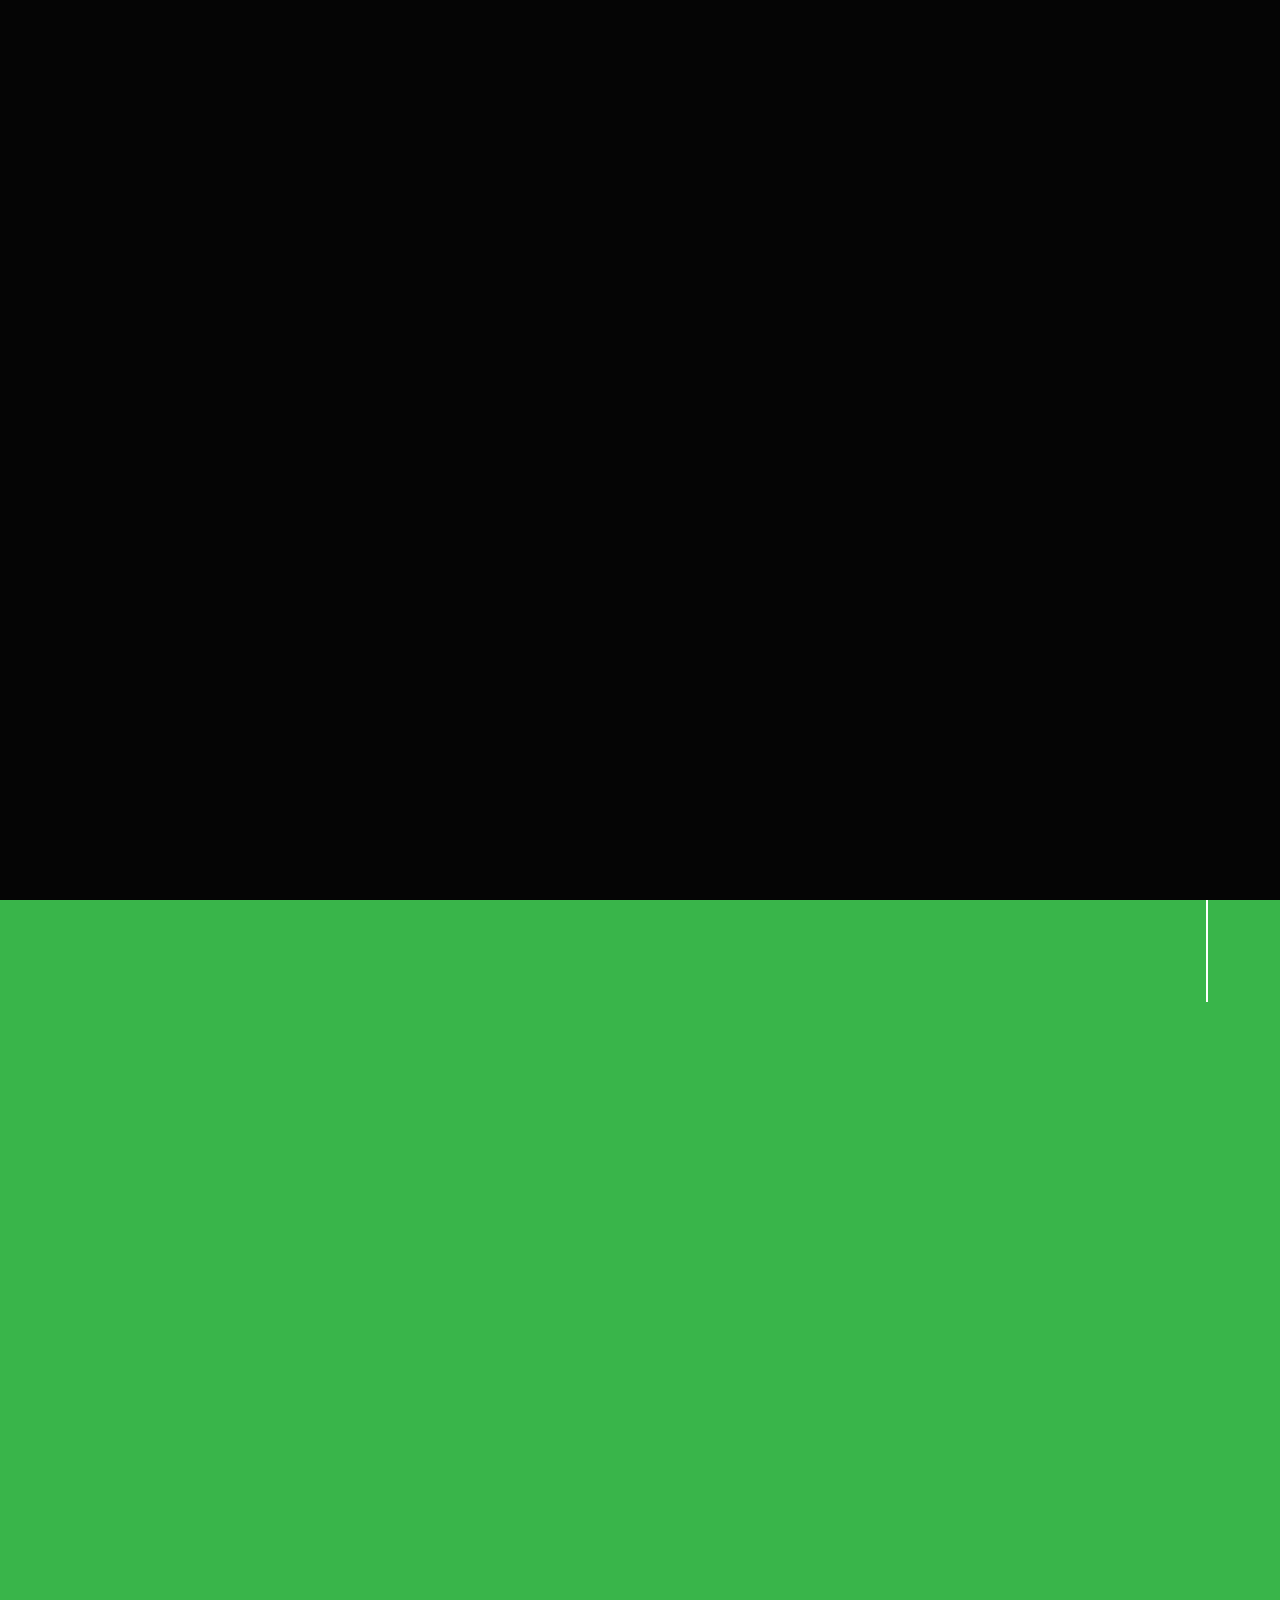
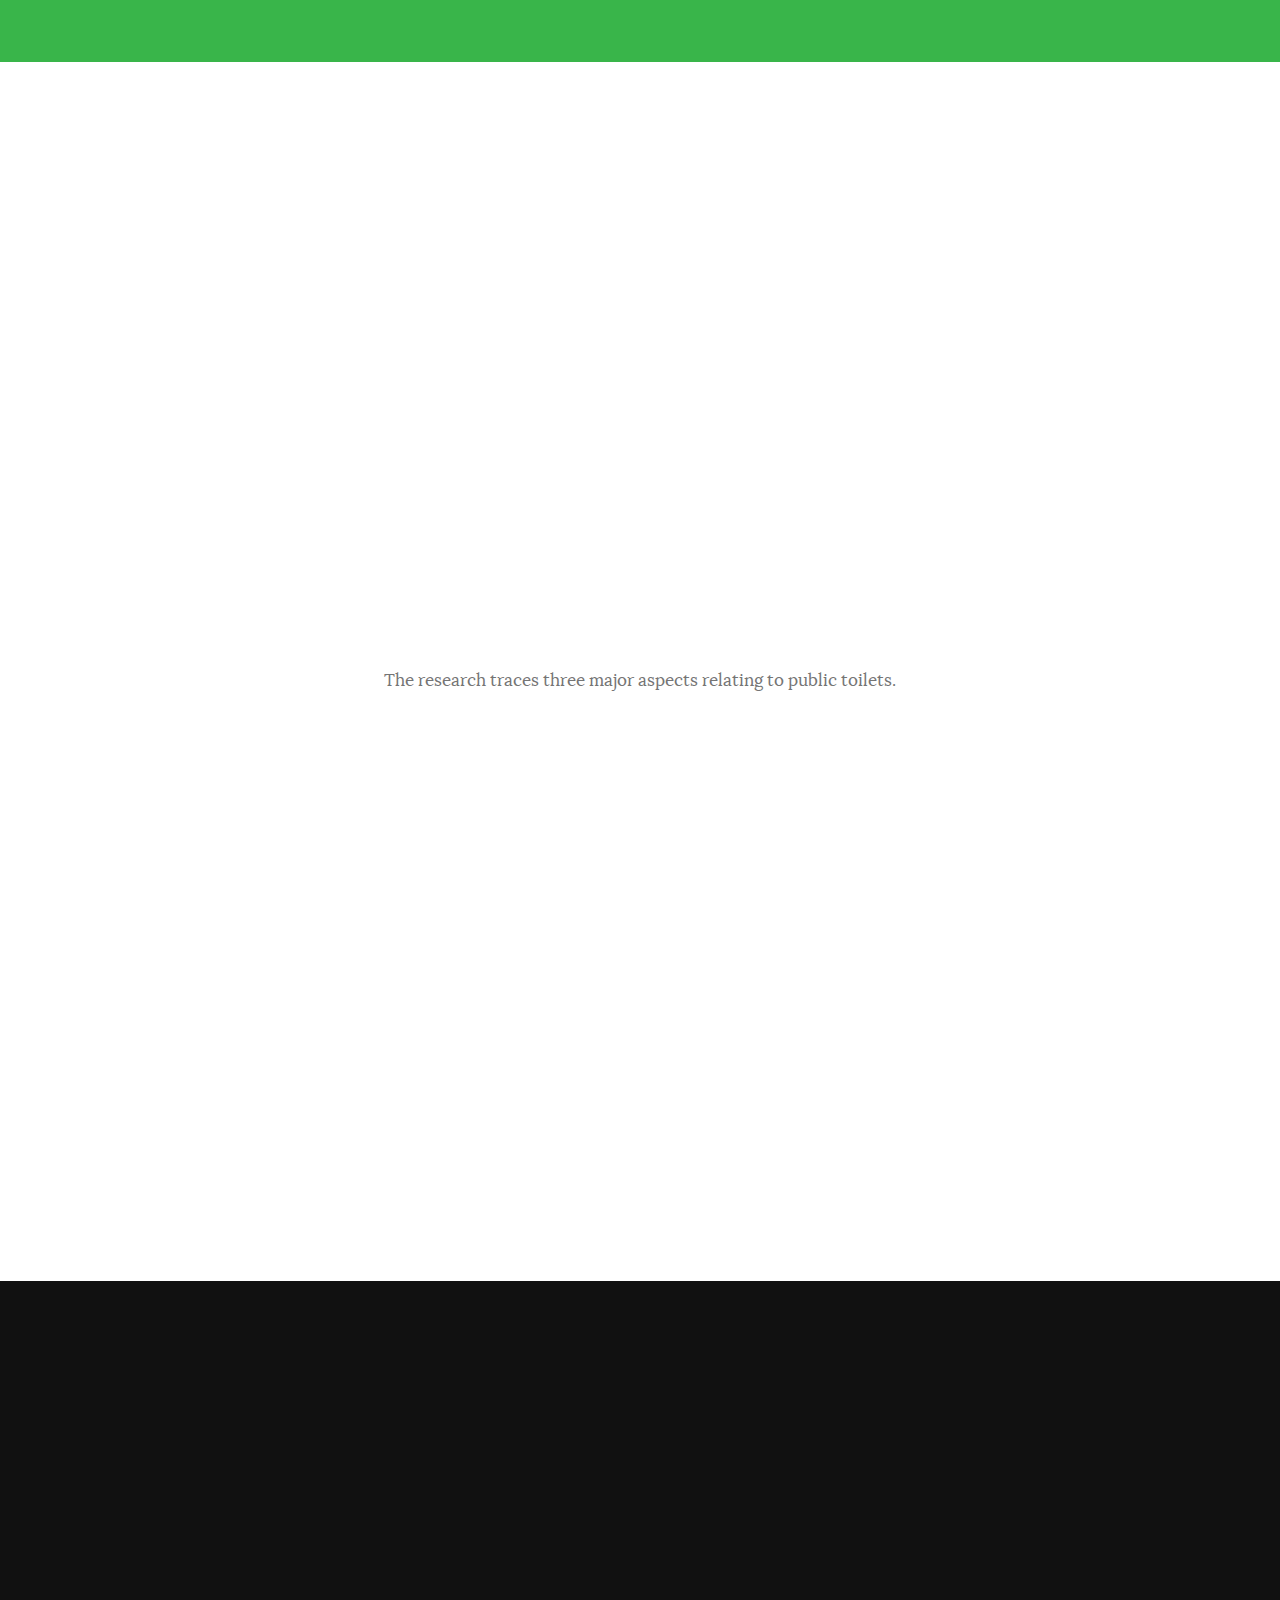
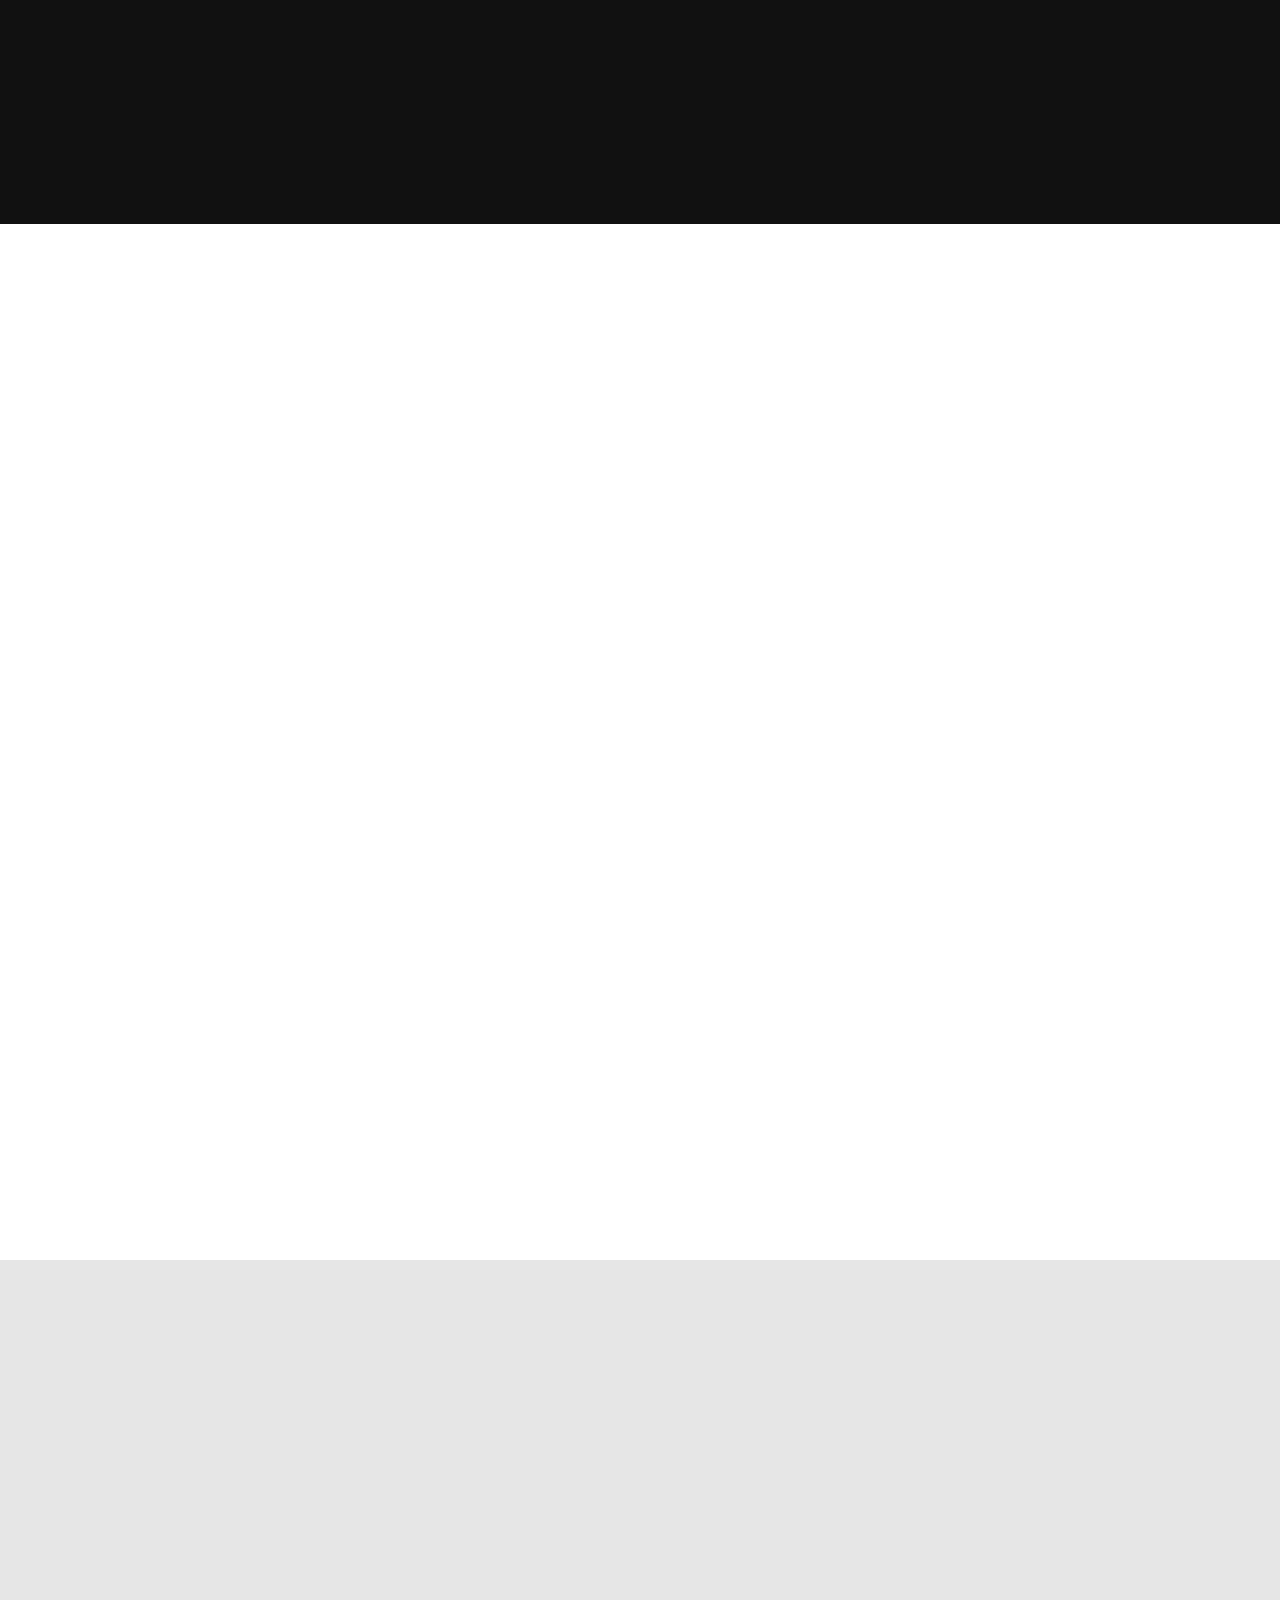
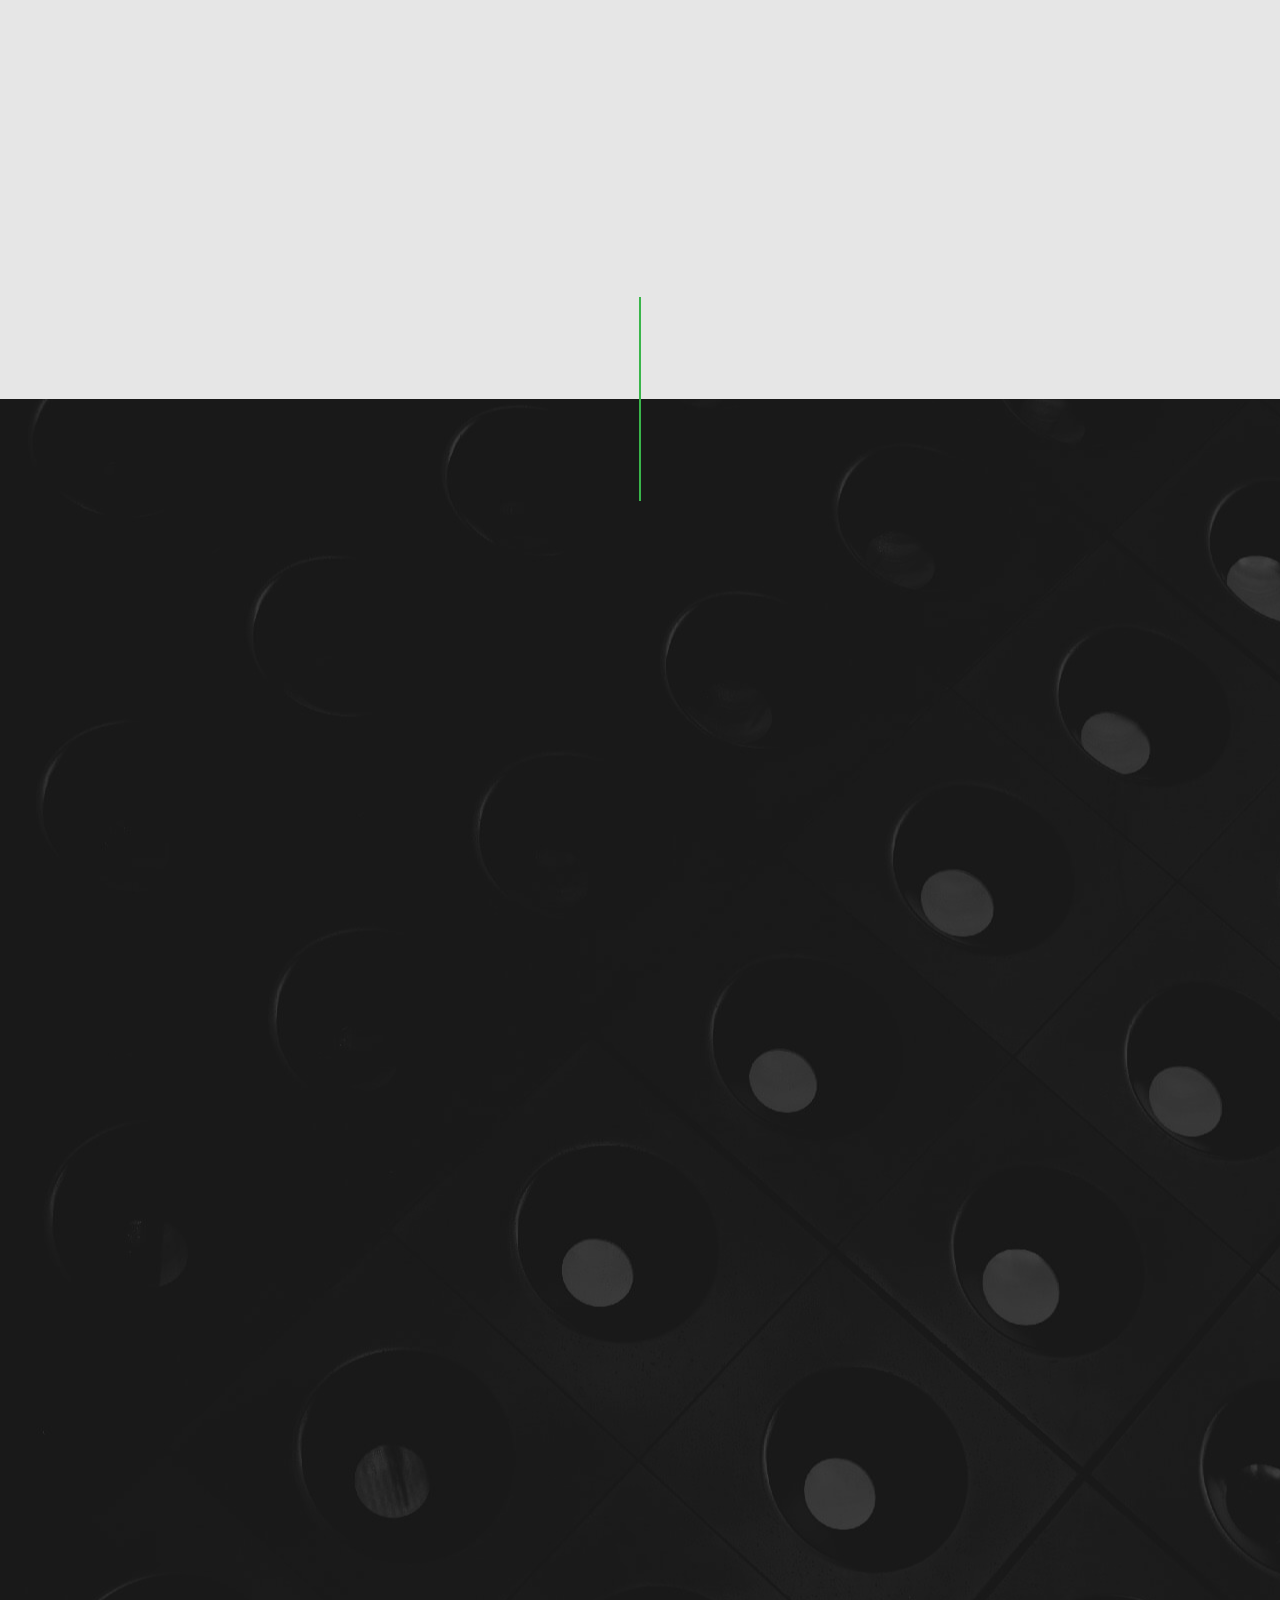
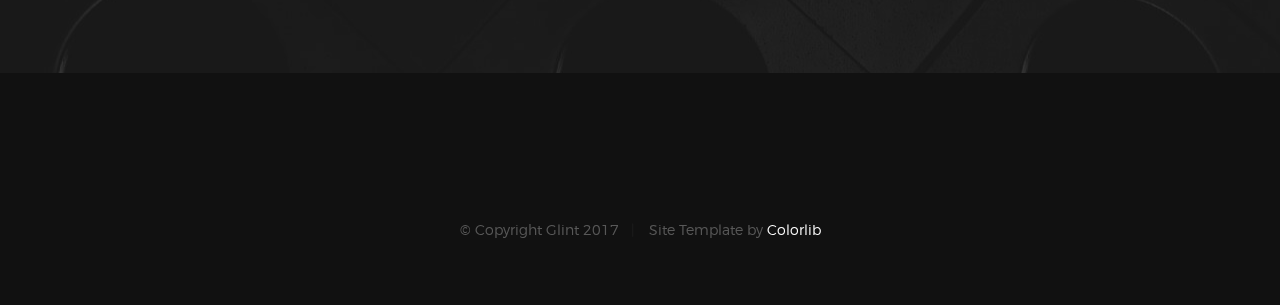
<file: index.html>
<!DOCTYPE html>
<!--[if lt IE 9 ]><html class="no-js oldie" lang="en"> <![endif]-->
<!--[if IE 9 ]><html class="no-js oldie ie9" lang="en"> <![endif]-->
<!--[if (gte IE 9)|!(IE)]><!-->
<html class="no-js" lang="en">
<!--<![endif]-->

<head>

    <!--- basic page needs
    ================================================== -->
    <meta charset="utf-8">
    <title>Toilet Tales</title>
    <meta name="description" content="">
    <meta name="author" content="">

    <!-- mobile specific metas
    ================================================== -->
    <meta name="viewport" content="width=device-width, initial-scale=1">

    <!-- CSS
    ================================================== -->
    <link rel="stylesheet" href="css/base.css">
    <link rel="stylesheet" href="css/vendor.css">
    <link rel="stylesheet" href="css/main.css">

    <!-- script
    ================================================== -->
    <script>


        function base() {
            document.getElementById("TextToDisplay").innerHTML = "Toilet Tales : <br>An Exploration of Public Toilet Phenomenon" ;
            document.getElementsByClassName("home-content__buttons")[0].style.display = 'none';
            
            
          };
        function festival() {
            document.getElementById("TextToDisplay").innerHTML = "International Toilet Festival<br>Chennai Edition- 2 April 2022" ;
            document.getElementById("registrationButton").href="https://docs.google.com/forms/d/e/1FAIpQLScF_Xj8H4Hl1bwFhQua_mbBwXN6HWhn-QW5X7rXomfz5Pt0PQ/viewform?usp=sf_link";
            document.getElementById("registrationButton").innerHTML = "Toilet Volunteers" ;
            document.getElementsByClassName("home-content__buttons")[0].style.display = 'block';
           
          };
          function fellowship() {
            document.getElementById("TextToDisplay").innerHTML = "Toilet Fellowship <br>2022" ;
            document.getElementById("registrationButton").href="https://docs.google.com/forms/d/e/1FAIpQLScDBnaiuQcVtKox0EC-AjEtlVv4H_JA0euhEHSXtVOObd6C-w/viewform?usp=sf_link";
            document.getElementById("registrationButton").innerHTML = "Toilet Fellowship" ;
            document.getElementsByClassName("home-content__buttons")[0].style.display = 'block';
          };
          function conference() {
            document.getElementById("TextToDisplay").innerHTML = "Toilet Expo 2022, Chennai :<hr>2, 3 April 2022" ;
            document.getElementById("registrationButton").href="https://docs.google.com/forms/d/e/1FAIpQLSebqj0bTTsfLjmsMiDA2cnigZ8P0VLV3X2jFc53BSaMHy5p2g/viewform";
            document.getElementById("registrationButton").innerHTML = "Toilet Expo 2022" ;
            document.getElementsByClassName("home-content__buttons")[0].style.display = 'block';
          };
          
    </script>
    <script src="js/modernizr.js"></script>
    <script src="js/pace.min.js"></script>
    
   

    <!-- favicons
    ================================================== -->
    <link rel="shortcut icon" href="favicon.ico" type="image/x-icon">
    <link rel="icon" href="favicon.ico" type="image/x-icon">

</head>

<body id="top">

    <!-- header
    ================================================== -->
    <header class="s-header">

        <div class="header-logo">
            <a class="site-logo" href="index.html">
                <img src="images/ttlogo.png" alt="Homepage">
            </a>
        </div>

        <nav class="header-nav">

            <a href="#0" class="header-nav__close" title="close"><span>Close</span></a>

            <div class="header-nav__content">
                <h3>Navigation</h3>
                
                <ul class="header-nav__list">
                        <li class="current"><a href="index.html" title="home" class="link"><span class="link--decoration">&dash;</span><span class="link--text"></span>Home</a></li>
                        <li><a href="bin.html" title="about" class="link"><span class="link--decoration">&dash;</span><span class="link--text"></span>Recycle Bin</a></li>
                        <li><a href="itfk.html" title="services" class="link"><span class="link--decoration">&dash;</span><span class="link--text"></span>ITF <sub>chennai edition</sub></a></li>
                        <li><a href="newsletter.html" class="link"><span class="link--decoration">&dash;</span><span class="link--text"></span>Newsletter</a></li>
                        <li><a href="images/Report.pdf" class="link"><span class="link--decoration">&dash;</span><span class="link--text"></span>Report</a></li>
                        <li><a href="mapathon.html" class="link"><span class="link--decoration">&dash;</span><span class="link--text"></span>Mapathon</a></li>
                        <li><a href="fellowship.html" class="link"><span class="link--decoration">&dash;</span><span class="link--text"></span>Toilet Fellowship</a></li>
                        <li><a href="media.html" class="link"><span class="link--decoration">&dash;</span><span class="link--text"></span>Media</a></li>
                        <!-- <li><a href="https://docs.google.com/forms/d/16sLXqMewCDDBbboCdSqBhKw3IfnFQhy5UHvKxQ7ZQto">Competition</a></li> -->
                </ul>

                <style>
                    .link {
                        text-decoration: none;
                        padding-left: 15px;
                        position: relative;
                        transition: 1s;
                        }

                        .link:hover {
                        padding-left: 0;
                        }

                        .link:hover .link--decoration {
                        animation: in 1s ease both;
                        }

                        .link--decoration {
                        animation: out 1s ease both;
                        left: 0;
                        position: absolute;
                        }

                        @keyframes in {
                        to {
                            left: calc(100% + 5px);
                        }
                        }

                        @keyframes out {
                        from {
                            left: calc(100% + 5px);
                        }
                        to {
                            left: 0;
                        }
                        }
                </style>

        
                <ul class="header-nav__social">
                    <li>
                        <a href="https://www.facebook.com/TT.recyclebin/"><i class="fa fa-facebook"></i></a>
                    </li>
                    <li>
                        <a href="https://twitter.com/TalesToilet"><i class="fa fa-twitter"></i></a>
                    </li>
                    <li>
                        <a href="https://www.instagram.com/talestoilet/?hl=en"><i class="fa fa-instagram"></i></a>
                    </li>
                    <li>
                        <a href="mailto:toilettales.recyclebin@gmail.com"><i class="fa fa-envelope"></i></a>
                    </li>
                </ul>

            </div> <!-- end header-nav__content -->

        </nav>  <!-- end header-nav -->

        <a class="header-menu-toggle" href="#0">
            <span class="header-menu-text">Menu</span>
            <span class="header-menu-icon"></span>
        </a>

    </header> <!-- end s-header -->


    <!-- home
    ================================================== -->
    <section id="home" class="s-home target-section" data-parallax="scroll" data-image-src="images/toilet-cover.jpg" data-natural-width=3000 data-natural-height=2000 data-position-y=center>

        <div class="overlay"></div>
        <div class="shadow-overlay"></div>

        <style>
            .animate {
            animation: fadeIn 500ms ease-out backwards;
            }

            @keyframes fadeIn {
            from {
                transform: translateX(250px);
                opacity: 0;
            }
            to {
                transform: translateX(0px);
                opacity: 1;
            }
            }
            #scrollbutton button:hover {
                transform:scale(1.3,1.3);
                -webkit-transform:scale(1.3,1.3);
                -moz-transform:scale(1.3,1.3);
            }
        </style>

        <div class="home-content" data-aos="fade-up">

            <div id="animateid" style="height:700px;">

                <div class="row home-content__main" style="height:400px;">
                                
                    <h1 id="TextToDisplay">
                        Toilet Tales : <br> An Exploration of Public Toilet Phenomenon
                    </h1>

                </div>
                <!-- Links for Registration -->
                <div align="center" class="home-content__buttons"style="padding-left: 13%; padding-right: 13%; display:none">
                    <h2 style="color: aliceblue;">Registration</h2>
                    <a href="#" id="registrationButton" align="center"style="width: 292px; text-align: center;" class="smoothscroll btn btn--stroke">
                        ##
                    </a>
                    
                </div>
            </div>
            
            <div align="center" id="scrollbutton">
                <button style="width: 15px;
                height: 15px;
                padding: 6px 0px;
                border-radius: 15px;
                background-color: rgb(160, 7, 7);
                border-color: rgb(160, 7, 7);" class="button" id="bbb" type="button" onclick="base()">
                </button>
                
                <button style="width: 15px;
                height: 15px;
                padding: 6px 0px;
                border-radius: 15px;
                margin-left: .5cm;
                background-color: rgb(160, 7, 7);
                border-color: rgb(160, 7, 7);" class="button" type="button" onclick="festival()">
                </button>

                <button style="width: 15px;
                height: 15px;
                padding: 6px 0px;
                margin-left: .5cm;
                margin-right: .5cm;
                border-radius: 15px;
                background-color: rgb(160, 7, 7);
                border-color: rgb(160, 7, 7);" class="button" type="button" onclick="fellowship()">
                </button>

                <button style="width: 15px;
                height: 15px;
                padding: 6px 0px;
                border-radius: 15px;
                background-color: rgb(160, 7, 7);
                border-color: rgb(160, 7, 7);" class="button" type="button" onclick="conference()">
                </button>

            </div>
            
            
            

            <div class="home-content__scroll">
                <a href="#about" class="scroll-link smoothscroll">
                    <span>Scroll Down</span>
                </a>
            </div>

            <div class="home-content__line"></div>

        </div> <!-- end home-content -->


        <ul class="home-social">
            <li>
                <a target="_blank" href="https://www.facebook.com/TT.recyclebin/"><i class="fa fa-facebook" aria-hidden="true"></i><span>Facebook</span></a>
            </li>
            <li>
                <a target="_blank" href="https://twitter.com/TalesToilet"><i class="fa fa-twitter" aria-hidden="true"></i><span>Twitter</span></a>
            </li>
            <li>
                <a target="_blank" href="https://www.instagram.com/talestoilet/?hl=en"><i class="fa fa-instagram" aria-hidden="true"></i><span>Instagram</span></a>
            </li>
            <li>
                <a target="_blank" href="mailto:toilettales.recyclebin@gmail.com"><i class="fa fa-envelope" aria-hidden="true"></i><span>Mail</span></a>
            </li>
            <!-- <li>
                <a href="#0"><i class="fa fa-dribbble" aria-hidden="true"></i><span>Dribbble</span></a>
            </li> -->
        </ul> 
        <!-- end home-social -->

    </section> <!-- end s-home -->


    <!-- about
    ================================================== -->
    <section id='about' class="s-about">

        <div class="row section-header has-bottom-sep" data-aos="fade-up">
            <div class="col-full">
                <!-- <h3 class="subhead subhead--dark">Hello There</h3> -->
                <h1 class="display-1 display-1--light">The Honest Sapien Footprint</h1>
            </div>
        </div> <!-- end section-header -->

        <div class="row about-desc" data-aos="fade-up">
            <div class="col-full" style="color: white">
                <p>
                    Public toilets are honest footprints of our culture. It is a reflection of genuine social behaviour and responsibility of the governance summing up to give a testimony of multi-dimensional social aspects. Deciphering the layers of association between public toilets and social dimensions would open opportunities of exploring and engaging with the phenomenon in multiple ways. 
                </p>
            </div>
        </div> <!-- end about-desc -->

        <!-- <div class="row about-stats stats block-1-4 block-m-1-2 block-mob-full" data-aos="fade-up">
                
            <div class="col-block stats__col ">
                <div class="stats__count">127</div>
                <h5>Awards Received</h5>
            </div>
            <div class="col-block stats__col">
                <div class="stats__count">1505</div>
                <h5>Cups of Coffee</h5>
            </div>
            <div class="col-block stats__col">
                <div class="stats__count">109</div>
                <h5>Projects Completed</h5>
            </div>
            <div class="col-block stats__col">
                <div class="stats__count">102</div>
                <h5>Happy Clients</h5> 
            </div>

        </div> end about-stats -->

        <div class="about__line"></div>

    </section> <!-- end s-about -->


    <!-- services
    ================================================== -->
    <section id='services' class="s-services">

        <div class="row section-header has-bottom-sep" data-aos="fade-up">
            <div class="col-full">
                <!-- <h3 class="subhead">What We Do</h3> -->
                <h1 class="display-2">The Public Toilet Phenomenon</h1>
            </div>
            <br />
            <p>
                It all began from a journey…
                A journey that began from Trivandrum and continued through various parts of Tamil Nadu.
                Throughout the journey, only public infrastructure was used including public toilets.
                An interesting observation from the trip was the stark contrast in the way public infrastructure, especially toilets, are seen in both the states.  
            </p>

            <p><b>
                While in one case the infrastructure resonated with the essentiality and inevitability of the bodily function, the other case displayed a sheer indifference and hostility to the same. 
            </b></p>

            <p>
                In the light of the journey, on November 2017, toilet tales by Recycle Bin was launched to study, quantify and enhance the toilet culture of Kerala. The campaign was initiated with a study of the toilets in Trivandrum, the capital city of Kerala.
            </p>
        </div> <!-- end section-header -->

        <center><p>
            The research traces three major aspects relating to public toilets. 
        </p></center>

        <div class="row services-list block-1-3 block-tab-full">

            <div class="col-block service-item" data-aos="fade-up">
                <div class="service-icon">
                    <i class="icon-cube"></i>
                </div>
                <div class="service-text">
                    <h3 class="h2">The Individual <br> A question of toilet literacy </h3>
                    <p style="text-align: justify"> 
                        Toilet stands as a testimony of the culture and mindset of a society which roots itself to the behaviour of each individual using it.
                    </p>
                </div>
            </div>

            <div class="col-block service-item" data-aos="fade-up">
                <div class="service-icon">
                    <i class="icon-cube"></i>
                </div>
                <div class="service-text">
                    <h3 class="h2">The infrastructure <br> A question of image</h3>
                    <p style="text-align: justify">
                        The built structure and its facilities being the tangible aspect to which people relate, the   image put forth by it is instrumental in deciding its equitable usage.
                    </p>
                </div>
            </div>

            <div class="col-block service-item" data-aos="fade-up">
                <div class="service-icon">
                    <i class="icon-cube"></i>
                </div>  
                <div class="service-text">
                    <h3 class="h2">The governance <br> A question of ownership</h3>
                    <p  style="text-align: justify">
                        Maintenance and timely monitoring of toilets often pose a conflicted sense of ownership among the users, the toilet keepers and the providers.
                    </p>
                </div>
            </div>

            <!-- <div class="col-block service-item" data-aos="fade-up">
                <div class="service-icon">
                    <i class="icon-earth"></i>
                </div>
                <div class="service-text">
                    <h3 class="h2">Web Design</h3>
                    <p>Nemo cupiditate ab quibusdam quaerat impedit magni. Earum suscipit ipsum laudantium. 
                    Quo delectus est. Maiores voluptas ab sit natus veritatis ut. Debitis nulla cumque veritatis.
                    Sunt suscipit voluptas ipsa in tempora esse soluta sint.
                    </p>
                </div>
            </div>

            <div class="col-block service-item" data-aos="fade-up">
                <div class="service-icon">
                    <i class="icon-cube"></i>
                </div>
                <div class="service-text">
                    <h3 class="h2">Packaging Design</h3>
                    <p>Nemo cupiditate ab quibusdam quaerat impedit magni. Earum suscipit ipsum laudantium. 
                    Quo delectus est. Maiores voluptas ab sit natus veritatis ut. Debitis nulla cumque veritatis.
                    Sunt suscipit voluptas ipsa in tempora esse soluta sint.
                    </p>
                </div>
            </div>
    
            <div class="col-block service-item" data-aos="fade-up">
                <div class="service-icon"><i class="icon-lego-block"></i></div>
                <div class="service-text">
                    <h3 class="h2">Web Development</h3>
                    <p>Nemo cupiditate ab quibusdam quaerat impedit magni. Earum suscipit ipsum laudantium. 
                    Quo delectus est. Maiores voluptas ab sit natus veritatis ut. Debitis nulla cumque veritatis.
                    Sunt suscipit voluptas ipsa in tempora esse soluta sint.
                    </p>
                </div>
            </div> -->

        </div> <!-- end services-list -->

    </section> <!-- end s-services -->


    <!-- works
    ================================================== -->
    <section id='works' class="s-works">

        <div class="intro-wrap">
                
            <div class="row section-header has-bottom-sep light-sep" data-aos="fade-up">
                <div class="col-full">
                    <!-- <h3 class="subhead"></h3> -->
                    <h1 class="display-2 display-2--light">Tales So Far</h1>
                </div>
            </div> <!-- end section-header -->

        </div> <!-- end intro-wrap -->

        <div class="row works-content">
            <div class="col-full masonry-wrap">
                <div class="masonry">
    
                    <div class="masonry__brick" data-aos="fade-up">
                        <div class="item-folio">
                                
                            <div class="item-folio__thumb">
                                <a href="images/index1bg.jpg" class="thumb-link" title="Woodcraft" data-size="1050x700">
                                    <img src="images/index1.jpg" 
                                         srcset="images/index1.jpg 1x, images/index1bg.jpg 2x" alt="">
                                </a>
                            </div>    
                        </div>
                    </div> <!-- end masonry__brick -->

                    <div class="masonry__brick" data-aos="fade-up">
                        <div class="item-folio">
                                
                            <div class="item-folio__thumb">
                                <a href="images/index2bg.jpg" class="thumb-link" title="Woodcraft" data-size="1050x700">
                                    <img src="images/index2.jpg" 
                                         srcset="images/index2.jpg 1x, images/index2bg.jpg 2x" alt="">
                                </a>
                            </div>    
                        </div>
                    </div> <!-- end masonry__brick -->
    
                    <div class="masonry__brick" data-aos="fade-up">
                        <div class="item-folio">
                                
                            <div class="item-folio__thumb">
                                <a href="images/index3bg.jpg" class="thumb-link" title="Woodcraft" data-size="1050x700">
                                    <img src="images/index3.jpg" 
                                         srcset="images/index3.jpg 1x, images/index3bg.jpg 2x" alt="">
                                </a>
                            </div>    
                        </div>
                    </div> <!-- end masonry__brick -->

                </div> <!-- end masonry -->
            </div> <!-- end col-full -->
        </div> <!-- end works-content -->

    </section> <!-- end s-works -->


    <!-- clients
    ================================================== -->
    <section id="clients" class="s-clients">

        <div class="row section-header" data-aos="fade-up">
            <div class="col-full">
                <!-- <h3 class="subhead">Our Partners</h3> -->
                <h1 class="display-2">Our Campaign Partners</h1>
            </div>
        </div> <!-- end section-header -->

        <div class="row clients-outer" data-aos="fade-up">
            <div class="col-full" align="center">
                <div class="clients">
                    
                    <a href="https://www.sahridhaya.org/" title="" class="clients__slide"><img src="images/clients/sahridhaya.png" /></a>
                    <a href="#" title="" class="clients__slide"><img src="images/pipilika.png" /></a>
                    <a href="#" title="" class="clients__slide"><img src="images/Cheer Logo.jpeg" /></a>
                    <a href="#" title="" class="clients__slide"><img src="images/Greater Chennai Corp Logo.png" /></a>
                    <a href="#" title="" class="clients__slide"><img src="images/ihe-delft_logo_black_cyan_full_version_0.png" /></a>
                    <!-- <a href="#0" title="" class="clients__slide"><img src="images/clients/atom.png" /></a>
                    <a href="#0" title="" class="clients__slide"><img src="images/clients/blackberry.png" /></a>
                    <a href="#0" title="" class="clients__slide"><img src="images/clients/dropbox.png" /></a>
                    <a href="#0" title="" class="clients__slide"><img src="images/clients/envato.png" /></a>
                    <a href="#0" title="" class="clients__slide"><img src="images/clients/firefox.png" /></a>
                    <a href="#0" title="" class="clients__slide"><img src="images/clients/joomla.png" /></a>
                    <a href="#0" title="" class="clients__slide"><img src="images/clients/magento.png" /></a>
                      -->
                </div> <!-- end clients -->
            </div> <!-- end col-full -->
        </div> <!-- end clients-outer -->

        <!-- <div class="row clients-testimonials" data-aos="fade-up">
            <div class="col-full">
                <div class="testimonials">

                    <div class="testimonials__slide">

                        <p>Qui ipsam temporibus quisquam vel. Maiores eos cumque distinctio nam accusantium ipsum. 
                        Laudantium quia consequatur molestias delectus culpa facere hic dolores aperiam. Accusantium quos qui praesentium corpori.
                        Excepturi nam cupiditate culpa doloremque deleniti repellat.</p>

                        <img src="images/avatars/user-01.jpg" alt="Author image" class="testimonials__avatar">
                        <div class="testimonials__info">
                            <span class="testimonials__name">Tim Cook</span> 
                            <span class="testimonials__pos">CEO, Apple</span>
                        </div>

                    </div>

                    <div class="testimonials__slide">
                        
                        <p>Excepturi nam cupiditate culpa doloremque deleniti repellat. Veniam quos repellat voluptas animi adipisci.
                        Nisi eaque consequatur. Quasi voluptas eius distinctio. Atque eos maxime. Qui ipsam temporibus quisquam vel.</p>

                        <img src="images/avatars/user-05.jpg" alt="Author image" class="testimonials__avatar">
                        <div class="testimonials__info">
                            <span class="testimonials__name">Sundar Pichai</span> 
                            <span class="testimonials__pos">CEO, Google</span>
                        </div>

                    </div>

                    <div class="testimonials__slide">
                        
                        <p>Repellat dignissimos libero. Qui sed at corrupti expedita voluptas odit. Nihil ea quia nesciunt. Ducimus aut sed ipsam.  
                        Autem eaque officia cum exercitationem sunt voluptatum accusamus. Quasi voluptas eius distinctio.</p>

                        <img src="images/avatars/user-02.jpg" alt="Author image" class="testimonials__avatar">
                        <div class="testimonials__info">
                            <span class="testimonials__name">Satya Nadella</span> 
                            <span class="testimonials__pos">CEO, Microsoft</span>
                        </div>

                    </div>

                </div>              
            </div>
        </div> -->

    </section> <!-- end s-clients -->


    <!-- contact
    ================================================== -->
    <section id="contact" class="s-contact">

        <div class="overlay"></div>
        <div class="contact__line"></div>

        <div class="row section-header" data-aos="fade-up">
            <div class="col-full">
                <h3 class="subhead">Contact Us</h3>
                <h1 class="display-2 display-2--light">Get in touch with us</h1>
            </div>
        </div>

        <div class="row contact-content" data-aos="fade-up">
            
            <div class="contact-primary">

                <h3 class="h6">Send Us A Message</h3>

                <form name="contactForm" id="contactForm" method="post" action="https://submit-form.com/_0Awepnny6j4cr_J2bfL1" novalidate="novalidate">
                    <fieldset>
    
                    <div class="form-field">
                        <input name="Name" type="text" id="contactName" placeholder="Your Name" value="" minlength="2" required="" aria-required="true" class="full-width">
                    </div>
                    <div class="form-field">
                        <input name="Email" type="email" id="contactEmail" placeholder="Your Email" value="" required="" aria-required="true" class="full-width">
                    </div>
                    <div class="form-field">
                        <input name="Subject" type="text" id="contactSubject" placeholder="Subject" value="" class="full-width">
                    </div>
                    <div class="form-field">
                        <textarea name="Message" id="contactMessage" placeholder="Your Message" rows="10" cols="50" required="" aria-required="true" class="full-width"></textarea>
                    </div>
                    <div class="form-field">
                        <button class="full-width btn--primary">Submit</button>
                        <div class="submit-loader">
                            <div class="text-loader">Sending...</div>
                            <div class="s-loader">
                                <div class="bounce1"></div>
                                <div class="bounce2"></div>
                                <div class="bounce3"></div>
                            </div>
                        </div>
                    </div>
    
                    </fieldset>
                </form>

                <!-- contact-warning -->
                <div class="message-warning">
                    Something went wrong. Please try again.
                </div> 
            
                <!-- contact-success -->
                <div class="message-success">
                    Your message was sent, thank you!<br>
                </div>

            </div> <!-- end contact-primary -->

            <div class="contact-secondary">
                <div class="contact-info">

                    <h3 class="h6 hide-on-fullwidth">Contact Info</h3>

                    <div class="cinfo">
                        <h5>Where to Find Us</h5>
                        <p>
                            NRA E42, Prabhamandiram<br>
                            Peroorkada P.O, Trivandrum<br>
                            695005 Kerala, India
                        </p>
                        <p>
                        
                            Studio Recycle bin, 49/13,<br>
                            Habibullah road, T nagar,<br>
                            Chennai-600017 
                        </p>
                    </div>

                    <div class="cinfo">
                        <h5>Email Us At</h5>
                        <p>
                            toilettales.recyclebin@gmail.com<br>
                            rerecyclebin@gmail.com
                        </p>
                    </div>

                    <div class="cinfo">
                        <h5>Call Us At</h5>
                        <p>
                            Mobile: (+91) 8547 861 787<br>
                            Mobile: (+91) 9544 383 236<br>
                            Mobile: (+91) 7200 272 681
                        </p>
                    </div>

                    <ul class="contact-social">
                        <li>
                            <a href="https://www.facebook.com/TT.recyclebin/"><i class="fa fa-facebook" aria-hidden="true"></i></a>
                        </li>
                        <li>
                            <a href="https://twitter.com/TalesToilet"><i class="fa fa-twitter" aria-hidden="true"></i></a>
                        </li>
                        <li>
                            <a href="https://www.instagram.com/talestoilet/?hl=en"><i class="fa fa-instagram" aria-hidden="true"></i></a>
                        </li>
                        <li>
                            <a href="mailto:toilettales.recyclebin@gmail.com"><i class="fa fa-envelope" aria-hidden="true"></i></a>
                        </li>
                    </ul> <!-- end contact-social -->

                </div> <!-- end contact-info -->
            </div> <!-- end contact-secondary -->

        </div> <!-- end contact-content -->

    </section> <!-- end s-contact -->


    <!-- footer
    ================================================== -->
    <footer>

        <div class="row footer-bottom">

            <div class="col-twelve">
                <div class="copyright">
                    <span>© Copyright Glint 2017</span> 
                    <span>Site Template by <a href="https://www.colorlib.com/">Colorlib</a></span>	
                </div>

                <div class="go-top">
                    <a class="smoothscroll" title="Back to Top" href="#top"><i class="icon-arrow-up" aria-hidden="true"></i></a>
                </div>
            </div>

        </div> <!-- end footer-bottom -->

    </footer> <!-- end footer -->


    <!-- photoswipe background
    ================================================== -->
    <div aria-hidden="true" class="pswp" role="dialog" tabindex="-1">

        <div class="pswp__bg"></div>
        <div class="pswp__scroll-wrap">

            <div class="pswp__container">
                <div class="pswp__item"></div>
                <div class="pswp__item"></div>
                <div class="pswp__item"></div>
            </div>

            <div class="pswp__ui pswp__ui--hidden">
                <div class="pswp__top-bar">
                    <div class="pswp__counter"></div><button class="pswp__button pswp__button--close" title="Close (Esc)"></button> <button class="pswp__button pswp__button--share" title=
                    "Share"></button> <button class="pswp__button pswp__button--fs" title="Toggle fullscreen"></button> <button class="pswp__button pswp__button--zoom" title=
                    "Zoom in/out"></button>
                    <div class="pswp__preloader">
                        <div class="pswp__preloader__icn">
                            <div class="pswp__preloader__cut">
                                <div class="pswp__preloader__donut"></div>
                            </div>
                        </div>
                    </div>
                </div>
                <div class="pswp__share-modal pswp__share-modal--hidden pswp__single-tap">
                    <div class="pswp__share-tooltip"></div>
                </div><button class="pswp__button pswp__button--arrow--left" title="Previous (arrow left)"></button> <button class="pswp__button pswp__button--arrow--right" title=
                "Next (arrow right)"></button>
                <div class="pswp__caption">
                    <div class="pswp__caption__center"></div>
                </div>
            </div>

        </div>

    </div> <!-- end photoSwipe background -->


    <!-- preloader
    ================================================== -->
    <div id="preloader">
        <div id="loader">
            <div class="line-scale-pulse-out">
                <div></div>
                <div></div>
                <div></div>
                <div></div>
                <div></div>
            </div>
        </div>
    </div>


    <!-- Java Script
    ================================================== -->
    <script src="js/jquery-3.2.1.min.js"></script>
    <script src="js/plugins.js"></script>
    <script src="js/main.js"></script>
    

</body>

</html>
</file>
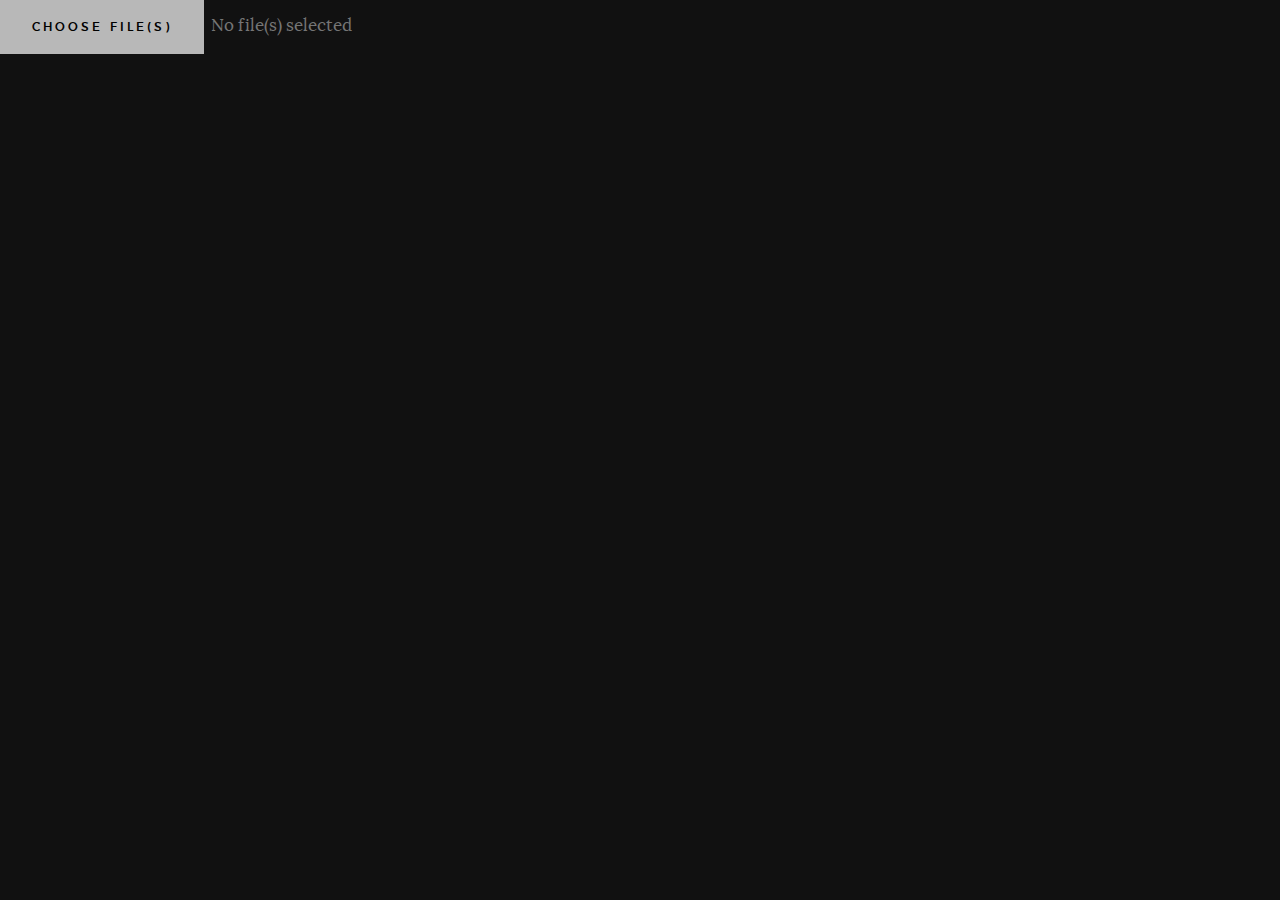
<file: addNewspaperArticles.html>
<!DOCTYPE html>
<!--[if lt IE 9 ]><html class="no-js oldie" lang="en"> <![endif]-->
<!--[if IE 9 ]><html class="no-js oldie ie9" lang="en"> <![endif]-->
<!--[if (gte IE 9)|!(IE)]><!-->
<html class="no-js" lang="en">
<!--<![endif]-->

<head>
    

    <!--- basic page needs
    ================================================== -->
    <meta charset="utf-8">
    <title>Toilet Tales</title>
    <meta name="description" content="">
    <meta name="author" content="">

    <!-- mobile specific metas
    ================================================== -->
    <meta name="viewport" content="width=device-width, initial-scale=1">

    <!-- CSS
    ================================================== -->
    <link rel="stylesheet" href="css/base.css">
    <link rel="stylesheet" href="css/vendor.css">
    <link rel="stylesheet" href="css/main.css">

    <!-- script
    ================================================== -->
    <script src="js/modernizr.js"></script>
    <script src="js/pace.min.js"></script>

    <!-- favicons
    ================================================== -->
    <link rel="shortcut icon" href="favicon.ico" type="image/x-icon">
    <link rel="icon" href="favicon.ico" type="image/x-icon">


</head>

<body id="top">
    <div class="file-upload">
        <input style="display: none;" class="file-upload__input" type="file" name="myFile[]" id="myFile" multiple>
  <button class="file-upload__button" type="button">Choose File(s)</button>
  <span class="file-upload__label"></span>
</div>
    </div>


    <script>      
  Array.prototype.forEach.call(
  document.querySelectorAll(".file-upload__button"),
  function(button) {
    const hiddenInput = button.parentElement.querySelector(
      ".file-upload__input"
    );
    const label = button.parentElement.querySelector(".file-upload__label");
    const defaultLabelText = "No file(s) selected";

    // Set default text for label
    label.textContent = defaultLabelText;
    label.title = defaultLabelText;

    button.addEventListener("click", function() {
      hiddenInput.click();
    });

    hiddenInput.addEventListener("change", function() {
      const filenameList = Array.prototype.map.call(hiddenInput.files, function(
        file
      ) {
        return file.name;
      });

      label.textContent = filenameList.join(", ") || defaultLabelText;
      label.title = label.textContent;
      debugger
    });
  }
);
    </script>


    <script src="js/jquery-3.2.1.min.js"></script>
    <script src="js/plugins.js"></script>
    <script src="js/main.js"></script>

</body>

</html>
</file>
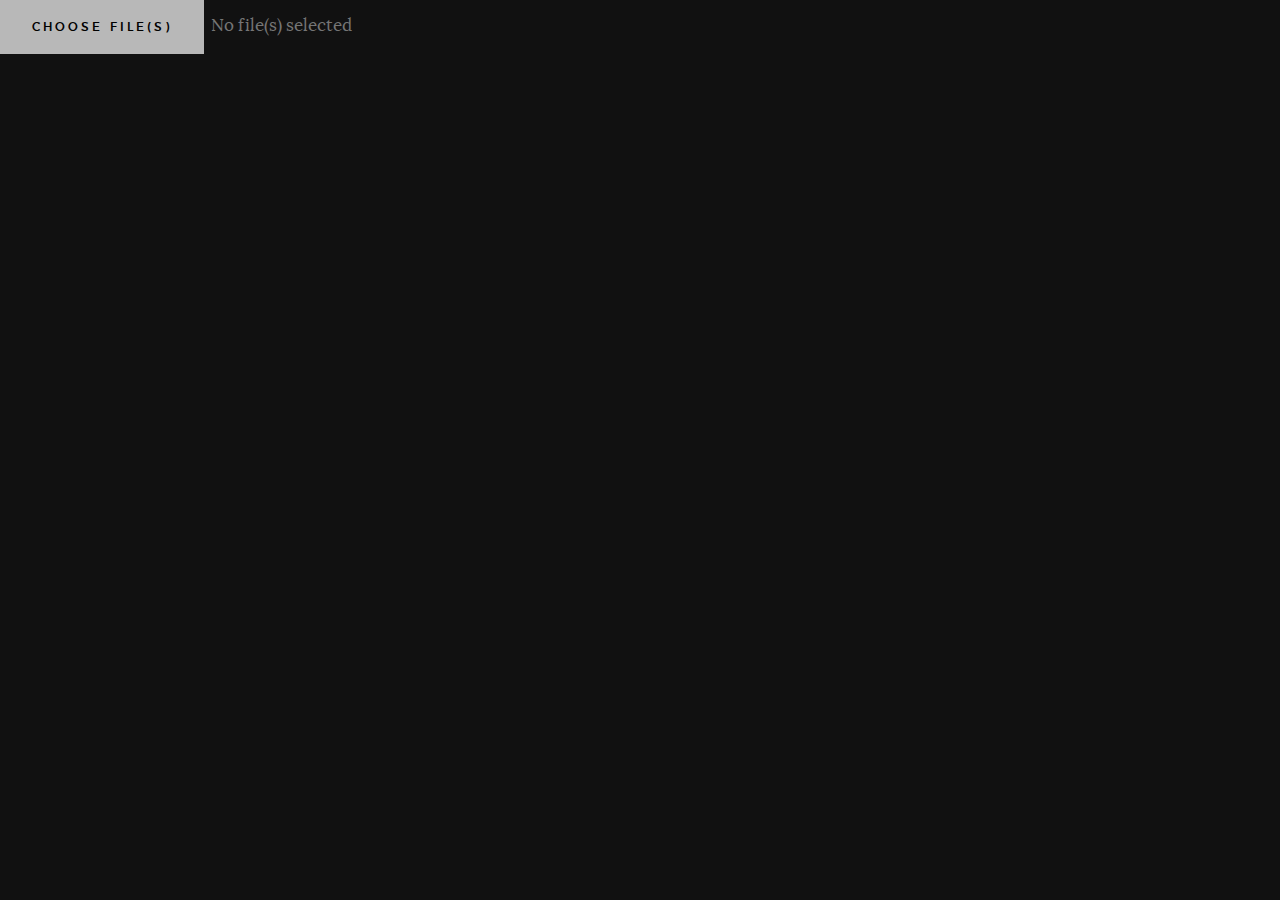
<file: addPhotographs.html>
<!DOCTYPE html>
<!--[if lt IE 9 ]><html class="no-js oldie" lang="en"> <![endif]-->
<!--[if IE 9 ]><html class="no-js oldie ie9" lang="en"> <![endif]-->
<!--[if (gte IE 9)|!(IE)]><!-->
<html class="no-js" lang="en">
<!--<![endif]-->

<head>
    

    <!--- basic page needs
    ================================================== -->
    <meta charset="utf-8">
    <title>Toilet Tales</title>
    <meta name="description" content="">
    <meta name="author" content="">

    <!-- mobile specific metas
    ================================================== -->
    <meta name="viewport" content="width=device-width, initial-scale=1">

    <!-- CSS
    ================================================== -->
    <link rel="stylesheet" href="css/base.css">
    <link rel="stylesheet" href="css/vendor.css">
    <link rel="stylesheet" href="css/main.css">

    <!-- script
    ================================================== -->
    <script src="js/modernizr.js"></script>
    <script src="js/pace.min.js"></script>

    <!-- favicons
    ================================================== -->
    <link rel="shortcut icon" href="favicon.ico" type="image/x-icon">
    <link rel="icon" href="favicon.ico" type="image/x-icon">


</head>

<body id="top">
    <div class="file-upload">
        <input style="display: none;" class="file-upload__input" type="file" name="myFile[]" id="myFile" multiple>
  <button class="file-upload__button" type="button">Choose File(s)</button>
  <span class="file-upload__label"></span>
</div>
    </div>


    <script>      
  Array.prototype.forEach.call(
  document.querySelectorAll(".file-upload__button"),
  function(button) {
    const hiddenInput = button.parentElement.querySelector(
      ".file-upload__input"
    );
    const label = button.parentElement.querySelector(".file-upload__label");
    const defaultLabelText = "No file(s) selected";

    // Set default text for label
    label.textContent = defaultLabelText;
    label.title = defaultLabelText;

    button.addEventListener("click", function() {
      hiddenInput.click();
    });

    hiddenInput.addEventListener("change", function() {
      const filenameList = Array.prototype.map.call(hiddenInput.files, function(
        file
      ) {
        return file.name;
      });

      label.textContent = filenameList.join(", ") || defaultLabelText;
      label.title = label.textContent;
   
    });

  }
);


const fileSelector=document.getElementById('myFile');


fileSelector.addEventListener('change',(e)=>{
    //gets all the files uploaded
    let fileList = e.target.files;
    console.log(fileList)

    for(i=0;i<fileList.length;i++){
        //add a new fileReader for each element
        let reader = new FileReader();

        reader.addEventListener("load", () =>{  
            //store each uploaded image into localStorage
                localStorage.setItem(`img${i}`,reader.result)
                console.log(i)
        })
        reader.readAsDataURL(fileList[i]);
    }
})
    </script>


    <script src="js/jquery-3.2.1.min.js"></script>
    <script src="js/plugins.js"></script>
    <script src="js/main.js"></script>

</body>

</html>
</file>
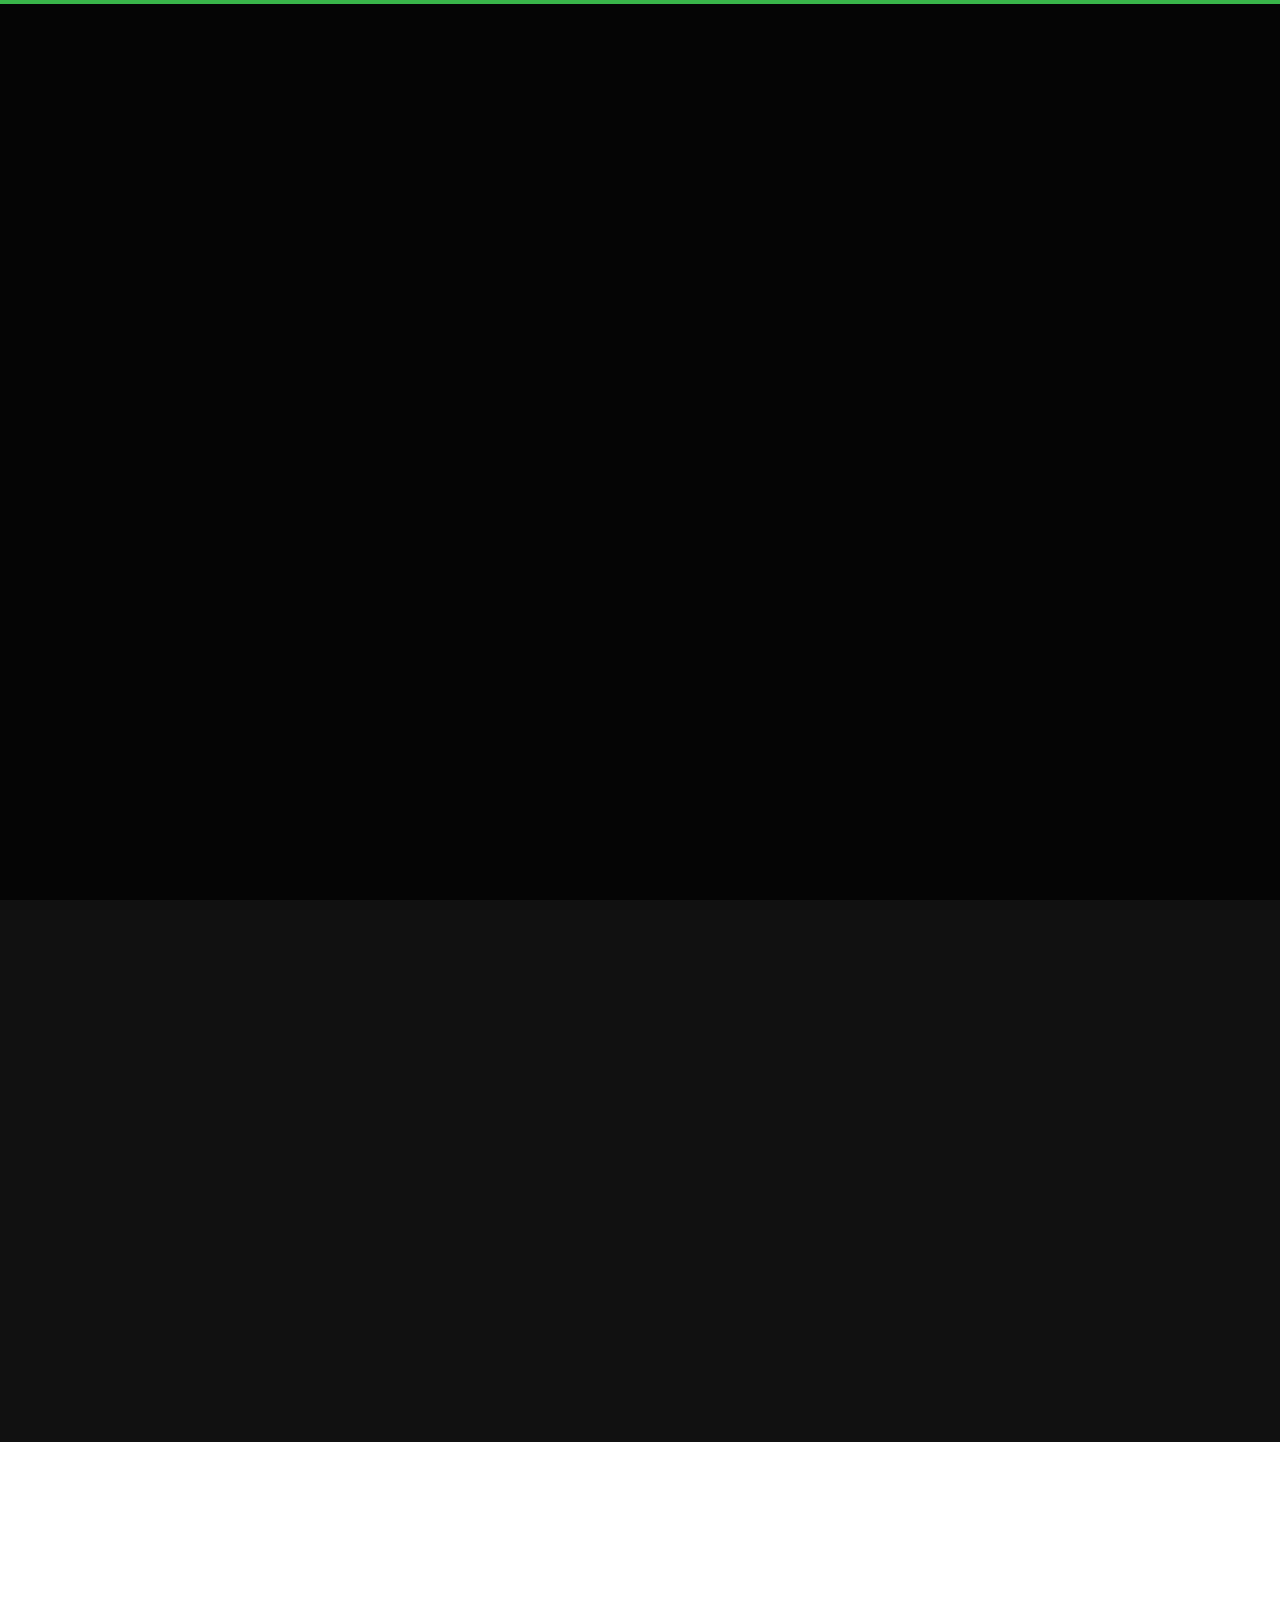
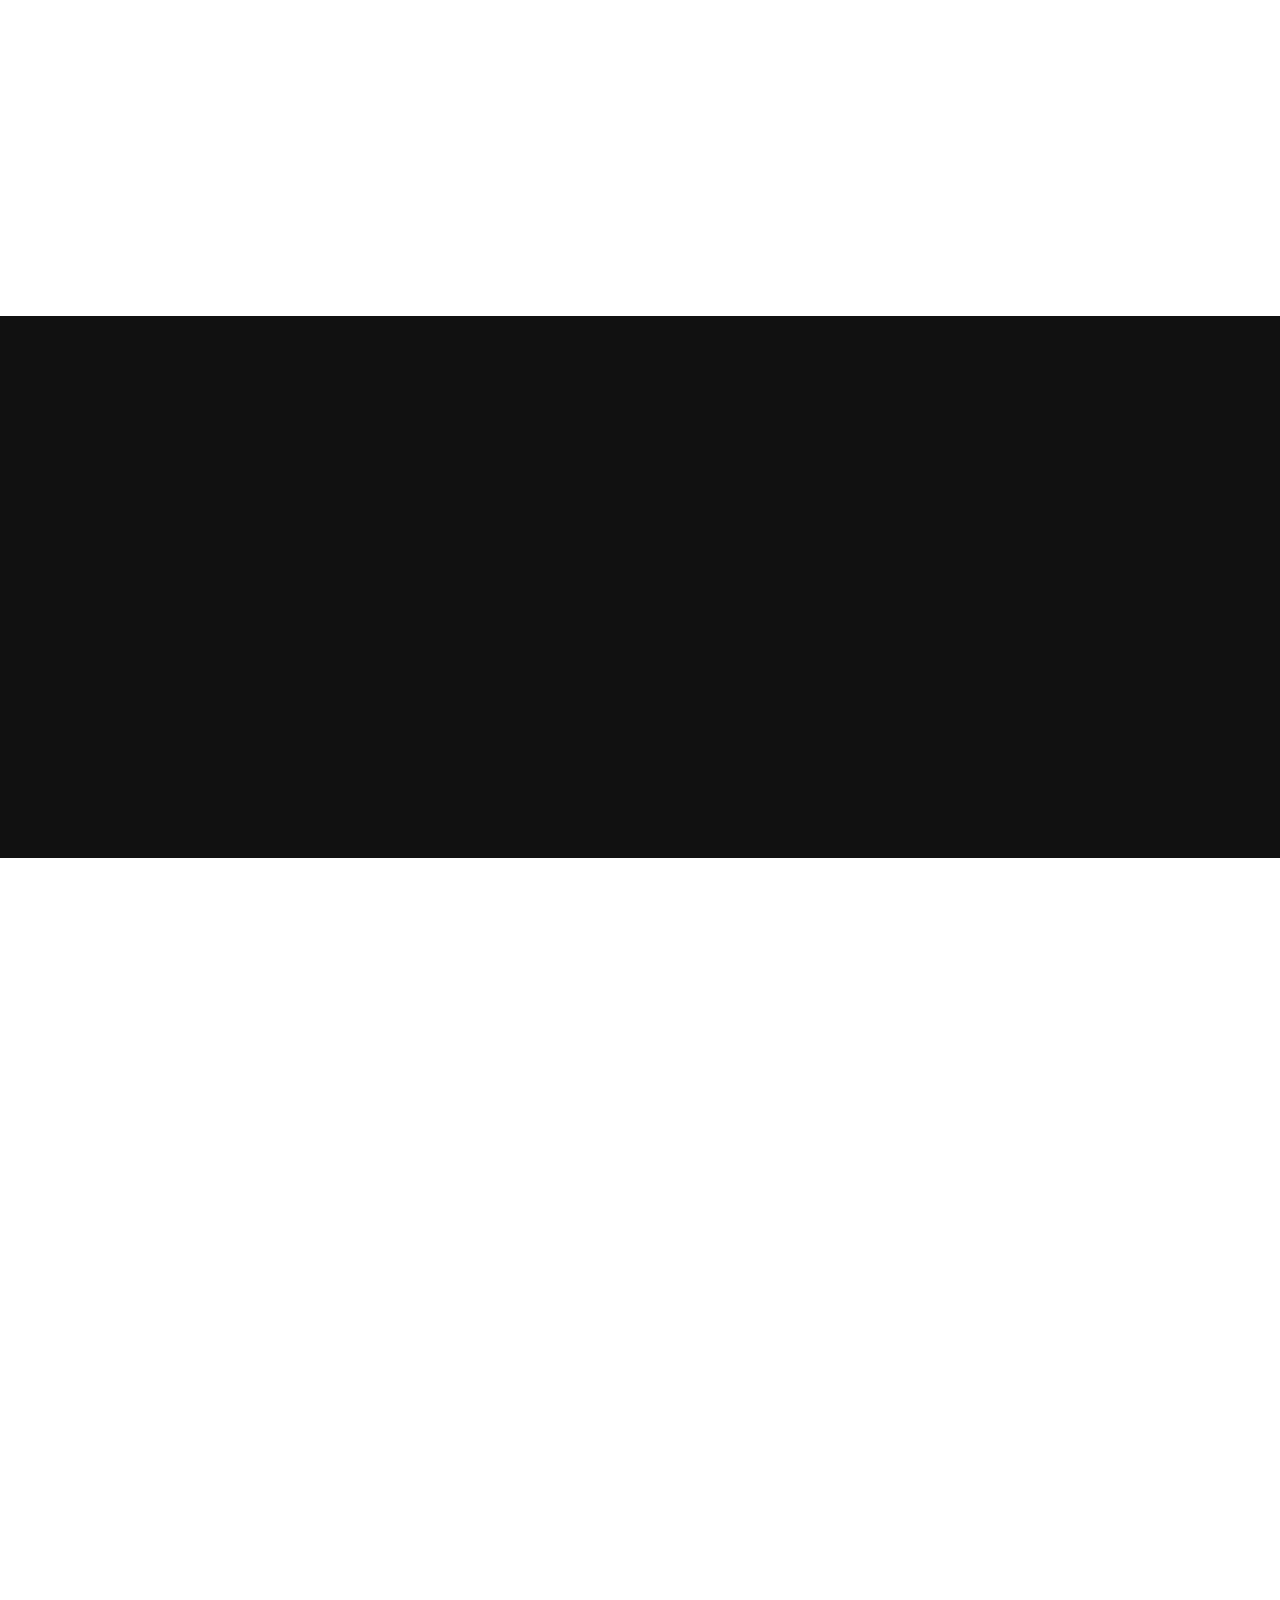
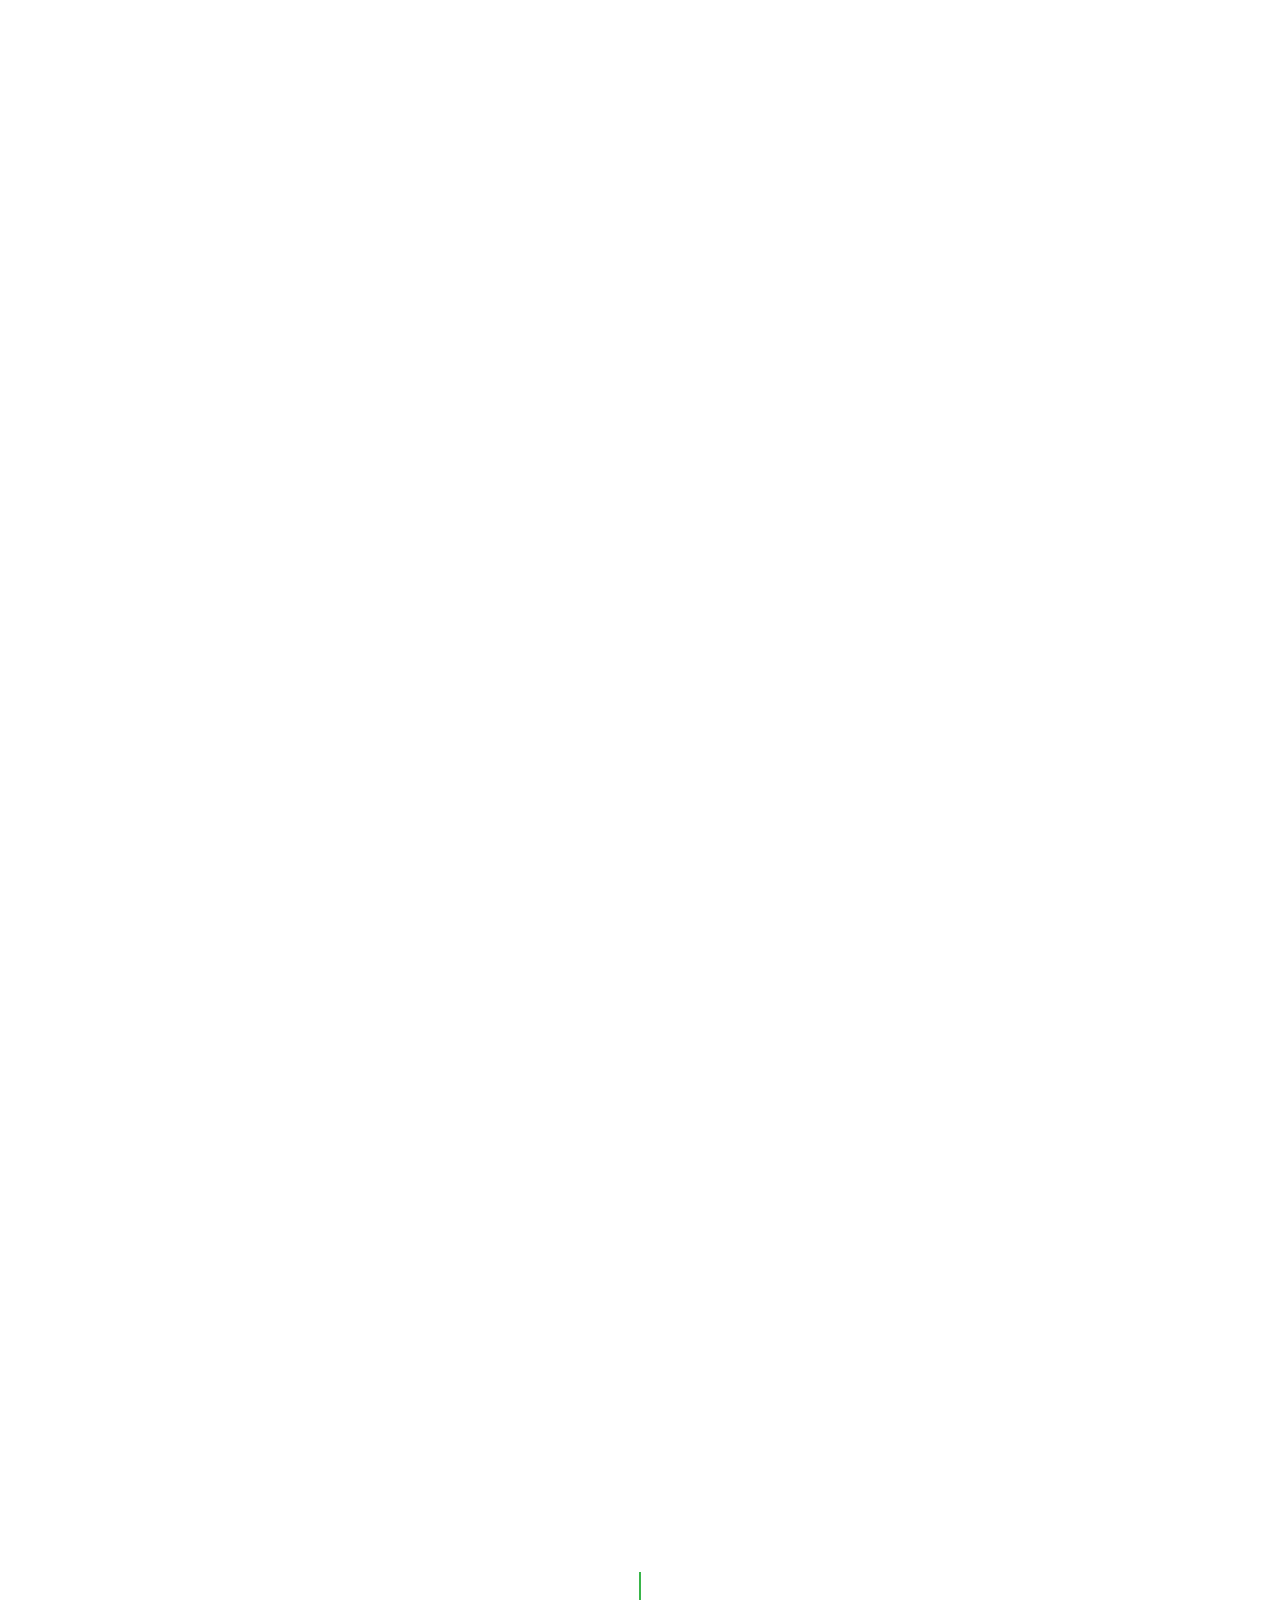
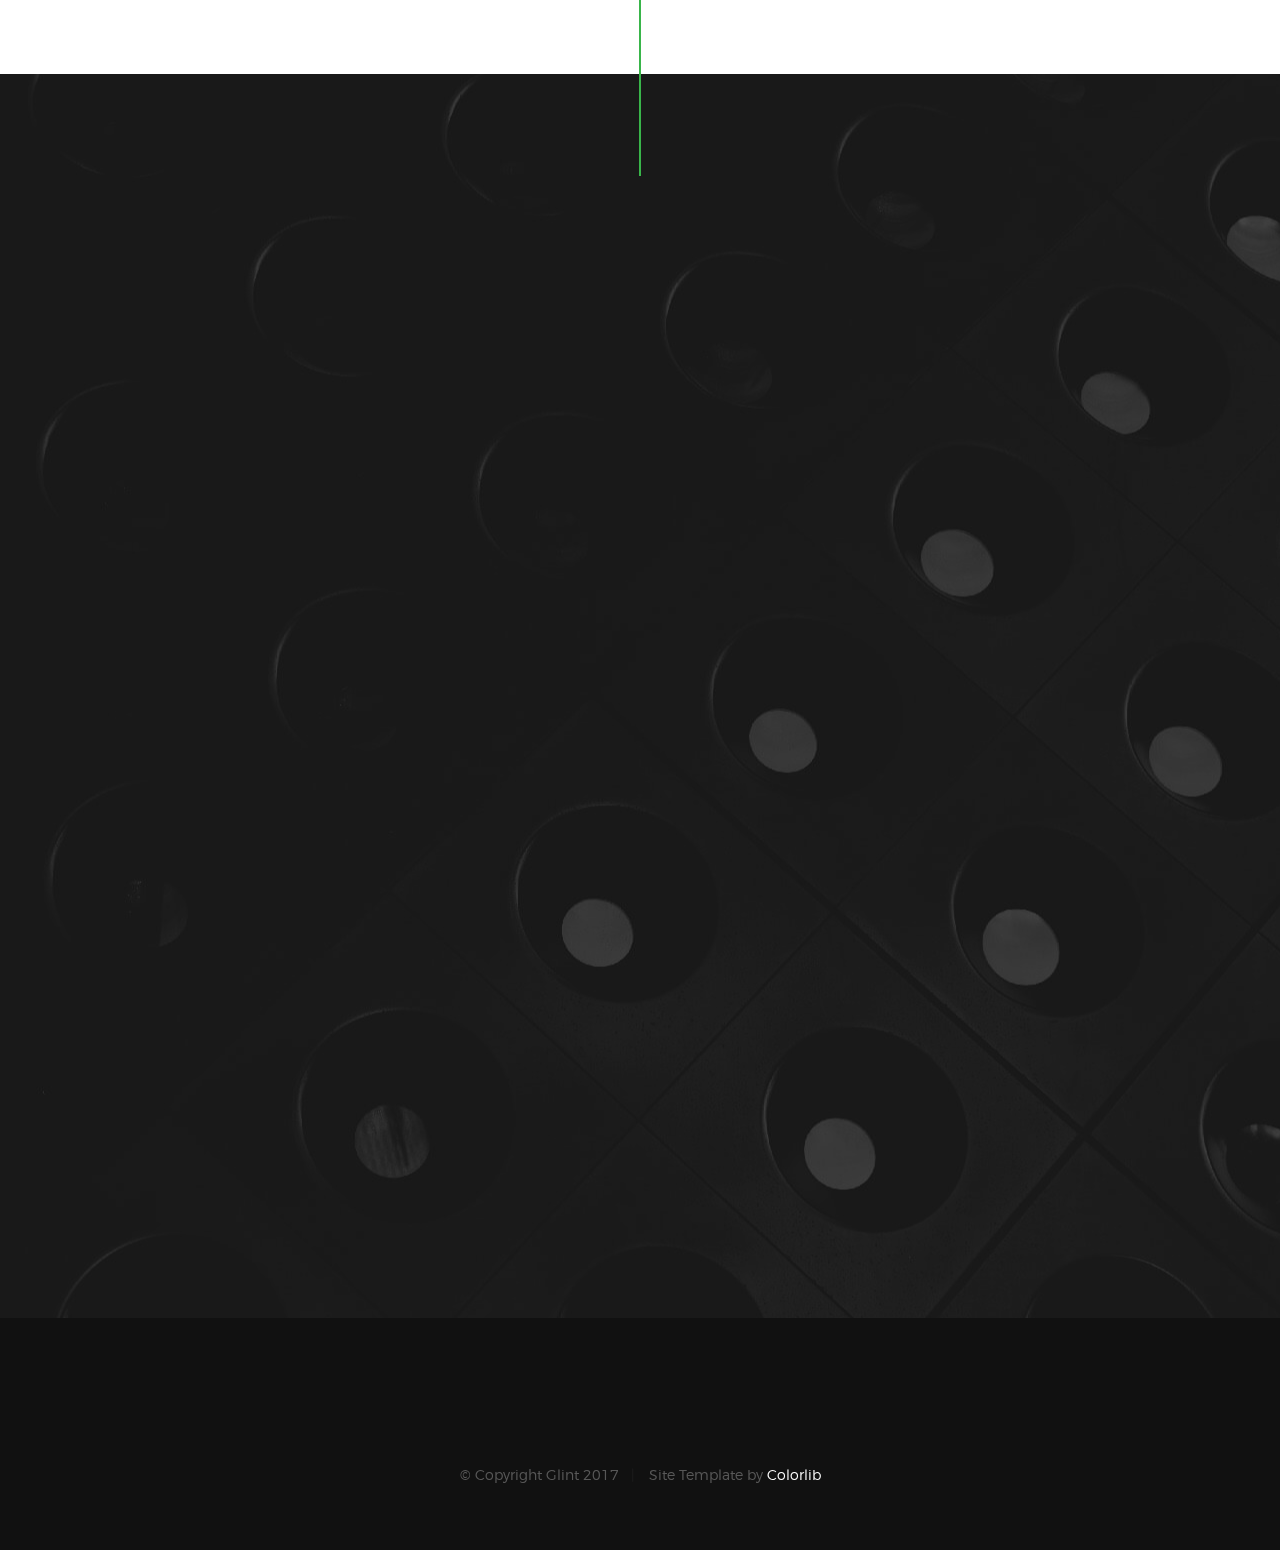
<file: fellowship.html>
<!DOCTYPE html>
<!--[if lt IE 9 ]><html class="no-js oldie" lang="en"> <![endif]-->
<!--[if IE 9 ]><html class="no-js oldie ie9" lang="en"> <![endif]-->
<!--[if (gte IE 9)|!(IE)]><!-->
<html class="no-js" lang="en">
<!--<![endif]-->

<head>

    <!--- basic page needs
    ================================================== -->
    <meta charset="utf-8">
    <title>Toilet Tales</title>
    <meta name="description" content="">
    <meta name="author" content="">

    <!-- mobile specific metas
    ================================================== -->
    <meta name="viewport" content="width=device-width, initial-scale=1">

    <!-- CSS
    ================================================== -->
    <link rel="stylesheet" href="css/base.css">
    <link rel="stylesheet" href="css/vendor.css">
    <link rel="stylesheet" href="css/main.css">

    <!-- script
    ================================================== -->
    <script src="js/modernizr.js"></script>
    <script src="js/pace.min.js"></script>

    <!-- favicons
    ================================================== -->
    <link rel="shortcut icon" href="favicon.ico" type="image/x-icon">
    <link rel="icon" href="favicon.ico" type="image/x-icon">

</head>

<body id="top">

    <!-- header
    ================================================== -->
    <header class="s-header">

        <div class="header-logo">
            <a class="site-logo" href="index.html">
                <img src="images/ttlogo.png" alt="Homepage">
            </a>
        </div>

        <nav class="header-nav">

            <a href="#0" class="header-nav__close" title="close"><span>Close</span></a>

            <div class="header-nav__content">
                <h3>Navigation</h3>
                
                <ul class="header-nav__list">
                    <li class="current"><a href="index.html" title="home" class="link"><span class="link--decoration">&dash;</span><span class="link--text"></span>Home</a></li>
                    <li><a href="bin.html" title="about" class="link"><span class="link--decoration">&dash;</span><span class="link--text"></span>Recycle Bin</a></li>
                    <li><a href="itfk.html" title="services" class="link"><span class="link--decoration">&dash;</span><span class="link--text"></span>ITF <sub>chennai edition</sub></a></li>
                    <li><a href="newsletter.html" class="link"><span class="link--decoration">&dash;</span><span class="link--text"></span>Newsletter</a></li>
                    <li><a href="images/Report.pdf" class="link"><span class="link--decoration">&dash;</span><span class="link--text"></span>Report</a></li>
                    <li><a href="mapathon.html" class="link"><span class="link--decoration">&dash;</span><span class="link--text"></span>Mapathon</a></li>
                    <li><a href="fellowship.html" class="link"><span class="link--decoration">&dash;</span><span class="link--text"></span>Toilet Fellowship</a></li>
                    <li><a href="media.html" class="link"><span class="link--decoration">&dash;</span><span class="link--text"></span>Media</a></li>
                    <!-- <li><a href="https://docs.google.com/forms/d/16sLXqMewCDDBbboCdSqBhKw3IfnFQhy5UHvKxQ7ZQto">Competition</a></li> -->
            </ul>

            <style>
                .link {
                    text-decoration: none;
                    padding-left: 15px;
                    position: relative;
                    transition: 1s;
                    }

                    .link:hover {
                    padding-left: 0;
                    }

                    .link:hover .link--decoration {
                    animation: in 1s ease both;
                    }

                    .link--decoration {
                    animation: out 1s ease both;
                    left: 0;
                    position: absolute;
                    }

                    @keyframes in {
                    to {
                        left: calc(100% + 5px);
                    }
                    }

                    @keyframes out {
                    from {
                        left: calc(100% + 5px);
                    }
                    to {
                        left: 0;
                    }
                    }
            </style>
        
                <ul class="header-nav__social">
                    <li>
                        <a href="https://www.facebook.com/TT.recyclebin/"><i class="fa fa-facebook"></i></a>
                    </li>
                    <li>
                        <a href="https://twitter.com/TalesToilet"><i class="fa fa-twitter"></i></a>
                    </li>
                    <li>
                        <a href="https://www.instagram.com/talestoilet/?hl=en"><i class="fa fa-instagram"></i></a>
                    </li>
                    <li>
                        <a href="mailto:toilettales.recyclebin@gmail.com"><i class="fa fa-envelope"></i></a>
                    </li>
                </ul>

            </div> <!-- end header-nav__content -->

        </nav>  <!-- end header-nav -->

        <a class="header-menu-toggle" href="#0">
            <span class="header-menu-text">Menu</span>
            <span class="header-menu-icon"></span>
        </a>

    </header> <!-- end s-header -->


    <!-- home
    ================================================== -->
    <section id="home" class="s-home target-section" data-parallax="scroll" data-image-src="images/toilet-cover.jpg" data-natural-width=3000 data-natural-height=2000 data-position-y=center>

        <div class="overlay"></div>
        <div class="shadow-overlay"></div>

        <div class="home-content">

            <div class="row home-content__main">

                <!-- <h3>Toilet Tales</h3> -->
                
              
                <h1>
                    Toilet Fellowship 2022
                </h1>
               
                <!-- <div class="home-content__buttons">  delete content
                    <a href="https://docs.google.com/forms/d/16sLXqMewCDDBbboCdSqBhKw3IfnFQhy5UHvKxQ7ZQto" class="smoothscroll btn btn--stroke" style="width: 292px">
                        Competiton Registration
                    </a>
                </div> -->

            </div>

            <div class="home-content__scroll">
                <a href="#about" class="scroll-link smoothscroll">
                    <span>Scroll Down</span>
                </a>
            </div>

            <div class="home-content__line"></div>

        </div> <!-- end home-content -->


        <ul class="home-social">
            <li>
                <a target="_blank" href="https://www.facebook.com/TT.recyclebin/"><i class="fa fa-facebook" aria-hidden="true"></i><span>Facebook</span></a>
            </li>
            <li>
                <a target="_blank" href="https://twitter.com/TalesToilet"><i class="fa fa-twitter" aria-hidden="true"></i><span>Twitter</span></a>
            </li>
            <li>
                <a target="_blank" href="https://www.instagram.com/talestoilet/?hl=en"><i class="fa fa-instagram" aria-hidden="true"></i><span>Instagram</span></a>
            </li>
            <li>
                <a target="_blank" href="mailto:toilettales.recyclebin@gmail.com"><i class="fa fa-envelope" aria-hidden="true"></i><span>Mail</span></a>
            </li>
            <!-- <li>
                <a href="#0"><i class="fa fa-dribbble" aria-hidden="true"></i><span>Dribbble</span></a>
            </li> -->
        </ul> 
        <!-- end home-social -->

    </section> <!-- end s-home -->


    <!-- about
    ================================================== -->
 

    <!-- services
    ================================================== -->


    <!-- works
    ================================================== -->
    <section id='works' class="s-works">

        <div class="intro-wrap">
                
            <div class="row section-header has-bottom-sep light-sep" data-aos="fade-up">
                <div class="col-full">
                    <!-- <h3 class="subhead"></h3> -->
                    <h1 class="display-2 display-2--light">Join Us</h1>
                </div>
            </div> <!-- end section-header -->

        </div> <!-- end intro-wrap -->

        <div class="row works-content">
            <div class="col-full masonry-wrap" align="center">
                <div class="masonry">
    
                    

                    <div class="masonry__brick" data-aos="fade-up">
                        <div class="item-folio">
                                
                            <div class="item-folio__thumb">
                                <a href="images/1. Toilet fellowship.jpg" class="thumb-link" title="Woodcraft" data-size="2480x3508">
                                    <img src="images/1. Toilet fellowship.jpg" 
                                         srcset="images/1. Toilet fellowship.jpg" width="500" height="500" alt="">
                                </a>
                            </div>    
                        </div>
                    </div> <!-- end masonry__brick -->
                    <div class="masonry__brick" data-aos="fade-up">
                        
                        <!-- <embed width="500" height="710" name="plugin" src="images/Toilet fellowship brief 2022.pdf" type="application/pdf"> -->
                        <object data="images/Toilet fellowship brief 2022.pdf" type="application/pdf" width="500" height="710">
                            <p>Your web browser doesn't have a PDF plugin.
                                Instead you can <a href="images/Toilet fellowship brief 2022.pdf">click here to
                                download Toilet fellowship brief 2022.pdf</a></p>
                        </object>
                    </div> <!-- end masonry__brick -->
                    <div class="masonry__brick" data-aos="fade-up">
                        
                        <!-- <embed width="500" height="710" name="plugin" src="images/Toilet fellowship brief 2022.pdf" type="application/pdf"> -->
                        <object data="images/Toilet Fellowship 2022- Schedule for training, chennai pdf.pdf" type="application/pdf" width="500" height="710">
                            <p>Your web browser doesn't have a PDF plugin.
                                Instead you can <a href="images/Toilet Fellowship 2022- Schedule for training, chennai pdf.pdf">click here to
                                download Toilet fellowship brief 2022.pdf</a></p>
                        </object>
                   
                    </div> <!-- end masonry__brick -->
                    <div class="masonry__brick" data-aos="fade-up">
                        <div class="item-folio">
                                
                            <div class="item-folio__thumb">
                                <a href="images/Toilet Fellowship/Fellowship 2022.jpg" class="thumb-link" title="Woodcraft" data-size="2480x3508">
                                    <img src="images/Toilet Fellowship/Fellowship 2022.jpg" 
                                         srcset="images/Toilet Fellowship/Fellowship 2022.jpg" width="500" height="500" alt="">
                                </a>
                            </div>    
                        </div>
                    </div> <!-- end masonry__brick -->
    
                   

                </div> <!-- end masonry -->
            </div> <!-- end col-full -->
        </div> <!-- end works-content -->

        <div class="intro-wrap">
                
            <div class="row section-header has-bottom-sep light-sep" data-aos="fade-up">
                <div class="col-full">
                    <!-- <h3 class="subhead"></h3> -->
                    <h1 class="display-2 display-2--light">Mentors for Toilet fellowship 2022</h1>
                </div>
            </div> <!-- end section-header -->

        </div> <!-- end intro-wrap -->

        <div class="row works-content">
            <div class="col-full masonry-wrap" align="center">
                <div class="masonry">
    
                                        
                    <div class="masonry__brick" data-aos="fade-up">
                        <div class="item-folio">
                                
                            <div class="item-folio__thumb">
                                <a href="images/Toilet Fellowship- speakers/1.jpg" class="thumb-link" title="Woodcraft" data-size="2480x3508">
                                    <img src="images/Toilet Fellowship- speakers/1.jpg" 
                                         srcset="images/Toilet Fellowship- speakers/1.jpg" width="500" height="500" alt="">
                                </a>
                            </div>    
                        </div>
                    </div> <!-- end masonry__brick -->
                    <div class="masonry__brick" data-aos="fade-up">
                        <div class="item-folio">
                                
                            <div class="item-folio__thumb">
                                <a href="images/Toilet Fellowship- speakers/2.jpg" class="thumb-link" title="Woodcraft" data-size="2480x3508">
                                    <img src="images/Toilet Fellowship- speakers/2.jpg" 
                                         srcset="images/Toilet Fellowship- speakers/2.jpg" width="500" height="500" alt="">
                                </a>
                            </div>    
                        </div>
                    </div> <!-- end masonry__brick -->
                    <div class="masonry__brick" data-aos="fade-up">
                        <div class="item-folio">
                                
                            <div class="item-folio__thumb">
                                <a href="images/Toilet Fellowship- speakers/3.jpg" class="thumb-link" title="Woodcraft" data-size="2480x3508">
                                    <img src="images/Toilet Fellowship- speakers/3.jpg" 
                                         srcset="images/Toilet Fellowship- speakers/3.jpg" width="500" height="500" alt="">
                                </a>
                            </div>    
                        </div>
                    </div> <!-- end masonry__brick -->
                    <div class="masonry__brick" data-aos="fade-up">
                        <div class="item-folio">
                                
                            <div class="item-folio__thumb">
                                <a href="images/Toilet Fellowship- speakers/4.jpg" class="thumb-link" title="Woodcraft" data-size="2480x3508">
                                    <img src="images/Toilet Fellowship- speakers/4.jpg" 
                                         srcset="images/Toilet Fellowship- speakers/4.jpg" width="500" height="500" alt="">
                                </a>
                            </div>    
                        </div>
                    </div> <!-- end masonry__brick -->
                    <div class="masonry__brick" data-aos="fade-up">
                        <div class="item-folio">
                                
                            <div class="item-folio__thumb">
                                <a href="images/Toilet Fellowship- speakers/5.jpg" class="thumb-link" title="Woodcraft" data-size="2480x3508">
                                    <img src="images/Toilet Fellowship- speakers/5.jpg" 
                                         srcset="images/Toilet Fellowship- speakers/5.jpg" width="500" height="500" alt="">
                                </a>
                            </div>    
                        </div>
                    </div> <!-- end masonry__brick -->
                    <div class="masonry__brick" data-aos="fade-up">
                        <div class="item-folio">
                                
                            <div class="item-folio__thumb">
                                <a href="images/Toilet Fellowship- speakers/6.jpg" class="thumb-link" title="Woodcraft" data-size="2480x3508">
                                    <img src="images/Toilet Fellowship- speakers/6.jpg" 
                                         srcset="images/Toilet Fellowship- speakers/6.jpg" width="500" height="500" alt="">
                                </a>
                            </div>    
                        </div>
                    </div> <!-- end masonry__brick -->
                    <div class="masonry__brick" data-aos="fade-up">
                        <div class="item-folio">
                                
                            <div class="item-folio__thumb">
                                <a href="images/Toilet Fellowship- speakers/7.jpg" class="thumb-link" title="Woodcraft" data-size="2480x3508">
                                    <img src="images/Toilet Fellowship- speakers/7.jpg" 
                                         srcset="images/Toilet Fellowship- speakers/7.jpg" width="500" height="500" alt="">
                                </a>
                            </div>    
                        </div>
                    </div> <!-- end masonry__brick -->
                    <div class="masonry__brick" data-aos="fade-up">
                        <div class="item-folio">
                                
                            <div class="item-folio__thumb">
                                <a href="images/Toilet Fellowship- speakers/8.jpg" class="thumb-link" title="Woodcraft" data-size="2480x3508">
                                    <img src="images/Toilet Fellowship- speakers/8.jpg" 
                                         srcset="images/Toilet Fellowship- speakers/8.jpg" width="500" height="500" alt="">
                                </a>
                            </div>    
                        </div>
                    </div> <!-- end masonry__brick -->
                    <div class="masonry__brick" data-aos="fade-up">
                        <div class="item-folio">
                                
                            <div class="item-folio__thumb">
                                <a href="images/Toilet Fellowship- speakers/9.jpg" class="thumb-link" title="Woodcraft" data-size="2480x3508">
                                    <img src="images/Toilet Fellowship- speakers/9.jpg" 
                                         srcset="images/Toilet Fellowship- speakers/9.jpg" width="500" height="500" alt="">
                                </a>
                            </div>    
                        </div>
                    </div> <!-- end masonry__brick -->
                    <div class="masonry__brick" data-aos="fade-up">
                        <div class="item-folio">
                                
                            <div class="item-folio__thumb">
                                <a href="images/Toilet Fellowship- speakers/10.jpg" class="thumb-link" title="Woodcraft" data-size="2480x3508">
                                    <img src="images/Toilet Fellowship- speakers/10.jpg" 
                                         srcset="images/Toilet Fellowship- speakers/10.jpg" width="500" height="500" alt="">
                                </a>
                            </div>    
                        </div>
                    </div> <!-- end masonry__brick -->
    
                   

                </div> <!-- end masonry -->
            </div> <!-- end col-full -->
        </div> <!-- end works-content -->

    </section> <!-- end s-works -->


    <!-- clients
    ================================================== -->


    <!-- contact
    ================================================== -->
    <section id="contact" class="s-contact">

        <div class="overlay"></div>
        <div class="contact__line"></div>

        <div class="row section-header" data-aos="fade-up">
            <div class="col-full">
                <h3 class="subhead">Contact Us</h3>
                <h1 class="display-2 display-2--light">Get in touch with us</h1>
            </div>
        </div>

        <div class="row contact-content" data-aos="fade-up">
            
            <div class="contact-primary">

                <h3 class="h6">Send Us A Message</h3>

                <form name="contactForm" id="contactForm" method="post" action="https://submit-form.com/_0Awepnny6j4cr_J2bfL1" novalidate="novalidate">
                    <fieldset>
    
                    <div class="form-field">
                        <input name="Name" type="text" id="contactName" placeholder="Your Name" value="" minlength="2" required="" aria-required="true" class="full-width">
                    </div>
                    <div class="form-field">
                        <input name="Email" type="email" id="contactEmail" placeholder="Your Email" value="" required="" aria-required="true" class="full-width">
                    </div>
                    <div class="form-field">
                        <input name="Subject" type="text" id="contactSubject" placeholder="Subject" value="" class="full-width">
                    </div>
                    <div class="form-field">
                        <textarea name="Message" id="contactMessage" placeholder="Your Message" rows="10" cols="50" required="" aria-required="true" class="full-width"></textarea>
                    </div>
                    <div class="form-field">
                        <button class="full-width btn--primary">Submit</button>
                        <div class="submit-loader">
                            <div class="text-loader">Sending...</div>
                            <div class="s-loader">
                                <div class="bounce1"></div>
                                <div class="bounce2"></div>
                                <div class="bounce3"></div>
                            </div>
                        </div>
                    </div>
    
                    </fieldset>
                </form>

                <!-- contact-warning -->
                <div class="message-warning">
                    Something went wrong. Please try again.
                </div> 
            
                <!-- contact-success -->
                <div class="message-success">
                    Your message was sent, thank you!<br>
                </div>

            </div> <!-- end contact-primary -->

            <div class="contact-secondary">
                <div class="contact-info">

                    <h3 class="h6 hide-on-fullwidth">Contact Info</h3>

                    <div class="cinfo">
                        <h5>Where to Find Us</h5>
                        <p>
                            NRA E42, Prabhamandiram<br>
                            Peroorkada P.O, Trivandrum<br>
                            695005 Kerala, India
                        </p>
                        <p>
                        
                            Studio Recycle bin, 49/13,<br>
                            Habibullah road, T nagar,<br>
                            Chennai-600017 
                        </p>
                    </div>

                    <div class="cinfo">
                        <h5>Email Us At</h5>
                        <p>
                            toilettales.recyclebin@gmail.com<br>
                            rerecyclebin@gmail.com
                        </p>
                    </div>

                    <div class="cinfo">
                        <h5>Call Us At</h5>
                        <p>
                            Mobile: (+91) 7042 338 318<br>
                            Mobile: (+91) 7200 272 681
                        </p>
                    </div>

                    <ul class="contact-social">
                        <li>
                            <a href="https://www.facebook.com/TT.recyclebin/"><i class="fa fa-facebook" aria-hidden="true"></i></a>
                        </li>
                        <li>
                            <a href="https://twitter.com/TalesToilet"><i class="fa fa-twitter" aria-hidden="true"></i></a>
                        </li>
                        <li>
                            <a href="https://www.instagram.com/talestoilet/?hl=en"><i class="fa fa-instagram" aria-hidden="true"></i></a>
                        </li>
                        <li>
                            <a href="mailto:toilettales.recyclebin@gmail.com"><i class="fa fa-envelope" aria-hidden="true"></i></a>
                        </li>
                    </ul> <!-- end contact-social -->

                </div> <!-- end contact-info -->
            </div> <!-- end contact-secondary -->

        </div> <!-- end contact-content -->

    </section> <!-- end s-contact -->


    <!-- footer
    ================================================== -->
    <footer>

        <div class="row footer-bottom">

            <div class="col-twelve">
                <div class="copyright">
                    <span>© Copyright Glint 2017</span> 
                    <span>Site Template by <a href="https://www.colorlib.com/">Colorlib</a></span>	
                </div>

                <div class="go-top">
                    <a class="smoothscroll" title="Back to Top" href="#top"><i class="icon-arrow-up" aria-hidden="true"></i></a>
                </div>
            </div>

        </div> <!-- end footer-bottom -->

    </footer> <!-- end footer -->


    <!-- photoswipe background
    ================================================== -->
    <div aria-hidden="true" class="pswp" role="dialog" tabindex="-1">

        <div class="pswp__bg"></div>
        <div class="pswp__scroll-wrap">

            <div class="pswp__container">
                <div class="pswp__item"></div>
                <div class="pswp__item"></div>
                <div class="pswp__item"></div>
            </div>

            <div class="pswp__ui pswp__ui--hidden">
                <div class="pswp__top-bar">
                    <div class="pswp__counter"></div><button class="pswp__button pswp__button--close" title="Close (Esc)"></button> <button class="pswp__button pswp__button--share" title=
                    "Share"></button> <button class="pswp__button pswp__button--fs" title="Toggle fullscreen"></button> <button class="pswp__button pswp__button--zoom" title=
                    "Zoom in/out"></button>
                    <div class="pswp__preloader">
                        <div class="pswp__preloader__icn">
                            <div class="pswp__preloader__cut">
                                <div class="pswp__preloader__donut"></div>
                            </div>
                        </div>
                    </div>
                </div>
                <div class="pswp__share-modal pswp__share-modal--hidden pswp__single-tap">
                    <div class="pswp__share-tooltip"></div>
                </div><button class="pswp__button pswp__button--arrow--left" title="Previous (arrow left)"></button> <button class="pswp__button pswp__button--arrow--right" title=
                "Next (arrow right)"></button>
                <div class="pswp__caption">
                    <div class="pswp__caption__center"></div>
                </div>
            </div>

        </div>

    </div> <!-- end photoSwipe background -->


    <!-- preloader
    ================================================== -->
    <div id="preloader">
        <div id="loader">
            <div class="line-scale-pulse-out">
                <div></div>
                <div></div>
                <div></div>
                <div></div>
                <div></div>
            </div>
        </div>
    </div>


    <!-- Java Script
    ================================================== -->
    <script src="js/jquery-3.2.1.min.js"></script>
    <script src="js/plugins.js"></script>
    <script src="js/main.js"></script>

</body>

</html>
</file>
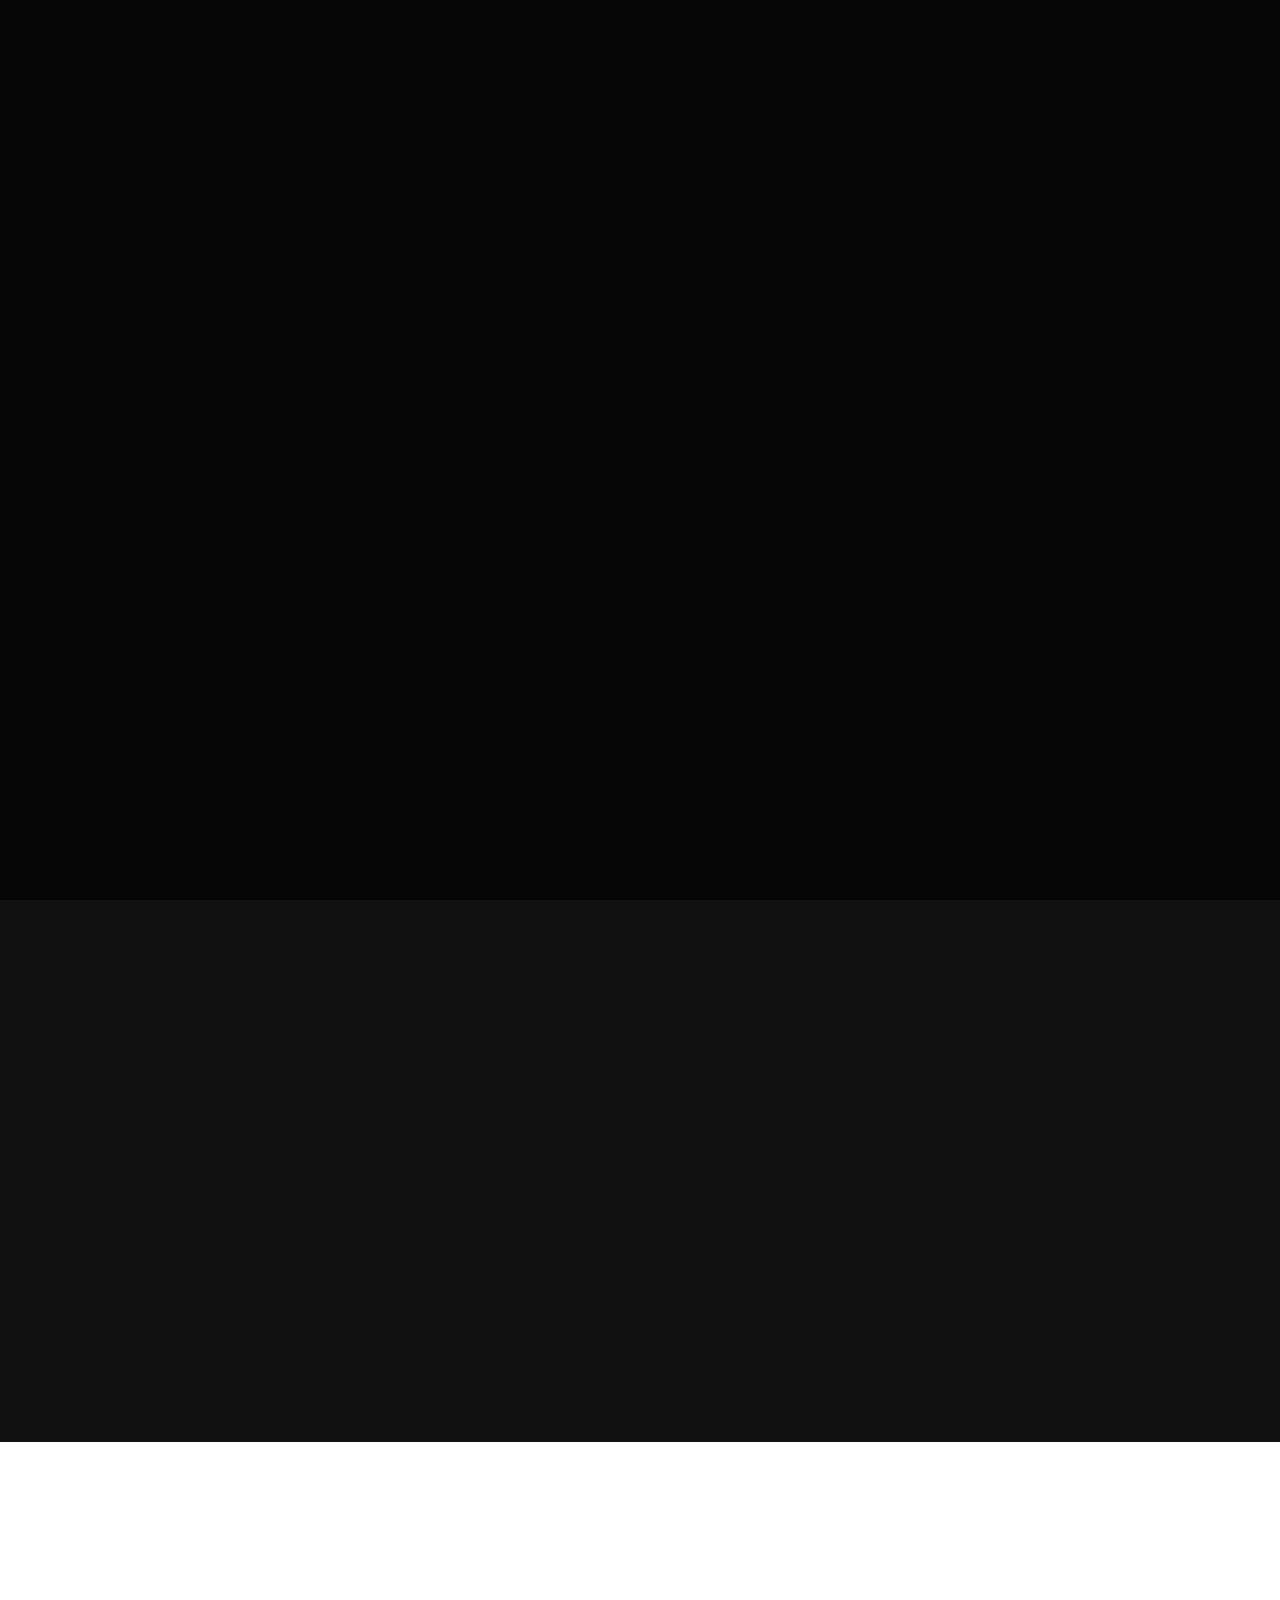
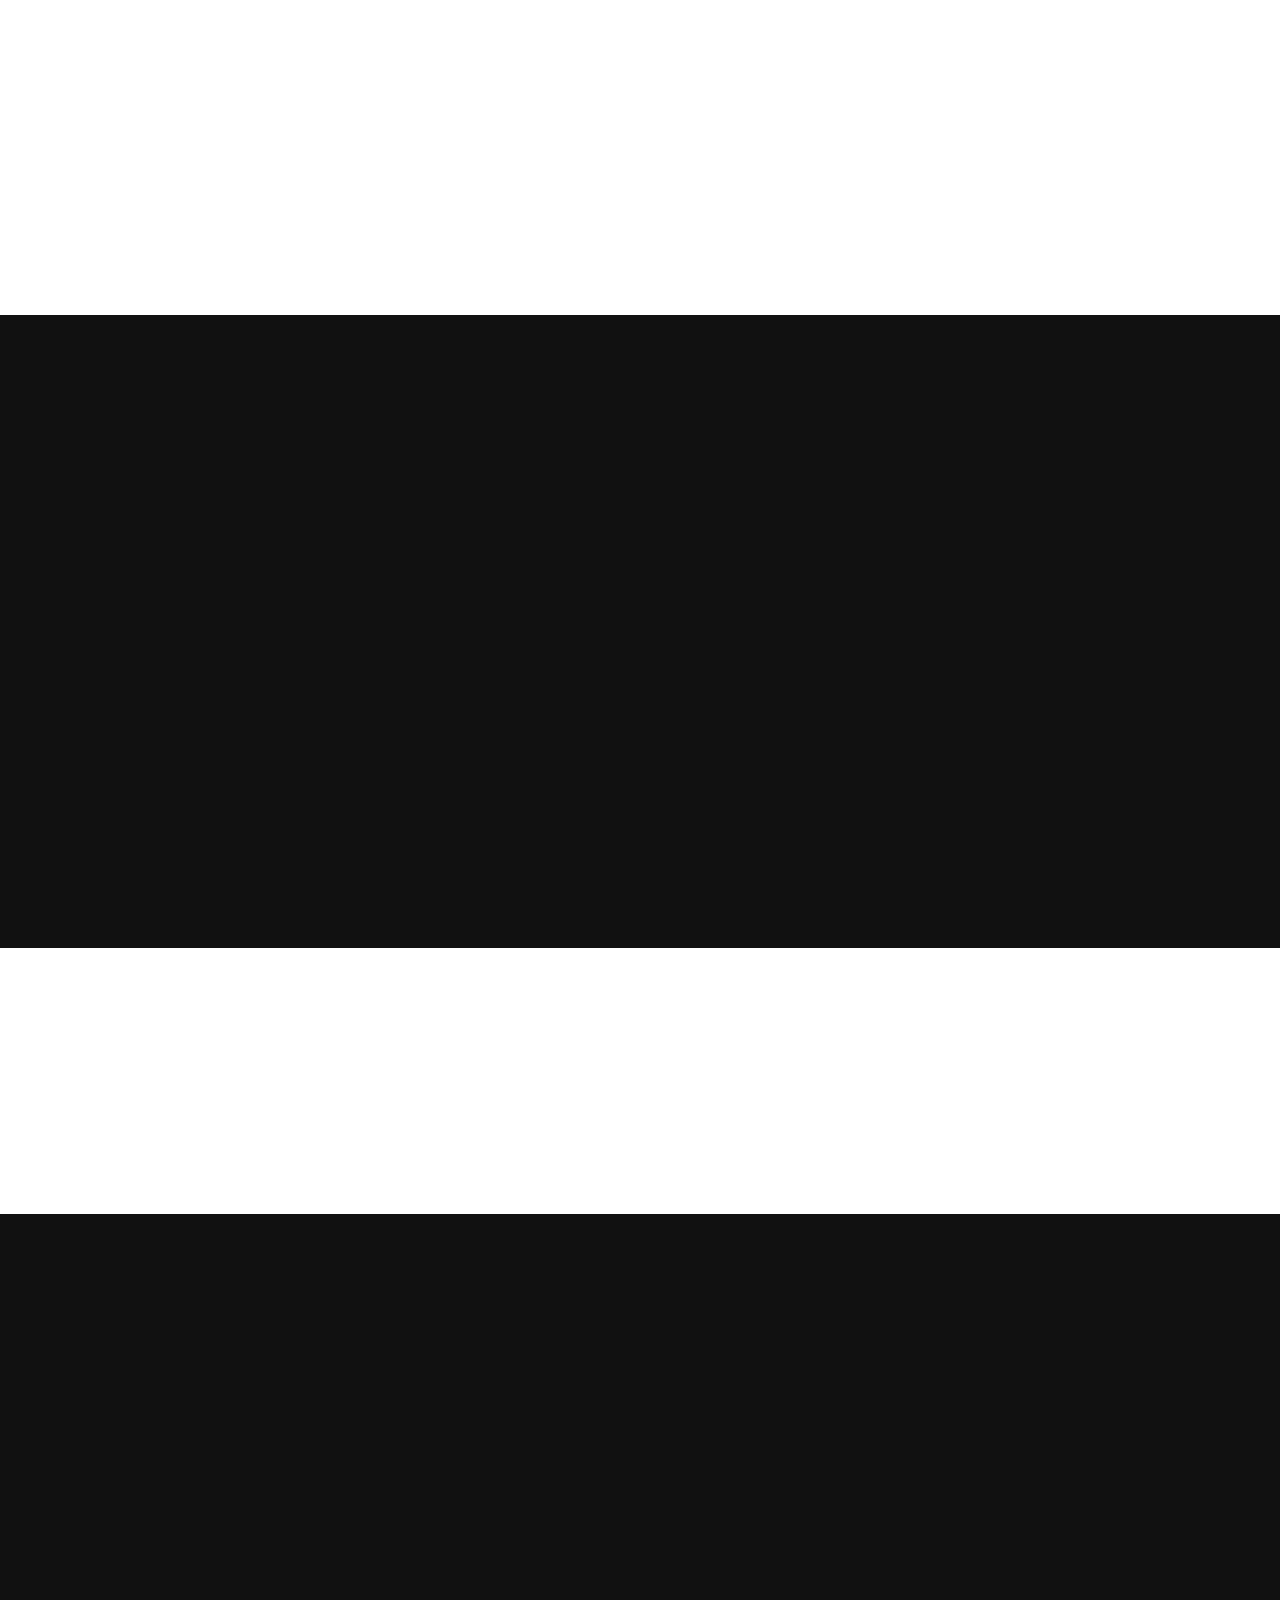
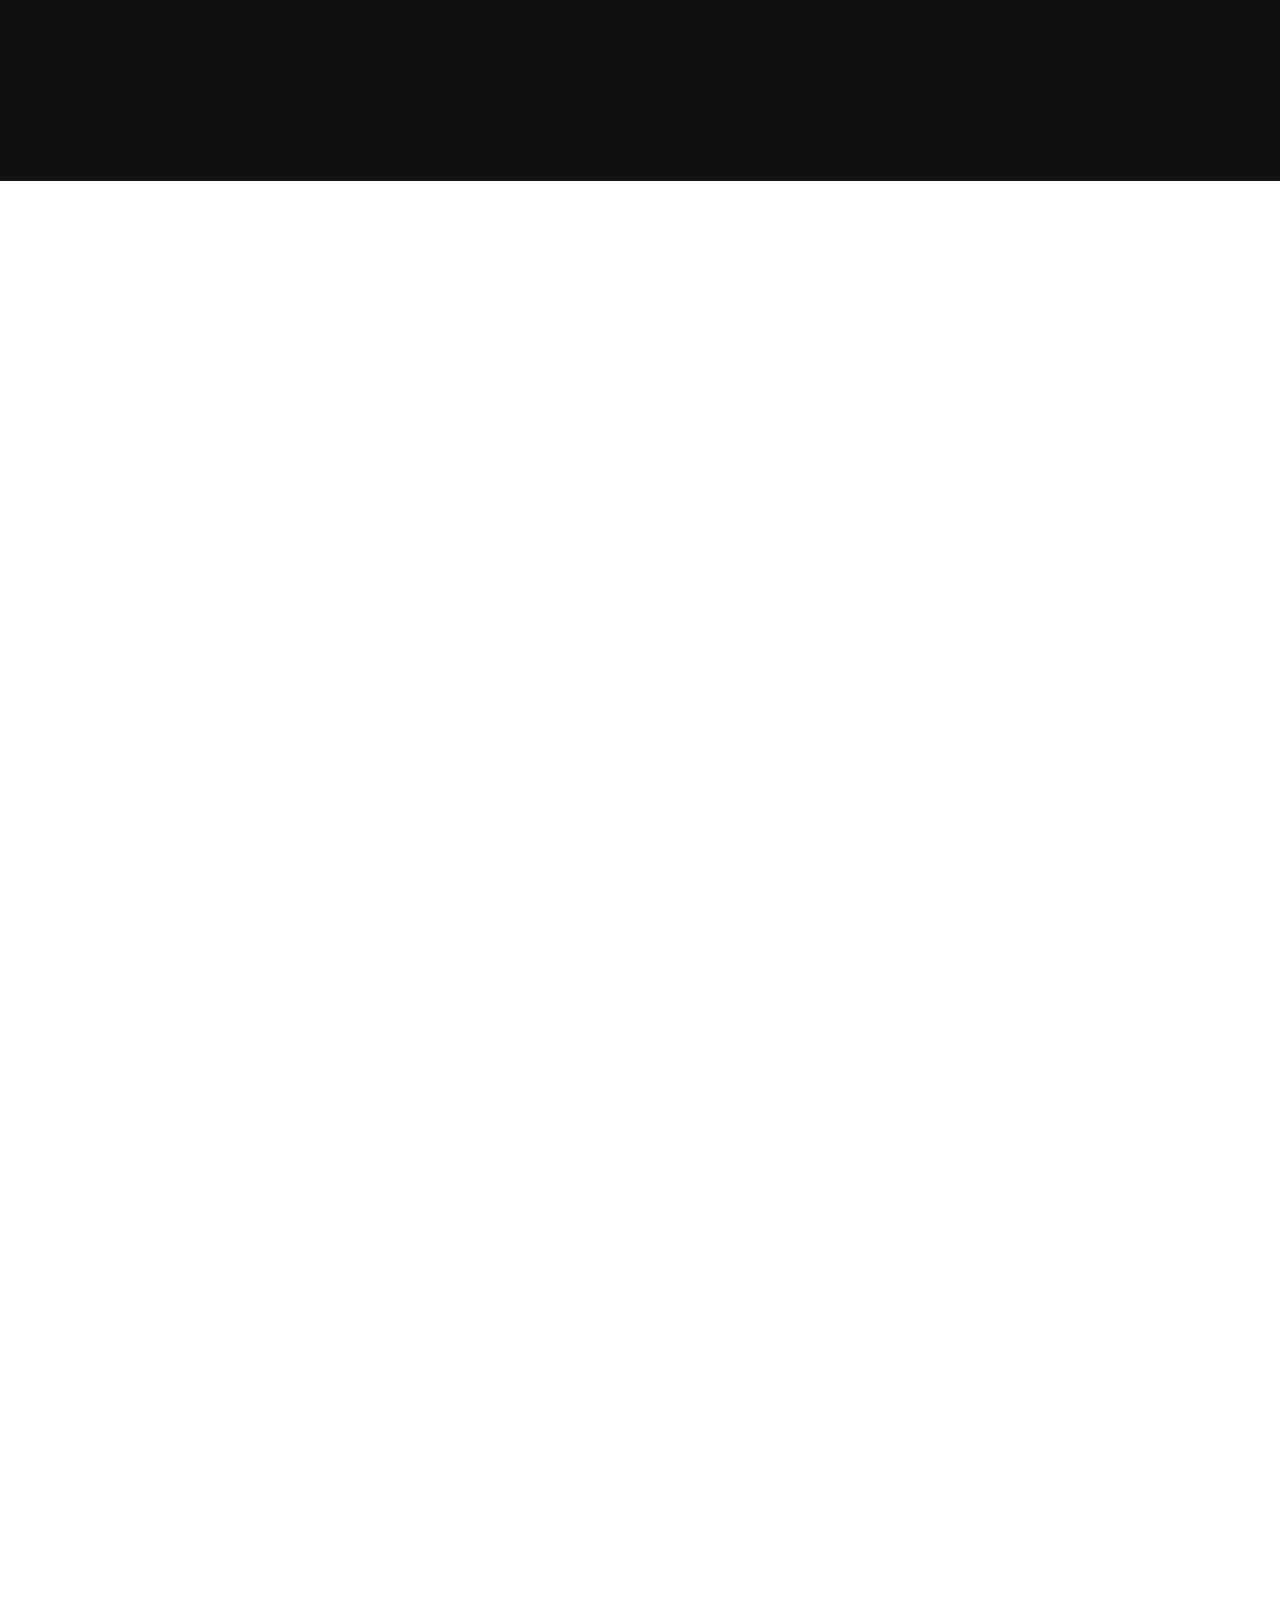
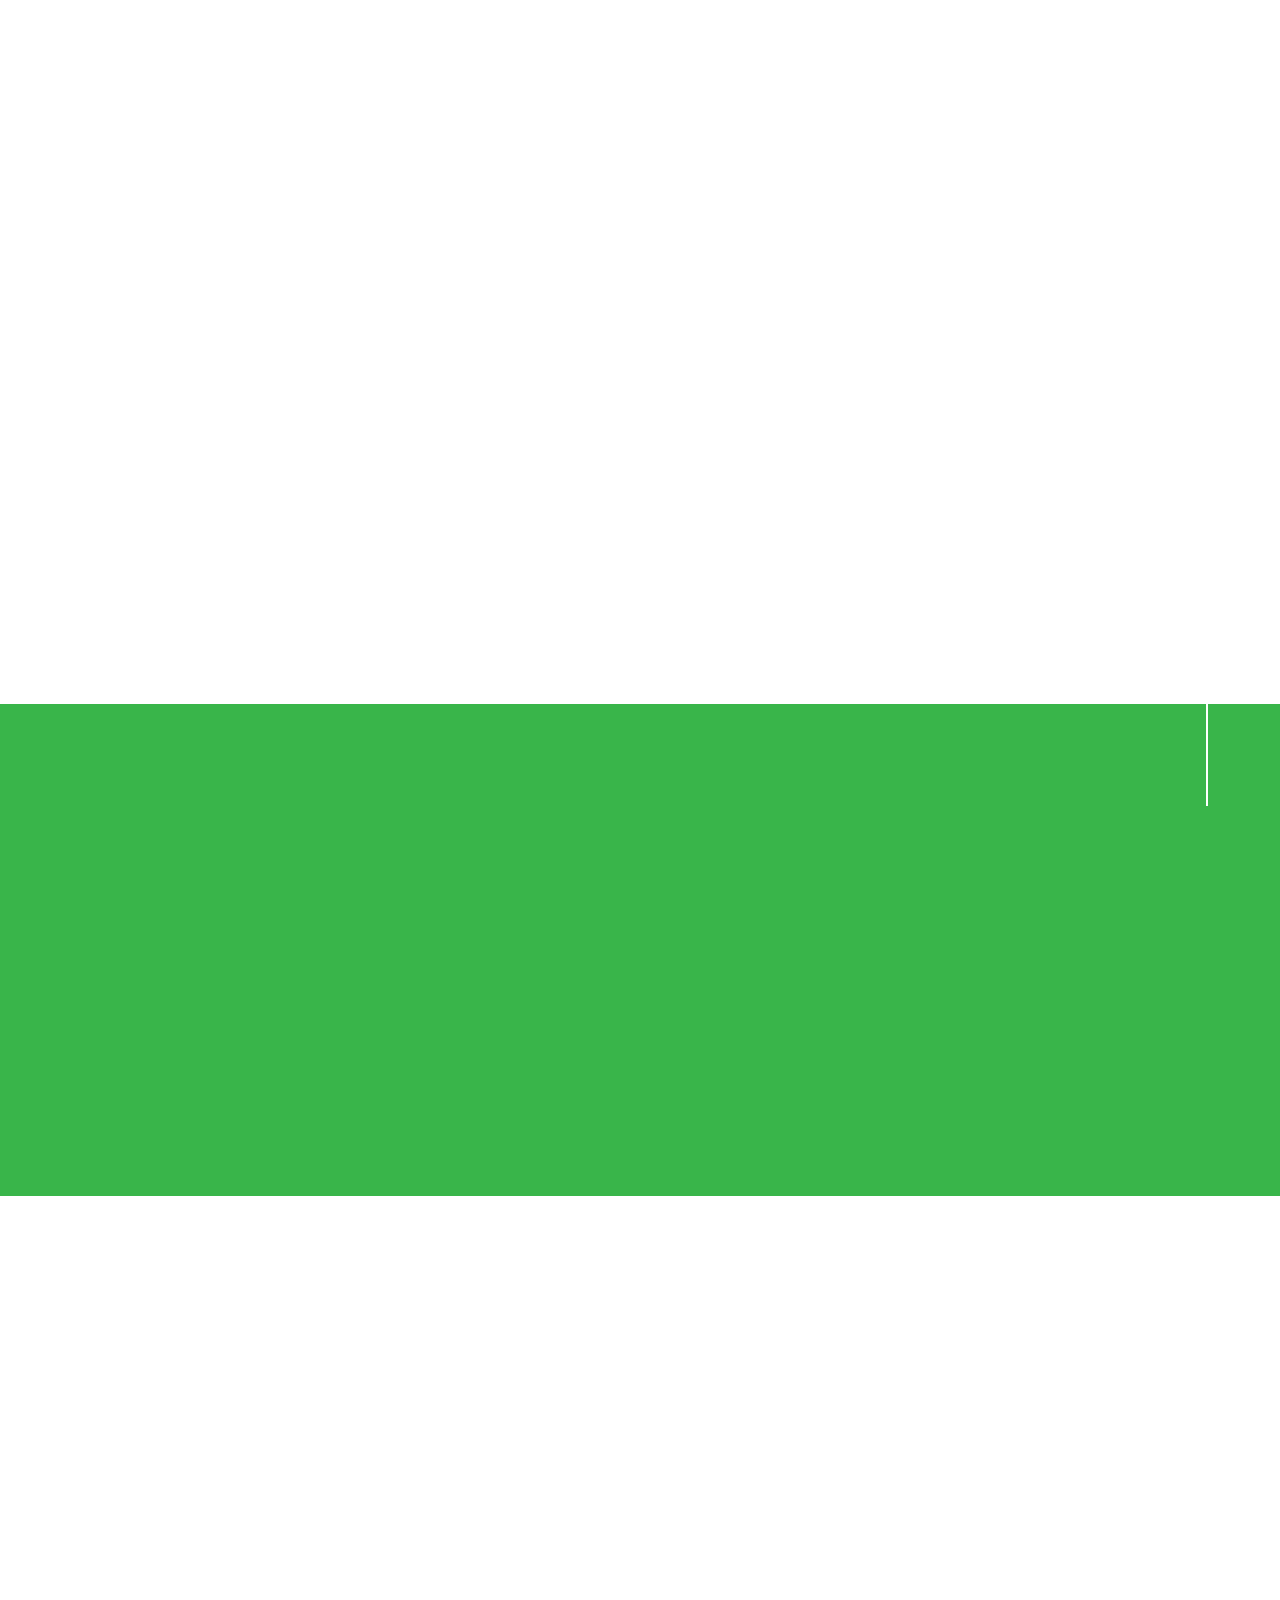
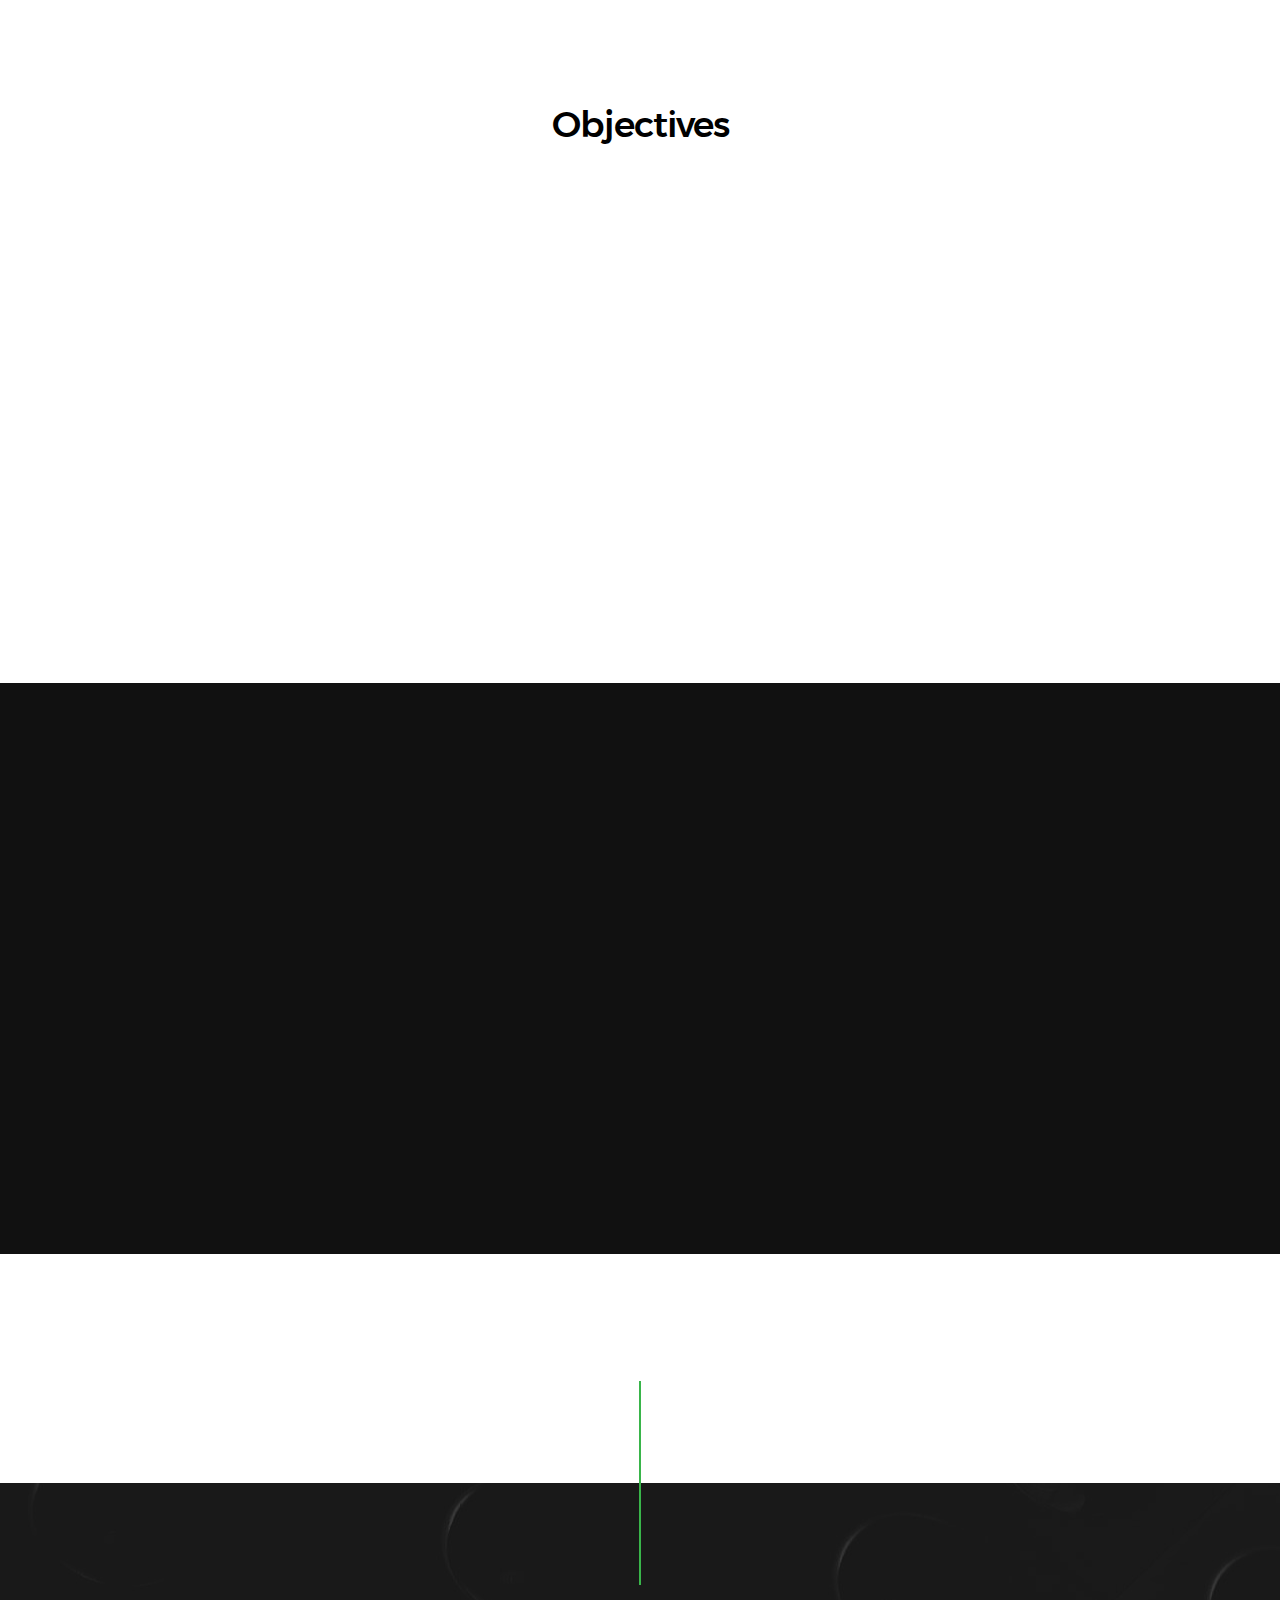
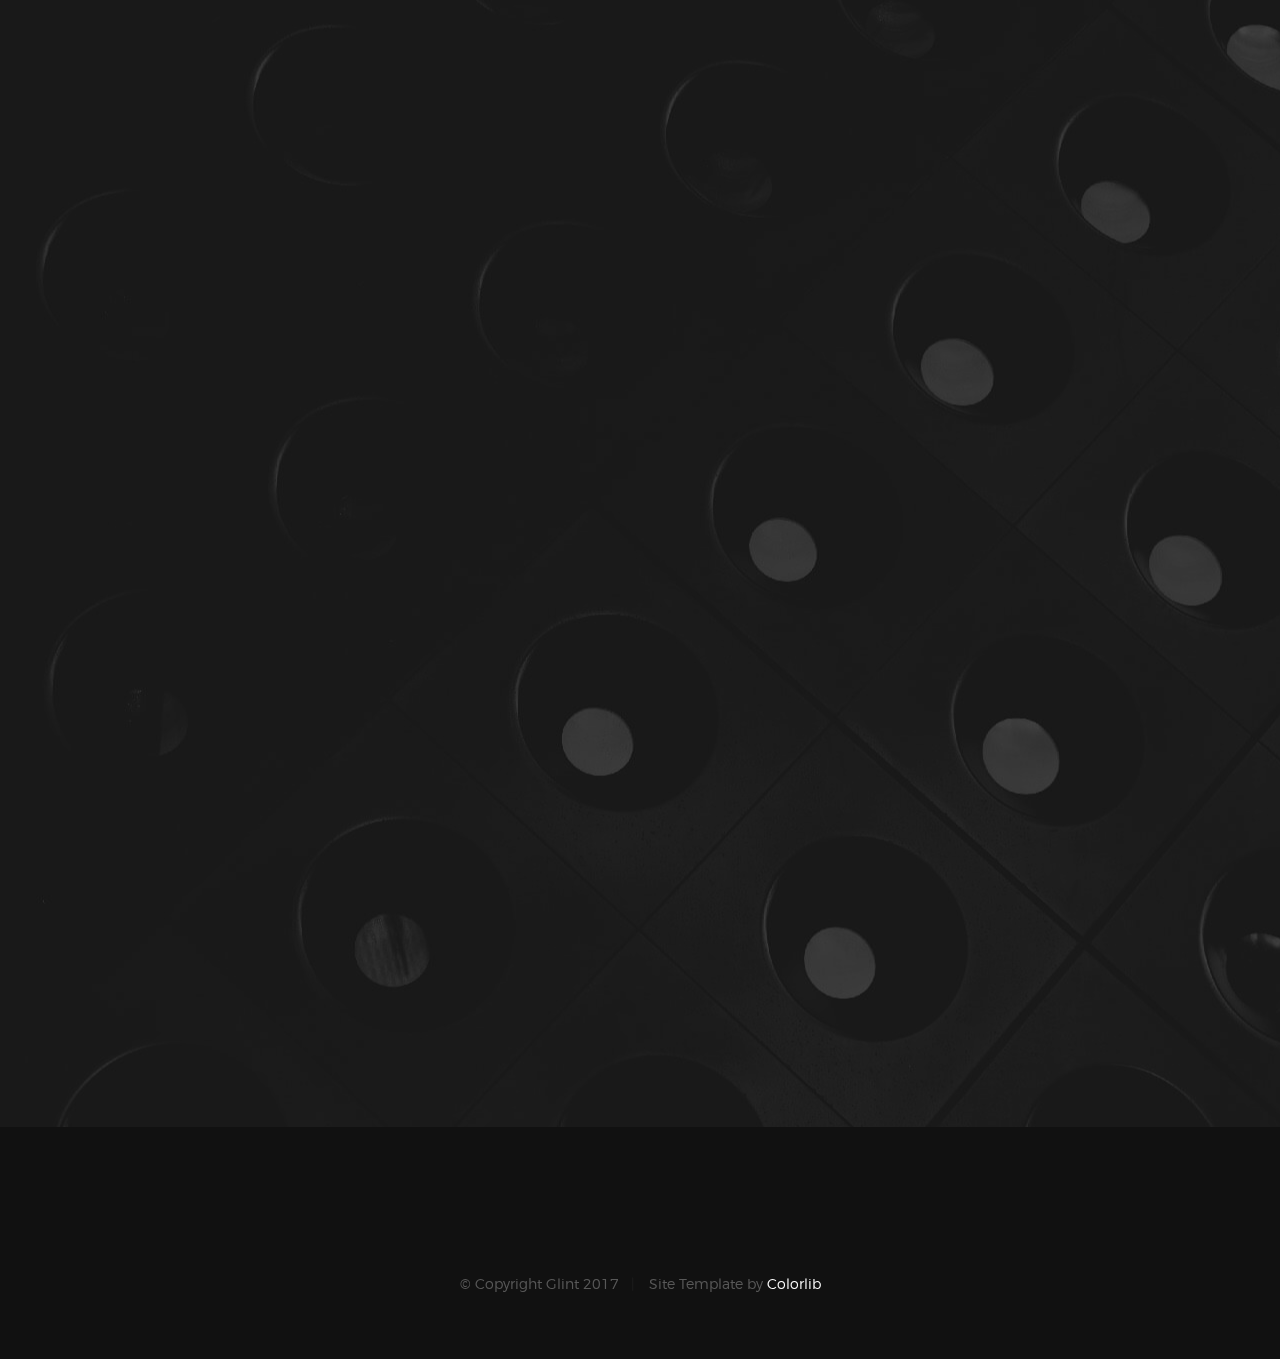
<file: itfk.html>
<!DOCTYPE html>
<!--[if lt IE 9 ]><html class="no-js oldie" lang="en"> <![endif]-->
<!--[if IE 9 ]><html class="no-js oldie ie9" lang="en"> <![endif]-->
<!--[if (gte IE 9)|!(IE)]><!-->
<html class="no-js" lang="en">
<!--<![endif]-->

<head>

    <!--- basic page needs
    ================================================== -->
    <meta charset="utf-8">
    <title>Toilet Tales</title>
    <meta name="description" content="">
    <meta name="author" content="">

    <!-- mobile specific metas
    ================================================== -->
    <meta name="viewport" content="width=device-width, initial-scale=1">

    <!-- CSS
    ================================================== -->
    <link rel="stylesheet" href="css/base.css">
    <link rel="stylesheet" href="css/vendor.css">
    <link rel="stylesheet" href="css/main.css">

    <!-- script
    ================================================== -->
    <script src="js/modernizr.js"></script>
    <script src="js/pace.min.js"></script>

    <!-- favicons
    ================================================== -->
    <link rel="shortcut icon" href="favicon.ico" type="image/x-icon">
    <link rel="icon" href="favicon.ico" type="image/x-icon">

</head>

<body id="top">

    <!-- header
    ================================================== -->
    <header class="s-header">

        <div class="header-logo">
            <a class="site-logo" href="index.html">
                <img src="images/ttlogo.png" alt="Homepage">
            </a>
        </div>

        <nav class="header-nav">

            <a href="#0" class="header-nav__close" title="close"><span>Close</span></a>

            <div class="header-nav__content">
                <h3>Navigation</h3>
                
                <ul class="header-nav__list">
                    <li class="current"><a href="index.html" title="home" class="link"><span class="link--decoration">&dash;</span><span class="link--text"></span>Home</a></li>
                    <li><a href="bin.html" title="about" class="link"><span class="link--decoration">&dash;</span><span class="link--text"></span>Recycle Bin</a></li>
                    <li><a href="itfk.html" title="services" class="link"><span class="link--decoration">&dash;</span><span class="link--text"></span>ITF <sub>chennai edition</sub></a></li>
                    <li><a href="newsletter.html" class="link"><span class="link--decoration">&dash;</span><span class="link--text"></span>Newsletter</a></li>
                   <li><a href="images/Report.pdf" class="link"><span class="link--decoration">&dash;</span><span class="link--text"></span>Report</a></li>
                    <li><a href="mapathon.html" class="link"><span class="link--decoration">&dash;</span><span class="link--text"></span>Mapathon</a></li>
                    <li><a href="fellowship.html" class="link"><span class="link--decoration">&dash;</span><span class="link--text"></span>Toilet Fellowship</a></li>
                    <li><a href="media.html" class="link"><span class="link--decoration">&dash;</span><span class="link--text"></span>Media</a></li>
                    <!-- <li><a href="https://docs.google.com/forms/d/16sLXqMewCDDBbboCdSqBhKw3IfnFQhy5UHvKxQ7ZQto">Competition</a></li> -->
            </ul>

            <style>
                .link {
                    text-decoration: none;
                    padding-left: 15px;
                    position: relative;
                    transition: 1s;
                    }

                    .link:hover {
                    padding-left: 0;
                    }

                    .link:hover .link--decoration {
                    animation: in 1s ease both;
                    }

                    .link--decoration {
                    animation: out 1s ease both;
                    left: 0;
                    position: absolute;
                    }

                    @keyframes in {
                    to {
                        left: calc(100% + 5px);
                    }
                    }

                    @keyframes out {
                    from {
                        left: calc(100% + 5px);
                    }
                    to {
                        left: 0;
                    }
                    }
            </style>
    
                <ul class="header-nav__social">
                    <li>
                        <a href="https://www.facebook.com/TT.recyclebin/"><i class="fa fa-facebook"></i></a>
                    </li>
                    <li>
                        <a href="https://twitter.com/TalesToilet"><i class="fa fa-twitter"></i></a>
                    </li>
                    <li>
                        <a href="https://www.instagram.com/talestoilet/?hl=en"><i class="fa fa-instagram"></i></a>
                    </li>
                    <li>
                        <a href="mailto:toilettales.recyclebin@gmail.com"><i class="fa fa-envelope"></i></a>
                    </li>
                </ul>

            </div> <!-- end header-nav__content -->

        </nav>  <!-- end header-nav -->

        <a class="header-menu-toggle" href="#0">
            <span class="header-menu-text">Menu</span>
            <span class="header-menu-icon"></span>
        </a>

    </header> <!-- end s-header -->


    <!-- home
    ================================================== -->
    <section id="home" class="s-home target-section" data-parallax="scroll" data-image-src="images/itfk-cover.jpg" data-natural-width=3000 data-natural-height=2000 data-position-y=center>

        <div class="overlay"></div>
        <div class="shadow-overlay"></div>

        <div class="home-content">

            <div class="row home-content__main">

                <!-- <h3>Welcome to Ooty. Nice to meet you.</h3> -->

                <h1>
                    ITF-International Toilet Festival
                </h1>
                <h2 style="color: aliceblue;">
                    Chennai 2 April 2022
                </h2>

               

            </div>

            <div class="home-content__scroll">
                <a href="#about" class="scroll-link smoothscroll">
                    <span>Scroll Down</span>
                </a>
            </div>

            <div class="home-content__line"></div>

        </div> <!-- end home-content -->


        <ul class="home-social">
            <li>
                <a target="_blank" href="https://www.facebook.com/TT.recyclebin/"><i class="fa fa-facebook" aria-hidden="true"></i><span>Facebook</span></a>
            </li>
            <li>
                <a target="_blank" href="https://twitter.com/TalesToilet"><i class="fa fa-twitter" aria-hidden="true"></i><span>Twitter</span></a>
            </li>
            <li>
                <a target="_blank" href="https://www.instagram.com/talestoilet/?hl=en"><i class="fa fa-instagram" aria-hidden="true"></i><span>Instagram</span></a>
            </li>
            <li>
                <a target="_blank" href="mailto:toilettales.recyclebin@gmail.com"><i class="fa fa-envelope" aria-hidden="true"></i><span>Mail</span></a>
            </li>
            <!-- <li>
                <a href="#0"><i class="fa fa-dribbble" aria-hidden="true"></i><span>Dribbble</span></a>
            </li> -->
        </ul> 
        <!-- end home-social -->

    </section> <!-- end s-home -->

    <!-- works
    ================================================== -->
    <section id='works' class="s-works">

        <div class="intro-wrap">
                
            <div class="row section-header has-bottom-sep light-sep" data-aos="fade-up">
                <div class="col-full">
                    <!-- <h3 class="subhead"></h3> -->
                    <h1 class="display-2 display-2--light">Join Us</h1>
                </div>
            </div> <!-- end section-header -->

        </div> <!-- end intro-wrap -->

        <div class="row works-content">
            <div class="col-full masonry-wrap">
                <div class="masonry">
    
                    

                    <div class="masonry__brick" data-aos="fade-up">
                        <div class="item-folio" >
                                
                            <div class="item-folio__thumb">
                                <a href="images/Poster- International toilet festival.jpg" class="thumb-link" title="Woodcraft" data-size="2480x3508">
                                    <img src="images/Poster- International toilet festival.jpg" 
                                         srcset="images/Poster- International toilet festival.jpg" width="500" height="500" alt="">
                                </a>
                            </div>    
                        </div>
                    </div> <!-- end masonry__brick -->
    
                   

                </div> <!-- end masonry -->
            </div> <!-- end col-full -->
        </div> <!-- end works-content -->

        <div class="intro-wrap">
                
            <div class="row section-header has-bottom-sep light-sep" data-aos="fade-up">
                <div class="col-full">
                    <!-- <h3 class="subhead"></h3> -->
                    <h1 class="display-2 display-2--light">Toilet Expo 2022, Chennai</h1>
                    <h3 style="color: antiquewhite;">2, 3 April 2022</h3>
                </div>
            </div> <!-- end section-header -->

        </div> <!-- end intro-wrap -->

        <div class="row works-content">

            <div class="col-full masonry-wrap">
                <div class="masonry">
    
                    

                    <div class="masonry__brick" data-aos="fade-up">
                        <div class="item-folio" >
                                
                            <div class="item-folio__thumb">
                                <a href="images/ITF-Toilet Expo/Toilet expo 1.jpg" class="thumb-link" title="Woodcraft" data-size="2480x3508">
                                    <img src="images/ITF-Toilet Expo/Toilet expo 1.jpg" 
                                         srcset="images/ITF-Toilet Expo/Toilet expo 1.jpg" width="500" height="500" alt="">
                                </a>
                            </div>    
                        </div>
                    </div> <!-- end masonry__brick -->

                    <div class="masonry__brick" data-aos="fade-up">
                        <div class="item-folio" >
                                
                            <div class="item-folio__thumb">
                                <a href="images/ITF-Toilet Expo/Toilet expo 2.jpg" class="thumb-link" title="Woodcraft" data-size="2480x3508">
                                    <img src="images/ITF-Toilet Expo/Toilet expo 2.jpg" 
                                         srcset="images/ITF-Toilet Expo/Toilet expo 2.jpg" width="500" height="500" alt="">
                                </a>
                            </div>    
                        </div>
                    </div> <!-- end masonry__brick -->
                                      
                </div> <!-- end masonry -->
            </div> <!-- end col-full -->
        </div> <!-- end works-content -->
        <div class="intro-wrap">
                
            <div class="row section-header has-bottom-sep light-sep" data-aos="fade-up">
                <div class="col-full">
                    <h3 style="color:antiquewhite">Posters & Invites</h3>

                </div>
            </div> <!-- end section-header -->

        </div> <!-- end intro-wrap -->
        <div class="row works-content">
            <div class="col-full masonry-wrap">
                <div class="masonry">

    
                                        
                    <div class="masonry__brick" data-aos="fade-up">
                        <div class="item-folio" >
                                
                            <div class="item-folio__thumb">
                                <a href="images/ITF-Toilet Expo/posters/1.jpg" class="thumb-link" title="Woodcraft" data-size="2480x3508">
                                    <img src="images/ITF-Toilet Expo/posters/1.jpg" 
                                         srcset="images/ITF-Toilet Expo/posters/1.jpg" width="500" height="500" alt="">
                                </a>
                            </div>    
                        </div>
                    </div> <!-- end masonry__brick -->

                                        
                    <div class="masonry__brick" data-aos="fade-up">
                        <div class="item-folio" >
                                
                            <div class="item-folio__thumb">
                                <a href="images/ITF-Toilet Expo/posters/2.jpg" class="thumb-link" title="Woodcraft" data-size="2480x3508">
                                    <img src="images/ITF-Toilet Expo/posters/2.jpg" 
                                         srcset="images/ITF-Toilet Expo/posters/2.jpg" width="500" height="500" alt="">
                                </a>
                            </div>    
                        </div>
                    </div> <!-- end masonry__brick -->

                                        
                    <div class="masonry__brick" data-aos="fade-up">
                        <div class="item-folio" >
                                
                            <div class="item-folio__thumb">
                                <a href="images/ITF-Toilet Expo/posters/3.jpg" class="thumb-link" title="Woodcraft" data-size="2480x3508">
                                    <img src="images/ITF-Toilet Expo/posters/3.jpg" 
                                         srcset="images/ITF-Toilet Expo/posters/3.jpg" width="500" height="500" alt="">
                                </a>
                            </div>    
                        </div>
                    </div> <!-- end masonry__brick -->

                                        
                    <div class="masonry__brick" data-aos="fade-up">
                        <div class="item-folio" >
                                
                            <div class="item-folio__thumb">
                                <a href="images/ITF-Toilet Expo/posters/4.jpg" class="thumb-link" title="Woodcraft" data-size="2480x3508">
                                    <img src="images/ITF-Toilet Expo/posters/4.jpg" 
                                         srcset="images/ITF-Toilet Expo/posters/4.jpg" width="500" height="500" alt="">
                                </a>
                            </div>    
                        </div>
                    </div> <!-- end masonry__brick -->

                                        
                    <div class="masonry__brick" data-aos="fade-up">
                        <div class="item-folio" >
                                
                            <div class="item-folio__thumb">
                                <a href="images/ITF-Toilet Expo/posters/5.jpg" class="thumb-link" title="Woodcraft" data-size="2480x3508">
                                    <img src="images/ITF-Toilet Expo/posters/5.jpg" 
                                         srcset="images/ITF-Toilet Expo/posters/5.jpg" width="500" height="500" alt="">
                                </a>
                            </div>    
                        </div>
                    </div> <!-- end masonry__brick -->
                   
                    <div class="masonry__brick" data-aos="fade-up">
                        <div class="item-folio" >
                                
                            <div class="item-folio__thumb">
                                <a href="images/ITF-Toilet Expo/invites/invite 1.jpg" class="thumb-link" title="Woodcraft" data-size="2480x3508">
                                    <img src="images/ITF-Toilet Expo/invites/invite 1.jpg" 
                                         srcset="images/ITF-Toilet Expo/invites/invite 1.jpg" width="500" height="500" alt="">
                                </a>
                            </div>    
                        </div>
                    </div> <!-- end masonry__brick -->
                   
                    <div class="masonry__brick" data-aos="fade-up">
                        <div class="item-folio" >
                                
                            <div class="item-folio__thumb">
                                <a href="images/ITF-Toilet Expo/invites/invite 2.jpg" class="thumb-link" title="Woodcraft" data-size="2480x3508">
                                    <img src="images/ITF-Toilet Expo/invites/invite 2.jpg" 
                                         srcset="images/ITF-Toilet Expo/invites/invite 2.jpg" width="500" height="500" alt="">
                                </a>
                            </div>    
                        </div>
                    </div> <!-- end masonry__brick -->
                   
                </div> <!-- end masonry -->
            </div> <!-- end col-full -->
        </div> <!-- end works-content -->

    </section> <!-- end s-works -->



    <!-- about
    ================================================== -->
    <section id='about' class="s-about">

        <!-- <div class="row section-header has-bottom-sep" data-aos="fade-up">
            <div class="col-full">
                <h3 class="subhead subhead--dark">Hello There</h3>
                <h1 class="display-1 display-1--light">The Public Toilet Phenmenon</h1>
            </div>
        </div> end section-header -->

        <div class="row about-desc" data-aos="fade-up">
            <div class="col-full" style="color: white">
                <p>
                    The importance of toilets, both as an amenity and as a strategic political tool, in the Indian scenario is very much reflected by the reach of the Swach bharat abhiyan. While the rest of the country is addressing the issue of sanitation with a need based strategy, in Kerala context (being an open defecation free state) the concern for toilets has evolved beyond that of mere need.
                </p>
            </div>
        </div> <!-- end about-desc -->

        <!-- <div class="row about-stats stats block-1-4 block-m-1-2 block-mob-full" data-aos="fade-up">
                
            <div class="col-block stats__col ">
                <div class="stats__count">127</div>
                <h5>Awards Received</h5>
            </div>
            <div class="col-block stats__col">
                <div class="stats__count">1505</div>
                <h5>Cups of Coffee</h5>
            </div>
            <div class="col-block stats__col">
                <div class="stats__count">109</div>
                <h5>Projects Completed</h5>
            </div>
            <div class="col-block stats__col">
                <div class="stats__count">102</div>
                <h5>Happy Clients</h5> 
            </div>

        </div> end about-stats -->

        <div class="about__line"></div>

    </section> <!-- end s-about -->


    <!-- services
    ================================================== -->
    <section id='services' class="s-services">

        <div class="row section-header has-bottom-sep" data-aos="fade-up">
            <div class="col-full">
                <!-- <h3 class="subhead">What We Do</h3> -->
                <h1 class="display-2">Our Mission</h1>
            </div>
            <br />
            <p>
                ITF aims to accentuate and emphasize on the importance of public toilets and sanitation, from an individual level to that of a community, which eventually shapes up as a cultural testament of the society.
            </p>
            <p><b>
                The mission of the festival is to introspect on the public toilet phenomenon of Chennai and to initiate a quest to put forth a new benchmark in sanitation.
            </b></p>
        </div> <!-- end section-header -->

        <center> <h1> Objectives </h1></center>
        <div class="row services-list block-1-2 block-tab-full">          

            <div class="col-block service-item" data-aos="fade-up">
                <div class="service-icon">
                    <i class="icon-cube"></i>
                </div>
                <div class="service-text">
                    <h3 class="h2">Democratize</h3>
                    <p>
                        To trigger the formation of a democratic platform for sanitation.
                    </p>
                </div>
            </div>

            <div class="col-block service-item" data-aos="fade-up">
                <div class="service-icon">
                    <i class="icon-cube"></i>
                </div>
                <div class="service-text">
                    <h3 class="h2">Expertize</h3>
                    <p>
                        To identify the diverse stakeholders from multiple disciplines, from top policy makers, decision makers, producers and diverse consumers.
                    </p>
                </div>
            </div>

            <div class="col-block service-item" data-aos="fade-up">
                <div class="service-icon">
                    <i class="icon-cube"></i>
                </div>  
                <div class="service-text">
                    <h3 class="h2">Dialogue</h3>
                    <p>
                        To bring about conversations on the various arguments of human equity with toilets as a canvas.
                    </p>
                </div>
            </div>

            <div class="col-block service-item" data-aos="fade-up">
                <div class="service-icon">
                    <i class="icon-cube"></i>
                </div>
                <div class="service-text">
                    <h3 class="h2">Innovate</h3>
                    <p>
                        To pool in the power of innovations for the betterment of public toilets.
                    </p>
                </div>
            </div>

            <!-- <div class="col-block service-item" data-aos="fade-up">
                <div class="service-icon">
                    <i class="icon-cube"></i>
                </div>
                <div class="service-text">
                    <h3 class="h2">Packaging Design</h3>
                    <p>Nemo cupiditate ab quibusdam quaerat impedit magni. Earum suscipit ipsum laudantium. 
                    Quo delectus est. Maiores voluptas ab sit natus veritatis ut. Debitis nulla cumque veritatis.
                    Sunt suscipit voluptas ipsa in tempora esse soluta sint.
                    </p>
                </div>
            </div>
    
            <div class="col-block service-item" data-aos="fade-up">
                <div class="service-icon"><i class="icon-lego-block"></i></div>
                <div class="service-text">
                    <h3 class="h2">Web Development</h3>
                    <p>Nemo cupiditate ab quibusdam quaerat impedit magni. Earum suscipit ipsum laudantium. 
                    Quo delectus est. Maiores voluptas ab sit natus veritatis ut. Debitis nulla cumque veritatis.
                    Sunt suscipit voluptas ipsa in tempora esse soluta sint.
                    </p>
                </div>
            </div> -->

        </div> <!-- end services-list -->

    </section> <!-- end s-services -->


    <!-- works
    ================================================== -->
    <section id='works' class="s-works">

        <div class="intro-wrap">
                
            <div class="row section-header has-bottom-sep light-sep" data-aos="fade-up">
                <div class="col-full">
                    <h3 class="subhead">ITF</h3>
                    <h3 class="display-2 display-2--light">Coming soon.</h3>
                </div>
            </div> <!-- end section-header -->

        </div> <!-- end intro-wrap -->

    </section> <!-- end s-works -->


    <!-- contact
    ================================================== -->
    <section id="contact" class="s-contact">

        <div class="overlay"></div>
        <div class="contact__line"></div>

        <div class="row section-header" data-aos="fade-up">
            <div class="col-full">
                <h3 class="subhead">Contact Us</h3>
                <h1 class="display-2 display-2--light">Get in touch with us</h1>
            </div>
        </div>

        <div class="row contact-content" data-aos="fade-up">
            
            <div class="contact-primary">

                <h3 class="h6">Send Us A Message</h3>

                <form name="contactForm" id="contactForm" method="post" action="https://submit-form.com/_0Awepnny6j4cr_J2bfL1" novalidate="novalidate">
                    <fieldset>
    
                    <div class="form-field">
                        <input name="Name" type="text" id="contactName" placeholder="Your Name" value="" minlength="2" required="" aria-required="true" class="full-width">
                    </div>
                    <div class="form-field">
                        <input name="Email" type="email" id="contactEmail" placeholder="Your Email" value="" required="" aria-required="true" class="full-width">
                    </div>
                    <div class="form-field">
                        <input name="Subject" type="text" id="contactSubject" placeholder="Subject" value="" class="full-width">
                    </div>
                    <div class="form-field">
                        <textarea name="Message" id="contactMessage" placeholder="Your Message" rows="10" cols="50" required="" aria-required="true" class="full-width"></textarea>
                    </div>
                    <div class="form-field">
                        <button class="full-width btn--primary">Submit</button>
                        <div class="submit-loader">
                            <div class="text-loader">Sending...</div>
                            <div class="s-loader">
                                <div class="bounce1"></div>
                                <div class="bounce2"></div>
                                <div class="bounce3"></div>
                            </div>
                        </div>
                    </div>
    
                    </fieldset>
                </form>
                <!-- contact-warning -->
                <div class="message-warning">
                    Something went wrong. Please try again.
                </div> 
            
                <!-- contact-success -->
                <div class="message-success">
                    Your message was sent, thank you!<br>
                </div>

            </div> <!-- end contact-primary -->

            <div class="contact-secondary">
                <div class="contact-info">

                    <h3 class="h6 hide-on-fullwidth">Contact Info</h3>

                    <div class="cinfo">
                        <h5>Where to Find Us</h5>
                        <p>
                            NRA E42, Prabhamandiram<br>
                            Peroorkada P.O, Trivandrum<br>
                            695005 Kerala, India
                        </p>
                        <p>
                        
                            Studio Recycle bin, 49/13,<br>
                            Habibullah road, T nagar,<br>
                            Chennai-600017 
                        </p>
                    </div>

                    <div class="cinfo">
                        <h5>Email Us At</h5>
                        <p>
                            toilettales.recyclebin@gmail.com<br>
                            rerecyclebin@gmail.com
                        </p>
                    </div>

                    <div class="cinfo">
                        <h5>Call Us At</h5>
                        <p>
                            Mobile: (+91) 7042 338 318<br>
                            Mobile: (+91) 7200 272 681
                        </p>
                    </div>

                    <ul class="contact-social">
                        <li>
                            <a href="https://www.facebook.com/TT.recyclebin/"><i class="fa fa-facebook" aria-hidden="true"></i></a>
                        </li>
                        <li>
                            <a href="https://twitter.com/TalesToilet"><i class="fa fa-twitter" aria-hidden="true"></i></a>
                        </li>
                        <li>
                            <a href="https://www.instagram.com/talestoilet/?hl=en"><i class="fa fa-instagram" aria-hidden="true"></i></a>
                        </li>
                        <li>
                            <a href="mailto:toilettales.recyclebin@gmail.com"><i class="fa fa-envelope" aria-hidden="true"></i></a>
                        </li>
                    </ul> <!-- end contact-social -->

                </div> <!-- end contact-info -->
            </div> <!-- end contact-secondary -->

        </div> <!-- end contact-content -->

    </section> <!-- end s-contact -->


    <!-- footer
    ================================================== -->
    <footer>

        <div class="row footer-bottom">

            <div class="col-twelve">
                <div class="copyright">
                    <span>© Copyright Glint 2017</span> 
                    <span>Site Template by <a href="https://www.colorlib.com/">Colorlib</a></span>	
                </div>

                <div class="go-top">
                    <a class="smoothscroll" title="Back to Top" href="#top"><i class="icon-arrow-up" aria-hidden="true"></i></a>
                </div>
            </div>

        </div> <!-- end footer-bottom -->

    </footer> <!-- end footer -->


    <!-- photoswipe background
    ================================================== -->
    <div aria-hidden="true" class="pswp" role="dialog" tabindex="-1">

        <div class="pswp__bg"></div>
        <div class="pswp__scroll-wrap">

            <div class="pswp__container">
                <div class="pswp__item"></div>
                <div class="pswp__item"></div>
                <div class="pswp__item"></div>
            </div>

            <div class="pswp__ui pswp__ui--hidden">
                <div class="pswp__top-bar">
                    <div class="pswp__counter"></div><button class="pswp__button pswp__button--close" title="Close (Esc)"></button> <button class="pswp__button pswp__button--share" title=
                    "Share"></button> <button class="pswp__button pswp__button--fs" title="Toggle fullscreen"></button> <button class="pswp__button pswp__button--zoom" title=
                    "Zoom in/out"></button>
                    <div class="pswp__preloader">
                        <div class="pswp__preloader__icn">
                            <div class="pswp__preloader__cut">
                                <div class="pswp__preloader__donut"></div>
                            </div>
                        </div>
                    </div>
                </div>
                <div class="pswp__share-modal pswp__share-modal--hidden pswp__single-tap">
                    <div class="pswp__share-tooltip"></div>
                </div><button class="pswp__button pswp__button--arrow--left" title="Previous (arrow left)"></button> <button class="pswp__button pswp__button--arrow--right" title=
                "Next (arrow right)"></button>
                <div class="pswp__caption">
                    <div class="pswp__caption__center"></div>
                </div>
            </div>

        </div>

    </div> <!-- end photoSwipe background -->


    <!-- preloader
    ================================================== -->
    <div id="preloader">
        <div id="loader">
            <div class="line-scale-pulse-out">
                <div></div>
                <div></div>
                <div></div>
                <div></div>
                <div></div>
            </div>
        </div>
    </div>


    <!-- Java Script
    ================================================== -->
    <script src="js/jquery-3.2.1.min.js"></script>
    <script src="js/plugins.js"></script>
    <script src="js/main.js"></script>

</body>

</html>
</file>
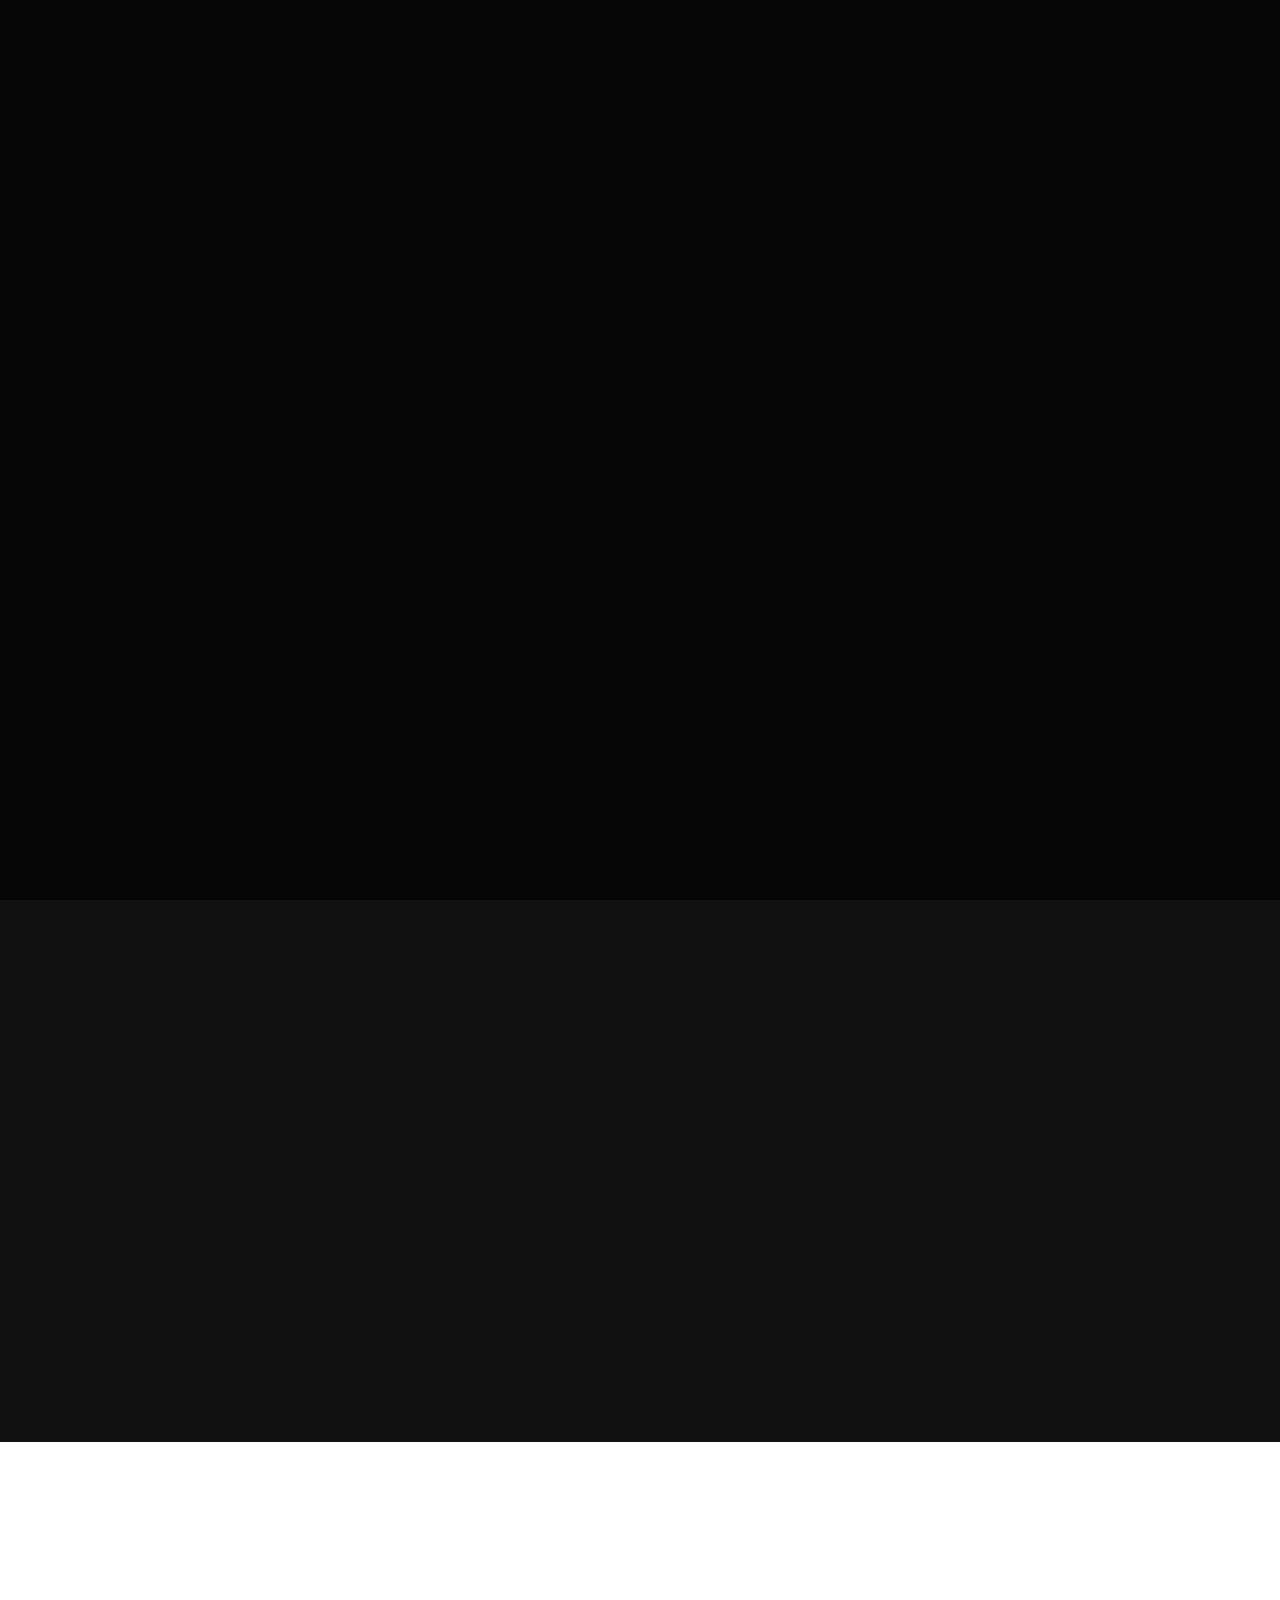
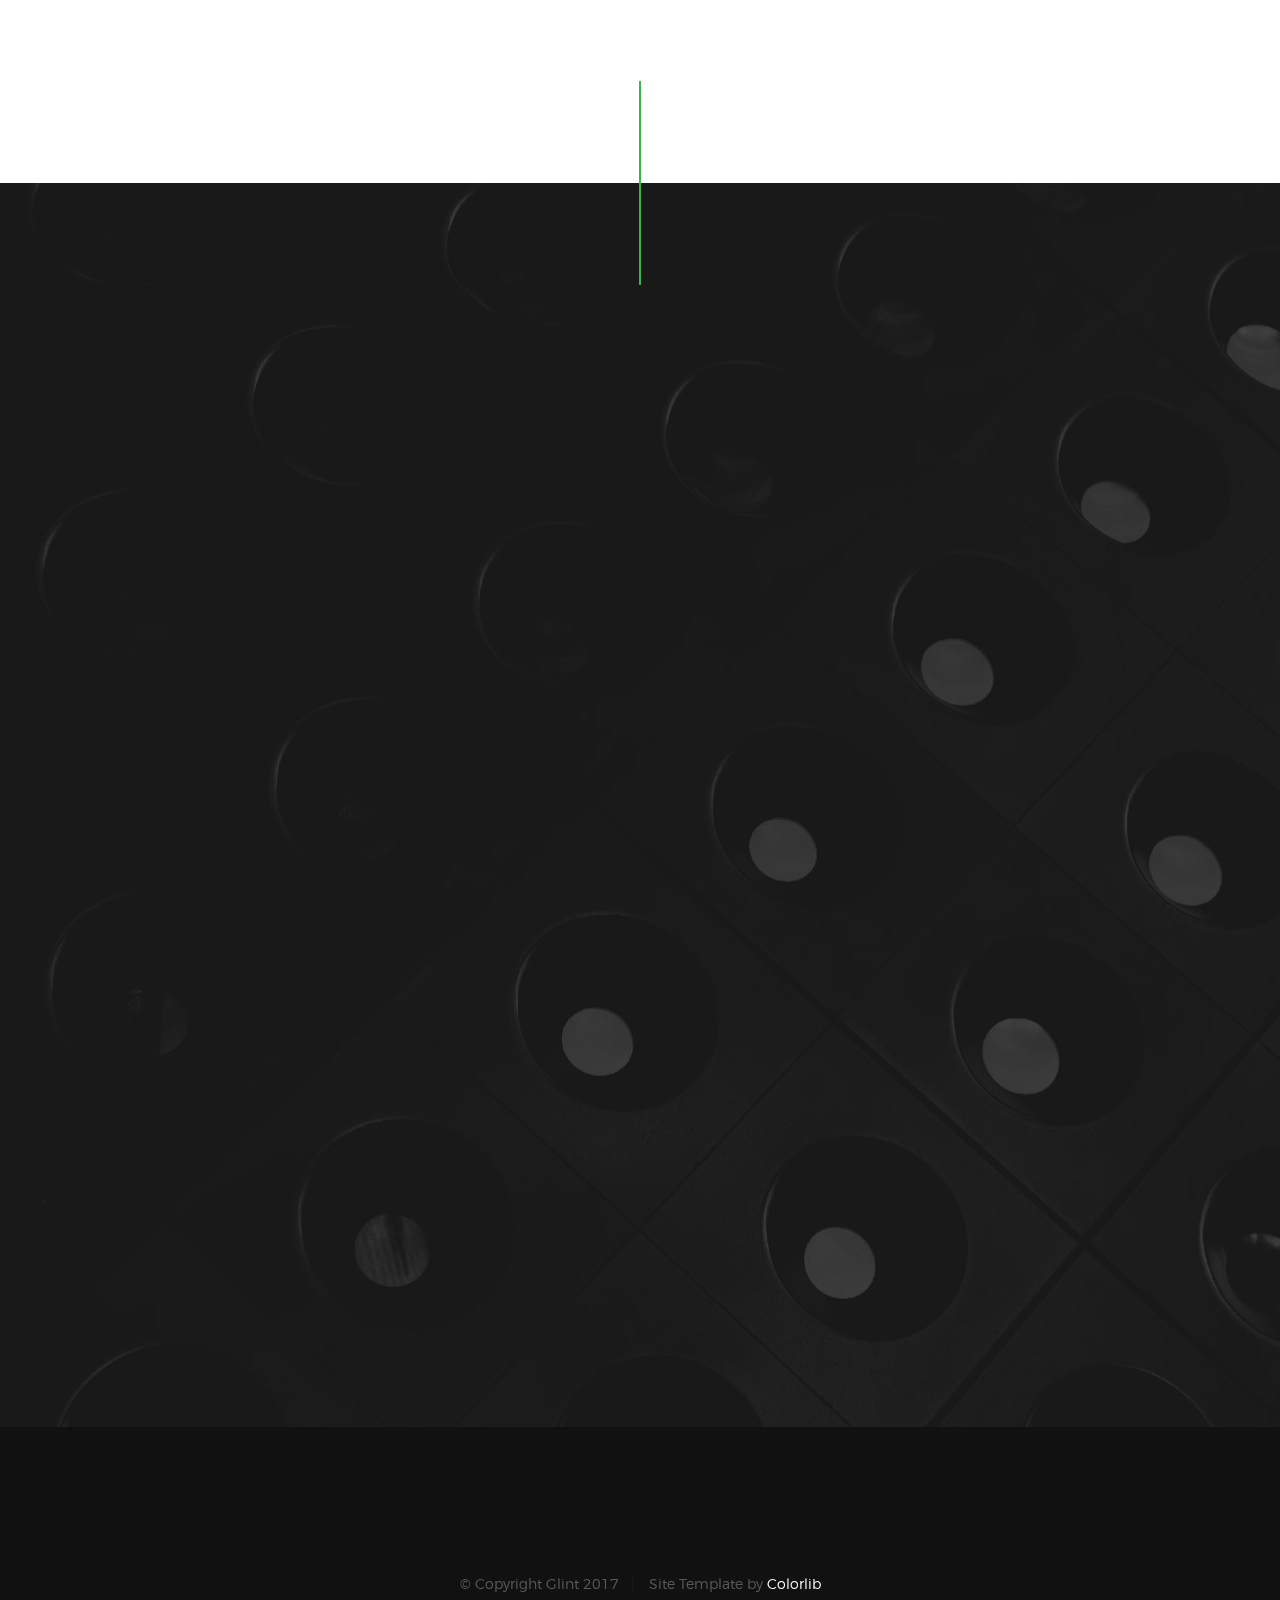
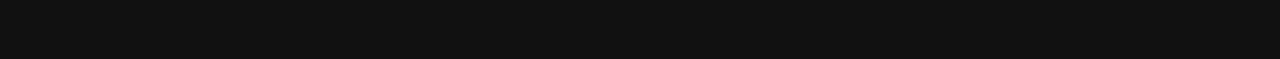
<file: mapathon.html>
<!DOCTYPE html>
<!--[if lt IE 9 ]><html class="no-js oldie" lang="en"> <![endif]-->
<!--[if IE 9 ]><html class="no-js oldie ie9" lang="en"> <![endif]-->
<!--[if (gte IE 9)|!(IE)]><!-->
<html class="no-js" lang="en">
<!--<![endif]-->

<head>

    <!--- basic page needs
    ================================================== -->
    <meta charset="utf-8">
    <title>Toilet Tales</title>
    <meta name="description" content="">
    <meta name="author" content="">

    <!-- mobile specific metas
    ================================================== -->
    <meta name="viewport" content="width=device-width, initial-scale=1">

    <!-- CSS
    ================================================== -->
    <link rel="stylesheet" href="css/base.css">
    <link rel="stylesheet" href="css/vendor.css">
    <link rel="stylesheet" href="css/main.css">

    <!-- script
    ================================================== -->
    <script src="js/modernizr.js"></script>
    <script src="js/pace.min.js"></script>

    <!-- favicons
    ================================================== -->
    <link rel="shortcut icon" href="favicon.ico" type="image/x-icon">
    <link rel="icon" href="favicon.ico" type="image/x-icon">

</head>

<body id="top">

    <!-- header
    ================================================== -->
    <header class="s-header">

        <div class="header-logo">
            <a class="site-logo" href="index.html">
                <img src="images/ttlogo.png" alt="Homepage">
            </a>
        </div>

        <nav class="header-nav">

            <a href="#0" class="header-nav__close" title="close"><span>Close</span></a>

            <div class="header-nav__content">
                <h3>Navigation</h3>
                
                <ul class="header-nav__list">
                    <li class="current"><a href="index.html" title="home" class="link"><span class="link--decoration">&dash;</span><span class="link--text"></span>Home</a></li>
                    <li><a href="bin.html" title="about" class="link"><span class="link--decoration">&dash;</span><span class="link--text"></span>Recycle Bin</a></li>
                    <li><a href="itfk.html" title="services" class="link"><span class="link--decoration">&dash;</span><span class="link--text"></span>ITF <sub>chennai edition</sub></a></li>
                    <li><a href="newsletter.html" class="link"><span class="link--decoration">&dash;</span><span class="link--text"></span>Newsletter</a></li>
                    <li><a href="images/Report.pdf" class="link"><span class="link--decoration">&dash;</span><span class="link--text"></span>Report</a></li>
                    <li><a href="mapathon.html" class="link"><span class="link--decoration">&dash;</span><span class="link--text"></span>Mapathon</a></li>
                    <li><a href="fellowship.html" class="link"><span class="link--decoration">&dash;</span><span class="link--text"></span>Toilet Fellowship</a></li>
                    <li><a href="media.html" class="link"><span class="link--decoration">&dash;</span><span class="link--text"></span>Media</a></li>
                    <!-- <li><a href="https://docs.google.com/forms/d/16sLXqMewCDDBbboCdSqBhKw3IfnFQhy5UHvKxQ7ZQto">Competition</a></li> -->
            </ul>

            <style>
                .link {
                    text-decoration: none;
                    padding-left: 15px;
                    position: relative;
                    transition: 1s;
                    }

                    .link:hover {
                    padding-left: 0;
                    }

                    .link:hover .link--decoration {
                    animation: in 1s ease both;
                    }

                    .link--decoration {
                    animation: out 1s ease both;
                    left: 0;
                    position: absolute;
                    }

                    @keyframes in {
                    to {
                        left: calc(100% + 5px);
                    }
                    }

                    @keyframes out {
                    from {
                        left: calc(100% + 5px);
                    }
                    to {
                        left: 0;
                    }
                    }
            </style>
        
                <ul class="header-nav__social">
                    <li>
                        <a href="https://www.facebook.com/TT.recyclebin/"><i class="fa fa-facebook"></i></a>
                    </li>
                    <li>
                        <a href="https://twitter.com/TalesToilet"><i class="fa fa-twitter"></i></a>
                    </li>
                    <li>
                        <a href="https://www.instagram.com/talestoilet/?hl=en"><i class="fa fa-instagram"></i></a>
                    </li>
                    <li>
                        <a href="mailto:toilettales.recyclebin@gmail.com"><i class="fa fa-envelope"></i></a>
                    </li>
                </ul>

            </div> <!-- end header-nav__content -->

        </nav>  <!-- end header-nav -->

        <a class="header-menu-toggle" href="#0">
            <span class="header-menu-text">Menu</span>
            <span class="header-menu-icon"></span>
        </a>

    </header> <!-- end s-header -->


    <!-- home
    ================================================== -->
    <section id="home" class="s-home target-section" data-parallax="scroll" data-image-src="images/toilet-cover.jpg" data-natural-width=3000 data-natural-height=2000 data-position-y=center>

        <div class="overlay"></div>
        <div class="shadow-overlay"></div>

        <div class="home-content">

            <div class="row home-content__main">

                <!-- <h3>Toilet Tales</h3> -->
                
              
                <h1>
                    Mapathon
                </h1>
               
                <!-- <div class="home-content__buttons">  delete content
                    <a href="https://docs.google.com/forms/d/16sLXqMewCDDBbboCdSqBhKw3IfnFQhy5UHvKxQ7ZQto" class="smoothscroll btn btn--stroke" style="width: 292px">
                        Competiton Registration
                    </a>
                </div> -->

            </div>

            <div class="home-content__scroll">
                <a href="#about" class="scroll-link smoothscroll">
                    <span>Scroll Down</span>
                </a>
            </div>

            <div class="home-content__line"></div>

        </div> <!-- end home-content -->


        <ul class="home-social">
            <li>
                <a target="_blank" href="https://www.facebook.com/TT.recyclebin/"><i class="fa fa-facebook" aria-hidden="true"></i><span>Facebook</span></a>
            </li>
            <li>
                <a target="_blank" href="https://twitter.com/TalesToilet"><i class="fa fa-twitter" aria-hidden="true"></i><span>Twitter</span></a>
            </li>
            <li>
                <a target="_blank" href="https://www.instagram.com/talestoilet/?hl=en"><i class="fa fa-instagram" aria-hidden="true"></i><span>Instagram</span></a>
            </li>
            <li>
                <a target="_blank" href="mailto:toilettales.recyclebin@gmail.com"><i class="fa fa-envelope" aria-hidden="true"></i><span>Mail</span></a>
            </li>
            <!-- <li>
                <a href="#0"><i class="fa fa-dribbble" aria-hidden="true"></i><span>Dribbble</span></a>
            </li> -->
        </ul> 
        <!-- end home-social -->

    </section> <!-- end s-home -->


    <!-- about
    ================================================== -->
 

    <!-- services
    ================================================== -->


    <!-- works
    ================================================== -->
    <section id='works' class="s-works">

        <div class="intro-wrap">
                
            <div class="row section-header has-bottom-sep light-sep" data-aos="fade-up">
                <div class="col-full">
                    <!-- <h3 class="subhead"></h3> -->
                    <h1 class="display-2 display-2--light">Join Us...</h1>
                </div>
            </div> <!-- end section-header -->

        </div> <!-- end intro-wrap -->

        <div class="row works-content">
            <div class="col-full masonry-wrap" align="center">
                <div class="masonry">
    
                    <div class="masonry__brick" data-aos="fade-up">
                        <div class="item-folio">
                                
                            <div class="item-folio__thumb">
                                <a href="images/2. Volunteers for mapathon.jpg" class="thumb-link" title="Woodcraft" data-size="2480x3508">
                                    <img src="images/2. Volunteers for mapathon.jpg" 
                                         srcset="images/2. Volunteers for mapathon.jpg" width="300" height="300" alt="">
                                </a>
                            </div>    
                        </div>
                    </div> <!-- end masonry__brick -->
                    <div class="masonry__brick" data-aos="fade-up">
                        <div class="item-folio">
                                
                            <div class="item-folio__thumb">
                                <a href="images/Poster- International toilet festival.jpg" class="thumb-link" title="Woodcraft" data-size="3307x4677">
                                    <img src="images/Poster- International toilet festival.jpg" 
                                         srcset="images/Poster- International toilet festival.jpg" width="300" height="300" alt="">
                                </a>
                            </div>    
                        </div>
                    </div> <!-- end masonry__brick -->

                    
                </div> <!-- end masonry -->
            </div> <!-- end col-full -->
        </div> <!-- end works-content -->

    </section> <!-- end s-works -->


    <!-- clients
    ================================================== -->


    <!-- contact
    ================================================== -->
    <section id="contact" class="s-contact">

        <div class="overlay"></div>
        <div class="contact__line"></div>

        <div class="row section-header" data-aos="fade-up">
            <div class="col-full">
                <h3 class="subhead">Contact Us</h3>
                <h1 class="display-2 display-2--light">Get in touch with us</h1>
            </div>
        </div>

        <div class="row contact-content" data-aos="fade-up">
            
            <div class="contact-primary">

                <h3 class="h6">Send Us A Message</h3>

                <form name="contactForm" id="contactForm" method="post" action="https://submit-form.com/_0Awepnny6j4cr_J2bfL1" novalidate="novalidate">
                    <fieldset>
    
                    <div class="form-field">
                        <input name="Name" type="text" id="contactName" placeholder="Your Name" value="" minlength="2" required="" aria-required="true" class="full-width">
                    </div>
                    <div class="form-field">
                        <input name="Email" type="email" id="contactEmail" placeholder="Your Email" value="" required="" aria-required="true" class="full-width">
                    </div>
                    <div class="form-field">
                        <input name="Subject" type="text" id="contactSubject" placeholder="Subject" value="" class="full-width">
                    </div>
                    <div class="form-field">
                        <textarea name="Message" id="contactMessage" placeholder="Your Message" rows="10" cols="50" required="" aria-required="true" class="full-width"></textarea>
                    </div>
                    <div class="form-field">
                        <button class="full-width btn--primary">Submit</button>
                        <div class="submit-loader">
                            <div class="text-loader">Sending...</div>
                            <div class="s-loader">
                                <div class="bounce1"></div>
                                <div class="bounce2"></div>
                                <div class="bounce3"></div>
                            </div>
                        </div>
                    </div>
    
                    </fieldset>
                </form>

                <!-- contact-warning -->
                <div class="message-warning">
                    Something went wrong. Please try again.
                </div> 
            
                <!-- contact-success -->
                <div class="message-success">
                    Your message was sent, thank you!<br>
                </div>

            </div> <!-- end contact-primary -->

            <div class="contact-secondary">
                <div class="contact-info">

                    <h3 class="h6 hide-on-fullwidth">Contact Info</h3>

                    <div class="cinfo">
                        <h5>Where to Find Us</h5>
                        <p>
                            NRA E42, Prabhamandiram<br>
                            Peroorkada P.O, Trivandrum<br>
                            695005 Kerala, India
                        </p>
                        <p>
                        
                            Studio Recycle bin, 49/13,<br>
                            Habibullah road, T nagar,<br>
                            Chennai-600017 
                        </p>
                    </div>

                    <div class="cinfo">
                        <h5>Email Us At</h5>
                        <p>
                            toilettales.recyclebin@gmail.com<br>
                            rerecyclebin@gmail.com
                        </p>
                    </div>

                    <div class="cinfo">
                        <h5>Call Us At</h5>
                        <p>
                            Mobile: (+91) 7042 338 318<br>
                            Mobile: (+91) 7200 272 681
                        </p>
                    </div>

                    <ul class="contact-social">
                        <li>
                            <a href="https://www.facebook.com/TT.recyclebin/"><i class="fa fa-facebook" aria-hidden="true"></i></a>
                        </li>
                        <li>
                            <a href="https://twitter.com/TalesToilet"><i class="fa fa-twitter" aria-hidden="true"></i></a>
                        </li>
                        <li>
                            <a href="https://www.instagram.com/talestoilet/?hl=en"><i class="fa fa-instagram" aria-hidden="true"></i></a>
                        </li>
                        <li>
                            <a href="mailto:toilettales.recyclebin@gmail.com"><i class="fa fa-envelope" aria-hidden="true"></i></a>
                        </li>
                    </ul> <!-- end contact-social -->

                </div> <!-- end contact-info -->
            </div> <!-- end contact-secondary -->

        </div> <!-- end contact-content -->

    </section> <!-- end s-contact -->


    <!-- footer
    ================================================== -->
    <footer>

        <div class="row footer-bottom">

            <div class="col-twelve">
                <div class="copyright">
                    <span>© Copyright Glint 2017</span> 
                    <span>Site Template by <a href="https://www.colorlib.com/">Colorlib</a></span>	
                </div>

                <div class="go-top">
                    <a class="smoothscroll" title="Back to Top" href="#top"><i class="icon-arrow-up" aria-hidden="true"></i></a>
                </div>
            </div>

        </div> <!-- end footer-bottom -->

    </footer> <!-- end footer -->


    <!-- photoswipe background
    ================================================== -->
    <div aria-hidden="true" class="pswp" role="dialog" tabindex="-1">

        <div class="pswp__bg"></div>
        <div class="pswp__scroll-wrap">

            <div class="pswp__container">
                <div class="pswp__item"></div>
                <div class="pswp__item"></div>
                <div class="pswp__item"></div>
            </div>

            <div class="pswp__ui pswp__ui--hidden">
                <div class="pswp__top-bar">
                    <div class="pswp__counter"></div><button class="pswp__button pswp__button--close" title="Close (Esc)"></button> <button class="pswp__button pswp__button--share" title=
                    "Share"></button> <button class="pswp__button pswp__button--fs" title="Toggle fullscreen"></button> <button class="pswp__button pswp__button--zoom" title=
                    "Zoom in/out"></button>
                    <div class="pswp__preloader">
                        <div class="pswp__preloader__icn">
                            <div class="pswp__preloader__cut">
                                <div class="pswp__preloader__donut"></div>
                            </div>
                        </div>
                    </div>
                </div>
                <div class="pswp__share-modal pswp__share-modal--hidden pswp__single-tap">
                    <div class="pswp__share-tooltip"></div>
                </div><button class="pswp__button pswp__button--arrow--left" title="Previous (arrow left)"></button> <button class="pswp__button pswp__button--arrow--right" title=
                "Next (arrow right)"></button>
                <div class="pswp__caption">
                    <div class="pswp__caption__center"></div>
                </div>
            </div>

        </div>

    </div> <!-- end photoSwipe background -->


    <!-- preloader
    ================================================== -->
    <div id="preloader">
        <div id="loader">
            <div class="line-scale-pulse-out">
                <div></div>
                <div></div>
                <div></div>
                <div></div>
                <div></div>
            </div>
        </div>
    </div>


    <!-- Java Script
    ================================================== -->
    <script src="js/jquery-3.2.1.min.js"></script>
    <script src="js/plugins.js"></script>
    <script src="js/main.js"></script>

</body>

</html>
</file>
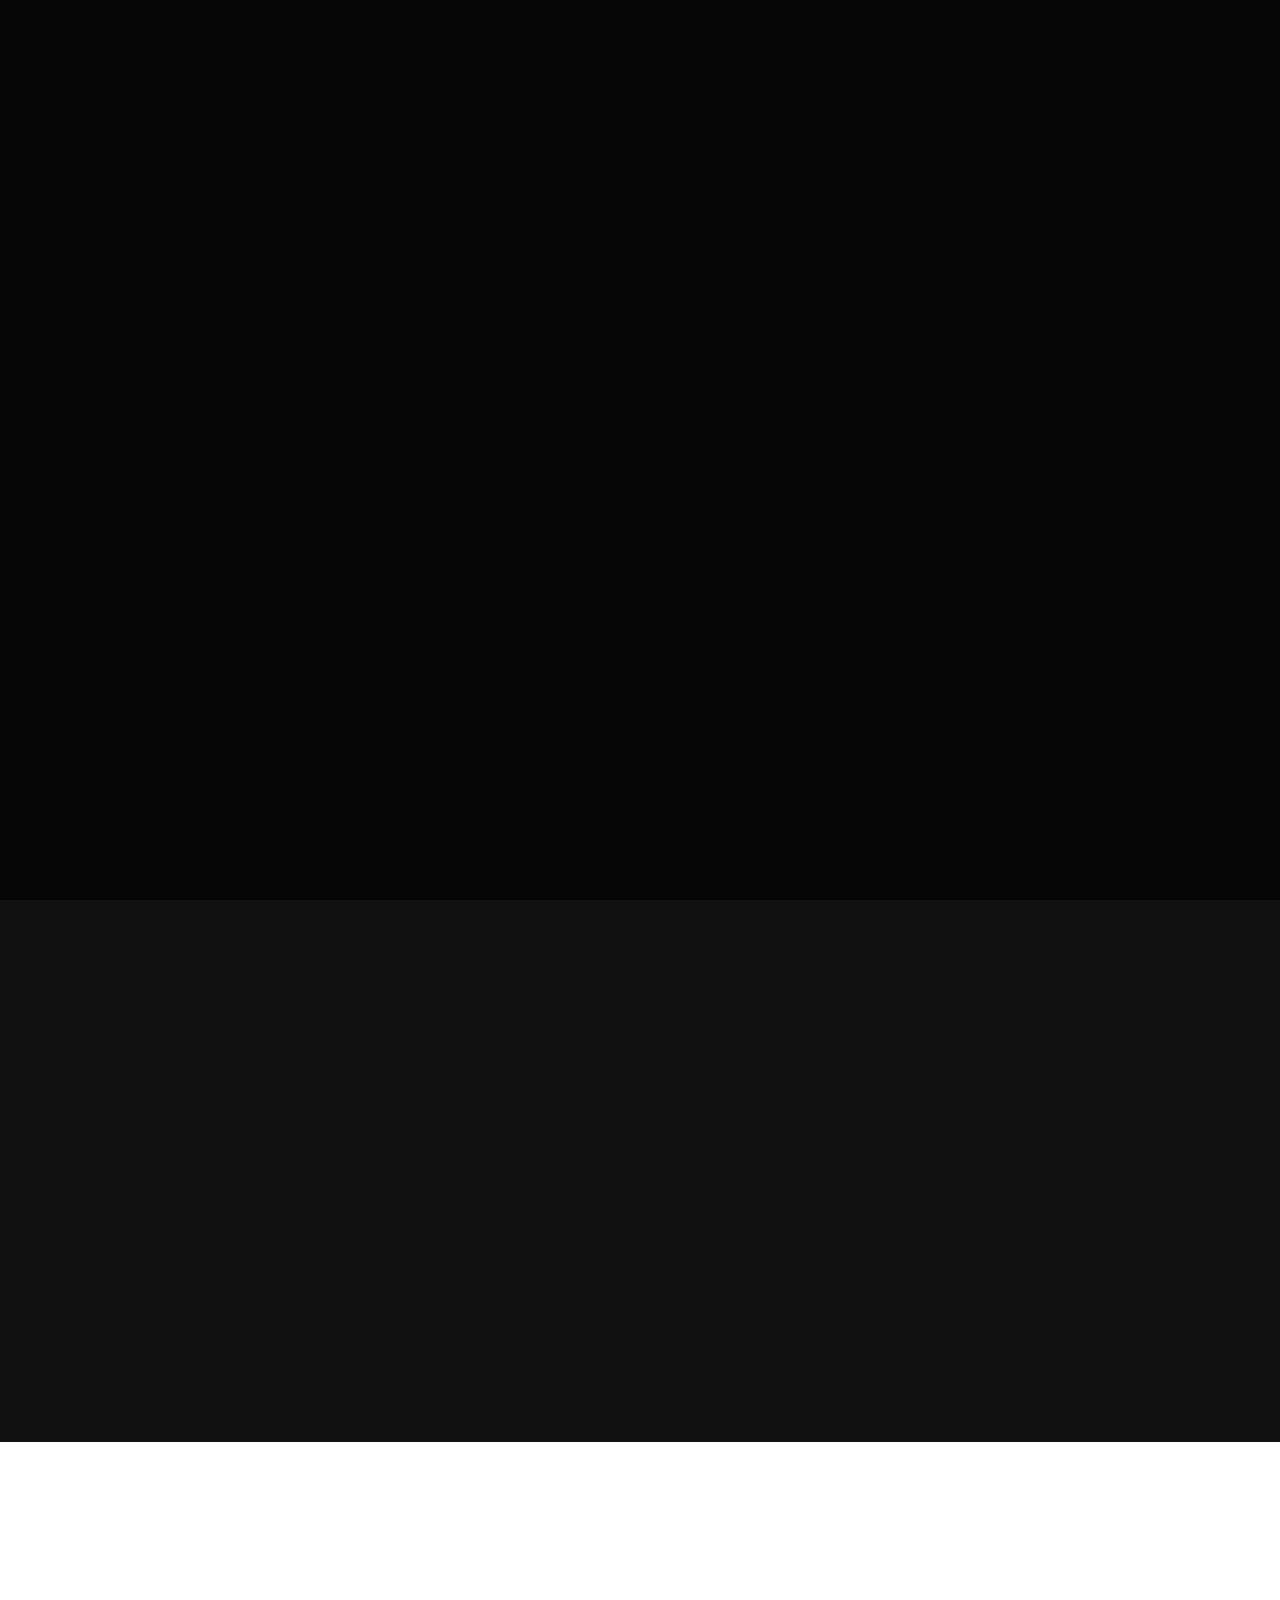
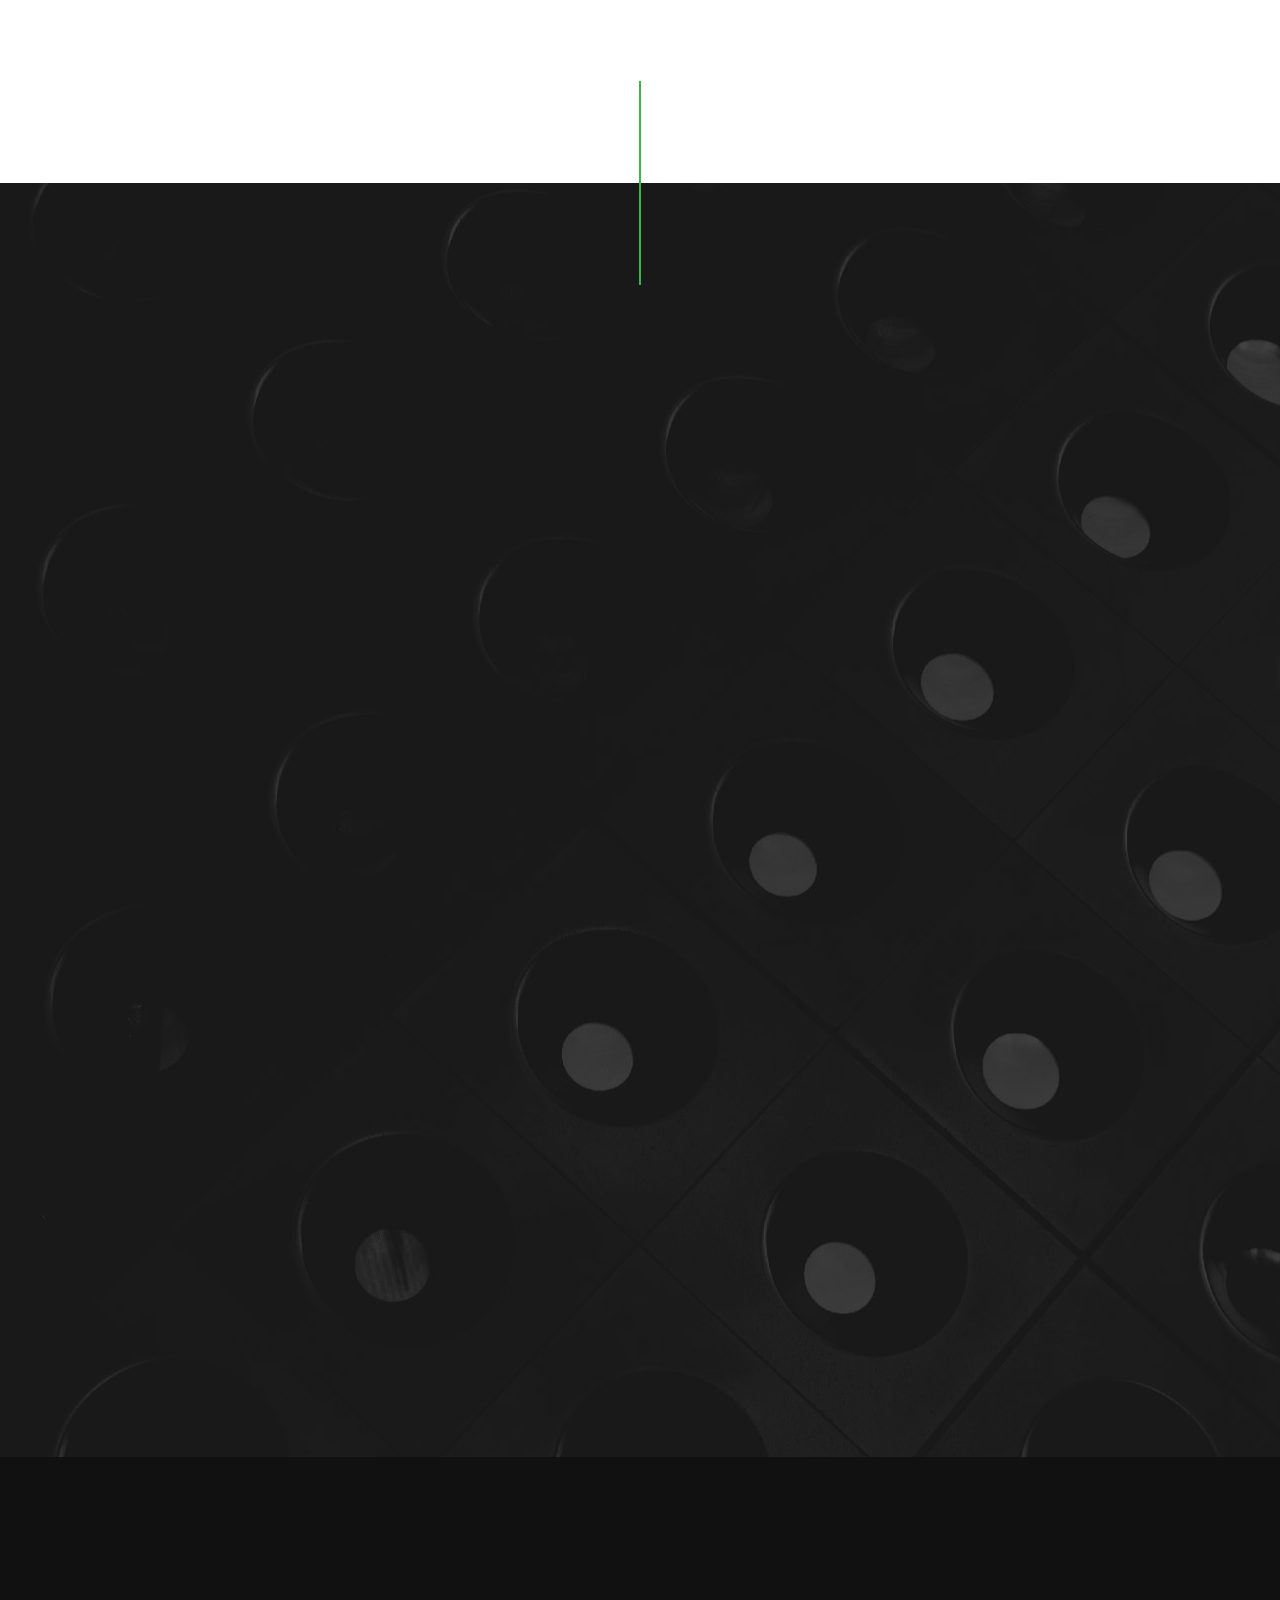
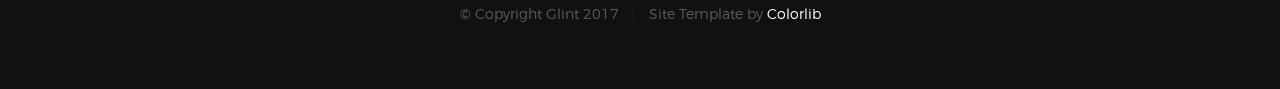
<file: mepathon.html>
<!DOCTYPE html>
<!--[if lt IE 9 ]><html class="no-js oldie" lang="en"> <![endif]-->
<!--[if IE 9 ]><html class="no-js oldie ie9" lang="en"> <![endif]-->
<!--[if (gte IE 9)|!(IE)]><!-->
<html class="no-js" lang="en">
<!--<![endif]-->

<head>

    <!--- basic page needs
    ================================================== -->
    <meta charset="utf-8">
    <title>Toilet Tales</title>
    <meta name="description" content="">
    <meta name="author" content="">

    <!-- mobile specific metas
    ================================================== -->
    <meta name="viewport" content="width=device-width, initial-scale=1">

    <!-- CSS
    ================================================== -->
    <link rel="stylesheet" href="css/base.css">
    <link rel="stylesheet" href="css/vendor.css">
    <link rel="stylesheet" href="css/main.css">

    <!-- script
    ================================================== -->
    <script src="js/modernizr.js"></script>
    <script src="js/pace.min.js"></script>

    <!-- favicons
    ================================================== -->
    <link rel="shortcut icon" href="favicon.ico" type="image/x-icon">
    <link rel="icon" href="favicon.ico" type="image/x-icon">

</head>

<body id="top">

    <!-- header
    ================================================== -->
    <header class="s-header">

        <div class="header-logo">
            <a class="site-logo" href="index.html">
                <img src="images/ttlogo.png" alt="Homepage">
            </a>
        </div>

        <nav class="header-nav">

            <a href="#0" class="header-nav__close" title="close"><span>Close</span></a>

            <div class="header-nav__content">
                <h3>Navigation</h3>
                
                <ul class="header-nav__list">
                    <li class="current"><a href="index.html" title="home" class="link"><span class="link--decoration">&dash;</span><span class="link--text"></span>Home</a></li>
                    <li><a href="bin.html" title="about" class="link"><span class="link--decoration">&dash;</span><span class="link--text"></span>Recycle Bin</a></li>
                    <li><a href="itfk.html" title="services" class="link"><span class="link--decoration">&dash;</span><span class="link--text"></span>ITF <sub>chennai edition</sub></a></li>
                    <li><a href="images/Newsletter.pdf" class="link"><span class="link--decoration">&dash;</span><span class="link--text"></span>Newsletter</a></li>
                    <li><a href="images/Adayalam.pdf" class="link"><span class="link--decoration">&dash;</span><span class="link--text"></span>Adayalam</a></li>
                    <li><a href="images/Report.pdf" class="link"><span class="link--decoration">&dash;</span><span class="link--text"></span>Report</a></li>
                    <li><a href="#" class="link"><span class="link--decoration">&dash;</span><span class="link--text"></span>Competition</a></li>
                    <li><a href="mepathon.html" class="link"><span class="link--decoration">&dash;</span><span class="link--text"></span>Mapathon</a></li>
                    <li><a href="fellowship.html" class="link"><span class="link--decoration">&dash;</span><span class="link--text"></span>Toilet Fellowship</a></li>
                    <li><a href="media.html" class="link"><span class="link--decoration">&dash;</span><span class="link--text"></span>Media</a></li>
                    <!-- <li><a href="https://docs.google.com/forms/d/16sLXqMewCDDBbboCdSqBhKw3IfnFQhy5UHvKxQ7ZQto">Competition</a></li> -->
            </ul>

            <style>
                .link {
                    text-decoration: none;
                    padding-left: 15px;
                    position: relative;
                    transition: 1s;
                    }

                    .link:hover {
                    padding-left: 0;
                    }

                    .link:hover .link--decoration {
                    animation: in 1s ease both;
                    }

                    .link--decoration {
                    animation: out 1s ease both;
                    left: 0;
                    position: absolute;
                    }

                    @keyframes in {
                    to {
                        left: calc(100% + 5px);
                    }
                    }

                    @keyframes out {
                    from {
                        left: calc(100% + 5px);
                    }
                    to {
                        left: 0;
                    }
                    }
            </style>
        
                <ul class="header-nav__social">
                    <li>
                        <a href="https://www.facebook.com/TT.recyclebin/"><i class="fa fa-facebook"></i></a>
                    </li>
                    <li>
                        <a href="https://twitter.com/TalesToilet"><i class="fa fa-twitter"></i></a>
                    </li>
                    <li>
                        <a href="https://www.instagram.com/talestoilet/?hl=en"><i class="fa fa-instagram"></i></a>
                    </li>
                    <li>
                        <a href="mailto:toilettales.recyclebin@gmail.com"><i class="fa fa-envelope"></i></a>
                    </li>
                </ul>

            </div> <!-- end header-nav__content -->

        </nav>  <!-- end header-nav -->

        <a class="header-menu-toggle" href="#0">
            <span class="header-menu-text">Menu</span>
            <span class="header-menu-icon"></span>
        </a>

    </header> <!-- end s-header -->


    <!-- home
    ================================================== -->
    <section id="home" class="s-home target-section" data-parallax="scroll" data-image-src="images/toilet-cover.jpg" data-natural-width=3000 data-natural-height=2000 data-position-y=center>

        <div class="overlay"></div>
        <div class="shadow-overlay"></div>

        <div class="home-content">

            <div class="row home-content__main">

                <!-- <h3>Toilet Tales</h3> -->
                
              
                <h1>
                    Mapathon
                </h1>
               
                <!-- <div class="home-content__buttons">  delete content
                    <a href="https://docs.google.com/forms/d/16sLXqMewCDDBbboCdSqBhKw3IfnFQhy5UHvKxQ7ZQto" class="smoothscroll btn btn--stroke" style="width: 292px">
                        Competiton Registration
                    </a>
                </div> -->

            </div>

            <div class="home-content__scroll">
                <a href="#about" class="scroll-link smoothscroll">
                    <span>Scroll Down</span>
                </a>
            </div>

            <div class="home-content__line"></div>

        </div> <!-- end home-content -->


        <ul class="home-social">
            <li>
                <a target="_blank" href="https://www.facebook.com/TT.recyclebin/"><i class="fa fa-facebook" aria-hidden="true"></i><span>Facebook</span></a>
            </li>
            <li>
                <a target="_blank" href="https://twitter.com/TalesToilet"><i class="fa fa-twitter" aria-hidden="true"></i><span>Twitter</span></a>
            </li>
            <li>
                <a target="_blank" href="https://www.instagram.com/talestoilet/?hl=en"><i class="fa fa-instagram" aria-hidden="true"></i><span>Instagram</span></a>
            </li>
            <li>
                <a target="_blank" href="mailto:toilettales.recyclebin@gmail.com"><i class="fa fa-envelope" aria-hidden="true"></i><span>Mail</span></a>
            </li>
            <!-- <li>
                <a href="#0"><i class="fa fa-dribbble" aria-hidden="true"></i><span>Dribbble</span></a>
            </li> -->
        </ul> 
        <!-- end home-social -->

    </section> <!-- end s-home -->


    <!-- about
    ================================================== -->
 

    <!-- services
    ================================================== -->


    <!-- works
    ================================================== -->
    <section id='works' class="s-works">

        <div class="intro-wrap">
                
            <div class="row section-header has-bottom-sep light-sep" data-aos="fade-up">
                <div class="col-full">
                    <!-- <h3 class="subhead"></h3> -->
                    <h1 class="display-2 display-2--light">Join Us...</h1>
                </div>
            </div> <!-- end section-header -->

        </div> <!-- end intro-wrap -->

        <div class="row works-content">
            <div class="col-full masonry-wrap" align="center">
                <div class="masonry">
    
                    <div class="masonry__brick" data-aos="fade-up">
                        <div class="item-folio">
                                
                            <div class="item-folio__thumb">
                                <a href="images/2. Volunteers for mapathon.jpg" class="thumb-link" title="Woodcraft" data-size="2480x3508">
                                    <img src="images/2. Volunteers for mapathon.jpg" 
                                         srcset="images/2. Volunteers for mapathon.jpg" width="300" height="300" alt="">
                                </a>
                            </div>    
                        </div>
                    </div> <!-- end masonry__brick -->
                    <div class="masonry__brick" data-aos="fade-up">
                        <div class="item-folio">
                                
                            <div class="item-folio__thumb">
                                <a href="images/Poster- International toilet festival.jpg" class="thumb-link" title="Woodcraft" data-size="3307x4677">
                                    <img src="images/Poster- International toilet festival.jpg" 
                                         srcset="images/Poster- International toilet festival.jpg" width="300" height="300" alt="">
                                </a>
                            </div>    
                        </div>
                    </div> <!-- end masonry__brick -->

                    
                </div> <!-- end masonry -->
            </div> <!-- end col-full -->
        </div> <!-- end works-content -->

    </section> <!-- end s-works -->


    <!-- clients
    ================================================== -->


    <!-- contact
    ================================================== -->
    <section id="contact" class="s-contact">

        <div class="overlay"></div>
        <div class="contact__line"></div>

        <div class="row section-header" data-aos="fade-up">
            <div class="col-full">
                <h3 class="subhead">Contact Us</h3>
                <h1 class="display-2 display-2--light">Get in touch with us</h1>
            </div>
        </div>

        <div class="row contact-content" data-aos="fade-up">
            
            <div class="contact-primary">

                <h3 class="h6">Send Us A Message</h3>

                <form name="contactForm" id="contactForm" method="post" action="https://submit-form.com/_0Awepnny6j4cr_J2bfL1" novalidate="novalidate">
                    <fieldset>
    
                    <div class="form-field">
                        <input name="Name" type="text" id="contactName" placeholder="Your Name" value="" minlength="2" required="" aria-required="true" class="full-width">
                    </div>
                    <div class="form-field">
                        <input name="Email" type="email" id="contactEmail" placeholder="Your Email" value="" required="" aria-required="true" class="full-width">
                    </div>
                    <div class="form-field">
                        <input name="Subject" type="text" id="contactSubject" placeholder="Subject" value="" class="full-width">
                    </div>
                    <div class="form-field">
                        <textarea name="Message" id="contactMessage" placeholder="Your Message" rows="10" cols="50" required="" aria-required="true" class="full-width"></textarea>
                    </div>
                    <div class="form-field">
                        <button class="full-width btn--primary">Submit</button>
                        <div class="submit-loader">
                            <div class="text-loader">Sending...</div>
                            <div class="s-loader">
                                <div class="bounce1"></div>
                                <div class="bounce2"></div>
                                <div class="bounce3"></div>
                            </div>
                        </div>
                    </div>
    
                    </fieldset>
                </form>

                <!-- contact-warning -->
                <div class="message-warning">
                    Something went wrong. Please try again.
                </div> 
            
                <!-- contact-success -->
                <div class="message-success">
                    Your message was sent, thank you!<br>
                </div>

            </div> <!-- end contact-primary -->

            <div class="contact-secondary">
                <div class="contact-info">

                    <h3 class="h6 hide-on-fullwidth">Contact Info</h3>

                    <div class="cinfo">
                        <h5>Where to Find Us</h5>
                        <p>
                            NRA E42, Prabhamandiram<br>
                            Peroorkada P.O, Trivandrum<br>
                            695005 Kerala, India
                        </p>
                        <p>
                        
                            Studio Recycle bin, 49/13,<br>
                            Habibullah road, T nagar,<br>
                            Chennai-600017 
                        </p>
                    </div>

                    <div class="cinfo">
                        <h5>Email Us At</h5>
                        <p>
                            toilettales.recyclebin@gmail.com<br>
                            rerecyclebin@gmail.com
                        </p>
                    </div>

                    <div class="cinfo">
                        <h5>Call Us At</h5>
                        <p>
                            Mobile: (+91) 8547 861 787<br>
                            Mobile: (+91) 9544 383 236<br>
                            Mobile: (+91) 7200 272 681
                        </p>
                    </div>

                    <ul class="contact-social">
                        <li>
                            <a href="https://www.facebook.com/TT.recyclebin/"><i class="fa fa-facebook" aria-hidden="true"></i></a>
                        </li>
                        <li>
                            <a href="https://twitter.com/TalesToilet"><i class="fa fa-twitter" aria-hidden="true"></i></a>
                        </li>
                        <li>
                            <a href="https://www.instagram.com/talestoilet/?hl=en"><i class="fa fa-instagram" aria-hidden="true"></i></a>
                        </li>
                        <li>
                            <a href="mailto:toilettales.recyclebin@gmail.com"><i class="fa fa-envelope" aria-hidden="true"></i></a>
                        </li>
                    </ul> <!-- end contact-social -->

                </div> <!-- end contact-info -->
            </div> <!-- end contact-secondary -->

        </div> <!-- end contact-content -->

    </section> <!-- end s-contact -->


    <!-- footer
    ================================================== -->
    <footer>

        <div class="row footer-bottom">

            <div class="col-twelve">
                <div class="copyright">
                    <span>© Copyright Glint 2017</span> 
                    <span>Site Template by <a href="https://www.colorlib.com/">Colorlib</a></span>	
                </div>

                <div class="go-top">
                    <a class="smoothscroll" title="Back to Top" href="#top"><i class="icon-arrow-up" aria-hidden="true"></i></a>
                </div>
            </div>

        </div> <!-- end footer-bottom -->

    </footer> <!-- end footer -->


    <!-- photoswipe background
    ================================================== -->
    <div aria-hidden="true" class="pswp" role="dialog" tabindex="-1">

        <div class="pswp__bg"></div>
        <div class="pswp__scroll-wrap">

            <div class="pswp__container">
                <div class="pswp__item"></div>
                <div class="pswp__item"></div>
                <div class="pswp__item"></div>
            </div>

            <div class="pswp__ui pswp__ui--hidden">
                <div class="pswp__top-bar">
                    <div class="pswp__counter"></div><button class="pswp__button pswp__button--close" title="Close (Esc)"></button> <button class="pswp__button pswp__button--share" title=
                    "Share"></button> <button class="pswp__button pswp__button--fs" title="Toggle fullscreen"></button> <button class="pswp__button pswp__button--zoom" title=
                    "Zoom in/out"></button>
                    <div class="pswp__preloader">
                        <div class="pswp__preloader__icn">
                            <div class="pswp__preloader__cut">
                                <div class="pswp__preloader__donut"></div>
                            </div>
                        </div>
                    </div>
                </div>
                <div class="pswp__share-modal pswp__share-modal--hidden pswp__single-tap">
                    <div class="pswp__share-tooltip"></div>
                </div><button class="pswp__button pswp__button--arrow--left" title="Previous (arrow left)"></button> <button class="pswp__button pswp__button--arrow--right" title=
                "Next (arrow right)"></button>
                <div class="pswp__caption">
                    <div class="pswp__caption__center"></div>
                </div>
            </div>

        </div>

    </div> <!-- end photoSwipe background -->


    <!-- preloader
    ================================================== -->
    <div id="preloader">
        <div id="loader">
            <div class="line-scale-pulse-out">
                <div></div>
                <div></div>
                <div></div>
                <div></div>
                <div></div>
            </div>
        </div>
    </div>


    <!-- Java Script
    ================================================== -->
    <script src="js/jquery-3.2.1.min.js"></script>
    <script src="js/plugins.js"></script>
    <script src="js/main.js"></script>

</body>

</html>
</file>
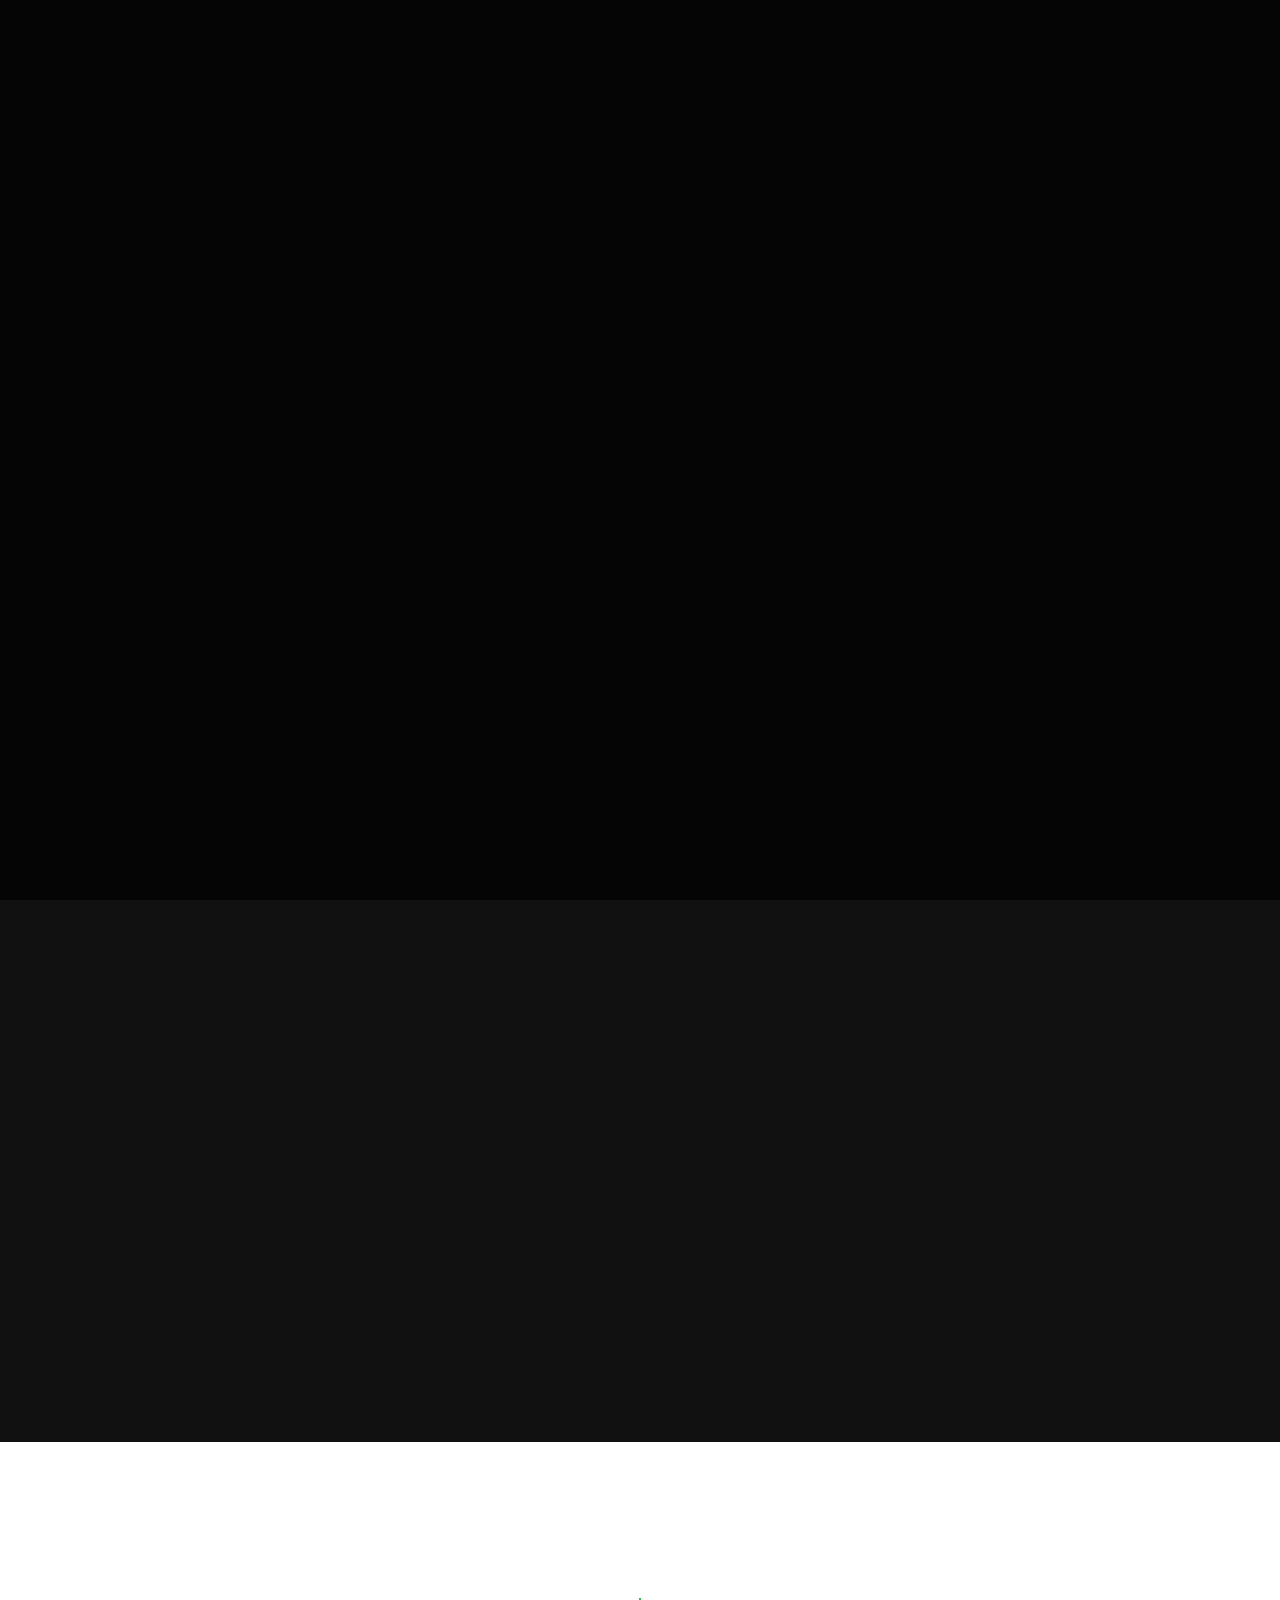
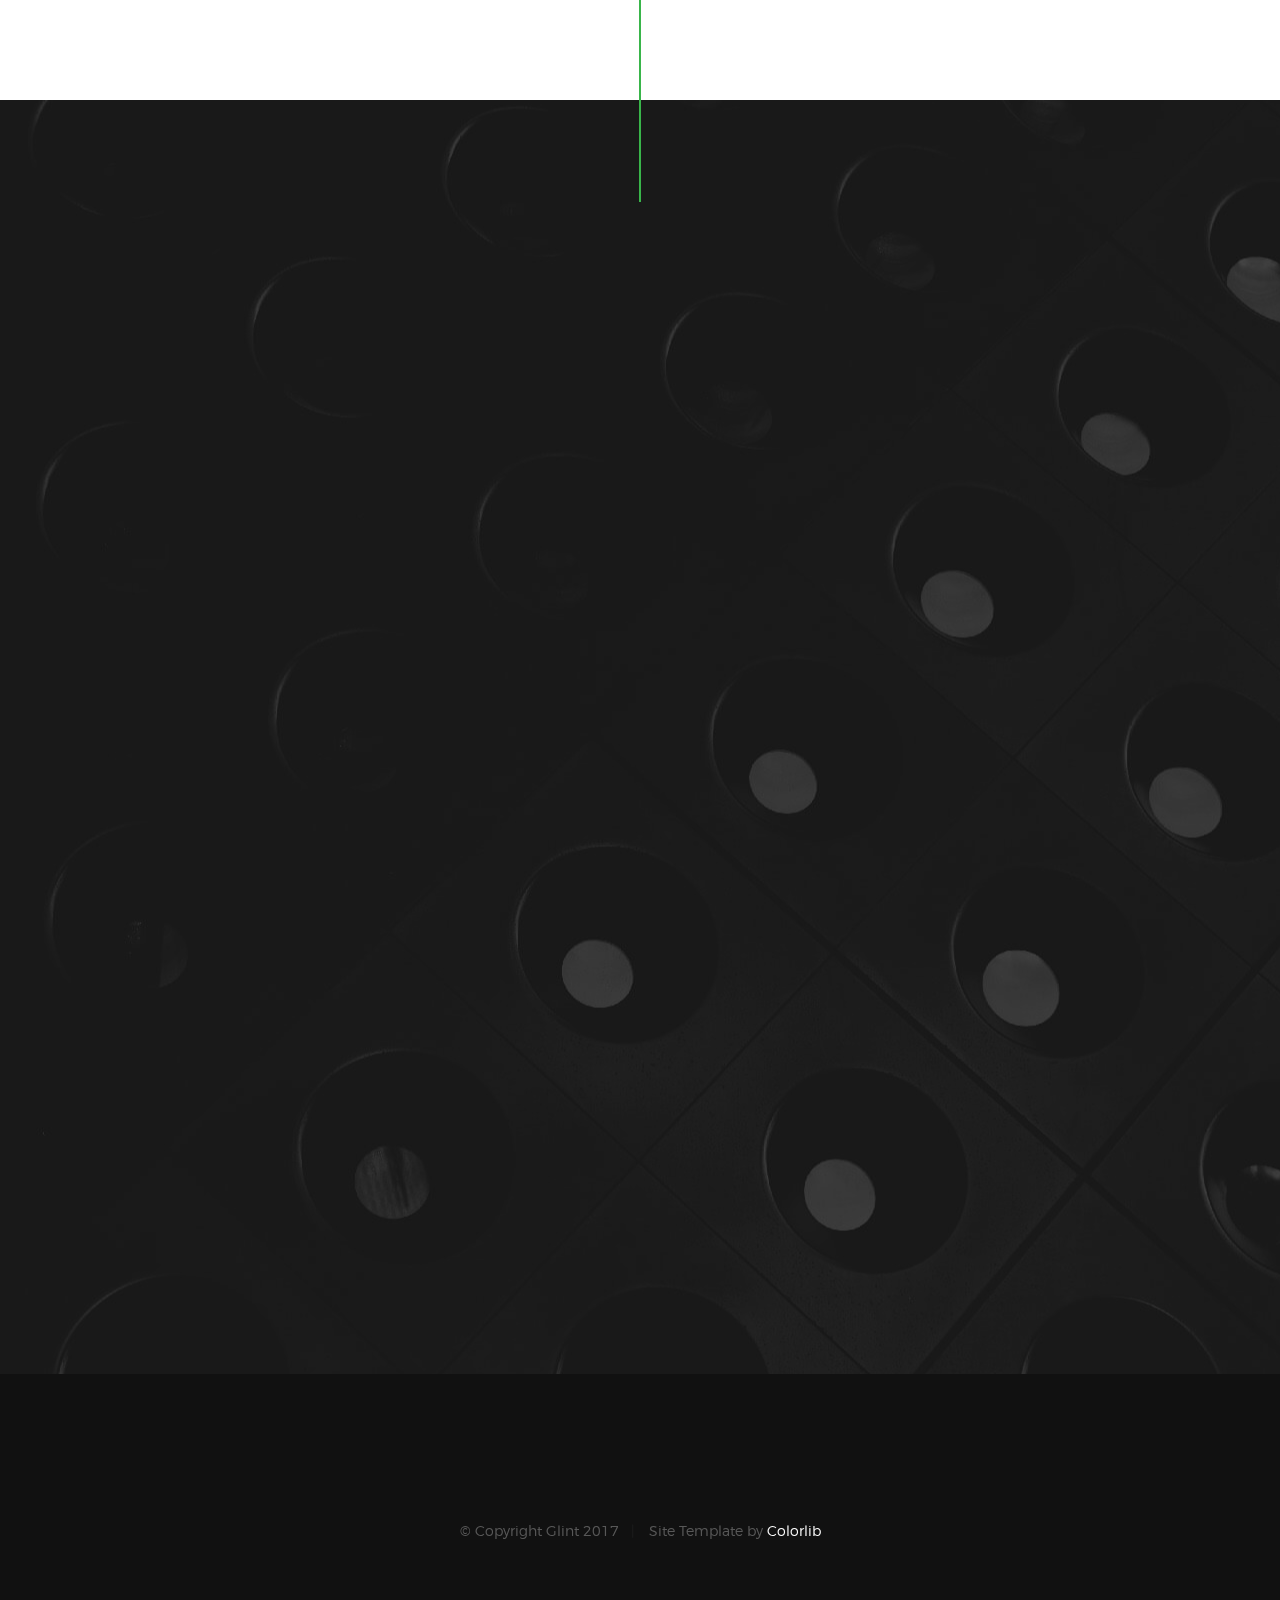
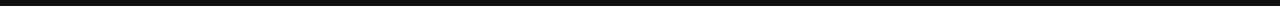
<file: newsletter.html>
<!DOCTYPE html>
<!--[if lt IE 9 ]><html class="no-js oldie" lang="en"> <![endif]-->
<!--[if IE 9 ]><html class="no-js oldie ie9" lang="en"> <![endif]-->
<!--[if (gte IE 9)|!(IE)]><!-->
<html class="no-js" lang="en">
<!--<![endif]-->

<head>

    <!--- basic page needs
    ================================================== -->
    <meta charset="utf-8">
    <title>Toilet Tales</title>
    <meta name="description" content="">
    <meta name="author" content="">

    <!-- mobile specific metas
    ================================================== -->
    <meta name="viewport" content="width=device-width, initial-scale=1">

    <!-- CSS
    ================================================== -->
    <link rel="stylesheet" href="css/base.css">
    <link rel="stylesheet" href="css/vendor.css">
    <link rel="stylesheet" href="css/main.css">

    <!-- script
    ================================================== -->
    <script src="js/modernizr.js"></script>
    <script src="js/pace.min.js"></script>

    <!-- favicons
    ================================================== -->
    <link rel="shortcut icon" href="favicon.ico" type="image/x-icon">
    <link rel="icon" href="favicon.ico" type="image/x-icon">

</head>

<body id="top">

    <!-- header
    ================================================== -->
    <header class="s-header">

        <div class="header-logo">
            <a class="site-logo" href="index.html">
                <img src="images/ttlogo.png" alt="Homepage">
            </a>
        </div>

        <nav class="header-nav">

            <a href="#0" class="header-nav__close" title="close"><span>Close</span></a>

            <div class="header-nav__content">
                <h3>Navigation</h3>
                
                <ul class="header-nav__list">
                    <li class="current"><a href="index.html" title="home" class="link"><span class="link--decoration">&dash;</span><span class="link--text"></span>Home</a></li>
                    <li><a href="bin.html" title="about" class="link"><span class="link--decoration">&dash;</span><span class="link--text"></span>Recycle Bin</a></li>
                    <li><a href="itfk.html" title="services" class="link"><span class="link--decoration">&dash;</span><span class="link--text"></span>ITF <sub>chennai edition</sub></a></li>
                    <li><a href="newsletter.html" class="link"><span class="link--decoration">&dash;</span><span class="link--text"></span>Newsletter</a></li>
                   <li><a href="images/Report.pdf" class="link"><span class="link--decoration">&dash;</span><span class="link--text"></span>Report</a></li>
                    <li><a href="mapathon.html" class="link"><span class="link--decoration">&dash;</span><span class="link--text"></span>Mapathon</a></li>
                    <li><a href="fellowship.html" class="link"><span class="link--decoration">&dash;</span><span class="link--text"></span>Toilet Fellowship</a></li>
                    <li><a href="media.html" class="link"><span class="link--decoration">&dash;</span><span class="link--text"></span>Media</a></li>
                    <!-- <li><a href="https://docs.google.com/forms/d/16sLXqMewCDDBbboCdSqBhKw3IfnFQhy5UHvKxQ7ZQto">Competition</a></li> -->
            </ul>

            <style>
                .link {
                    text-decoration: none;
                    padding-left: 15px;
                    position: relative;
                    transition: 1s;
                    }

                    .link:hover {
                    padding-left: 0;
                    }

                    .link:hover .link--decoration {
                    animation: in 1s ease both;
                    }

                    .link--decoration {
                    animation: out 1s ease both;
                    left: 0;
                    position: absolute;
                    }

                    @keyframes in {
                    to {
                        left: calc(100% + 5px);
                    }
                    }

                    @keyframes out {
                    from {
                        left: calc(100% + 5px);
                    }
                    to {
                        left: 0;
                    }
                    }
            </style>
        
                <ul class="header-nav__social">
                    <li>
                        <a href="https://www.facebook.com/TT.recyclebin/"><i class="fa fa-facebook"></i></a>
                    </li>
                    <li>
                        <a href="https://twitter.com/TalesToilet"><i class="fa fa-twitter"></i></a>
                    </li>
                    <li>
                        <a href="https://www.instagram.com/talestoilet/?hl=en"><i class="fa fa-instagram"></i></a>
                    </li>
                    <li>
                        <a href="mailto:toilettales.recyclebin@gmail.com"><i class="fa fa-envelope"></i></a>
                    </li>
                </ul>

            </div> <!-- end header-nav__content -->

        </nav>  <!-- end header-nav -->

        <a class="header-menu-toggle" href="#0">
            <span class="header-menu-text">Menu</span>
            <span class="header-menu-icon"></span>
        </a>

    </header> <!-- end s-header -->


    <!-- home
    ================================================== -->
    <section id="home" class="s-home target-section" data-parallax="scroll" data-image-src="images/toilet-cover.jpg" data-natural-width=3000 data-natural-height=2000 data-position-y=center>

        <div class="overlay"></div>
        <div class="shadow-overlay"></div>

        <div class="home-content">

            <div class="row home-content__main">

                <!-- <h3>Toilet Tales</h3> -->
                
              
                <h1>
                    Newsletter
                </h1>
               
                <!-- <div class="home-content__buttons">  delete content
                    <a href="https://docs.google.com/forms/d/16sLXqMewCDDBbboCdSqBhKw3IfnFQhy5UHvKxQ7ZQto" class="smoothscroll btn btn--stroke" style="width: 292px">
                        Competiton Registration
                    </a>
                </div> -->

            </div>

            <div class="home-content__scroll">
                <a href="#about" class="scroll-link smoothscroll">
                    <span>Scroll Down</span>
                </a>
            </div>

            <div class="home-content__line"></div>

        </div> <!-- end home-content -->


        <ul class="home-social">
            <li>
                <a target="_blank" href="https://www.facebook.com/TT.recyclebin/"><i class="fa fa-facebook" aria-hidden="true"></i><span>Facebook</span></a>
            </li>
            <li>
                <a target="_blank" href="https://twitter.com/TalesToilet"><i class="fa fa-twitter" aria-hidden="true"></i><span>Twitter</span></a>
            </li>
            <li>
                <a target="_blank" href="https://www.instagram.com/talestoilet/?hl=en"><i class="fa fa-instagram" aria-hidden="true"></i><span>Instagram</span></a>
            </li>
            <li>
                <a target="_blank" href="mailto:toilettales.recyclebin@gmail.com"><i class="fa fa-envelope" aria-hidden="true"></i><span>Mail</span></a>
            </li>
            <!-- <li>
                <a href="#0"><i class="fa fa-dribbble" aria-hidden="true"></i><span>Dribbble</span></a>
            </li> -->
        </ul> 
        <!-- end home-social -->

    </section> <!-- end s-home -->


    <!-- about
    ================================================== -->
 

    <!-- services
    ================================================== -->


    <!-- works
    ================================================== -->
    <section id='works' class="s-works">

        <div class="intro-wrap">
                
            <div class="row section-header has-bottom-sep light-sep" data-aos="fade-up">
                <div class="col-full">
                    <!-- <h3 class="subhead"></h3> -->
                    <h1 class="display-2 display-2--light">Tales So Far</h1>
                </div>
            </div> <!-- end section-header -->

        </div> <!-- end intro-wrap -->

        <div class="row works-content">
            <div class="col-full masonry-wrap">
                <div class="masonry">
    
                    <div class="masonry__brick" data-aos="fade-up">
                        
                        <!-- <embed width="500" height="750" name="plugin" src="images/Adayalam.pdf" type="application/pdf"> -->
                        <object data="images/Adayalam.pdf" type="application/pdf" width="500" height="750">
                            <p>Your web browser doesn't have a PDF plugin.
                                Instead you can <a href="images/Adayalam.pdf">click here to
                                download the PDF file.</a></p>
                        </object>
                   
            </div> <!-- end masonry__brick -->

                    <div class="masonry__brick" data-aos="fade-up">
                        
                        <!-- <embed width="500" height="750" name="plugin" src="images/Newsletter.pdf" type="application/pdf"> -->
                        <object data="images/Newsletter.pdf" type="application/pdf" width="500" height="750">
                            <p>Your web browser doesn't have a PDF plugin.
                                Instead you can <a href="images/Newsletter.pdf">click here to
                                download the PDF file.</a></p>
                        </object>
                           
                    </div> <!-- end masonry__brick -->
    
                
                </div> <!-- end masonry -->
            </div> <!-- end col-full -->
        </div> <!-- end works-content -->

    </section> <!-- end s-works -->


    <!-- clients
    ================================================== -->


    <!-- contact
    ================================================== -->
    <section id="contact" class="s-contact">

        <div class="overlay"></div>
        <div class="contact__line"></div>

        <div class="row section-header" data-aos="fade-up">
            <div class="col-full">
                <h3 class="subhead">Contact Us</h3>
                <h1 class="display-2 display-2--light">Get in touch with us</h1>
            </div>
        </div>

        <div class="row contact-content" data-aos="fade-up">
            
            <div class="contact-primary">

                <h3 class="h6">Send Us A Message</h3>

                <form name="contactForm" id="contactForm" method="post" action="https://submit-form.com/_0Awepnny6j4cr_J2bfL1" novalidate="novalidate">
                    <fieldset>
    
                    <div class="form-field">
                        <input name="Name" type="text" id="contactName" placeholder="Your Name" value="" minlength="2" required="" aria-required="true" class="full-width">
                    </div>
                    <div class="form-field">
                        <input name="Email" type="email" id="contactEmail" placeholder="Your Email" value="" required="" aria-required="true" class="full-width">
                    </div>
                    <div class="form-field">
                        <input name="Subject" type="text" id="contactSubject" placeholder="Subject" value="" class="full-width">
                    </div>
                    <div class="form-field">
                        <textarea name="Message" id="contactMessage" placeholder="Your Message" rows="10" cols="50" required="" aria-required="true" class="full-width"></textarea>
                    </div>
                    <div class="form-field">
                        <button class="full-width btn--primary">Submit</button>
                        <div class="submit-loader">
                            <div class="text-loader">Sending...</div>
                            <div class="s-loader">
                                <div class="bounce1"></div>
                                <div class="bounce2"></div>
                                <div class="bounce3"></div>
                            </div>
                        </div>
                    </div>
    
                    </fieldset>
                </form>

                <!-- contact-warning -->
                <div class="message-warning">
                    Something went wrong. Please try again.
                </div> 
            
                <!-- contact-success -->
                <div class="message-success">
                    Your message was sent, thank you!<br>
                </div>

            </div> <!-- end contact-primary -->

            <div class="contact-secondary">
                <div class="contact-info">

                    <h3 class="h6 hide-on-fullwidth">Contact Info</h3>

                    <div class="cinfo">
                        <h5>Where to Find Us</h5>
                        <p>
                            NRA E42, Prabhamandiram<br>
                            Peroorkada P.O, Trivandrum<br>
                            695005 Kerala, India
                        </p>
                        <p>
                        
                            Studio Recycle bin, 49/13,<br>
                            Habibullah road, T nagar,<br>
                            Chennai-600017 
                        </p>
                    </div>

                    <div class="cinfo">
                        <h5>Email Us At</h5>
                        <p>
                            toilettales.recyclebin@gmail.com<br>
                            rerecyclebin@gmail.com
                        </p>
                    </div>

                    <div class="cinfo">
                        <h5>Call Us At</h5>
                        <p>
                            Mobile: (+91) 8547 861 787<br>
                            Mobile: (+91) 9544 383 236<br>
                            Mobile: (+91) 7200 272 681
                        </p>
                    </div>

                    <ul class="contact-social">
                        <li>
                            <a href="https://www.facebook.com/TT.recyclebin/"><i class="fa fa-facebook" aria-hidden="true"></i></a>
                        </li>
                        <li>
                            <a href="https://twitter.com/TalesToilet"><i class="fa fa-twitter" aria-hidden="true"></i></a>
                        </li>
                        <li>
                            <a href="https://www.instagram.com/talestoilet/?hl=en"><i class="fa fa-instagram" aria-hidden="true"></i></a>
                        </li>
                        <li>
                            <a href="mailto:toilettales.recyclebin@gmail.com"><i class="fa fa-envelope" aria-hidden="true"></i></a>
                        </li>
                    </ul> <!-- end contact-social -->

                </div> <!-- end contact-info -->
            </div> <!-- end contact-secondary -->

        </div> <!-- end contact-content -->

    </section> <!-- end s-contact -->


    <!-- footer
    ================================================== -->
    <footer>

        <div class="row footer-bottom">

            <div class="col-twelve">
                <div class="copyright">
                    <span>© Copyright Glint 2017</span> 
                    <span>Site Template by <a href="https://www.colorlib.com/">Colorlib</a></span>	
                </div>

                <div class="go-top">
                    <a class="smoothscroll" title="Back to Top" href="#top"><i class="icon-arrow-up" aria-hidden="true"></i></a>
                </div>
            </div>

        </div> <!-- end footer-bottom -->

    </footer> <!-- end footer -->


    <!-- photoswipe background
    ================================================== -->
    <div aria-hidden="true" class="pswp" role="dialog" tabindex="-1">

        <div class="pswp__bg"></div>
        <div class="pswp__scroll-wrap">

            <div class="pswp__container">
                <div class="pswp__item"></div>
                <div class="pswp__item"></div>
                <div class="pswp__item"></div>
            </div>

            <div class="pswp__ui pswp__ui--hidden">
                <div class="pswp__top-bar">
                    <div class="pswp__counter"></div><button class="pswp__button pswp__button--close" title="Close (Esc)"></button> <button class="pswp__button pswp__button--share" title=
                    "Share"></button> <button class="pswp__button pswp__button--fs" title="Toggle fullscreen"></button> <button class="pswp__button pswp__button--zoom" title=
                    "Zoom in/out"></button>
                    <div class="pswp__preloader">
                        <div class="pswp__preloader__icn">
                            <div class="pswp__preloader__cut">
                                <div class="pswp__preloader__donut"></div>
                            </div>
                        </div>
                    </div>
                </div>
                <div class="pswp__share-modal pswp__share-modal--hidden pswp__single-tap">
                    <div class="pswp__share-tooltip"></div>
                </div><button class="pswp__button pswp__button--arrow--left" title="Previous (arrow left)"></button> <button class="pswp__button pswp__button--arrow--right" title=
                "Next (arrow right)"></button>
                <div class="pswp__caption">
                    <div class="pswp__caption__center"></div>
                </div>
            </div>

        </div>

    </div> <!-- end photoSwipe background -->


    <!-- preloader
    ================================================== -->
    <div id="preloader">
        <div id="loader">
            <div class="line-scale-pulse-out">
                <div></div>
                <div></div>
                <div></div>
                <div></div>
                <div></div>
            </div>
        </div>
    </div>


    <!-- Java Script
    ================================================== -->
    <script src="js/jquery-3.2.1.min.js"></script>
    <script src="js/plugins.js"></script>
    <script src="js/main.js"></script>

</body>

</html>
</file>
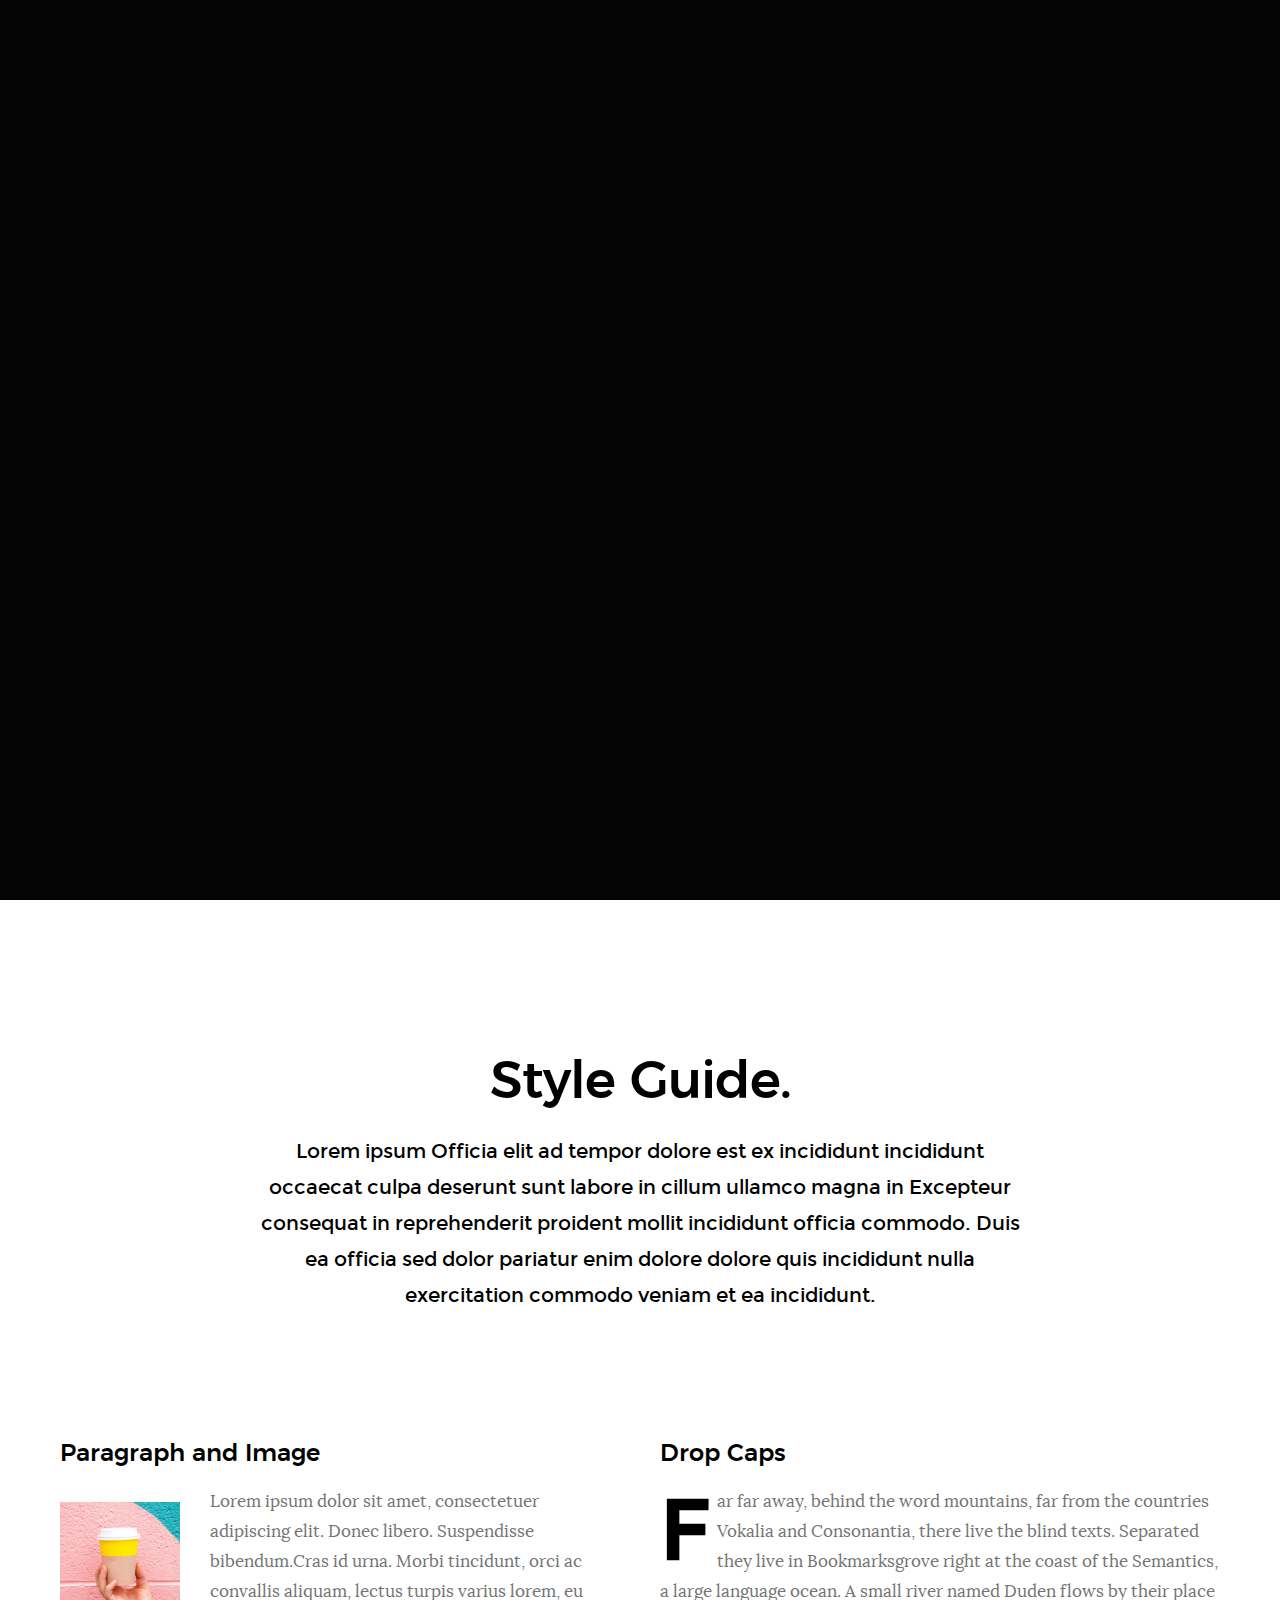
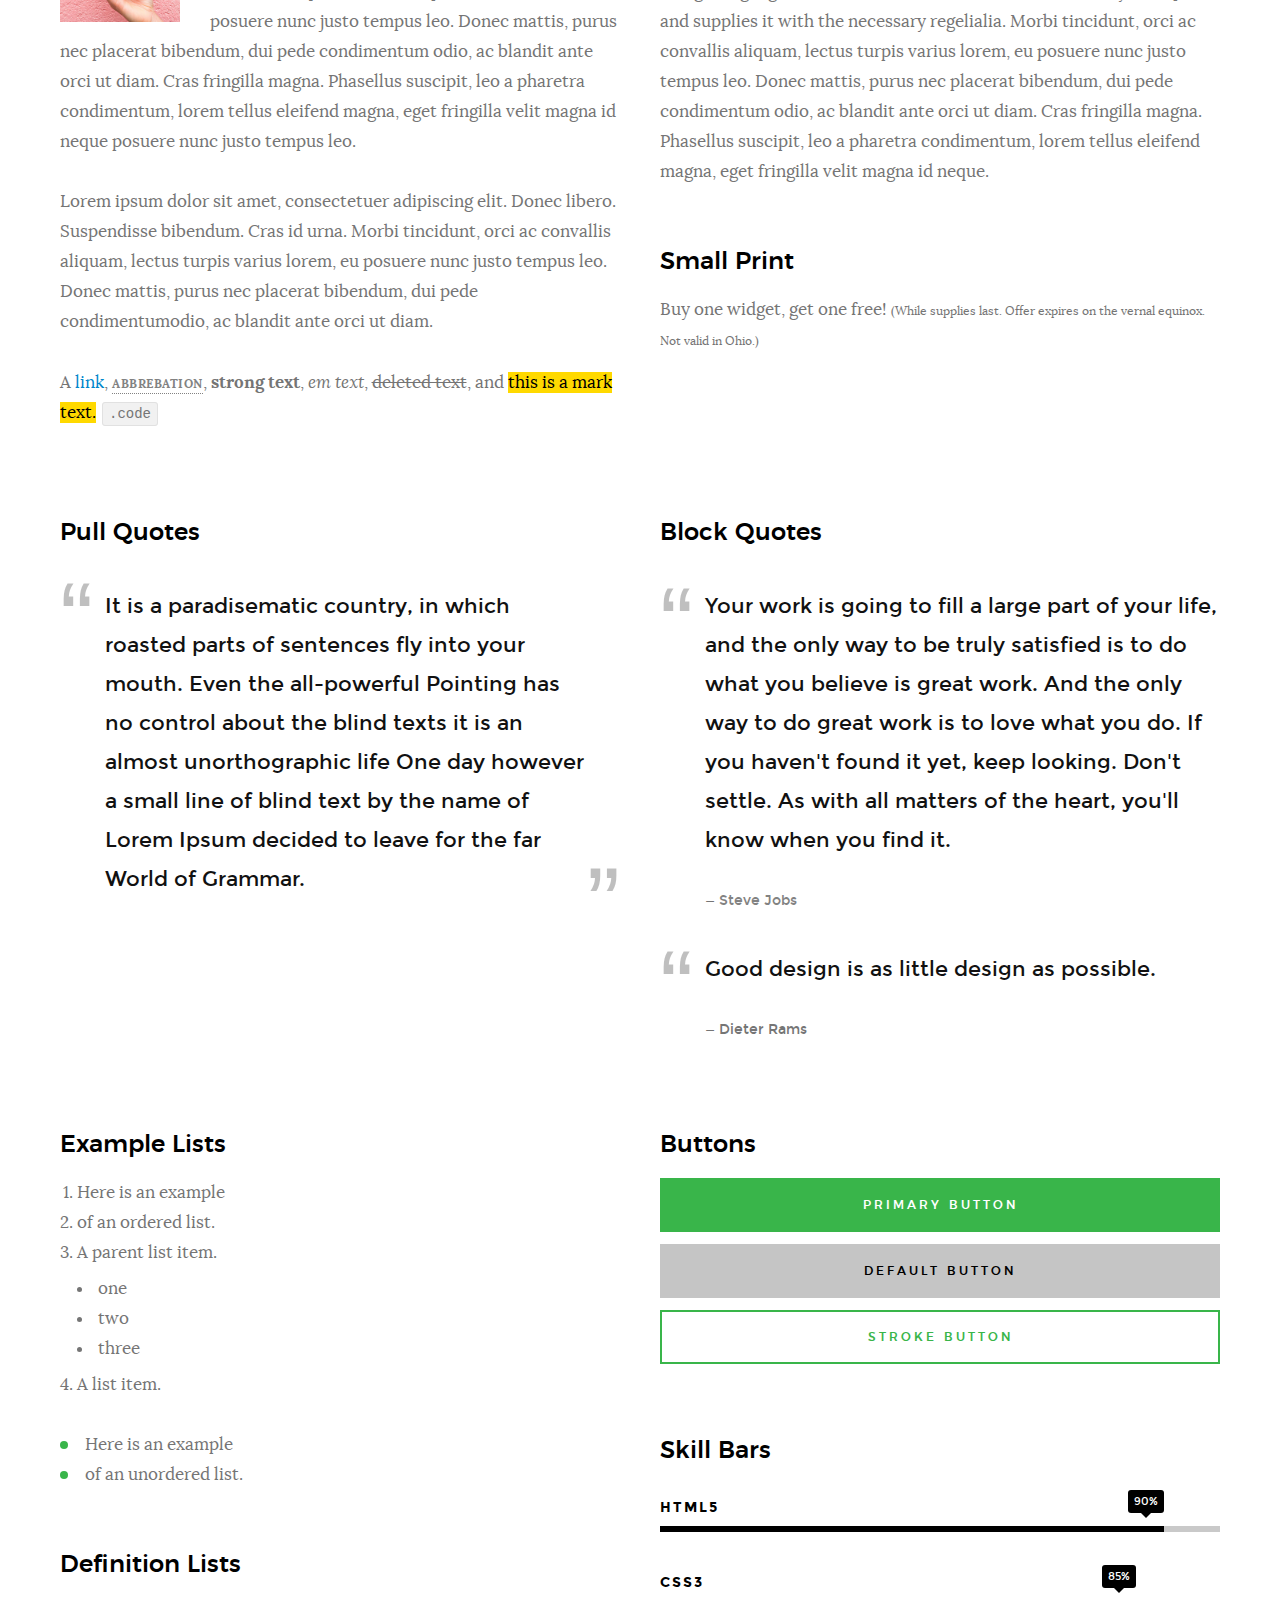
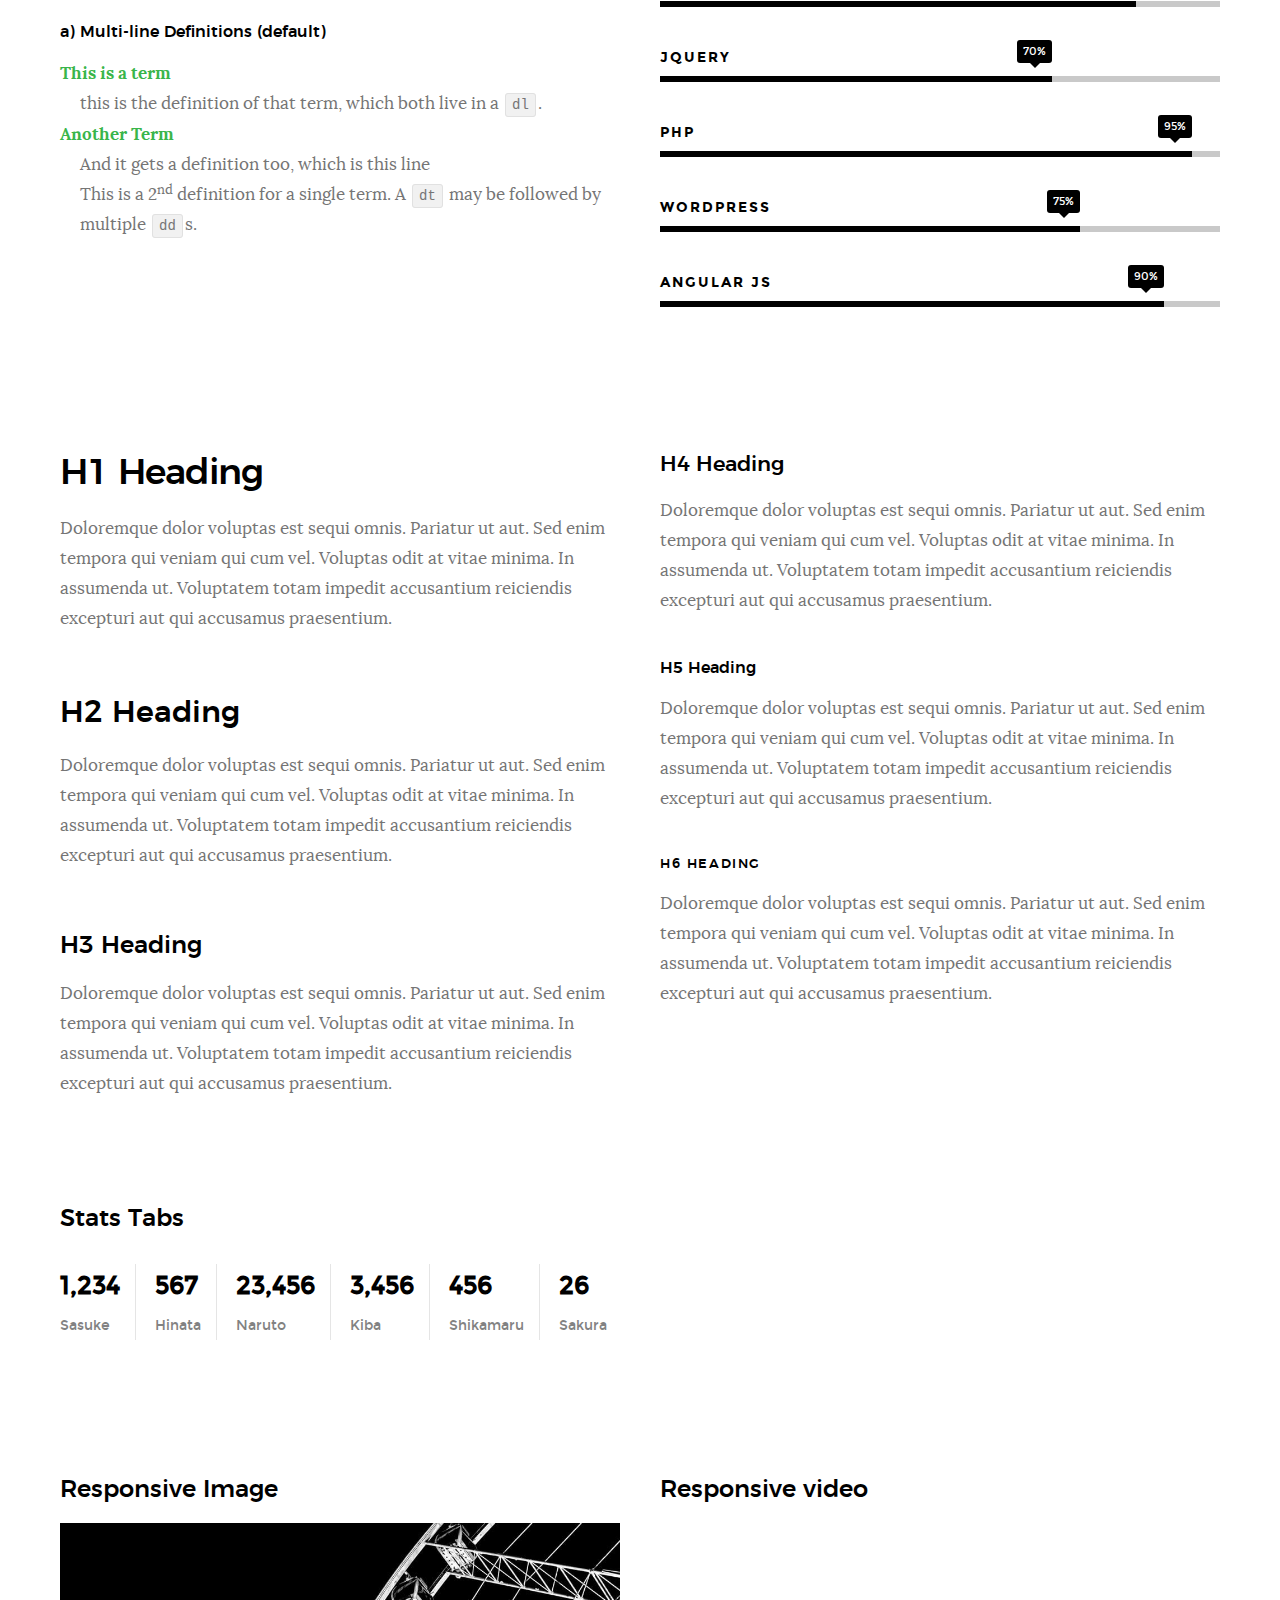
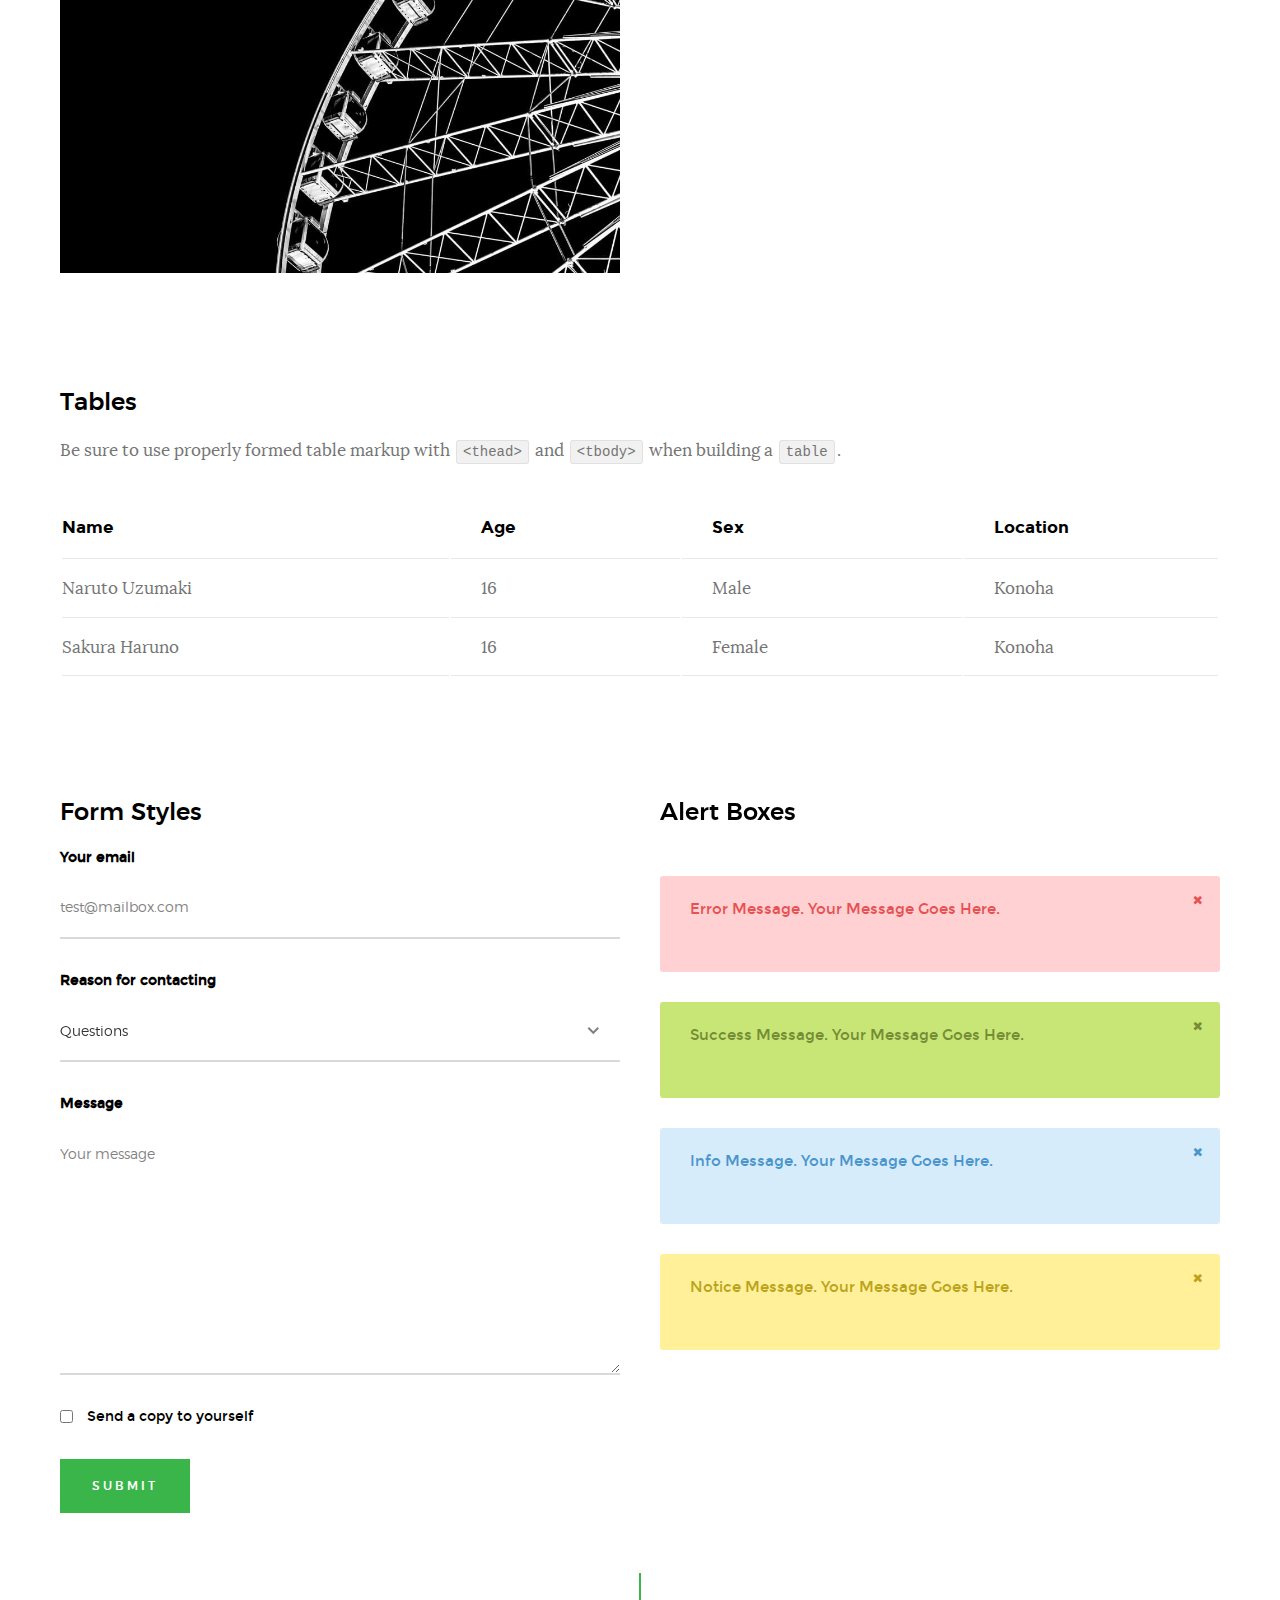
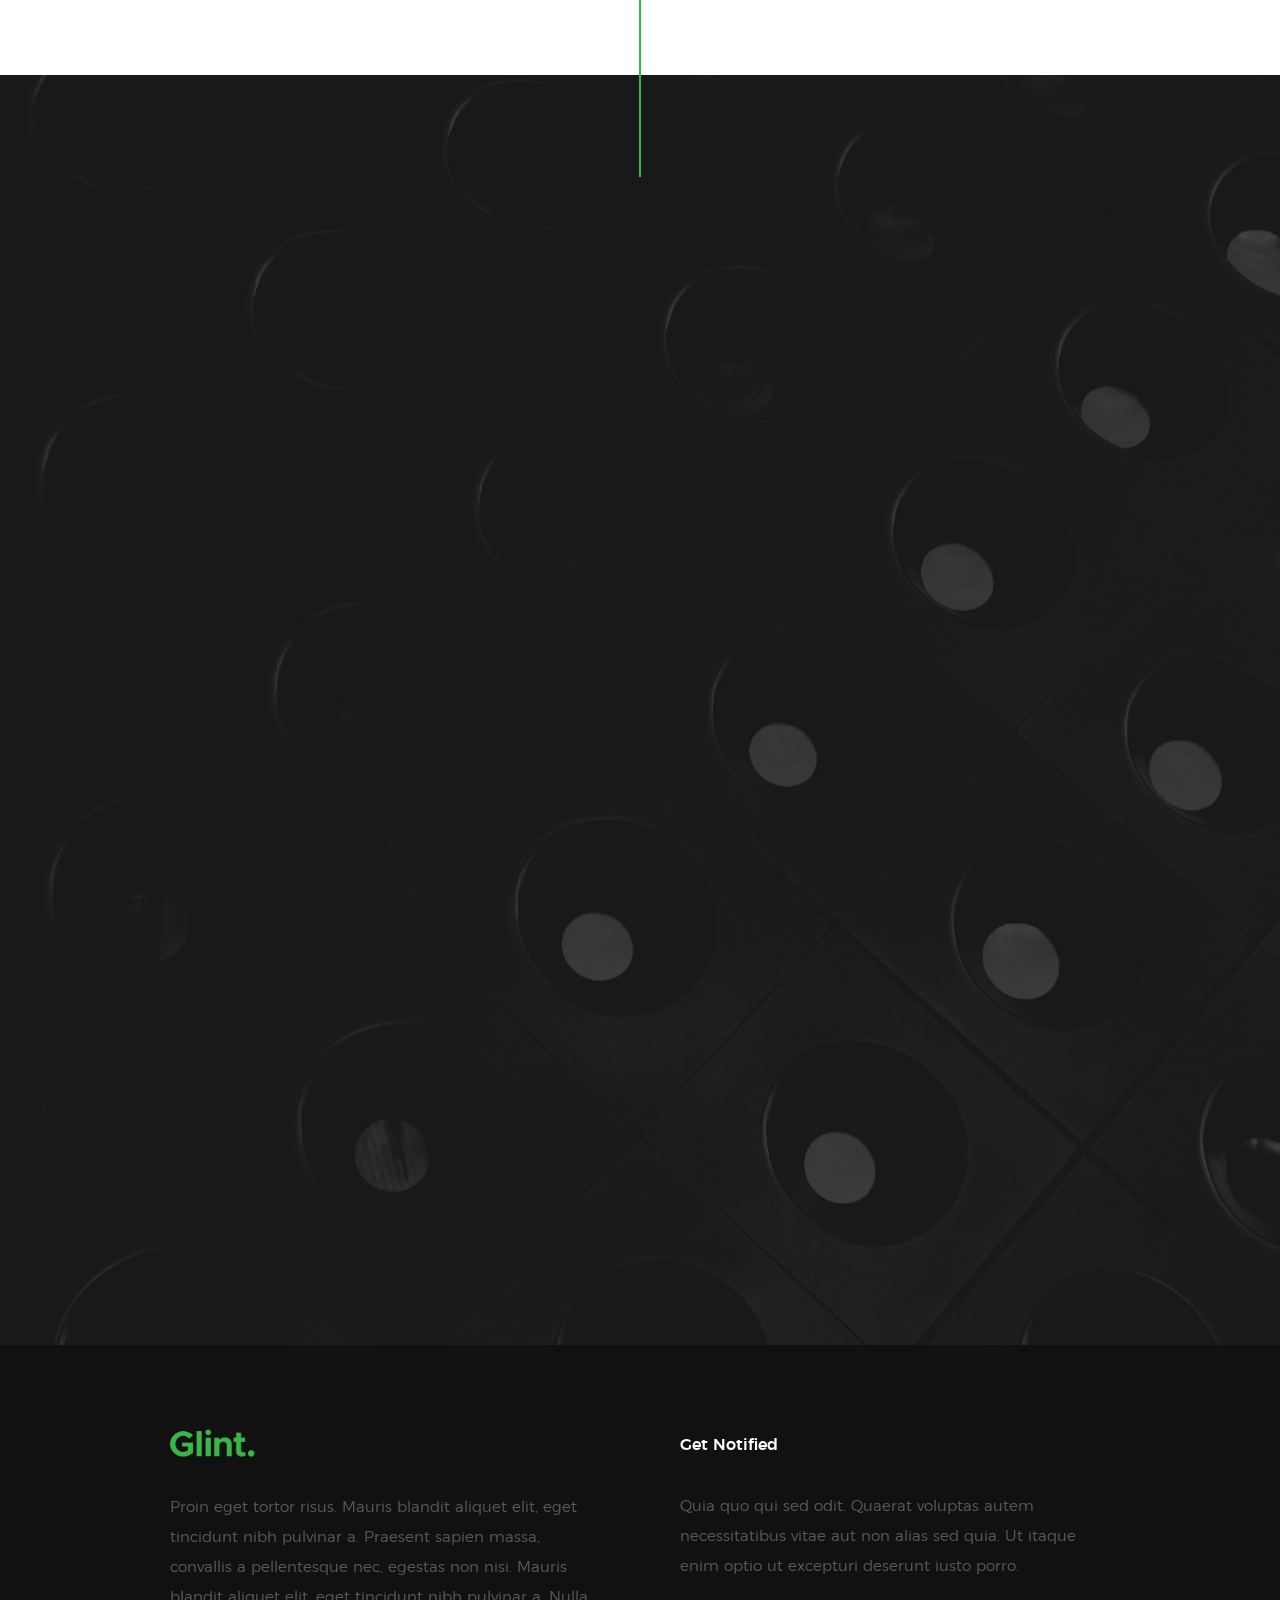
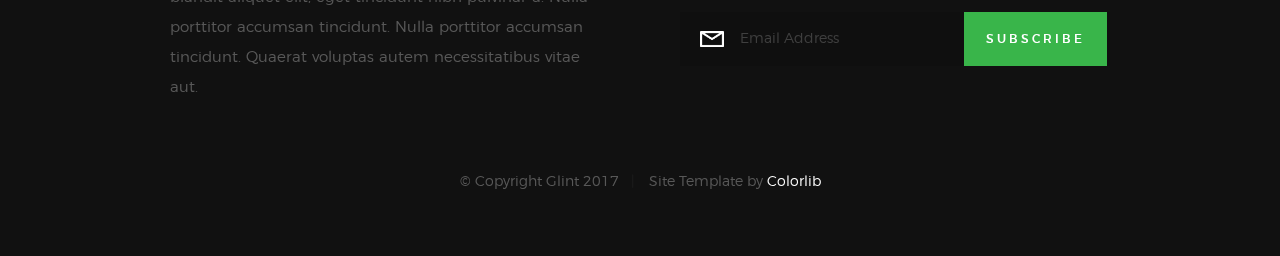
<file: styles.html>
<!DOCTYPE html>
<!--[if lt IE 9 ]><html class="no-js oldie" lang="en"> <![endif]-->
<!--[if IE 9 ]><html class="no-js oldie ie9" lang="en"> <![endif]-->
<!--[if (gte IE 9)|!(IE)]><!-->
<html class="no-js" lang="en">
<!--<![endif]-->

<head>

    <!--- basic page needs
    ================================================== -->
    <meta charset="utf-8">
    <title>Glint - Style Guide</title>
    <meta name="description" content="">
    <meta name="author" content="">

    <!-- mobile specific metas
    ================================================== -->
    <meta name="viewport" content="width=device-width, initial-scale=1">

    <!-- CSS
    ================================================== -->
    <link rel="stylesheet" href="css/base.css">
    <link rel="stylesheet" href="css/vendor.css">
    <link rel="stylesheet" href="css/main.css">

    <style type="text/css" media="screen">
        .s-styles { 
            background: white;
            padding-top: 15rem;
            padding-bottom: 12rem;
        }
     </style> 

    <!-- script
    ================================================== -->
    <script src="js/modernizr.js"></script>
    <script src="js/pace.min.js"></script>

    <!-- favicons
    ================================================== -->
    <link rel="shortcut icon" href="favicon.ico" type="image/x-icon">
    <link rel="icon" href="favicon.ico" type="image/x-icon">

</head>

<body id="top">

    <!-- header
    ================================================== -->
    <header class="s-header">

        <div class="header-logo">
            <a class="site-logo" href="index.html">
                <img src="images/logo.png" alt="Homepage">
            </a>
        </div>

        <nav class="header-nav">

            <a href="#0" class="header-nav__close" title="close"><span>Close</span></a>

            <div class="header-nav__content">
                <h3>Navigation</h3>
                
                <ul class="header-nav__list">
                    <li class="current"><a class="smoothscroll"  href="index.html" title="home">Home</a></li>
                    <li><a href="index.html#about" title="about">About</a></li>
                    <li><a href="index.html#services" title="services">Services</a></li>
                    <li><a href="index.html#works" title="works">Works</a></li>
                    <li><a href="index.html#clients" title="clients">Clients</a></li>
                    <li><a href="#contact" title="contact">Contact</a></li>
                </ul>
    
                <p>Perspiciatis hic praesentium nesciunt. Et neque a dolorum <a href='#0'>voluptatem</a> porro iusto sequi veritatis libero enim. Iusto id suscipit veritatis neque reprehenderit.</p>
    
                <ul class="header-nav__social">
                    <li>
                        <a href="#0"><i class="fa fa-facebook"></i></a>
                    </li>
                    <li>
                        <a href="#0"><i class="fa fa-twitter"></i></a>
                    </li>
                    <li>
                        <a href="#0"><i class="fa fa-instagram"></i></a>
                    </li>
                    <li>
                        <a href="#0"><i class="fa fa-behance"></i></a>
                    </li>
                    <li>
                        <a href="#0"><i class="fa fa-dribbble"></i></a>
                    </li>
                </ul>

            </div> <!-- end header-nav__content -->

        </nav>  <!-- end header-nav -->

        <a class="header-menu-toggle" href="#0">
            <span class="header-menu-text">Menu</span>
            <span class="header-menu-icon"></span>
        </a>

    </header> <!-- end s-header -->


    <!-- home
    ================================================== -->
    <section id="home" class="s-home target-section" data-parallax="scroll" data-image-src="images/hero-bg.jpg" data-natural-width=3000 data-natural-height=2000 data-position-y=center>

        <div class="overlay"></div>
        <div class="shadow-overlay"></div>

        <div class="home-content">

            <div class="row home-content__main">

                <h3>Welcome to Glint</h3>

                <h1>
                    We are a creative group <br>
                    of people who design <br>
                    influential brands and <br>
                    digital experiences.
                </h1>

                <div class="home-content__buttons">
                    <a href="#contact" class="smoothscroll btn btn--stroke">
                        Start a Project
                    </a>
                    <a href="index.html#about" class="smoothscroll btn btn--stroke">
                        More About Us
                    </a>
                </div>

            </div>

            <div class="home-content__scroll">
                <a href="#styles" class="scroll-link smoothscroll">
                    <span>Scroll Down</span>
                </a>
            </div>

            <div class="home-content__line"></div>

        </div> <!-- end home-content -->


        <ul class="home-social">
            <li>
                <a href="#0"><i class="fa fa-facebook" aria-hidden="true"></i><span>Facebook</span></a>
            </li>
            <li>
                <a href="#0"><i class="fa fa-twitter" aria-hidden="true"></i><span>Twiiter</span></a>
            </li>
            <li>
                <a href="#0"><i class="fa fa-instagram" aria-hidden="true"></i><span>Instagram</span></a>
            </li>
            <li>
                <a href="#0"><i class="fa fa-behance" aria-hidden="true"></i><span>Behance</span></a>
            </li>
            <li>
                <a href="#0"><i class="fa fa-dribbble" aria-hidden="true"></i><span>Dribbble</span></a>
            </li>
        </ul> 
        <!-- end home-social -->

    </section> <!-- end s-home -->


    <!-- styles
    ================================================== -->
    <section id="styles" class="s-styles">
        
        <div class="row narrow section-intro add-bottom text-center">

            <div class="col-twelve tab-full">

                <h1 class="display-2">Style Guide.</h1>

                <p class="lead">Lorem ipsum Officia elit ad tempor dolore est ex incididunt incididunt occaecat culpa deserunt sunt labore in cillum ullamco magna in Excepteur consequat in reprehenderit proident mollit incididunt officia commodo.
                Duis ea officia sed dolor pariatur enim dolore dolore quis incididunt nulla exercitation commodo veniam et ea incididunt.</p>

            </div>

        </div>

        <div class="row">

            <div class="col-six tab-full">

                <h3>Paragraph and Image</h3>

                <p><a href="#"><img width="120" height="120" class="pull-left" alt="sample-image" src="images/sample-image.jpg"></a>
                Lorem ipsum dolor sit amet, consectetuer adipiscing elit. Donec libero. Suspendisse bibendum.Cras id urna. Morbi tincidunt, orci ac convallis aliquam, lectus turpis varius lorem, eu posuere nunc justo tempus leo. Donec mattis, purus nec placerat bibendum, dui pede condimentum odio, ac blandit ante orci ut diam. Cras fringilla magna. Phasellus suscipit, leo a pharetra condimentum, lorem tellus eleifend magna, eget fringilla velit magna id neque posuere nunc justo tempus leo. </p>

                <p>
                Lorem ipsum dolor sit amet, consectetuer adipiscing elit. Donec libero. Suspendisse bibendum. Cras id urna. Morbi tincidunt, orci ac convallis aliquam, lectus turpis varius lorem, eu posuere nunc justo tempus leo. Donec mattis, purus nec placerat bibendum, dui pede condimentumodio, ac blandit ante orci ut diam.	
                </p>

                <p>A <a href="#">link</a>,
                <abbr title="this really isn't a very good description">abbrebation</abbr>,
                <strong>strong text</strong>,
                <em>em text</em>,
                <del>deleted text</del>, and
                <mark>this is a mark text.</mark>
                <code>.code</code>
                </p>

            </div>

            <div class="col-six tab-full">

                <h3>Drop Caps</h3>

                <p class="drop-cap">Far far away, behind the word mountains, far from the countries Vokalia and Consonantia,
                there live the blind texts. Separated they live in Bookmarksgrove right at the coast of the
                Semantics, a large language ocean. A small river named Duden flows by their place and supplies it with the necessary regelialia. Morbi tincidunt, orci ac convallis aliquam, lectus turpis varius lorem, eu	posuere nunc justo tempus leo. Donec mattis, purus nec placerat bibendum, dui pede condimentum odio, ac blandit ante orci ut diam. Cras fringilla magna. Phasellus suscipit, leo a pharetra condimentum, lorem tellus eleifend magna, eget fringilla velit magna id neque.
                </p>

                <h3>Small Print</h3>

                <p>Buy one widget, get one free!
                <small>(While supplies last. Offer expires on the vernal equinox. Not valid in Ohio.)</small>
                </p>

            </div>

        </div> <!-- end row -->

        <div class="row">

            <div class="col-six tab-full">

                <h3>Pull Quotes</h3>

                <aside class="pull-quote">
                    <blockquote>
                    <p>It is a paradisematic country, in which roasted parts of
                    sentences fly into your mouth. Even the all-powerful Pointing has no control about the blind
                    texts it is an almost unorthographic life One day however a small line of blind text by the name
                    of Lorem Ipsum decided to leave for the far World of Grammar.</p>
                    </blockquote>
                </aside>

            </div>

            <div class="col-six tab-full">

                <h3>Block Quotes</h3>

                <blockquote cite="http://where-i-got-my-info-from.com">
                <p>Your work is going to fill a large part of your life, and the only way to be truly satisfied is
                to do what you believe is great work. And the only way to do great work is to love what you do.
                If you haven't found it yet, keep looking. Don't settle. As with all matters of the heart, you'll know when you find it.
                </p>
                <cite>
                    <a href="#">Steve Jobs</a>
                </cite>
                </blockquote>

                <blockquote>
                <p>Good design is as little design as possible.</p>
                <cite>Dieter Rams</cite>
                </blockquote>

            </div>

        </div> <!-- end row -->


        <div class="row half-bottom">

            <div class="col-six tab-full">

                <h3>Example Lists</h3>

                <ol>
                    <li>Here is an example</li>
                    <li>of an ordered list.</li>
                    <li>A parent list item.
                        <ul>
                            <li>one</li>
                            <li>two</li>
                            <li>three</li>
                        </ul>
                        </li>
                        <li>A list item.</li>
                    </ol>

                <ul class="disc">
                    <li>Here is an example</li>
                    <li>of an unordered list.</li>
                </ul>

                <h3>Definition Lists</h3>

                <h5>a) Multi-line Definitions (default) </h5>

                <dl>
                    <dt><strong>This is a term</strong></dt>
                        <dd>this is the definition of that term, which both live in a <code>dl</code>.</dd>
                    <dt><strong>Another Term</strong></dt>
                        <dd>And it gets a definition too, which is this line</dd>
                        <dd>This is a 2<sup>nd</sup> definition for a single term. A <code>dt</code> may be followed by multiple <code>dd</code>s.</dd>
                </dl>

            </div>

            <div class="col-six tab-full">

                <h3>Buttons</h3>

                <p>
                    <a class="btn btn--primary full-width" href="#0">Primary Button</a>
                    <a class="btn full-width" href="#0">Default Button</a>
                    <a class="btn btn--stroke full-width" href="#0">Stroke Button</a>
                </p>

                <h3>Skill Bars</h3>
                
                <ul class="skill-bars">
                    <li>
                    <div class="progress percent90"><span>90%</span></div>
                    <strong>HTML5</strong>
                    </li>
                    <li>
                    <div class="progress percent85"><span>85%</span></div>
                    <strong>CSS3</strong>
                    </li>
                    <li>
                    <div class="progress percent70"><span>70%</span></div>
                    <strong>JQuery</strong>
                    </li>
                    <li>
                    <div class="progress percent95"><span>95%</span></div>
                    <strong>PHP</strong>
                    </li>
                    <li>
                    <div class="progress percent75"><span>75%</span></div>
                    <strong>Wordpress</strong>
                    </li>
                    <li>
                    <div class="progress percent90"><span>90%</span></div>
                    <strong>Angular JS</strong>
                    </li>
                </ul>

            </div>

        </div> <!-- end row -->

        <div class="row half-bottom">

            <div class="col-six tab-full">
                    
                <h1>H1 Heading</h1>
                <p>Doloremque dolor voluptas est sequi omnis. Pariatur ut aut. Sed enim tempora qui veniam qui cum vel. 
                Voluptas odit at vitae minima. In assumenda ut. Voluptatem totam impedit accusantium reiciendis excepturi aut qui accusamus praesentium.</p>

                <h2>H2 Heading</h2>
                <p>Doloremque dolor voluptas est sequi omnis. Pariatur ut aut. Sed enim tempora qui veniam qui cum vel. 
                Voluptas odit at vitae minima. In assumenda ut. Voluptatem totam impedit accusantium reiciendis excepturi aut qui accusamus praesentium.</p>

                <h3>H3 Heading</h3>
                <p>Doloremque dolor voluptas est sequi omnis. Pariatur ut aut. Sed enim tempora qui veniam qui cum vel. 
                Voluptas odit at vitae minima. In assumenda ut. Voluptatem totam impedit accusantium reiciendis excepturi aut qui accusamus praesentium.</p>

            </div>

            <div class="col-six tab-full">
                    
                <h4>H4 Heading</h4>
                <p>Doloremque dolor voluptas est sequi omnis. Pariatur ut aut. Sed enim tempora qui veniam qui cum vel. 
                Voluptas odit at vitae minima. In assumenda ut. Voluptatem totam impedit accusantium reiciendis excepturi aut qui accusamus praesentium.</p>

                <h5>H5 Heading</h5>
                <p>Doloremque dolor voluptas est sequi omnis. Pariatur ut aut. Sed enim tempora qui veniam qui cum vel. 
                Voluptas odit at vitae minima. In assumenda ut. Voluptatem totam impedit accusantium reiciendis excepturi aut qui accusamus praesentium.</p>

                <h6>H6 Heading</h6>
                <p>Doloremque dolor voluptas est sequi omnis. Pariatur ut aut. Sed enim tempora qui veniam qui cum vel. 
                Voluptas odit at vitae minima. In assumenda ut. Voluptatem totam impedit accusantium reiciendis excepturi aut qui accusamus praesentium.</p>

            </div>

        </div>


        <div class="row half-bottom">

            <div class="col-twelve">

                    <h3>Stats Tabs</h3>

                <ul class="stats-tabs">
                    <li><a href="#">1,234 <em>Sasuke</em></a></li>
                    <li><a href="#">567 <em>Hinata</em></a></li>
                    <li><a href="#">23,456 <em>Naruto</em></a></li>
                    <li><a href="#">3,456 <em>Kiba</em></a></li>
                    <li><a href="#">456 <em>Shikamaru</em></a></li>
                    <li><a href="#">26 <em>Sakura</em></a></li>
                    </ul>

            </div>

        </div> <!-- end row -->


        <div class="row half-bottom">

            <div class="col-six tab-full">

                <h3>Responsive Image</h3>
                <p><img src="images/wheel-500.jpg" 
                    srcset="images/wheel-1000.jpg 1000w, 
                    images/wheel-500.jpg 500w" 
                    sizes="(max-width: 1000px) 100vw, 1000px" alt=""></p>

            </div>

            <div class="col-six tab-full">

                <h3>Responsive video</h3>

                <div class="video-container">
                <iframe src="https://player.vimeo.com/video/14592941?title=0&amp;byline=0&amp;portrait=0&amp;color=F64B39" width="500" height="281" frameborder="0" webkitallowfullscreen mozallowfullscreen allowfullscreen></iframe> 
                </div>

            </div>
            
        </div> <!-- end row -->


        <div class="row add-bottom">

            <div class="col-twelve">

                <h3>Tables</h3>
                <p>Be sure to use properly formed table markup with <code>&lt;thead&gt;</code> and <code>&lt;tbody&gt;</code> when building a <code>table</code>.</p>

                <div class="table-responsive">

                    <table>
                            <thead>
                            <tr>
                                <th>Name</th>
                                <th>Age</th>
                                <th>Sex</th>
                                <th>Location</th>
                            </tr>
                            </thead>
                            <tbody>
                            <tr>
                                <td>Naruto Uzumaki</td>
                                <td>16</td>
                                <td>Male</td>
                                <td>Konoha</td>
                            </tr>
                            <tr>
                                <td>Sakura Haruno</td>
                                <td>16</td>
                                <td>Female</td>
                                <td>Konoha</td>
                            </tr>
                            </tbody>
                    </table>

                </div>

            </div>
            
        </div> <!-- end row -->
    

        <div class="row">

            <div class="col-six tab-full">

                <h3>Form Styles</h3>

                <form>
                        <div>
                            <label for="sampleInput">Your email</label>
                            <input class="full-width" type="email" placeholder="test@mailbox.com" id="sampleInput">
                    </div>
                    <div>
                            <label for="sampleRecipientInput">Reason for contacting</label>
                            <div class="cl-custom-select">
                                <select class="full-width" id="sampleRecipientInput">
                                    <option value="Option 1">Questions</option>
                                    <option value="Option 2">Report</option>
                                    <option value="Option 3">Others</option>
                                </select>
                            </div>
                    </div>
                    
                        <label for="exampleMessage">Message</label>
                        <textarea class="full-width" placeholder="Your message" id="exampleMessage"></textarea>

                        <label class="add-bottom">
                            <input type="checkbox">
                            <span class="label-text">Send a copy to yourself</span>
                        </label>
                    
                        <input class="btn--primary" type="submit" value="Submit">

                </form>

            </div>

            <div class="col-six tab-full">

                <h3>Alert Boxes</h3>

                <br>
                
                <div class="alert-box alert-box--error hideit">
                    <p>Error Message. Your Message Goes Here.</p>
                    <i class="fa fa-times alert-box__close" aria-hidden="true"></i>
                </div><!-- /error -->
                        
                <div class="alert-box alert-box--success hideit">
                    <p>Success Message. Your Message Goes Here.</p>
                    <i class="fa fa-times alert-box__close" aria-hidden="true"></i>
                </div><!-- /success -->
                        
                <div class="alert-box alert-box--info hideit">
                    <p>Info Message. Your Message Goes Here.</p>
                    <i class="fa fa-times alert-box__close" aria-hidden="true"></i>
                </div><!-- /info -->
                        
                <div class="alert-box alert-box--notice hideit">
                    <p>Notice Message. Your Message Goes Here.</p>
                    <i class="fa fa-times alert-box__close" aria-hidden="true"></i>
                </div><!-- /notice -->
            
            </div>

        </div> <!-- end row -->

    </section> <!-- end styles -->


    <!-- contact
    ================================================== -->
    <section id="contact" class="s-contact">

        <div class="overlay"></div>
        <div class="contact__line"></div>

        <div class="row section-header" data-aos="fade-up">
            <div class="col-full">
                <h3 class="subhead">Contact Us</h3>
                <h1 class="display-2 display-2--light">Reach out for a new project or just say hello</h1>
            </div>
        </div>

        <div class="row contact-content" data-aos="fade-up">
            
            <div class="contact-primary">

                <h3 class="h6">Send Us A Message</h3>

                <form name="contactForm" id="contactForm" method="post" action="" novalidate="novalidate">
                    <fieldset>
    
                    <div class="form-field">
                        <input name="contactName" type="text" id="contactName" placeholder="Your Name" value="" minlength="2" required="" aria-required="true" class="full-width">
                    </div>
                    <div class="form-field">
                        <input name="contactEmail" type="email" id="contactEmail" placeholder="Your Email" value="" required="" aria-required="true" class="full-width">
                    </div>
                    <div class="form-field">
                        <input name="contactSubject" type="text" id="contactSubject" placeholder="Subject" value="" class="full-width">
                    </div>
                    <div class="form-field">
                        <textarea name="contactMessage" id="contactMessage" placeholder="Your Message" rows="10" cols="50" required="" aria-required="true" class="full-width"></textarea>
                    </div>
                    <div class="form-field">
                        <button class="full-width btn--primary">Submit</button>
                        <div class="submit-loader">
                            <div class="text-loader">Sending...</div>
                            <div class="s-loader">
                                <div class="bounce1"></div>
                                <div class="bounce2"></div>
                                <div class="bounce3"></div>
                            </div>
                        </div>
                    </div>
    
                    </fieldset>
                </form>

                <!-- contact-warning -->
                <div class="message-warning">
                    Something went wrong. Please try again.
                </div> 
            
                <!-- contact-success -->
                <div class="message-success">
                    Your message was sent, thank you!<br>
                </div>

            </div> <!-- end contact-primary -->

            <div class="contact-secondary">
                <div class="contact-info">

                    <h3 class="h6 hide-on-fullwidth">Contact Info</h3>

                    <div class="cinfo">
                        <h5>Where to Find Us</h5>
                        <p>
                            1600 Amphitheatre Parkway<br>
                            Mountain View, CA<br>
                            94043 US
                        </p>
                    </div>

                    <div class="cinfo">
                        <h5>Email Us At</h5>
                        <p>
                            contact@glintsite.com<br>
                            info@glintsite.com
                        </p>
                    </div>

                    <div class="cinfo">
                        <h5>Call Us At</h5>
                        <p>
                            Phone: (+63) 555 1212<br>
                            Mobile: (+63) 555 0100<br>
                            Fax: (+63) 555 0101
                        </p>
                    </div>

                    <ul class="contact-social">
                        <li>
                            <a href="#"><i class="fa fa-facebook" aria-hidden="true"></i></a>
                        </li>
                        <li>
                            <a href="#"><i class="fa fa-twitter" aria-hidden="true"></i></a>
                        </li>
                        <li>
                            <a href="#"><i class="fa fa-instagram" aria-hidden="true"></i></a>
                        </li>
                        <li>
                            <a href="#"><i class="fa fa-behance" aria-hidden="true"></i></a>
                        </li>
                        <li>
                            <a href="#"><i class="fa fa-dribbble" aria-hidden="true"></i></a>
                        </li>
                    </ul> <!-- end contact-social -->

                </div> <!-- end contact-info -->
            </div> <!-- end contact-secondary -->

        </div> <!-- end contact-content -->

    </section> <!-- end s-contact -->


    <!-- footer
    ================================================== -->
    <footer>

        <div class="row footer-main">

            <div class="col-six tab-full left footer-desc">

                <div class="footer-logo"></div>
                Proin eget tortor risus. Mauris blandit aliquet elit, eget tincidunt nibh pulvinar a. Praesent sapien massa, convallis a pellentesque nec, egestas non nisi. Mauris blandit aliquet elit, eget tincidunt nibh pulvinar a. Nulla porttitor accumsan tincidunt. Nulla porttitor accumsan tincidunt. Quaerat voluptas autem necessitatibus vitae aut.

            </div>

            <div class="col-six tab-full right footer-subscribe">

                <h4>Get Notified</h4>
                <p>Quia quo qui sed odit. Quaerat voluptas autem necessitatibus vitae aut non alias sed quia. Ut itaque enim optio ut excepturi deserunt iusto porro.</p>

                <div class="subscribe-form">
                    <form id="mc-form" class="group" novalidate="true">
                        <input type="email" value="" name="EMAIL" class="email" id="mc-email" placeholder="Email Address" required="">
                        <input type="submit" name="subscribe" value="Subscribe">
                        <label for="mc-email" class="subscribe-message"></label>
                    </form>
                </div>

            </div>

        </div> <!-- end footer-main -->

        <div class="row footer-bottom">

            <div class="col-twelve">
                <div class="copyright">
                    <span>© Copyright Glint 2017</span> 
                    <span>Site Template by <a href="https://www.colorlib.com/">Colorlib</a></span>	
                </div>

                <div class="go-top">
                    <a class="smoothscroll" title="Back to Top" href="#top"><i class="icon-arrow-up" aria-hidden="true"></i></a>
                </div>
            </div>

        </div> <!-- end footer-bottom -->

    </footer> <!-- end footer -->


    <!-- photoswipe background
    ================================================== -->
    <div aria-hidden="true" class="pswp" role="dialog" tabindex="-1">

        <div class="pswp__bg"></div>
        <div class="pswp__scroll-wrap">

            <div class="pswp__container">
                <div class="pswp__item"></div>
                <div class="pswp__item"></div>
                <div class="pswp__item"></div>
            </div>

            <div class="pswp__ui pswp__ui--hidden">
                <div class="pswp__top-bar">
                    <div class="pswp__counter"></div><button class="pswp__button pswp__button--close" title="Close (Esc)"></button> <button class="pswp__button pswp__button--share" title=
                    "Share"></button> <button class="pswp__button pswp__button--fs" title="Toggle fullscreen"></button> <button class="pswp__button pswp__button--zoom" title=
                    "Zoom in/out"></button>
                    <div class="pswp__preloader">
                        <div class="pswp__preloader__icn">
                            <div class="pswp__preloader__cut">
                                <div class="pswp__preloader__donut"></div>
                            </div>
                        </div>
                    </div>
                </div>
                <div class="pswp__share-modal pswp__share-modal--hidden pswp__single-tap">
                    <div class="pswp__share-tooltip"></div>
                </div><button class="pswp__button pswp__button--arrow--left" title="Previous (arrow left)"></button> <button class="pswp__button pswp__button--arrow--right" title=
                "Next (arrow right)"></button>
                <div class="pswp__caption">
                    <div class="pswp__caption__center"></div>
                </div>
            </div>

        </div>

    </div> <!-- end photoSwipe background -->


    <!-- preloader
    ================================================== -->
    <div id="preloader">
        <div id="loader">
            <div class="line-scale-pulse-out">
                <div></div>
                <div></div>
                <div></div>
                <div></div>
                <div></div>
            </div>
        </div>
    </div>


    <!-- Java Script
    ================================================== -->
    <script src="js/jquery-3.2.1.min.js"></script>
    <script src="js/plugins.js"></script>
    <script src="js/main.js"></script>

</body>

</html>
</file>
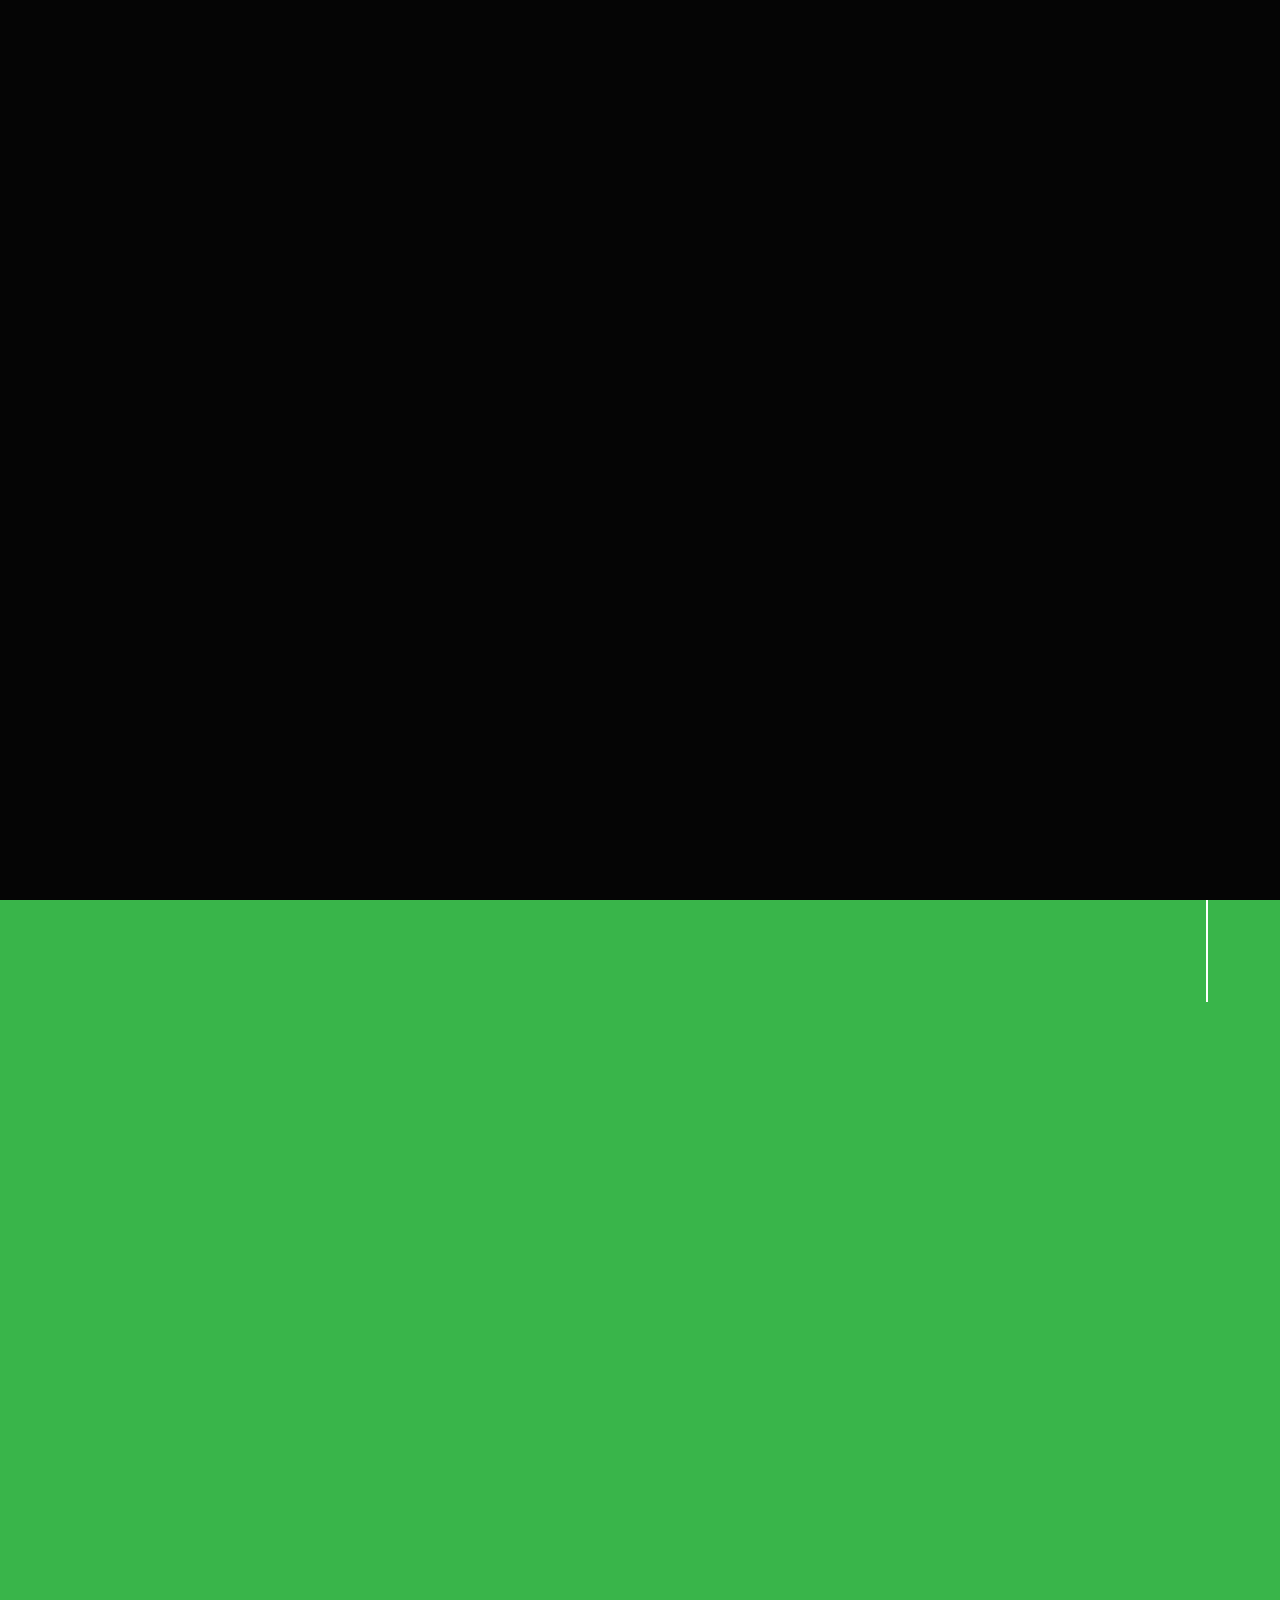
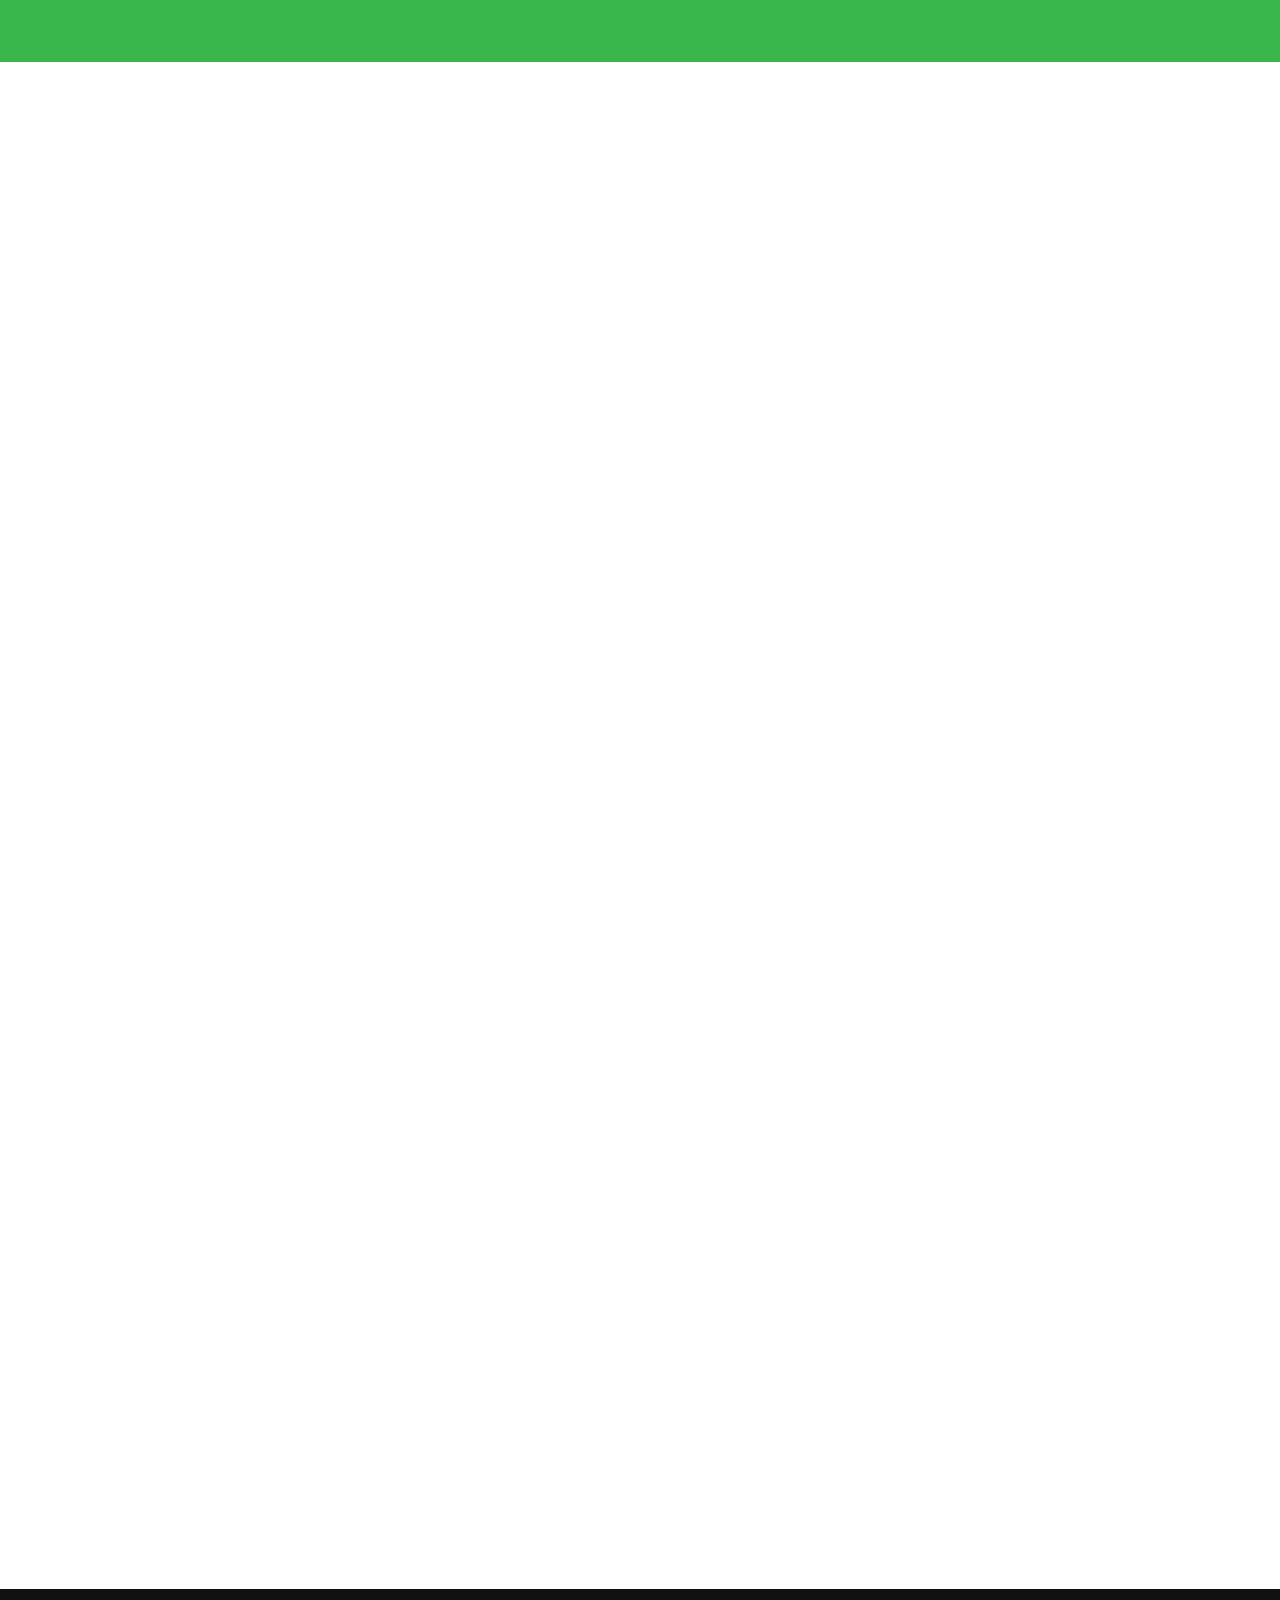
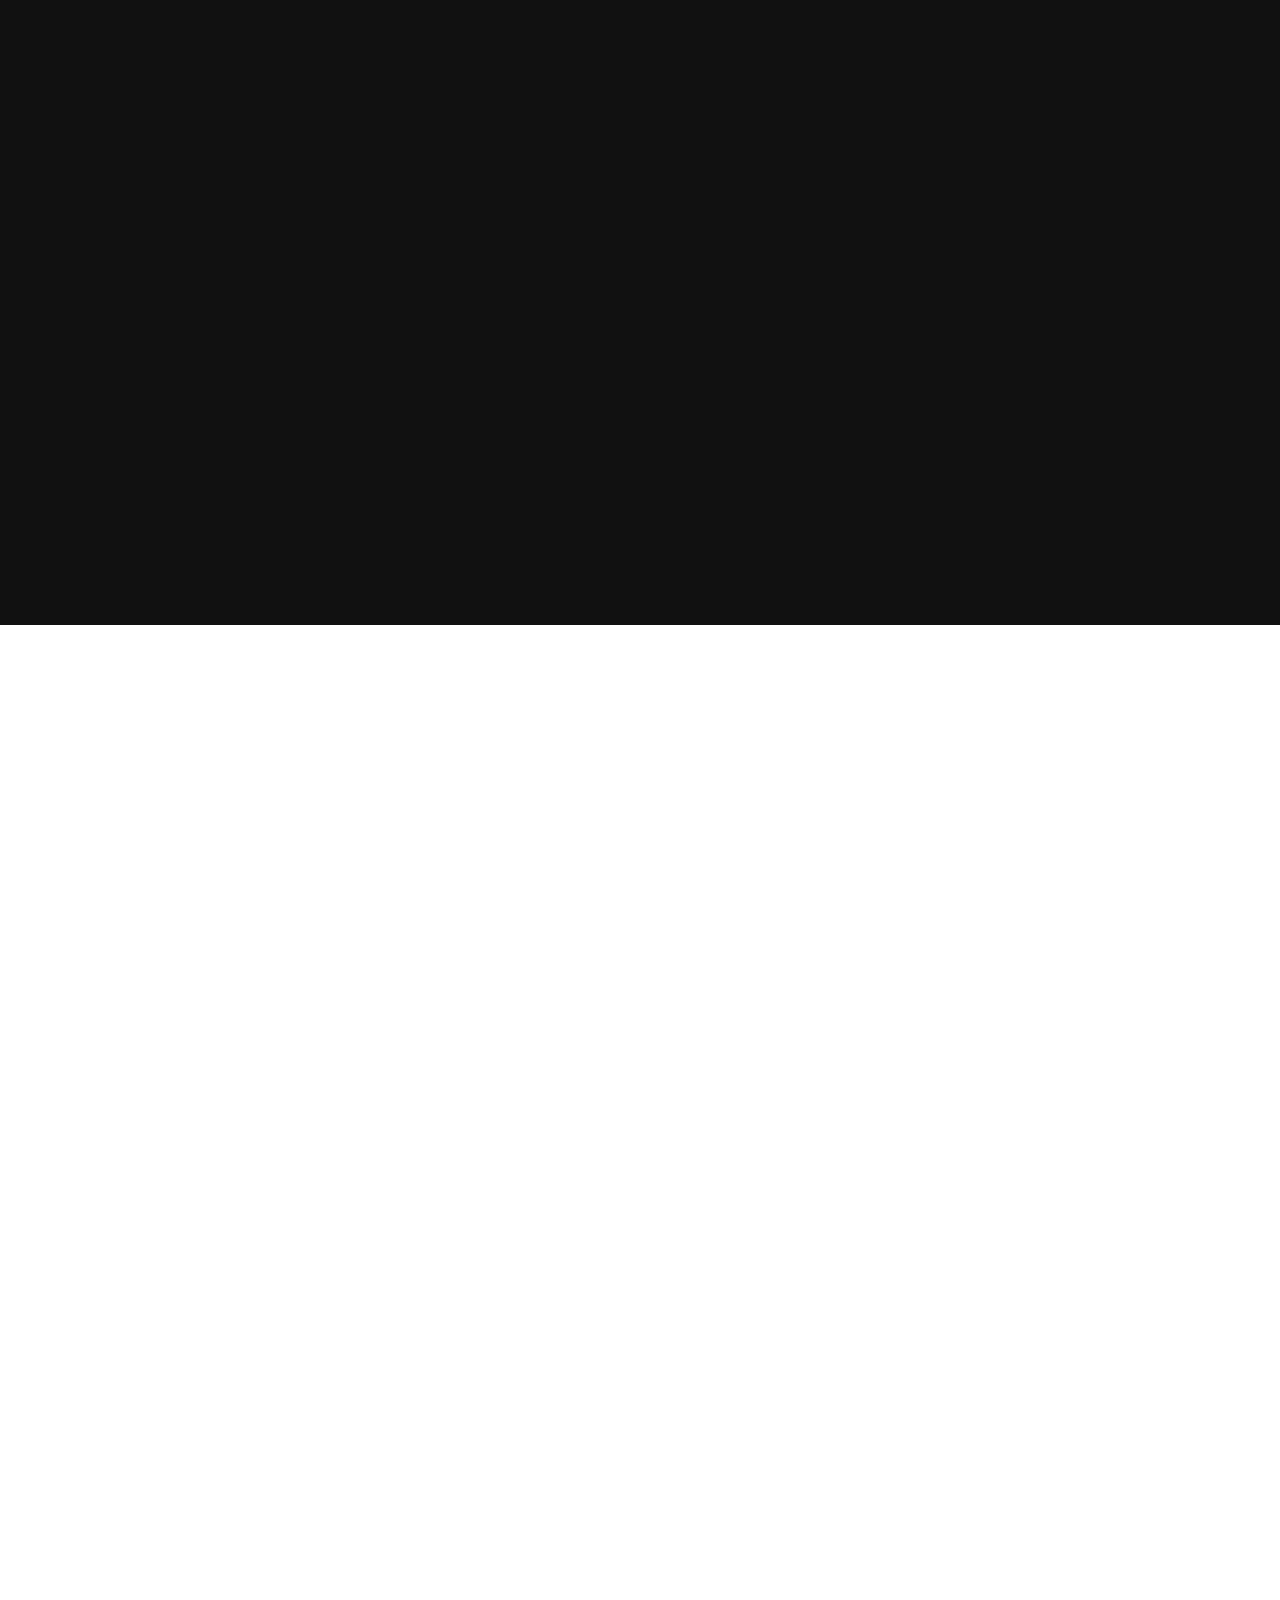
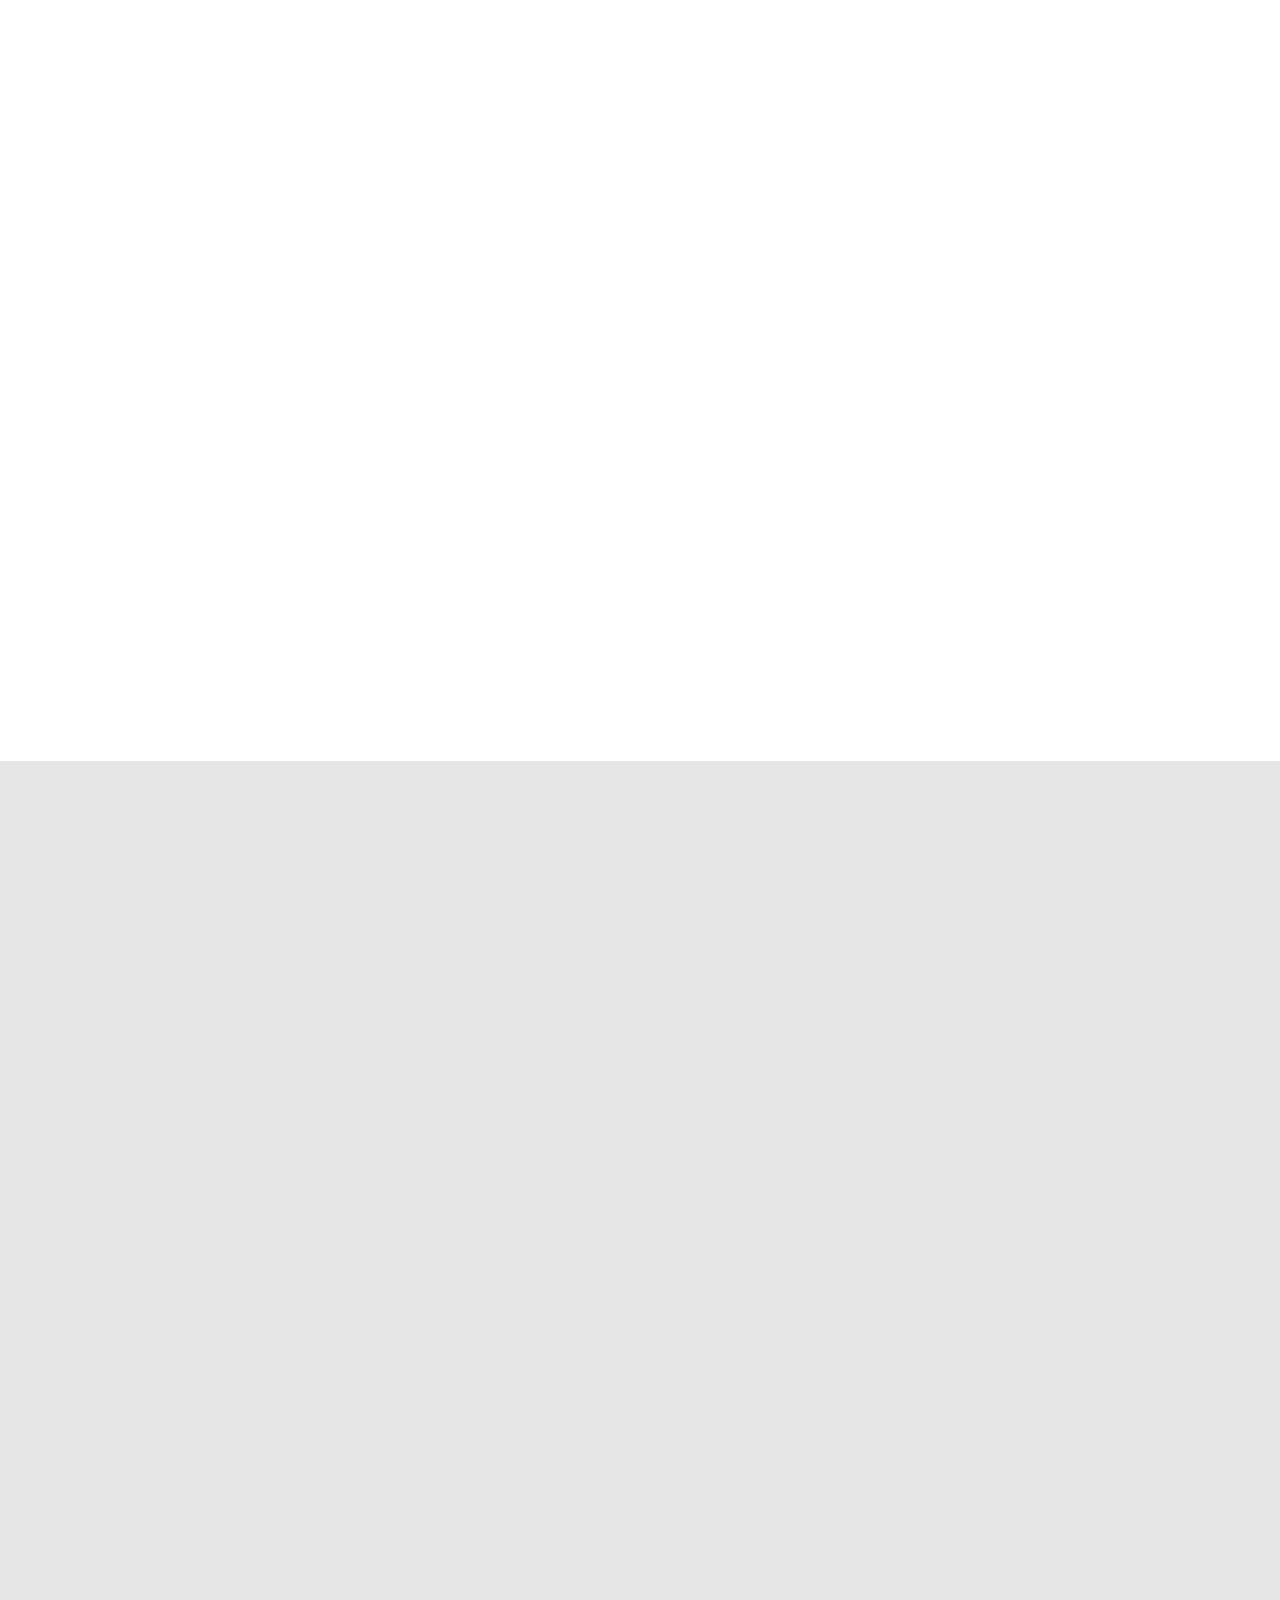
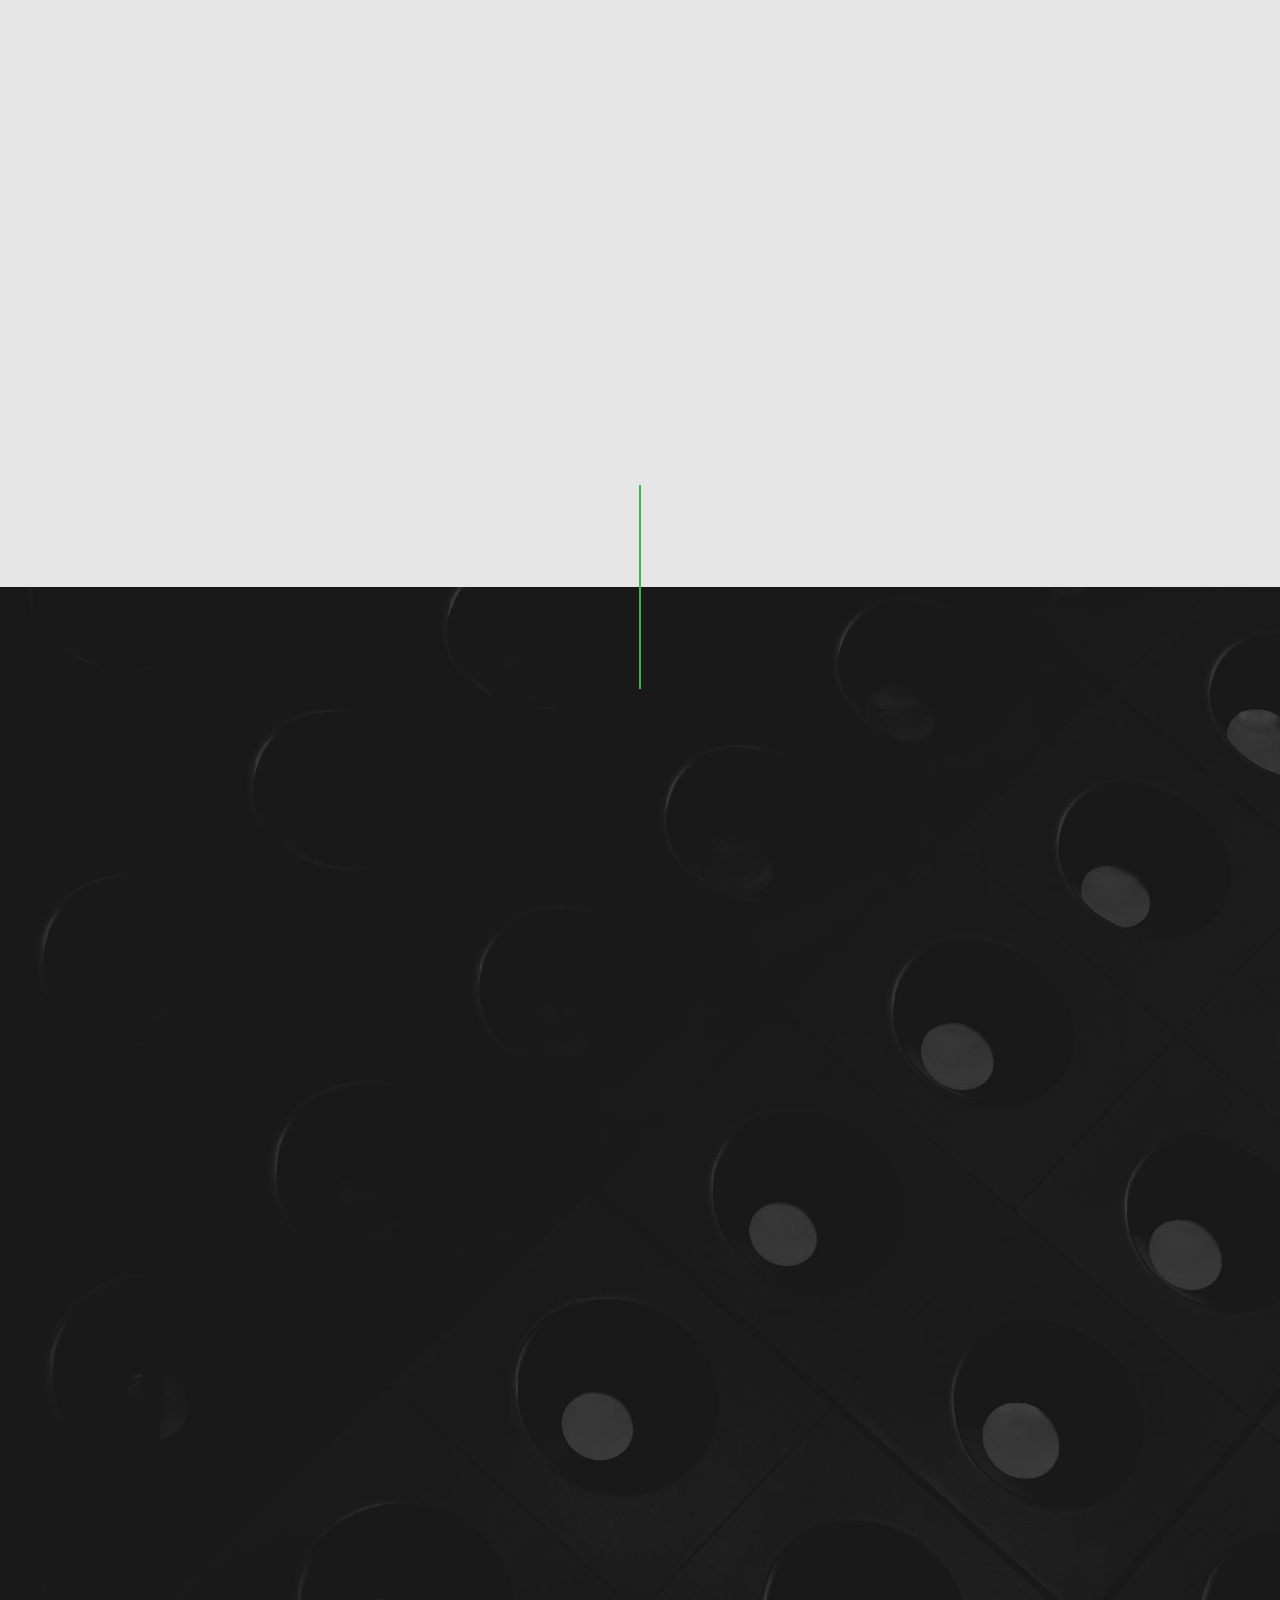
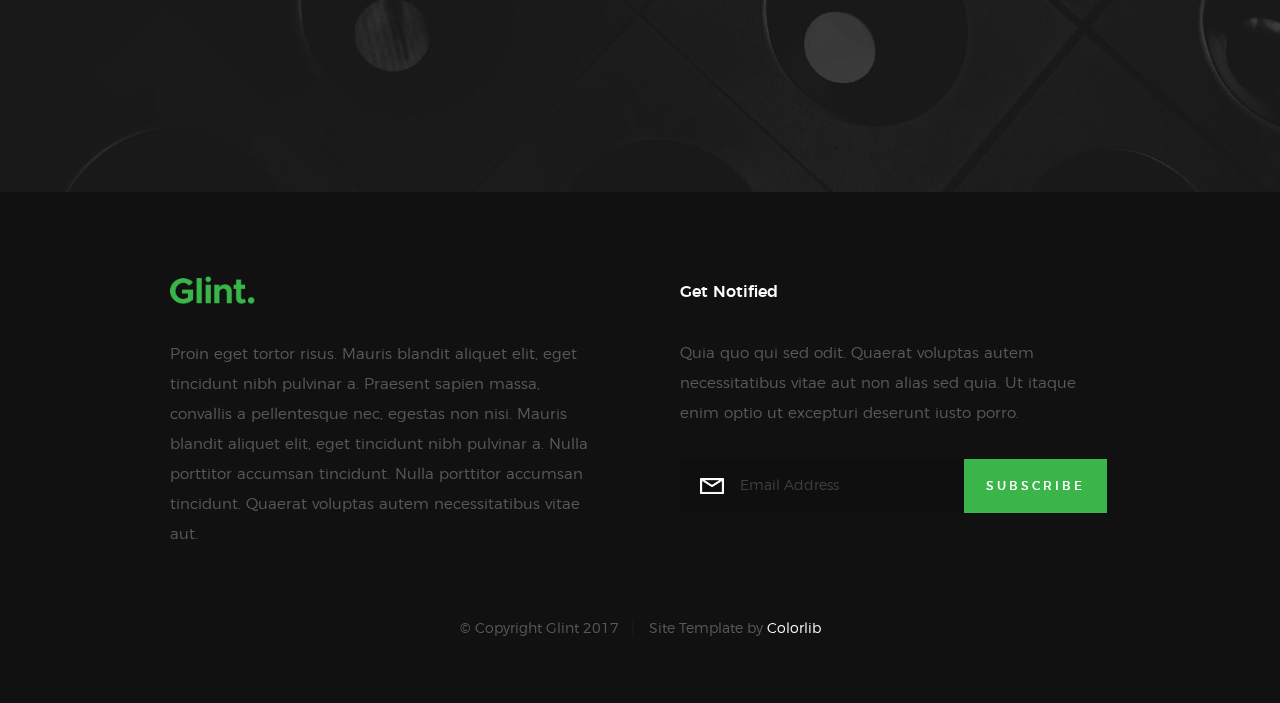
<file: tales.html>
<!DOCTYPE html>
<!--[if lt IE 9 ]><html class="no-js oldie" lang="en"> <![endif]-->
<!--[if IE 9 ]><html class="no-js oldie ie9" lang="en"> <![endif]-->
<!--[if (gte IE 9)|!(IE)]><!-->
<html class="no-js" lang="en">
<!--<![endif]-->

<head>

    <!--- basic page needs
    ================================================== -->
    <meta charset="utf-8">
    <title>Glint</title>
    <meta name="description" content="">
    <meta name="author" content="">

    <!-- mobile specific metas
    ================================================== -->
    <meta name="viewport" content="width=device-width, initial-scale=1">

    <!-- CSS
    ================================================== -->
    <link rel="stylesheet" href="css/base.css">
    <link rel="stylesheet" href="css/vendor.css">
    <link rel="stylesheet" href="css/main.css">

    <!-- script
    ================================================== -->
    <script src="js/modernizr.js"></script>
    <script src="js/pace.min.js"></script>

    <!-- favicons
    ================================================== -->
    <link rel="shortcut icon" href="favicon.ico" type="image/x-icon">
    <link rel="icon" href="favicon.ico" type="image/x-icon">

</head>

<body id="top">

    <!-- header
    ================================================== -->
    <header class="s-header">

        <div class="header-logo">
            <a class="site-logo" href="index.html">
                <img src="images/logo.png" alt="Homepage">
            </a>
        </div>

        <nav class="header-nav">

            <a href="#0" class="header-nav__close" title="close"><span>Close</span></a>

            <div class="header-nav__content">
                <h3>Navigation</h3>
                
                <ul class="header-nav__list">
                    <li class="current"><a class="smoothscroll"  href="#home" title="home">Home</a></li>
                    <li><a class="smoothscroll"  href="#about" title="about">About</a></li>
                    <li><a class="smoothscroll"  href="#services" title="services">Services</a></li>
                    <li><a class="smoothscroll"  href="#works" title="works">Works</a></li>
                    <li><a class="smoothscroll"  href="#clients" title="clients">Clients</a></li>
                    <li><a class="smoothscroll"  href="#contact" title="contact">Contact</a></li>
                </ul>
    
                <p>Perspiciatis hic praesentium nesciunt. Et neque a dolorum <a href='#0'>voluptatem</a> porro iusto sequi veritatis libero enim. Iusto id suscipit veritatis neque reprehenderit.</p>
    
                <ul class="header-nav__social">
                    <li>
                        <a href="#"><i class="fa fa-facebook"></i></a>
                    </li>
                    <li>
                        <a href="#"><i class="fa fa-twitter"></i></a>
                    </li>
                    <li>
                        <a href="#"><i class="fa fa-instagram"></i></a>
                    </li>
                    <li>
                        <a href="#"><i class="fa fa-behance"></i></a>
                    </li>
                    <li>
                        <a href="#"><i class="fa fa-dribbble"></i></a>
                    </li>
                </ul>

            </div> <!-- end header-nav__content -->

        </nav>  <!-- end header-nav -->

        <a class="header-menu-toggle" href="#0">
            <span class="header-menu-text">Menu</span>
            <span class="header-menu-icon"></span>
        </a>

    </header> <!-- end s-header -->


    <!-- home
    ================================================== -->
    <section id="home" class="s-home target-section" data-parallax="scroll" data-image-src="images/hero-bg.jpg" data-natural-width=3000 data-natural-height=2000 data-position-y=center>

        <div class="overlay"></div>
        <div class="shadow-overlay"></div>

        <div class="home-content">

            <div class="row home-content__main">

                <h3>Welcome to Glint</h3>

                <h1>
                    We are a creative group <br>
                    of people who design <br>
                    influential brands and <br>
                    digital experiences.
                </h1>

                <div class="home-content__buttons">
                    <a href="#contact" class="smoothscroll btn btn--stroke">
                        Start a Project
                    </a>
                    <a href="#about" class="smoothscroll btn btn--stroke">
                        More About Us
                    </a>
                </div>

            </div>

            <div class="home-content__scroll">
                <a href="#about" class="scroll-link smoothscroll">
                    <span>Scroll Down</span>
                </a>
            </div>

            <div class="home-content__line"></div>

        </div> <!-- end home-content -->


        <ul class="home-social">
            <li>
                <a target="_blank" href="https://www.facebook.com/TT.recyclebin/"><i class="fa fa-facebook" aria-hidden="true"></i><span>Facebook</span></a>
            </li>
            <li>
                <a target="_blank" href="https://twitter.com/TalesToilet"><i class="fa fa-twitter" aria-hidden="true"></i><span>Twitter</span></a>
            </li>
            <li>
                <a target="_blank" href="https://www.instagram.com/talestoilet/?hl=en"><i class="fa fa-instagram" aria-hidden="true"></i><span>Instagram</span></a>
            </li>
            <li>
                <a target="_blank" href="mailto:toilettales.recyclebin@gmail.com"><i class="fa fa-envelope" aria-hidden="true"></i><span>G Mail</span></a>
            </li>
            <!-- <li>
                <a href="#0"><i class="fa fa-dribbble" aria-hidden="true"></i><span>Dribbble</span></a>
            </li> -->
        </ul> 
        <!-- end home-social -->

    </section> <!-- end s-home -->


    <!-- about
    ================================================== -->
    <section id='about' class="s-about">

        <div class="row section-header has-bottom-sep" data-aos="fade-up">
            <div class="col-full">
                <!-- <h3 class="subhead subhead--dark">Hello There</h3> -->
                <h1 class="display-1 display-1--light">The Honest Sapien Footprint</h1>
            </div>
        </div> <!-- end section-header -->

        <div class="row about-desc" data-aos="fade-up">
            <div class="col-full">
                <p>
                    Public toilets are honest footprints of our culture. It is a reflection of genuine social behaviour and responsibility of the governance summing up to give a testimony of multi-dimensional social aspects. Deciphering the layers of association between public toilets and social dimensions would open opportunities of potential explorations of engaging with the phenomenon in multiple ways.  
                </p>
            </div>
        </div> <!-- end about-desc -->

        <!-- <div class="row about-stats stats block-1-4 block-m-1-2 block-mob-full" data-aos="fade-up">
                
            <div class="col-block stats__col ">
                <div class="stats__count">127</div>
                <h5>Awards Received</h5>
            </div>
            <div class="col-block stats__col">
                <div class="stats__count">1505</div>
                <h5>Cups of Coffee</h5>
            </div>
            <div class="col-block stats__col">
                <div class="stats__count">109</div>
                <h5>Projects Completed</h5>
            </div>
            <div class="col-block stats__col">
                <div class="stats__count">102</div>
                <h5>Happy Clients</h5> 
            </div>

        </div> end about-stats -->

        <div class="about__line"></div>

    </section> <!-- end s-about -->


    <!-- services
    ================================================== -->
    <section id='services' class="s-services">

        <div class="row section-header has-bottom-sep" data-aos="fade-up">
            <div class="col-full">
                <h3 class="subhead">What We Do</h3>
                <h1 class="display-2">The Tales So Far</h1>
            </div>
            <br />
            <p>
                It all began from a journey…
                A journey that began from Trivandrum and continued through various parts of Tamil Nadu.
                Throughout the journey, only public infrastructure was used including public toilets.
                An interesting observation from the trip was the stark contrast in the way public infrastructure, especially toilets, are seen in both the states.  
            </p>

            <p><b>
                While in one case the infrastructure resonated with the essentiality and inevitability of the bodily function, the other case displayed a sheer indifference and hostility to the same. 
            </b></p>

            <p>
                In the light of the journey, on November 2017, toilet tales by Recycle Bin was launched to study, quantify and enhance the toilet culture of the Kerala. The campaign was initiated with a study of the toilets in Trivandrum, the capital city of Kerala.
            </p>
        </div> <!-- end section-header -->

        <div class="row services-list block-1-2 block-tab-full">

            <div class="col-block service-item" data-aos="fade-up">
                <div class="service-icon">
                    <i class="icon-paint-brush"></i>
                </div>
                <div class="service-text">
                    <h3 class="h2">Brand Identity</h3>
                    <p>Nemo cupiditate ab quibusdam quaerat impedit magni. Earum suscipit ipsum laudantium. 
                    Quo delectus est. Maiores voluptas ab sit natus veritatis ut. Debitis nulla cumque veritatis.
                    Sunt suscipit voluptas ipsa in tempora esse soluta sint.
                    </p>
                </div>
            </div>

            <div class="col-block service-item" data-aos="fade-up">
                <div class="service-icon">
                    <i class="icon-group"></i>
                </div>
                <div class="service-text">
                    <h3 class="h2">Illustration</h3>
                    <p>Nemo cupiditate ab quibusdam quaerat impedit magni. Earum suscipit ipsum laudantium. 
                    Quo delectus est. Maiores voluptas ab sit natus veritatis ut. Debitis nulla cumque veritatis.
                    Sunt suscipit voluptas ipsa in tempora esse soluta sint.
                    </p>
                </div>
            </div>

            <div class="col-block service-item" data-aos="fade-up">
                <div class="service-icon">
                    <i class="icon-megaphone"></i>
                </div>  
                <div class="service-text">
                    <h3 class="h2">Marketing</h3>
                    <p>Nemo cupiditate ab quibusdam quaerat impedit magni. Earum suscipit ipsum laudantium. 
                    Quo delectus est. Maiores voluptas ab sit natus veritatis ut. Debitis nulla cumque veritatis.
                    Sunt suscipit voluptas ipsa in tempora esse soluta sint.
                    </p>
                </div>
            </div>

            <div class="col-block service-item" data-aos="fade-up">
                <div class="service-icon">
                    <i class="icon-earth"></i>
                </div>
                <div class="service-text">
                    <h3 class="h2">Web Design</h3>
                    <p>Nemo cupiditate ab quibusdam quaerat impedit magni. Earum suscipit ipsum laudantium. 
                    Quo delectus est. Maiores voluptas ab sit natus veritatis ut. Debitis nulla cumque veritatis.
                    Sunt suscipit voluptas ipsa in tempora esse soluta sint.
                    </p>
                </div>
            </div>

            <div class="col-block service-item" data-aos="fade-up">
                <div class="service-icon">
                    <i class="icon-cube"></i>
                </div>
                <div class="service-text">
                    <h3 class="h2">Packaging Design</h3>
                    <p>Nemo cupiditate ab quibusdam quaerat impedit magni. Earum suscipit ipsum laudantium. 
                    Quo delectus est. Maiores voluptas ab sit natus veritatis ut. Debitis nulla cumque veritatis.
                    Sunt suscipit voluptas ipsa in tempora esse soluta sint.
                    </p>
                </div>
            </div>
    
            <div class="col-block service-item" data-aos="fade-up">
                <div class="service-icon"><i class="icon-lego-block"></i></div>
                <div class="service-text">
                    <h3 class="h2">Web Development</h3>
                    <p>Nemo cupiditate ab quibusdam quaerat impedit magni. Earum suscipit ipsum laudantium. 
                    Quo delectus est. Maiores voluptas ab sit natus veritatis ut. Debitis nulla cumque veritatis.
                    Sunt suscipit voluptas ipsa in tempora esse soluta sint.
                    </p>
                </div>
            </div>

        </div> <!-- end services-list -->

    </section> <!-- end s-services -->


    <!-- works
    ================================================== -->
    <section id='works' class="s-works">

        <div class="intro-wrap">
                
            <div class="row section-header has-bottom-sep light-sep" data-aos="fade-up">
                <div class="col-full">
                    <h3 class="subhead">Recent Works</h3>
                    <h1 class="display-2 display-2--light">We love what we do, check out some of our latest works</h1>
                </div>
            </div> <!-- end section-header -->

        </div> <!-- end intro-wrap -->

        <div class="row works-content">
            <div class="col-full masonry-wrap">
                <div class="masonry">
    
                    <div class="masonry__brick" data-aos="fade-up">
                        <div class="item-folio">
                                
                            <div class="item-folio__thumb">
                                <a href="images/portfolio/gallery/g-shutterbug.jpg" class="thumb-link" title="Shutterbug" data-size="1050x700">
                                    <img src="images/portfolio/lady-shutterbug.jpg" 
                                         srcset="images/portfolio/lady-shutterbug.jpg 1x, images/portfolio/lady-shutterbug@2x.jpg 2x" alt="">
                                </a>
                            </div>
    
                            <div class="item-folio__text">
                                <h3 class="item-folio__title">
                                    Shutterbug
                                </h3>
                                <p class="item-folio__cat">
                                    Branding
                                </p>
                            </div>
    
                            <a href="https://www.behance.net/" class="item-folio__project-link" title="Project link">
                                <i class="icon-link"></i>
                            </a>
    
                            <div class="item-folio__caption">
                                <p>Vero molestiae sed aut natus excepturi. Et tempora numquam. Temporibus iusto quo.Unde dolorem corrupti neque nisi.</p>
                            </div>
    
                        </div>
                    </div> <!-- end masonry__brick -->

                    <div class="masonry__brick" data-aos="fade-up">
                        <div class="item-folio">
                                
                            <div class="item-folio__thumb">
                                <a href="images/portfolio/gallery/g-woodcraft.jpg" class="thumb-link" title="Woodcraft" data-size="1050x700">
                                    <img src="images/portfolio/woodcraft.jpg" 
                                         srcset="images/portfolio/woodcraft.jpg 1x, images/portfolio/woodcraft@2x.jpg 2x" alt="">
                                </a>
                            </div>
    
                            <div class="item-folio__text">
                                <h3 class="item-folio__title">
                                    Woodcraft
                                </h3>
                                <p class="item-folio__cat">
                                    Web Design
                                </p>
                            </div>
    
                            <a href="https://www.behance.net/" class="item-folio__project-link" title="Project link">
                                <i class="icon-link"></i>
                            </a>
    
                            <div class="item-folio__caption">
                                <p>Vero molestiae sed aut natus excepturi. Et tempora numquam. Temporibus iusto quo.Unde dolorem corrupti neque nisi.</p>
                            </div>
    
                        </div>
                    </div> <!-- end masonry__brick -->
    
                    <div class="masonry__brick" data-aos="fade-up">
                        <div class="item-folio">
                                
                            <div class="item-folio__thumb">
                                <a href="images/portfolio/gallery/g-beetle.jpg" class="thumb-link" title="The Beetle Car" data-size="1050x700">
                                    <img src="images/portfolio/the-beetle.jpg"
                                         srcset="images/portfolio/the-beetle.jpg 1x, images/portfolio/the-beetle@2x.jpg 2x" alt="">
                                </a>
                            </div>
    
                            <div class="item-folio__text">
                                <h3 class="item-folio__title">
                                    The Beetle
                                </h3>
                                <p class="item-folio__cat">
                                    Web Development
                                </p>
                            </div>
    
                            <a href="https://www.behance.net/" class="item-folio__project-link" title="Project link">
                                <i class="icon-link"></i>
                            </a>
    
                            <div class="item-folio__caption">
                                <p>Vero molestiae sed aut natus excepturi. Et tempora numquam. Temporibus iusto quo.Unde dolorem corrupti neque nisi.</p>
                            </div>
    
                        </div>
                    </div> <!-- end masonry__brick -->
    
                    <div class="masonry__brick" data-aos="fade-up">
                        <div class="item-folio">
                                
                            <div class="item-folio__thumb">
                                <a href="images/portfolio/gallery/g-grow-green.jpg" class="thumb-link" title="Grow Green" data-size="1050x700">
                                    <img src="images/portfolio/grow-green.jpg" 
                                         srcset="images/portfolio/grow-green.jpg 1x, images/portfolio/grow-green@2x.jpg 2x" alt="">
                                </a>
                            </div>
    
                            <div class="item-folio__text">
                                <h3 class="item-folio__title">
                                    Grow Green
                                </h3>
                                <p class="item-folio__cat">
                                    Branding
                                </p>
                            </div>
    
                            <a href="https://www.behance.net/" class="item-folio__project-link" title="Project link">
                                <i class="icon-link"></i>
                            </a>
    
                            <div class="item-folio__caption">
                                <p>Vero molestiae sed aut natus excepturi. Et tempora numquam. Temporibus iusto quo.Unde dolorem corrupti neque nisi.</p>
                            </div>
    
                        </div>
                    </div> <!-- end masonry__brick -->

                    <div class="masonry__brick" data-aos="fade-up">
                        <div class="item-folio">
                                
                            <div class="item-folio__thumb">
                                <a href="images/portfolio/gallery/g-guitarist.jpg" class="thumb-link" title="Guitarist" data-size="1050x700">
                                    <img src="images/portfolio/guitarist.jpg" 
                                         srcset="images/portfolio/guitarist.jpg 1x, images/portfolio/guitarist@2x.jpg 2x" alt="">
                                </a>
                            </div>
    
                            <div class="item-folio__text">
                                <h3 class="item-folio__title">
                                    Guitarist
                                </h3>
                                <p class="item-folio__cat">
                                    Web Design
                                </p>
                            </div>
    
                            <a href="https://www.behance.net/" class="item-folio__project-link" title="Project link">
                                <i class="icon-link"></i>
                            </a>
    
                            <div class="item-folio__caption">
                                <p>Vero molestiae sed aut natus excepturi. Et tempora numquam. Temporibus iusto quo.Unde dolorem corrupti neque nisi.</p>
                            </div>
    
                        </div>
                    </div> <!-- end masonry__brick -->
    
                    <div class="masonry__brick" data-aos="fade-up">
                        <div class="item-folio">
                                
                            <div class="item-folio__thumb">
                                <a href="images/portfolio/gallery/g-palmeira.jpg" class="thumb-link" title="Palmeira" data-size="1050x700">
                                    <img src="images/portfolio/palmeira.jpg"
                                         srcset="images/portfolio/palmeira.jpg 1x, images/portfolio/palmeira@2x.jpg 2x" alt="">
                                </a>
                            </div>
    
                            <div class="item-folio__text">
                                <h3 class="item-folio__title">
                                    Palmeira
                                </h3>
                                <p class="item-folio__cat">
                                    Web Design
                                </p>
                            </div>
    
                            <a href="https://www.behance.net/" class="item-folio__project-link" title="Project link">
                                <i class="icon-link"></i>
                            </a>
    
                            <div class="item-folio__caption">
                                <p>Vero molestiae sed aut natus excepturi. Et tempora numquam. Temporibus iusto quo.Unde dolorem corrupti neque nisi.</p>
                            </div>
    
                        </div>
                    </div> <!-- end masonry__brick -->

                </div> <!-- end masonry -->
            </div> <!-- end col-full -->
        </div> <!-- end works-content -->

    </section> <!-- end s-works -->


    <!-- clients
    ================================================== -->
    <section id="clients" class="s-clients">

        <div class="row section-header" data-aos="fade-up">
            <div class="col-full">
                <h3 class="subhead">Our Clients</h3>
                <h1 class="display-2">Glint has been honored to
                partner up with these clients</h1>
            </div>
        </div> <!-- end section-header -->

        <div class="row clients-outer" data-aos="fade-up">
            <div class="col-full">
                <div class="clients">
                    
                    <a href="#0" title="" class="clients__slide"><img src="images/clients/apple.png" /></a>
                    <a href="#0" title="" class="clients__slide"><img src="images/clients/atom.png" /></a>
                    <a href="#0" title="" class="clients__slide"><img src="images/clients/blackberry.png" /></a>
                    <a href="#0" title="" class="clients__slide"><img src="images/clients/dropbox.png" /></a>
                    <a href="#0" title="" class="clients__slide"><img src="images/clients/envato.png" /></a>
                    <a href="#0" title="" class="clients__slide"><img src="images/clients/firefox.png" /></a>
                    <a href="#0" title="" class="clients__slide"><img src="images/clients/joomla.png" /></a>
                    <a href="#0" title="" class="clients__slide"><img src="images/clients/magento.png" /></a>
                     
                </div> <!-- end clients -->
            </div> <!-- end col-full -->
        </div> <!-- end clients-outer -->

        <div class="row clients-testimonials" data-aos="fade-up">
            <div class="col-full">
                <div class="testimonials">

                    <div class="testimonials__slide">

                        <p>Qui ipsam temporibus quisquam vel. Maiores eos cumque distinctio nam accusantium ipsum. 
                        Laudantium quia consequatur molestias delectus culpa facere hic dolores aperiam. Accusantium quos qui praesentium corpori.
                        Excepturi nam cupiditate culpa doloremque deleniti repellat.</p>

                        <img src="images/avatars/user-01.jpg" alt="Author image" class="testimonials__avatar">
                        <div class="testimonials__info">
                            <span class="testimonials__name">Tim Cook</span> 
                            <span class="testimonials__pos">CEO, Apple</span>
                        </div>

                    </div>

                    <div class="testimonials__slide">
                        
                        <p>Excepturi nam cupiditate culpa doloremque deleniti repellat. Veniam quos repellat voluptas animi adipisci.
                        Nisi eaque consequatur. Quasi voluptas eius distinctio. Atque eos maxime. Qui ipsam temporibus quisquam vel.</p>

                        <img src="images/avatars/user-05.jpg" alt="Author image" class="testimonials__avatar">
                        <div class="testimonials__info">
                            <span class="testimonials__name">Sundar Pichai</span> 
                            <span class="testimonials__pos">CEO, Google</span>
                        </div>

                    </div>

                    <div class="testimonials__slide">
                        
                        <p>Repellat dignissimos libero. Qui sed at corrupti expedita voluptas odit. Nihil ea quia nesciunt. Ducimus aut sed ipsam.  
                        Autem eaque officia cum exercitationem sunt voluptatum accusamus. Quasi voluptas eius distinctio.</p>

                        <img src="images/avatars/user-02.jpg" alt="Author image" class="testimonials__avatar">
                        <div class="testimonials__info">
                            <span class="testimonials__name">Satya Nadella</span> 
                            <span class="testimonials__pos">CEO, Microsoft</span>
                        </div>

                    </div>

                </div><!-- end testimonials -->
                
            </div> <!-- end col-full -->
        </div> <!-- end client-testimonials -->

    </section> <!-- end s-clients -->


    <!-- contact
    ================================================== -->
    <section id="contact" class="s-contact">

        <div class="overlay"></div>
        <div class="contact__line"></div>

        <div class="row section-header" data-aos="fade-up">
            <div class="col-full">
                <h3 class="subhead">Contact Us</h3>
                <h1 class="display-2 display-2--light">Get in touch with us</h1>
            </div>
        </div>

        <div class="row contact-content" data-aos="fade-up">
            
            <div class="contact-primary">

                <h3 class="h6">Send Us A Message</h3>

                <form name="contactForm" id="contactForm" method="post" action="" novalidate="novalidate">
                    <fieldset>
    
                    <div class="form-field">
                        <input name="contactName" type="text" id="contactName" placeholder="Your Name" value="" minlength="2" required="" aria-required="true" class="full-width">
                    </div>
                    <div class="form-field">
                        <input name="contactEmail" type="email" id="contactEmail" placeholder="Your Email" value="" required="" aria-required="true" class="full-width">
                    </div>
                    <div class="form-field">
                        <input name="contactSubject" type="text" id="contactSubject" placeholder="Subject" value="" class="full-width">
                    </div>
                    <div class="form-field">
                        <textarea name="contactMessage" id="contactMessage" placeholder="Your Message" rows="10" cols="50" required="" aria-required="true" class="full-width"></textarea>
                    </div>
                    <div class="form-field">
                        <button class="full-width btn--primary">Submit</button>
                        <div class="submit-loader">
                            <div class="text-loader">Sending...</div>
                            <div class="s-loader">
                                <div class="bounce1"></div>
                                <div class="bounce2"></div>
                                <div class="bounce3"></div>
                            </div>
                        </div>
                    </div>
    
                    </fieldset>
                </form>

                <!-- contact-warning -->
                <div class="message-warning">
                    Something went wrong. Please try again.
                </div> 
            
                <!-- contact-success -->
                <div class="message-success">
                    Your message was sent, thank you!<br>
                </div>

            </div> <!-- end contact-primary -->

            <div class="contact-secondary">
                <div class="contact-info">

                    <h3 class="h6 hide-on-fullwidth">Contact Info</h3>

                    <div class="cinfo">
                        <h5>Where to Find Us</h5>
                        <p>
                            NRA E42, Prabhamandiram<br>
                            Peroorkada P.O, Trivandrum<br>
                            695005 Kerala, India
                        </p>
                    </div>

                    <div class="cinfo">
                        <h5>Email Us At</h5>
                        <p>
                            toilettales.recyclebin@gmail.com<br>
                            rerecyclebin@gmail.com
                        </p>
                    </div>

                    <div class="cinfo">
                        <h5>Call Us At</h5>
                        <p>
                            Mobile: (+91) 8547 861 787<br>
                            Mobile: (+91) 9544 383 236
                        </p>
                    </div>

                    <ul class="contact-social">
                        <li>
                            <a href="#"><i class="fa fa-facebook" aria-hidden="true"></i></a>
                        </li>
                        <li>
                            <a href="#"><i class="fa fa-twitter" aria-hidden="true"></i></a>
                        </li>
                        <li>
                            <a href="#"><i class="fa fa-instagram" aria-hidden="true"></i></a>
                        </li>
                        <li>
                            <a href="#"><i class="fa fa-behance" aria-hidden="true"></i></a>
                        </li>
                        <li>
                            <a href="#"><i class="fa fa-dribbble" aria-hidden="true"></i></a>
                        </li>
                    </ul> <!-- end contact-social -->

                </div> <!-- end contact-info -->
            </div> <!-- end contact-secondary -->

        </div> <!-- end contact-content -->

    </section> <!-- end s-contact -->


    <!-- footer
    ================================================== -->
    <footer>

        <div class="row footer-main">

            <div class="col-six tab-full left footer-desc">

                <div class="footer-logo"></div>
                Proin eget tortor risus. Mauris blandit aliquet elit, eget tincidunt nibh pulvinar a. Praesent sapien massa, convallis a pellentesque nec, egestas non nisi. Mauris blandit aliquet elit, eget tincidunt nibh pulvinar a. Nulla porttitor accumsan tincidunt. Nulla porttitor accumsan tincidunt. Quaerat voluptas autem necessitatibus vitae aut.

            </div>

            <div class="col-six tab-full right footer-subscribe">

                <h4>Get Notified</h4>
                <p>Quia quo qui sed odit. Quaerat voluptas autem necessitatibus vitae aut non alias sed quia. Ut itaque enim optio ut excepturi deserunt iusto porro.</p>

                <div class="subscribe-form">
                    <form id="mc-form" class="group" novalidate="true">
                        <input type="email" value="" name="EMAIL" class="email" id="mc-email" placeholder="Email Address" required="">
                        <input type="submit" name="subscribe" value="Subscribe">
                        <label for="mc-email" class="subscribe-message"></label>
                    </form>
                </div>

            </div>

        </div> <!-- end footer-main -->

        <div class="row footer-bottom">

            <div class="col-twelve">
                <div class="copyright">
                    <span>© Copyright Glint 2017</span> 
                    <span>Site Template by <a href="https://www.colorlib.com/">Colorlib</a></span>	
                </div>

                <div class="go-top">
                    <a class="smoothscroll" title="Back to Top" href="#top"><i class="icon-arrow-up" aria-hidden="true"></i></a>
                </div>
            </div>

        </div> <!-- end footer-bottom -->

    </footer> <!-- end footer -->


    <!-- photoswipe background
    ================================================== -->
    <div aria-hidden="true" class="pswp" role="dialog" tabindex="-1">

        <div class="pswp__bg"></div>
        <div class="pswp__scroll-wrap">

            <div class="pswp__container">
                <div class="pswp__item"></div>
                <div class="pswp__item"></div>
                <div class="pswp__item"></div>
            </div>

            <div class="pswp__ui pswp__ui--hidden">
                <div class="pswp__top-bar">
                    <div class="pswp__counter"></div><button class="pswp__button pswp__button--close" title="Close (Esc)"></button> <button class="pswp__button pswp__button--share" title=
                    "Share"></button> <button class="pswp__button pswp__button--fs" title="Toggle fullscreen"></button> <button class="pswp__button pswp__button--zoom" title=
                    "Zoom in/out"></button>
                    <div class="pswp__preloader">
                        <div class="pswp__preloader__icn">
                            <div class="pswp__preloader__cut">
                                <div class="pswp__preloader__donut"></div>
                            </div>
                        </div>
                    </div>
                </div>
                <div class="pswp__share-modal pswp__share-modal--hidden pswp__single-tap">
                    <div class="pswp__share-tooltip"></div>
                </div><button class="pswp__button pswp__button--arrow--left" title="Previous (arrow left)"></button> <button class="pswp__button pswp__button--arrow--right" title=
                "Next (arrow right)"></button>
                <div class="pswp__caption">
                    <div class="pswp__caption__center"></div>
                </div>
            </div>

        </div>

    </div> <!-- end photoSwipe background -->


    <!-- preloader
    ================================================== -->
    <div id="preloader">
        <div id="loader">
            <div class="line-scale-pulse-out">
                <div></div>
                <div></div>
                <div></div>
                <div></div>
                <div></div>
            </div>
        </div>
    </div>


    <!-- Java Script
    ================================================== -->
    <script src="js/jquery-3.2.1.min.js"></script>
    <script src="js/plugins.js"></script>
    <script src="js/main.js"></script>

</body>

</html>
</file>
<file: css/base.css>
/* =================================================================== 
 *
 *  Glint v1.0 Base Stylesheet
 *  11-20-2017
 *  ------------------------------------------------------------------
 *
 *  TOC:
 *  # imports 
 *  # normalize
 *  # basic/base setup styles
 *      ## Media
 *      ## Typography resets 
 *      ## links
 *      ## inputs
 *  # grid
 *      ## medium size devices
 *      ## tablets
 *      ## mobile devices
 *      ## small mobile devices
 *  # block grids
 *      ## medium size devices
 *      ## tablets
 *      ## mobile devices
 *      ## small mobile devices
 *  # MISC
 *
 * =================================================================== */


/* ===================================================================
 * # imports 
 *
 * ------------------------------------------------------------------- */
@import url("font-awesome/css/font-awesome.min.css");
@import url("micons/micons.css");
@import url("fonts.css");


/* ===================================================================
 * # normalize
 * normalize.css v5.0.0 | MIT License | 
 * github.com/necolas/normalize.css
 *
 * ------------------------------------------------------------------- */
html {
    font-family: sans-serif;
    line-height: 1.15;
    -ms-text-size-adjust: 100%;
    -webkit-text-size-adjust: 100%;
}

body {
    margin: 0;
}

article,
aside,
footer,
header,
nav,
section {
    display: block;
}

h1 {
    font-size: 2em;
    margin: 0.67em 0;
}

figcaption,
figure,
main {
    display: block;
}

figure {
    margin: 1em 40px;
}

hr {
    box-sizing: content-box;
    height: 0;
    overflow: visible;
}

pre {
    font-family: monospace, monospace;
    font-size: 1em;
}

a {
    background-color: transparent;
    -webkit-text-decoration-skip: objects;
}

a:active,
a:hover {
    outline-width: 0;
}

abbr[title] {
    border-bottom: none;
    text-decoration: underline;
    text-decoration: underline dotted;
}

b,
strong {
    font-weight: inherit;
}

b,
strong {
    font-weight: bolder;
}

code,
kbd,
samp {
    font-family: monospace, monospace;
    font-size: 1em;
}

dfn {
    font-style: italic;
}

mark {
    background-color: #ff0;
    color: #000;
}

small {
    font-size: 80%;
}

sub,
sup {
    font-size: 75%;
    line-height: 0;
    position: relative;
    vertical-align: baseline;
}

sub {
    bottom: -0.25em;
}

sup {
    top: -0.5em;
}

audio,
video {
    display: inline-block;
}

audio:not([controls]) {
    display: none;
    height: 0;
}

img {
    border-style: none;
}

svg:not(:root) {
    overflow: hidden;
}

button,
input,
optgroup,
select,
textarea {
    font-family: sans-serif;
    font-size: 100%;
    line-height: 1.15;
    margin: 0;
}

button,
input {
    overflow: visible;
}

button,
select {
    text-transform: none;
}

button,
html [type="button"],
[type="reset"],
[type="submit"] {
    -webkit-appearance: button;
}

button::-moz-focus-inner,
[type="button"]::-moz-focus-inner,
[type="reset"]::-moz-focus-inner,
[type="submit"]::-moz-focus-inner {
    border-style: none;
    padding: 0;
}

button:-moz-focusring,
[type="button"]:-moz-focusring,
[type="reset"]:-moz-focusring,
[type="submit"]:-moz-focusring {
    outline: 1px dotted ButtonText;
}

fieldset {
    border: 1px solid #c0c0c0;
    margin: 0 2px;
    padding: 0.35em 0.625em 0.75em;
}

legend {
    box-sizing: border-box;
    color: inherit;
    display: table;
    max-width: 100%;
    padding: 0;
    white-space: normal;
}

progress {
    display: inline-block;
    vertical-align: baseline;
}

textarea {
    overflow: auto;
}

[type="checkbox"],
[type="radio"] {
    box-sizing: border-box;
    padding: 0;
}

[type="number"]::-webkit-inner-spin-button,
[type="number"]::-webkit-outer-spin-button {
    height: auto;
}

[type="search"] {
    -webkit-appearance: textfield;
    outline-offset: -2px;
}

[type="search"]::-webkit-search-cancel-button,
[type="search"]::-webkit-search-decoration {
    -webkit-appearance: none;
}

::-webkit-file-upload-button {
    -webkit-appearance: button;
    font: inherit;
}

details,
menu {
    display: block;
}

summary {
    display: list-item;
}

canvas {
    display: inline-block;
}

template {
    display: none;
}

[hidden] {
    display: none;
}


/* ===================================================================
 * # basic/base setup styles
 *
 * ------------------------------------------------------------------- */
html {
    font-size: 62.5%;
    box-sizing: border-box;
}

*,
*::before,
*::after {
    box-sizing: inherit;
}

body {
    font-weight: normal;
    line-height: 1;
    word-wrap: break-word;
    text-rendering: optimizeLegibility;
    -webkit-overflow-scrolling: touch;
    -webkit-text-size-adjust: none;
}

body,
input,
button {
    -moz-osx-font-smoothing: grayscale;
    -webkit-font-smoothing: antialiased;
}


/* ------------------------------------------------------------------- 
 * ## Media
 * ------------------------------------------------------------------- */
img,
video {
    max-width: 100%;
    height: auto;
}


/* ------------------------------------------------------------------- 
 * ## Typography resets 
 * ------------------------------------------------------------------- */
div,
dl,
dt,
dd,
ul,
ol,
li,
h1,
h2,
h3,
h4,
h5,
h6,
pre,
form,
p,
blockquote,
th,
td {
    margin: 0;
    padding: 0;
}

h1,
h2,
h3,
h4,
h5,
h6 {
    -webkit-font-smoothing: auto;
    -webkit-font-smoothing: antialiased;
    -webkit-font-variant-ligatures: common-ligatures;
    -moz-font-variant-ligatures: common-ligatures;
    font-variant-ligatures: common-ligatures;
    text-rendering: optimizeLegibility;
}

em,
i {
    font-style: italic;
    line-height: inherit;
}

strong,
b {
    font-weight: bold;
    line-height: inherit;
}

small {
    font-size: 60%;
    line-height: inherit;
}

ol,
ul {
    list-style: none;
}

li {
    display: block;
}


/* ------------------------------------------------------------------- 
 * ## links 
 * ------------------------------------------------------------------- */
a {
    text-decoration: none;
    line-height: inherit;
}

a img {
    border: none;
}


/* ------------------------------------------------------------------- 
 * ## inputs 
 * ------------------------------------------------------------------- */
fieldset {
    margin: 0;
    padding: 0;
}

input[type="email"],
input[type="number"],
input[type="search"],
input[type="text"],
input[type="tel"],
input[type="url"],
input[type="password"],
textarea {
    -webkit-appearance: none;
    -moz-appearance: none;
    -ms-appearance: none;
    -o-appearance: none;
    appearance: none;
}


/* ===================================================================
 * # grid
 *
 * ------------------------------------------------------------------- */
.row {
    width: 94%;
    max-width: 1200px;
    margin: 0 auto;
}

.row:after {
    content: "";
    display: table;
    clear: both;
}

.row .row {
    width: auto;
    max-width: none;
    margin-left: -20px;
    margin-right: -20px;
}


/* column blocks
 * -------------------------------------- */
[class*="col-"] {
    float: left;
    padding: 0 20px;
}

[class*="col-"]+[class*="col-"].end {
    float: right;
}


/* column width classes 
 * -------------------------------------- */
.col-one {
    width: 8.33333%;
}

.col-two,
.col-1-6 {
    width: 16.66667%;
}

.col-three,
.col-1-4 {
    width: 25%;
}

.col-four,
.col-1-3 {
    width: 33.33333%;
}

.col-five {
    width: 41.66667%;
}

.col-six,
.col-1-2 {
    width: 50%;
}

.col-seven {
    width: 58.33333%;
}

.col-eight,
.col-2-3 {
    width: 66.66667%;
}

.col-nine,
.col-3-4 {
    width: 75%;
}

.col-ten,
.col-5-6 {
    width: 83.33333%;
}

.col-eleven {
    width: 91.66667%;
}

.col-twelve,
.col-full {
    width: 100%;
}


/* ------------------------------------------------------------------- 
 * ## medium size devices
 * ------------------------------------------------------------------- */
@media only screen and (max-width: 1200px) {
    .row .row {
        margin-left: -15px;
        margin-right: -15px;
    }
    [class*="col-"] {
        padding: 0 15px;
    }
    .md-two,
    .md-1-6 {
        width: 16.66667%;
    }
    .md-one {
        width: 8.33333%;
    }
    .md-three,
    .md-1-4 {
        width: 25%;
    }
    .md-four,
    .md-1-3 {
        width: 33.33333%;
    }
    .md-five {
        width: 41.66667%;
    }
    .md-six,
    .md-1-2 {
        width: 50%;
    }
    .md-seven {
        width: 58.33333%;
    }
    .md-eight,
    .md-2-3 {
        width: 66.66667%;
    }
    .md-nine,
    .md-3-4 {
        width: 75%;
    }
    .md-ten,
    .md-5-6 {
        width: 83.33333%;
    }
    .md-eleven {
        width: 91.66667%;
    }
    .md-twelve,
    .md-full {
        width: 100%;
    }
}


/* ------------------------------------------------------------------- 
 * ## tablets
 * ------------------------------------------------------------------- */
@media only screen and (max-width: 800px) {
    .row {
        width: 90%;
    }
    .tab-1-4 {
        width: 25%;
    }
    .tab-1-3 {
        width: 33.33333%;
    }
    .tab-1-2 {
        width: 50%;
    }
    .tab-2-3 {
        width: 66.66667%;
    }
    .tab-3-4 {
        width: 75%;
    }
    .tab-full {
        width: 100%;
    }
}


/* ------------------------------------------------------------------- 
 * ## mobile devices
 * ------------------------------------------------------------------- */
@media only screen and (max-width: 600px) {
    .row {
        width: auto;
        padding-left: 25px;
        padding-right: 25px;
    }
    .row .row {
        margin-left: -10px;
        margin-right: -10px;
    }
    [class*="col-"] {
        padding: 0 10px;
    }
    .mob-1-4 {
        width: 25%;
    }
    .mob-1-3 {
        width: 33.33333%;
    }
    .mob-1-2 {
        width: 50%;
    }
    .mob-2-3 {
        width: 66.66667%;
    }
    .mob-3-4 {
        width: 75%;
    }
    .mob-full {
        width: 100%;
    }
}


/* ------------------------------------------------------------------- 
 * ## small mobile devices
 * ------------------------------------------------------------------- */

/* stack columns on small mobile devices
 * ------------------------------------------------------------------- */

@media only screen and (max-width: 400px) {
    .row .row {
        padding-left: 0;
        padding-right: 0;
        margin-left: 0;
        margin-right: 0;
    }
    [class*="col-"] {
        width: 100% !important;
        float: none !important;
        clear: both !important;
        margin-left: 0;
        margin-right: 0;
        padding: 0;
    }
    [class*="col-"]+[class*="col-"].end {
        float: none;
    }
}


/* ===================================================================
 * # block grids
 * ------------------------------------------------------------------- */

/*   Equally-sized columns define at row level
 * ------------------------------------------------------------------- */
[class*="block-"]:after {
    content: "";
    display: table;
    clear: both;
}

.block-1-6 .col-block {
    width: 16.66667%;
}

.block-1-5 .col-block {
    width: 20%;
}

.block-1-4 .col-block {
    width: 25%;
}

.block-1-3 .col-block {
    width: 33.33333%;
}

.block-1-2 .col-block {
    width: 50%;
}


/**
 * Clearing for block grid columns. Allow columns with 
 * different heights to align properly.
 */

.block-1-6 .col-block:nth-child(6n+1),
.block-1-5 .col-block:nth-child(5n+1),
.block-1-4 .col-block:nth-child(4n+1),
.block-1-3 .col-block:nth-child(3n+1),
.block-1-2 .col-block:nth-child(2n+1) {
    clear: both;
}


/* ------------------------------------------------------------------- 
 * ## medium size devices
 * ------------------------------------------------------------------- */
@media only screen and (max-width: 1200px) {
    .block-m-1-6 .col-block {
        width: 16.66667%;
    }
    .block-m-1-5 .col-block {
        width: 20%;
    }
    .block-m-1-4 .col-block {
        width: 25%;
    }
    .block-m-1-3 .col-block {
        width: 33.33333%;
    }
    .block-m-1-2 .col-block {
        width: 50%;
    }
    .block-m-full .col-block {
        width: 100%;
        clear: both;
    }
    [class*="block-m-"] .col-block:nth-child(n) {
        clear: none;
    }
    .block-m-1-6 .col-block:nth-child(6n+1),
    .block-m-1-5 .col-block:nth-child(5n+1),
    .block-m-1-4 .col-block:nth-child(4n+1),
    .block-m-1-3 .col-block:nth-child(3n+1),
    .block-m-1-2 .col-block:nth-child(2n+1) {
        clear: both;
    }
}


/* ------------------------------------------------------------------- 
 * ## tablets
 * ------------------------------------------------------------------- */
@media only screen and (max-width: 800px) {
    .block-tab-1-6 .col-block {
        width: 16.66667%;
    }
    .block-tab-1-5 .col-block {
        width: 20%;
    }
    .block-tab-1-4 .col-block {
        width: 25%;
    }
    .block-tab-1-3 .col-block {
        width: 33.33333%;
    }
    .block-tab-1-2 .col-block {
        width: 50%;
    }
    .block-tab-full .col-block {
        width: 100%;
        clear: both;
    }
    [class*="block-tab-"] .col-block:nth-child(n) {
        clear: none;
    }
    .block-tab-1-6 .col-block:nth-child(6n+1),
    .block-tab-1-6 .col-block:nth-child(5n+1),
    .block-tab-1-4 .col-block:nth-child(4n+1),
    .block-tab-1-3 .col-block:nth-child(3n+1),
    .block-tab-1-2 .col-block:nth-child(2n+1) {
        clear: both;
    }
}


/* ------------------------------------------------------------------- 
 * ## mobile devices
 * ------------------------------------------------------------------- */
@media only screen and (max-width: 600px) {
    .block-mob-1-6 .col-block {
        width: 16.66667%;
    }
    .block-mob-1-5 .col-block {
        width: 20%;
    }
    .block-mob-1-4 .col-block {
        width: 25%;
    }
    .block-mob-1-3 .col-block {
        width: 33.33333%;
    }
    .block-mob-1-2 .col-block {
        width: 50%;
    }
    .block-mob-full .col-block {
        width: 100%;
        clear: both;
    }
    [class*="block-mob-"] .col-block:nth-child(n) {
        clear: none;
    }
    .block-mob-1-6 .col-block:nth-child(6n+1),
    .block-mob-1-5 .col-block:nth-child(5n+1),
    .block-mob-1-4 .col-block:nth-child(4n+1),
    .block-mob-1-3 .col-block:nth-child(3n+1),
    .block-mob-1-2 .col-block:nth-child(2n+1) {
        clear: both;
    }
}


/* ------------------------------------------------------------------- 
 * ## small mobile devices
 * ------------------------------------------------------------------- */

/* stack columns on small mobile devices
 * ------------------------------------------------------------------- */

@media only screen and (max-width: 400px) {
    .stack .col-block {
        width: 100% !important;
        float: none !important;
        clear: both !important;
        margin-left: 0;
        margin-right: 0;
    }
}


/* ===================================================================
 * # MISC
 *
 * ------------------------------------------------------------------- */
.group:after {
    content: "";
    display: table;
    clear: both;
}


/* Misc Helper Styles
 * -------------------------------------- */
.is-hidden {
    display: none;
}

.is-invisible {
    visibility: hidden;
}

.antialiased {
    -webkit-font-smoothing: antialiased;
    -moz-osx-font-smoothing: grayscale;
}

.overflow-hidden {
    overflow: hidden;
}

.remove-bottom {
    margin-bottom: 0;
}

.half-bottom {
    margin-bottom: 1.5rem !important;
}

.add-bottom {
    margin-bottom: 3rem !important;
}

.no-border {
    border: none;
}

.full-width {
    width: 100%;
}

.text-center {
    text-align: center;
}

.text-left {
    text-align: left;
}

.text-right {
    text-align: right;
}

.pull-left {
    float: left;
}

.pull-right {
    float: right;
}

.align-center {
    margin-left: auto;
    margin-right: auto;
    text-align: center;
}


/*# sourceMappingURL=base.css.map */
</file>
<file: css/vendor.css>
/* =================================================================== 
 *
 *  Glint v1.0 Vendor/Third Party CSS 
 *  11-20-2017
 *  ------------------------------------------------------------------
 *
 *  TOC:
 *  # animate on scroll
 *  # slick slider
 *  # photoswipe
 *  # photoSwipe skin
 *
 * =================================================================== */


/* ===================================================================
 * # animate on scroll 
 * https://michalsnik.github.io/aos/
 *
 * ------------------------------------------------------------------- */
[data-aos][data-aos][data-aos-duration='50'], body[data-aos-duration='50'] [data-aos] {
    transition-duration: 50ms;
}

[data-aos][data-aos][data-aos-delay='50'], body[data-aos-delay='50'] [data-aos] {
    transition-delay: 0;
}

[data-aos][data-aos][data-aos-delay='50'].aos-animate, body[data-aos-delay='50'] [data-aos].aos-animate {
    transition-delay: 50ms;
}

[data-aos][data-aos][data-aos-duration='100'], body[data-aos-duration='100'] [data-aos] {
    transition-duration: .1s;
}

[data-aos][data-aos][data-aos-delay='100'], body[data-aos-delay='100'] [data-aos] {
    transition-delay: 0;
}

[data-aos][data-aos][data-aos-delay='100'].aos-animate, body[data-aos-delay='100'] [data-aos].aos-animate {
    transition-delay: .1s;
}

[data-aos][data-aos][data-aos-duration='150'], body[data-aos-duration='150'] [data-aos] {
    transition-duration: .15s;
}

[data-aos][data-aos][data-aos-delay='150'], body[data-aos-delay='150'] [data-aos] {
    transition-delay: 0;
}

[data-aos][data-aos][data-aos-delay='150'].aos-animate, body[data-aos-delay='150'] [data-aos].aos-animate {
    transition-delay: .15s;
}

[data-aos][data-aos][data-aos-duration='200'], body[data-aos-duration='200'] [data-aos] {
    transition-duration: .2s;
}

[data-aos][data-aos][data-aos-delay='200'], body[data-aos-delay='200'] [data-aos] {
    transition-delay: 0;
}

[data-aos][data-aos][data-aos-delay='200'].aos-animate, body[data-aos-delay='200'] [data-aos].aos-animate {
    transition-delay: .2s;
}

[data-aos][data-aos][data-aos-duration='250'], body[data-aos-duration='250'] [data-aos] {
    transition-duration: .25s;
}

[data-aos][data-aos][data-aos-delay='250'], body[data-aos-delay='250'] [data-aos] {
    transition-delay: 0;
}

[data-aos][data-aos][data-aos-delay='250'].aos-animate, body[data-aos-delay='250'] [data-aos].aos-animate {
    transition-delay: .25s;
}

[data-aos][data-aos][data-aos-duration='300'], body[data-aos-duration='300'] [data-aos] {
    transition-duration: .3s;
}

[data-aos][data-aos][data-aos-delay='300'], body[data-aos-delay='300'] [data-aos] {
    transition-delay: 0;
}

[data-aos][data-aos][data-aos-delay='300'].aos-animate, body[data-aos-delay='300'] [data-aos].aos-animate {
    transition-delay: .3s;
}

[data-aos][data-aos][data-aos-duration='350'], body[data-aos-duration='350'] [data-aos] {
    transition-duration: .35s;
}

[data-aos][data-aos][data-aos-delay='350'], body[data-aos-delay='350'] [data-aos] {
    transition-delay: 0;
}

[data-aos][data-aos][data-aos-delay='350'].aos-animate, body[data-aos-delay='350'] [data-aos].aos-animate {
    transition-delay: .35s;
}

[data-aos][data-aos][data-aos-duration='400'], body[data-aos-duration='400'] [data-aos] {
    transition-duration: .4s;
}

[data-aos][data-aos][data-aos-delay='400'], body[data-aos-delay='400'] [data-aos] {
    transition-delay: 0;
}

[data-aos][data-aos][data-aos-delay='400'].aos-animate, body[data-aos-delay='400'] [data-aos].aos-animate {
    transition-delay: .4s;
}

[data-aos][data-aos][data-aos-duration='450'], body[data-aos-duration='450'] [data-aos] {
    transition-duration: .45s;
}

[data-aos][data-aos][data-aos-delay='450'], body[data-aos-delay='450'] [data-aos] {
    transition-delay: 0;
}

[data-aos][data-aos][data-aos-delay='450'].aos-animate, body[data-aos-delay='450'] [data-aos].aos-animate {
    transition-delay: .45s;
}

[data-aos][data-aos][data-aos-duration='500'], body[data-aos-duration='500'] [data-aos] {
    transition-duration: .5s;
}

[data-aos][data-aos][data-aos-delay='500'], body[data-aos-delay='500'] [data-aos] {
    transition-delay: 0;
}

[data-aos][data-aos][data-aos-delay='500'].aos-animate, body[data-aos-delay='500'] [data-aos].aos-animate {
    transition-delay: .5s;
}

[data-aos][data-aos][data-aos-duration='550'], body[data-aos-duration='550'] [data-aos] {
    transition-duration: .55s;
}

[data-aos][data-aos][data-aos-delay='550'], body[data-aos-delay='550'] [data-aos] {
    transition-delay: 0;
}

[data-aos][data-aos][data-aos-delay='550'].aos-animate, body[data-aos-delay='550'] [data-aos].aos-animate {
    transition-delay: .55s;
}

[data-aos][data-aos][data-aos-duration='600'], body[data-aos-duration='600'] [data-aos] {
    transition-duration: .6s;
}

[data-aos][data-aos][data-aos-delay='600'], body[data-aos-delay='600'] [data-aos] {
    transition-delay: 0;
}

[data-aos][data-aos][data-aos-delay='600'].aos-animate, body[data-aos-delay='600'] [data-aos].aos-animate {
    transition-delay: .6s;
}

[data-aos][data-aos][data-aos-duration='650'], body[data-aos-duration='650'] [data-aos] {
    transition-duration: .65s;
}

[data-aos][data-aos][data-aos-delay='650'], body[data-aos-delay='650'] [data-aos] {
    transition-delay: 0;
}

[data-aos][data-aos][data-aos-delay='650'].aos-animate, body[data-aos-delay='650'] [data-aos].aos-animate {
    transition-delay: .65s;
}

[data-aos][data-aos][data-aos-duration='700'], body[data-aos-duration='700'] [data-aos] {
    transition-duration: .7s;
}

[data-aos][data-aos][data-aos-delay='700'], body[data-aos-delay='700'] [data-aos] {
    transition-delay: 0;
}

[data-aos][data-aos][data-aos-delay='700'].aos-animate, body[data-aos-delay='700'] [data-aos].aos-animate {
    transition-delay: .7s;
}

[data-aos][data-aos][data-aos-duration='750'], body[data-aos-duration='750'] [data-aos] {
    transition-duration: .75s;
}

[data-aos][data-aos][data-aos-delay='750'], body[data-aos-delay='750'] [data-aos] {
    transition-delay: 0;
}

[data-aos][data-aos][data-aos-delay='750'].aos-animate, body[data-aos-delay='750'] [data-aos].aos-animate {
    transition-delay: .75s;
}

[data-aos][data-aos][data-aos-duration='800'], body[data-aos-duration='800'] [data-aos] {
    transition-duration: .8s;
}

[data-aos][data-aos][data-aos-delay='800'], body[data-aos-delay='800'] [data-aos] {
    transition-delay: 0;
}

[data-aos][data-aos][data-aos-delay='800'].aos-animate, body[data-aos-delay='800'] [data-aos].aos-animate {
    transition-delay: .8s;
}

[data-aos][data-aos][data-aos-duration='850'], body[data-aos-duration='850'] [data-aos] {
    transition-duration: .85s;
}

[data-aos][data-aos][data-aos-delay='850'], body[data-aos-delay='850'] [data-aos] {
    transition-delay: 0;
}

[data-aos][data-aos][data-aos-delay='850'].aos-animate, body[data-aos-delay='850'] [data-aos].aos-animate {
    transition-delay: .85s;
}

[data-aos][data-aos][data-aos-duration='900'], body[data-aos-duration='900'] [data-aos] {
    transition-duration: .9s;
}

[data-aos][data-aos][data-aos-delay='900'], body[data-aos-delay='900'] [data-aos] {
    transition-delay: 0;
}

[data-aos][data-aos][data-aos-delay='900'].aos-animate, body[data-aos-delay='900'] [data-aos].aos-animate {
    transition-delay: .9s;
}

[data-aos][data-aos][data-aos-duration='950'], body[data-aos-duration='950'] [data-aos] {
    transition-duration: .95s;
}

[data-aos][data-aos][data-aos-delay='950'], body[data-aos-delay='950'] [data-aos] {
    transition-delay: 0;
}

[data-aos][data-aos][data-aos-delay='950'].aos-animate, body[data-aos-delay='950'] [data-aos].aos-animate {
    transition-delay: .95s;
}

[data-aos][data-aos][data-aos-duration='1000'], body[data-aos-duration='1000'] [data-aos] {
    transition-duration: 1s;
}

[data-aos][data-aos][data-aos-delay='1000'], body[data-aos-delay='1000'] [data-aos] {
    transition-delay: 0;
}

[data-aos][data-aos][data-aos-delay='1000'].aos-animate, body[data-aos-delay='1000'] [data-aos].aos-animate {
    transition-delay: 1s;
}

[data-aos][data-aos][data-aos-duration='1050'], body[data-aos-duration='1050'] [data-aos] {
    transition-duration: 1.05s;
}

[data-aos][data-aos][data-aos-delay='1050'], body[data-aos-delay='1050'] [data-aos] {
    transition-delay: 0;
}

[data-aos][data-aos][data-aos-delay='1050'].aos-animate, body[data-aos-delay='1050'] [data-aos].aos-animate {
    transition-delay: 1.05s;
}

[data-aos][data-aos][data-aos-duration='1100'], body[data-aos-duration='1100'] [data-aos] {
    transition-duration: 1.1s;
}

[data-aos][data-aos][data-aos-delay='1100'], body[data-aos-delay='1100'] [data-aos] {
    transition-delay: 0;
}

[data-aos][data-aos][data-aos-delay='1100'].aos-animate, body[data-aos-delay='1100'] [data-aos].aos-animate {
    transition-delay: 1.1s;
}

[data-aos][data-aos][data-aos-duration='1150'], body[data-aos-duration='1150'] [data-aos] {
    transition-duration: 1.15s;
}

[data-aos][data-aos][data-aos-delay='1150'], body[data-aos-delay='1150'] [data-aos] {
    transition-delay: 0;
}

[data-aos][data-aos][data-aos-delay='1150'].aos-animate, body[data-aos-delay='1150'] [data-aos].aos-animate {
    transition-delay: 1.15s;
}

[data-aos][data-aos][data-aos-duration='1200'], body[data-aos-duration='1200'] [data-aos] {
    transition-duration: 1.2s;
}

[data-aos][data-aos][data-aos-delay='1200'], body[data-aos-delay='1200'] [data-aos] {
    transition-delay: 0;
}

[data-aos][data-aos][data-aos-delay='1200'].aos-animate, body[data-aos-delay='1200'] [data-aos].aos-animate {
    transition-delay: 1.2s;
}

[data-aos][data-aos][data-aos-duration='1250'], body[data-aos-duration='1250'] [data-aos] {
    transition-duration: 1.25s;
}

[data-aos][data-aos][data-aos-delay='1250'], body[data-aos-delay='1250'] [data-aos] {
    transition-delay: 0;
}

[data-aos][data-aos][data-aos-delay='1250'].aos-animate, body[data-aos-delay='1250'] [data-aos].aos-animate {
    transition-delay: 1.25s;
}

[data-aos][data-aos][data-aos-duration='1300'], body[data-aos-duration='1300'] [data-aos] {
    transition-duration: 1.3s;
}

[data-aos][data-aos][data-aos-delay='1300'], body[data-aos-delay='1300'] [data-aos] {
    transition-delay: 0;
}

[data-aos][data-aos][data-aos-delay='1300'].aos-animate, body[data-aos-delay='1300'] [data-aos].aos-animate {
    transition-delay: 1.3s;
}

[data-aos][data-aos][data-aos-duration='1350'], body[data-aos-duration='1350'] [data-aos] {
    transition-duration: 1.35s;
}

[data-aos][data-aos][data-aos-delay='1350'], body[data-aos-delay='1350'] [data-aos] {
    transition-delay: 0;
}

[data-aos][data-aos][data-aos-delay='1350'].aos-animate, body[data-aos-delay='1350'] [data-aos].aos-animate {
    transition-delay: 1.35s;
}

[data-aos][data-aos][data-aos-duration='1400'], body[data-aos-duration='1400'] [data-aos] {
    transition-duration: 1.4s;
}

[data-aos][data-aos][data-aos-delay='1400'], body[data-aos-delay='1400'] [data-aos] {
    transition-delay: 0;
}

[data-aos][data-aos][data-aos-delay='1400'].aos-animate, body[data-aos-delay='1400'] [data-aos].aos-animate {
    transition-delay: 1.4s;
}

[data-aos][data-aos][data-aos-duration='1450'], body[data-aos-duration='1450'] [data-aos] {
    transition-duration: 1.45s;
}

[data-aos][data-aos][data-aos-delay='1450'], body[data-aos-delay='1450'] [data-aos] {
    transition-delay: 0;
}

[data-aos][data-aos][data-aos-delay='1450'].aos-animate, body[data-aos-delay='1450'] [data-aos].aos-animate {
    transition-delay: 1.45s;
}

[data-aos][data-aos][data-aos-duration='1500'], body[data-aos-duration='1500'] [data-aos] {
    transition-duration: 1.5s;
}

[data-aos][data-aos][data-aos-delay='1500'], body[data-aos-delay='1500'] [data-aos] {
    transition-delay: 0;
}

[data-aos][data-aos][data-aos-delay='1500'].aos-animate, body[data-aos-delay='1500'] [data-aos].aos-animate {
    transition-delay: 1.5s;
}

[data-aos][data-aos][data-aos-duration='1550'], body[data-aos-duration='1550'] [data-aos] {
    transition-duration: 1.55s;
}

[data-aos][data-aos][data-aos-delay='1550'], body[data-aos-delay='1550'] [data-aos] {
    transition-delay: 0;
}

[data-aos][data-aos][data-aos-delay='1550'].aos-animate, body[data-aos-delay='1550'] [data-aos].aos-animate {
    transition-delay: 1.55s;
}

[data-aos][data-aos][data-aos-duration='1600'], body[data-aos-duration='1600'] [data-aos] {
    transition-duration: 1.6s;
}

[data-aos][data-aos][data-aos-delay='1600'], body[data-aos-delay='1600'] [data-aos] {
    transition-delay: 0;
}

[data-aos][data-aos][data-aos-delay='1600'].aos-animate, body[data-aos-delay='1600'] [data-aos].aos-animate {
    transition-delay: 1.6s;
}

[data-aos][data-aos][data-aos-duration='1650'], body[data-aos-duration='1650'] [data-aos] {
    transition-duration: 1.65s;
}

[data-aos][data-aos][data-aos-delay='1650'], body[data-aos-delay='1650'] [data-aos] {
    transition-delay: 0;
}

[data-aos][data-aos][data-aos-delay='1650'].aos-animate, body[data-aos-delay='1650'] [data-aos].aos-animate {
    transition-delay: 1.65s;
}

[data-aos][data-aos][data-aos-duration='1700'], body[data-aos-duration='1700'] [data-aos] {
    transition-duration: 1.7s;
}

[data-aos][data-aos][data-aos-delay='1700'], body[data-aos-delay='1700'] [data-aos] {
    transition-delay: 0;
}

[data-aos][data-aos][data-aos-delay='1700'].aos-animate, body[data-aos-delay='1700'] [data-aos].aos-animate {
    transition-delay: 1.7s;
}

[data-aos][data-aos][data-aos-duration='1750'], body[data-aos-duration='1750'] [data-aos] {
    transition-duration: 1.75s;
}

[data-aos][data-aos][data-aos-delay='1750'], body[data-aos-delay='1750'] [data-aos] {
    transition-delay: 0;
}

[data-aos][data-aos][data-aos-delay='1750'].aos-animate, body[data-aos-delay='1750'] [data-aos].aos-animate {
    transition-delay: 1.75s;
}

[data-aos][data-aos][data-aos-duration='1800'], body[data-aos-duration='1800'] [data-aos] {
    transition-duration: 1.8s;
}

[data-aos][data-aos][data-aos-delay='1800'], body[data-aos-delay='1800'] [data-aos] {
    transition-delay: 0;
}

[data-aos][data-aos][data-aos-delay='1800'].aos-animate, body[data-aos-delay='1800'] [data-aos].aos-animate {
    transition-delay: 1.8s;
}

[data-aos][data-aos][data-aos-duration='1850'], body[data-aos-duration='1850'] [data-aos] {
    transition-duration: 1.85s;
}

[data-aos][data-aos][data-aos-delay='1850'], body[data-aos-delay='1850'] [data-aos] {
    transition-delay: 0;
}

[data-aos][data-aos][data-aos-delay='1850'].aos-animate, body[data-aos-delay='1850'] [data-aos].aos-animate {
    transition-delay: 1.85s;
}

[data-aos][data-aos][data-aos-duration='1900'], body[data-aos-duration='1900'] [data-aos] {
    transition-duration: 1.9s;
}

[data-aos][data-aos][data-aos-delay='1900'], body[data-aos-delay='1900'] [data-aos] {
    transition-delay: 0;
}

[data-aos][data-aos][data-aos-delay='1900'].aos-animate, body[data-aos-delay='1900'] [data-aos].aos-animate {
    transition-delay: 1.9s;
}

[data-aos][data-aos][data-aos-duration='1950'], body[data-aos-duration='1950'] [data-aos] {
    transition-duration: 1.95s;
}

[data-aos][data-aos][data-aos-delay='1950'], body[data-aos-delay='1950'] [data-aos] {
    transition-delay: 0;
}

[data-aos][data-aos][data-aos-delay='1950'].aos-animate, body[data-aos-delay='1950'] [data-aos].aos-animate {
    transition-delay: 1.95s;
}

[data-aos][data-aos][data-aos-duration='2000'], body[data-aos-duration='2000'] [data-aos] {
    transition-duration: 2s;
}

[data-aos][data-aos][data-aos-delay='2000'], body[data-aos-delay='2000'] [data-aos] {
    transition-delay: 0;
}

[data-aos][data-aos][data-aos-delay='2000'].aos-animate, body[data-aos-delay='2000'] [data-aos].aos-animate {
    transition-delay: 2s;
}

[data-aos][data-aos][data-aos-duration='2050'], body[data-aos-duration='2050'] [data-aos] {
    transition-duration: 2.05s;
}

[data-aos][data-aos][data-aos-delay='2050'], body[data-aos-delay='2050'] [data-aos] {
    transition-delay: 0;
}

[data-aos][data-aos][data-aos-delay='2050'].aos-animate, body[data-aos-delay='2050'] [data-aos].aos-animate {
    transition-delay: 2.05s;
}

[data-aos][data-aos][data-aos-duration='2100'], body[data-aos-duration='2100'] [data-aos] {
    transition-duration: 2.1s;
}

[data-aos][data-aos][data-aos-delay='2100'], body[data-aos-delay='2100'] [data-aos] {
    transition-delay: 0;
}

[data-aos][data-aos][data-aos-delay='2100'].aos-animate, body[data-aos-delay='2100'] [data-aos].aos-animate {
    transition-delay: 2.1s;
}

[data-aos][data-aos][data-aos-duration='2150'], body[data-aos-duration='2150'] [data-aos] {
    transition-duration: 2.15s;
}

[data-aos][data-aos][data-aos-delay='2150'], body[data-aos-delay='2150'] [data-aos] {
    transition-delay: 0;
}

[data-aos][data-aos][data-aos-delay='2150'].aos-animate, body[data-aos-delay='2150'] [data-aos].aos-animate {
    transition-delay: 2.15s;
}

[data-aos][data-aos][data-aos-duration='2200'], body[data-aos-duration='2200'] [data-aos] {
    transition-duration: 2.2s;
}

[data-aos][data-aos][data-aos-delay='2200'], body[data-aos-delay='2200'] [data-aos] {
    transition-delay: 0;
}

[data-aos][data-aos][data-aos-delay='2200'].aos-animate, body[data-aos-delay='2200'] [data-aos].aos-animate {
    transition-delay: 2.2s;
}

[data-aos][data-aos][data-aos-duration='2250'], body[data-aos-duration='2250'] [data-aos] {
    transition-duration: 2.25s;
}

[data-aos][data-aos][data-aos-delay='2250'], body[data-aos-delay='2250'] [data-aos] {
    transition-delay: 0;
}

[data-aos][data-aos][data-aos-delay='2250'].aos-animate, body[data-aos-delay='2250'] [data-aos].aos-animate {
    transition-delay: 2.25s;
}

[data-aos][data-aos][data-aos-duration='2300'], body[data-aos-duration='2300'] [data-aos] {
    transition-duration: 2.3s;
}

[data-aos][data-aos][data-aos-delay='2300'], body[data-aos-delay='2300'] [data-aos] {
    transition-delay: 0;
}

[data-aos][data-aos][data-aos-delay='2300'].aos-animate, body[data-aos-delay='2300'] [data-aos].aos-animate {
    transition-delay: 2.3s;
}

[data-aos][data-aos][data-aos-duration='2350'], body[data-aos-duration='2350'] [data-aos] {
    transition-duration: 2.35s;
}

[data-aos][data-aos][data-aos-delay='2350'], body[data-aos-delay='2350'] [data-aos] {
    transition-delay: 0;
}

[data-aos][data-aos][data-aos-delay='2350'].aos-animate, body[data-aos-delay='2350'] [data-aos].aos-animate {
    transition-delay: 2.35s;
}

[data-aos][data-aos][data-aos-duration='2400'], body[data-aos-duration='2400'] [data-aos] {
    transition-duration: 2.4s;
}

[data-aos][data-aos][data-aos-delay='2400'], body[data-aos-delay='2400'] [data-aos] {
    transition-delay: 0;
}

[data-aos][data-aos][data-aos-delay='2400'].aos-animate, body[data-aos-delay='2400'] [data-aos].aos-animate {
    transition-delay: 2.4s;
}

[data-aos][data-aos][data-aos-duration='2450'], body[data-aos-duration='2450'] [data-aos] {
    transition-duration: 2.45s;
}

[data-aos][data-aos][data-aos-delay='2450'], body[data-aos-delay='2450'] [data-aos] {
    transition-delay: 0;
}

[data-aos][data-aos][data-aos-delay='2450'].aos-animate, body[data-aos-delay='2450'] [data-aos].aos-animate {
    transition-delay: 2.45s;
}

[data-aos][data-aos][data-aos-duration='2500'], body[data-aos-duration='2500'] [data-aos] {
    transition-duration: 2.5s;
}

[data-aos][data-aos][data-aos-delay='2500'], body[data-aos-delay='2500'] [data-aos] {
    transition-delay: 0;
}

[data-aos][data-aos][data-aos-delay='2500'].aos-animate, body[data-aos-delay='2500'] [data-aos].aos-animate {
    transition-delay: 2.5s;
}

[data-aos][data-aos][data-aos-duration='2550'], body[data-aos-duration='2550'] [data-aos] {
    transition-duration: 2.55s;
}

[data-aos][data-aos][data-aos-delay='2550'], body[data-aos-delay='2550'] [data-aos] {
    transition-delay: 0;
}

[data-aos][data-aos][data-aos-delay='2550'].aos-animate, body[data-aos-delay='2550'] [data-aos].aos-animate {
    transition-delay: 2.55s;
}

[data-aos][data-aos][data-aos-duration='2600'], body[data-aos-duration='2600'] [data-aos] {
    transition-duration: 2.6s;
}

[data-aos][data-aos][data-aos-delay='2600'], body[data-aos-delay='2600'] [data-aos] {
    transition-delay: 0;
}

[data-aos][data-aos][data-aos-delay='2600'].aos-animate, body[data-aos-delay='2600'] [data-aos].aos-animate {
    transition-delay: 2.6s;
}

[data-aos][data-aos][data-aos-duration='2650'], body[data-aos-duration='2650'] [data-aos] {
    transition-duration: 2.65s;
}

[data-aos][data-aos][data-aos-delay='2650'], body[data-aos-delay='2650'] [data-aos] {
    transition-delay: 0;
}

[data-aos][data-aos][data-aos-delay='2650'].aos-animate, body[data-aos-delay='2650'] [data-aos].aos-animate {
    transition-delay: 2.65s;
}

[data-aos][data-aos][data-aos-duration='2700'], body[data-aos-duration='2700'] [data-aos] {
    transition-duration: 2.7s;
}

[data-aos][data-aos][data-aos-delay='2700'], body[data-aos-delay='2700'] [data-aos] {
    transition-delay: 0;
}

[data-aos][data-aos][data-aos-delay='2700'].aos-animate, body[data-aos-delay='2700'] [data-aos].aos-animate {
    transition-delay: 2.7s;
}

[data-aos][data-aos][data-aos-duration='2750'], body[data-aos-duration='2750'] [data-aos] {
    transition-duration: 2.75s;
}

[data-aos][data-aos][data-aos-delay='2750'], body[data-aos-delay='2750'] [data-aos] {
    transition-delay: 0;
}

[data-aos][data-aos][data-aos-delay='2750'].aos-animate, body[data-aos-delay='2750'] [data-aos].aos-animate {
    transition-delay: 2.75s;
}

[data-aos][data-aos][data-aos-duration='2800'], body[data-aos-duration='2800'] [data-aos] {
    transition-duration: 2.8s;
}

[data-aos][data-aos][data-aos-delay='2800'], body[data-aos-delay='2800'] [data-aos] {
    transition-delay: 0;
}

[data-aos][data-aos][data-aos-delay='2800'].aos-animate, body[data-aos-delay='2800'] [data-aos].aos-animate {
    transition-delay: 2.8s;
}

[data-aos][data-aos][data-aos-duration='2850'], body[data-aos-duration='2850'] [data-aos] {
    transition-duration: 2.85s;
}

[data-aos][data-aos][data-aos-delay='2850'], body[data-aos-delay='2850'] [data-aos] {
    transition-delay: 0;
}

[data-aos][data-aos][data-aos-delay='2850'].aos-animate, body[data-aos-delay='2850'] [data-aos].aos-animate {
    transition-delay: 2.85s;
}

[data-aos][data-aos][data-aos-duration='2900'], body[data-aos-duration='2900'] [data-aos] {
    transition-duration: 2.9s;
}

[data-aos][data-aos][data-aos-delay='2900'], body[data-aos-delay='2900'] [data-aos] {
    transition-delay: 0;
}

[data-aos][data-aos][data-aos-delay='2900'].aos-animate, body[data-aos-delay='2900'] [data-aos].aos-animate {
    transition-delay: 2.9s;
}

[data-aos][data-aos][data-aos-duration='2950'], body[data-aos-duration='2950'] [data-aos] {
    transition-duration: 2.95s;
}

[data-aos][data-aos][data-aos-delay='2950'], body[data-aos-delay='2950'] [data-aos] {
    transition-delay: 0;
}

[data-aos][data-aos][data-aos-delay='2950'].aos-animate, body[data-aos-delay='2950'] [data-aos].aos-animate {
    transition-delay: 2.95s;
}

[data-aos][data-aos][data-aos-duration='3000'], body[data-aos-duration='3000'] [data-aos] {
    transition-duration: 3s;
}

[data-aos][data-aos][data-aos-delay='3000'], body[data-aos-delay='3000'] [data-aos] {
    transition-delay: 0;
}

[data-aos][data-aos][data-aos-delay='3000'].aos-animate, body[data-aos-delay='3000'] [data-aos].aos-animate {
    transition-delay: 3s;
}

[data-aos][data-aos][data-aos-easing=linear], body[data-aos-easing=linear] [data-aos] {
    transition-timing-function: cubic-bezier(0.25, 0.25, 0.75, 0.75);
}

[data-aos][data-aos][data-aos-easing=ease], body[data-aos-easing=ease] [data-aos] {
    transition-timing-function: ease;
}

[data-aos][data-aos][data-aos-easing=ease-in], body[data-aos-easing=ease-in] [data-aos] {
    transition-timing-function: ease-in;
}

[data-aos][data-aos][data-aos-easing=ease-out], body[data-aos-easing=ease-out] [data-aos] {
    transition-timing-function: ease-out;
}

[data-aos][data-aos][data-aos-easing=ease-in-out], body[data-aos-easing=ease-in-out] [data-aos] {
    transition-timing-function: ease-in-out;
}

[data-aos][data-aos][data-aos-easing=ease-in-back], body[data-aos-easing=ease-in-back] [data-aos] {
    transition-timing-function: cubic-bezier(0.6, -0.28, 0.735, 0.045);
}

[data-aos][data-aos][data-aos-easing=ease-out-back], body[data-aos-easing=ease-out-back] [data-aos] {
    transition-timing-function: cubic-bezier(0.175, 0.885, 0.32, 1.275);
}

[data-aos][data-aos][data-aos-easing=ease-in-out-back], body[data-aos-easing=ease-in-out-back] [data-aos] {
    transition-timing-function: cubic-bezier(0.68, -0.55, 0.265, 1.55);
}

[data-aos][data-aos][data-aos-easing=ease-in-sine], body[data-aos-easing=ease-in-sine] [data-aos] {
    transition-timing-function: cubic-bezier(0.47, 0, 0.745, 0.715);
}

[data-aos][data-aos][data-aos-easing=ease-out-sine], body[data-aos-easing=ease-out-sine] [data-aos] {
    transition-timing-function: cubic-bezier(0.39, 0.575, 0.565, 1);
}

[data-aos][data-aos][data-aos-easing=ease-in-out-sine], body[data-aos-easing=ease-in-out-sine] [data-aos] {
    transition-timing-function: cubic-bezier(0.445, 0.05, 0.55, 0.95);
}

[data-aos][data-aos][data-aos-easing=ease-in-quad], body[data-aos-easing=ease-in-quad] [data-aos] {
    transition-timing-function: cubic-bezier(0.55, 0.085, 0.68, 0.53);
}

[data-aos][data-aos][data-aos-easing=ease-out-quad], body[data-aos-easing=ease-out-quad] [data-aos] {
    transition-timing-function: cubic-bezier(0.25, 0.46, 0.45, 0.94);
}

[data-aos][data-aos][data-aos-easing=ease-in-out-quad], body[data-aos-easing=ease-in-out-quad] [data-aos] {
    transition-timing-function: cubic-bezier(0.455, 0.03, 0.515, 0.955);
}

[data-aos][data-aos][data-aos-easing=ease-in-cubic], body[data-aos-easing=ease-in-cubic] [data-aos] {
    transition-timing-function: cubic-bezier(0.55, 0.085, 0.68, 0.53);
}

[data-aos][data-aos][data-aos-easing=ease-out-cubic], body[data-aos-easing=ease-out-cubic] [data-aos] {
    transition-timing-function: cubic-bezier(0.25, 0.46, 0.45, 0.94);
}

[data-aos][data-aos][data-aos-easing=ease-in-out-cubic], body[data-aos-easing=ease-in-out-cubic] [data-aos] {
    transition-timing-function: cubic-bezier(0.455, 0.03, 0.515, 0.955);
}

[data-aos][data-aos][data-aos-easing=ease-in-quart], body[data-aos-easing=ease-in-quart] [data-aos] {
    transition-timing-function: cubic-bezier(0.55, 0.085, 0.68, 0.53);
}

[data-aos][data-aos][data-aos-easing=ease-out-quart], body[data-aos-easing=ease-out-quart] [data-aos] {
    transition-timing-function: cubic-bezier(0.25, 0.46, 0.45, 0.94);
}

[data-aos][data-aos][data-aos-easing=ease-in-out-quart], body[data-aos-easing=ease-in-out-quart] [data-aos] {
    transition-timing-function: cubic-bezier(0.455, 0.03, 0.515, 0.955);
}

[data-aos^=fade][data-aos^=fade] {
    opacity: 0;
    transition-property: opacity, transform;
}

[data-aos^=fade][data-aos^=fade].aos-animate {
    opacity: 1;
    transform: translate(0);
}

[data-aos=fade-up] {
    transform: translateY(100px);
}

[data-aos=fade-down] {
    transform: translateY(-100px);
}

[data-aos=fade-right] {
    transform: translate(-100px);
}

[data-aos=fade-left] {
    transform: translate(100px);
}

[data-aos=fade-up-right] {
    transform: translate(-100px, 100px);
}

[data-aos=fade-up-left] {
    transform: translate(100px, 100px);
}

[data-aos=fade-down-right] {
    transform: translate(-100px, -100px);
}

[data-aos=fade-down-left] {
    transform: translate(100px, -100px);
}

[data-aos^=zoom][data-aos^=zoom] {
    opacity: 0;
    transition-property: opacity, transform;
}

[data-aos^=zoom][data-aos^=zoom].aos-animate {
    opacity: 1;
    transform: translate(0) scale(1);
}

[data-aos=zoom-in] {
    transform: scale(0.6);
}

[data-aos=zoom-in-up] {
    transform: translateY(100px) scale(0.6);
}

[data-aos=zoom-in-down] {
    transform: translateY(-100px) scale(0.6);
}

[data-aos=zoom-in-right] {
    transform: translate(-100px) scale(0.6);
}

[data-aos=zoom-in-left] {
    transform: translate(100px) scale(0.6);
}

[data-aos=zoom-out] {
    transform: scale(1.2);
}

[data-aos=zoom-out-up] {
    transform: translateY(100px) scale(1.2);
}

[data-aos=zoom-out-down] {
    transform: translateY(-100px) scale(1.2);
}

[data-aos=zoom-out-right] {
    transform: translate(-100px) scale(1.2);
}

[data-aos=zoom-out-left] {
    transform: translate(100px) scale(1.2);
}

[data-aos^=slide][data-aos^=slide] {
    transition-property: transform;
}

[data-aos^=slide][data-aos^=slide].aos-animate {
    transform: translate(0);
}

[data-aos=slide-up] {
    transform: translateY(100%);
}

[data-aos=slide-down] {
    transform: translateY(-100%);
}

[data-aos=slide-right] {
    transform: translateX(-100%);
}

[data-aos=slide-left] {
    transform: translateX(100%);
}

[data-aos^=flip][data-aos^=flip] {
    backface-visibility: hidden;
    transition-property: transform;
}

[data-aos=flip-left] {
    transform: perspective(2500px) rotateY(-100deg);
}

[data-aos=flip-left].aos-animate {
    transform: perspective(2500px) rotateY(0);
}

[data-aos=flip-right] {
    transform: perspective(2500px) rotateY(100deg);
}

[data-aos=flip-right].aos-animate {
    transform: perspective(2500px) rotateY(0);
}

[data-aos=flip-up] {
    transform: perspective(2500px) rotateX(-100deg);
}

[data-aos=flip-up].aos-animate {
    transform: perspective(2500px) rotateX(0);
}

[data-aos=flip-down] {
    transform: perspective(2500px) rotateX(100deg);
}

[data-aos=flip-down].aos-animate {
    transform: perspective(2500px) rotateX(0);
}


/*# sourceMappingURL=aos.css.map*/



/* ===================================================================
 * # slick slider
 *
 * ------------------------------------------------------------------- */
.slick-slider {
    position: relative;
    display: block;
    box-sizing: border-box;
    -webkit-touch-callout: none;
    -webkit-user-select: none;
    -khtml-user-select: none;
    -moz-user-select: none;
    -ms-user-select: none;
    user-select: none;
    -ms-touch-action: pan-y;
    touch-action: pan-y;
    -webkit-tap-highlight-color: transparent;
}

.slick-list {
    position: relative;
    overflow: hidden;
    display: block;
    margin: 0;
    padding: 0;
}

.slick-list:focus {
    outline: none;
}

.slick-list.dragging {
    cursor: pointer;
    cursor: hand;
}

.slick-slider .slick-track, .slick-slider .slick-list {
    -webkit-transform: translate3d(0, 0, 0);
    -moz-transform: translate3d(0, 0, 0);
    -ms-transform: translate3d(0, 0, 0);
    -o-transform: translate3d(0, 0, 0);
    transform: translate3d(0, 0, 0);
}

.slick-track {
    position: relative;
    left: 0;
    top: 0;
    display: block;
}

.slick-track:before, .slick-track:after {
    content: "";
    display: table;
}

.slick-track:after {
    clear: both;
}

.slick-loading .slick-track {
    visibility: hidden;
}

.slick-slide {
    float: left;
    height: 100%;
    min-height: 1px;
    display: none;
}

[dir="rtl"] .slick-slide {
    float: right;
}

.slick-slide img {
    display: block;
}

.slick-slide.slick-loading img {
    display: none;
}

.slick-slide.dragging img {
    pointer-events: none;
}

.slick-initialized .slick-slide {
    display: block;
}

.slick-loading .slick-slide {
    visibility: hidden;
}

.slick-vertical .slick-slide {
    display: block;
    height: auto;
    border: 1px solid transparent;
}

.slick-arrow.slick-hidden {
    display: none;
}



/* ===================================================================
 * # photoswipe
 *   PhotoSwipe main CSS by Dmitry Semenov 
 *   photoswipe.com | MIT license
 *
 * ------------------------------------------------------------------- */
/*! 
  # photoswipe
  PhotoSwipe main CSS by Dmitry Semenov | photoswipe.com | MIT license */

/*
	Styles for basic PhotoSwipe functionality (sliding area, open/close transitions)
*/

/* pswp = photoswipe */

.pswp {
    display: none;
    position: absolute;
    width: 100%;
    height: 100%;
    left: 0;
    top: 0;
    overflow: hidden;
    -ms-touch-action: none;
    touch-action: none;
    z-index: 1500;
    -webkit-text-size-adjust: 100%;
    /* create separate layer, to avoid paint on window.onscroll in webkit/blink */
    -webkit-backface-visibility: hidden;
    outline: none;
}

.pswp * {
    -webkit-box-sizing: border-box;
    box-sizing: border-box;
}

.pswp img {
    max-width: none;
}


/* style is added when JS option showHideOpacity is set to true */

.pswp--animate_opacity {
    /* 0.001, because opacity:0 doesn't trigger Paint action, which causes lag at start of transition */
    opacity: 0.001;
    will-change: opacity;
    /* for open/close transition */
    -webkit-transition: opacity 333ms cubic-bezier(0.4, 0, 0.22, 1);
    transition: opacity 333ms cubic-bezier(0.4, 0, 0.22, 1);
}

.pswp--open {
    display: block;
}

.pswp--zoom-allowed .pswp__img {
    /* autoprefixer: off */
    cursor: -webkit-zoom-in;
    cursor: -moz-zoom-in;
    cursor: zoom-in;
}

.pswp--zoomed-in .pswp__img {
    /* autoprefixer: off */
    cursor: -webkit-grab;
    cursor: -moz-grab;
    cursor: grab;
}

.pswp--dragging .pswp__img {
    /* autoprefixer: off */
    cursor: -webkit-grabbing;
    cursor: -moz-grabbing;
    cursor: grabbing;
}


/*
	Background is added as a separate element.
	As animating opacity is much faster than animating rgba() background-color.
*/

.pswp__bg {
    position: absolute;
    left: 0;
    top: 0;
    width: 100%;
    height: 100%;
    background: #000;
    opacity: 0;
    -webkit-transform: translateZ(0);
    transform: translateZ(0);
    -webkit-backface-visibility: hidden;
    will-change: opacity;
}

.pswp__scroll-wrap {
    position: absolute;
    left: 0;
    top: 0;
    width: 100%;
    height: 100%;
    overflow: hidden;
}

.pswp__container, .pswp__zoom-wrap {
    -ms-touch-action: none;
    touch-action: none;
    position: absolute;
    left: 0;
    right: 0;
    top: 0;
    bottom: 0;
}


/* Prevent selection and tap highlights */

.pswp__container, .pswp__img {
    -webkit-user-select: none;
    -moz-user-select: none;
    -ms-user-select: none;
    user-select: none;
    -webkit-tap-highlight-color: transparent;
    -webkit-touch-callout: none;
}

.pswp__zoom-wrap {
    position: absolute;
    width: 100%;
    -webkit-transform-origin: left top;
    -ms-transform-origin: left top;
    transform-origin: left top;
    /* for open/close transition */
    -webkit-transition: -webkit-transform 333ms cubic-bezier(0.4, 0, 0.22, 1);
    transition: transform 333ms cubic-bezier(0.4, 0, 0.22, 1);
}

.pswp__bg {
    will-change: opacity;
    /* for open/close transition */
    -webkit-transition: opacity 333ms cubic-bezier(0.4, 0, 0.22, 1);
    transition: opacity 333ms cubic-bezier(0.4, 0, 0.22, 1);
}

.pswp--animated-in .pswp__bg, .pswp--animated-in .pswp__zoom-wrap {
    -webkit-transition: none;
    transition: none;
}

.pswp__container, .pswp__zoom-wrap {
    -webkit-backface-visibility: hidden;
}

.pswp__item {
    position: absolute;
    left: 0;
    right: 0;
    top: 0;
    bottom: 0;
    overflow: hidden;
}

.pswp__img {
    position: absolute;
    width: auto;
    height: auto;
    top: 0;
    left: 0;
}


/*
	stretched thumbnail or div placeholder element (see below)
	style is added to avoid flickering in webkit/blink when layers overlap
*/

.pswp__img--placeholder {
    -webkit-backface-visibility: hidden;
}


/*
	div element that matches size of large image
	large image loads on top of it
*/

.pswp__img--placeholder--blank {
    background: #222;
}

.pswp--ie .pswp__img {
    width: 100% !important;
    height: auto !important;
    left: 0;
    top: 0;
}


/*
	Error message appears when image is not loaded
	(JS option errorMsg controls markup)
*/

.pswp__error-msg {
    position: absolute;
    left: 0;
    top: 50%;
    width: 100%;
    text-align: center;
    font-size: 14px;
    line-height: 16px;
    margin-top: -8px;
    color: #CCC;
}

.pswp__error-msg a {
    color: #CCC;
    text-decoration: underline;
}


/* ===================================================================
 * # photoSwipe skin
 *
 * ------------------------------------------------------------------- */

/*
    Contents:

    1. Buttons
    2. Share modal and links
    3. Index indicator ("1 of X" counter)
    4. Caption
    5. Loading indicator
    6. Additional styles (root element, top bar, idle state, hidden state, etc.)
*/


/* -------------------------------------------------------------------
 * ## 1. buttons
 * ------------------------------------------------------------------- */


/* <button> css reset */

.pswp__button {
    width: 44px;
    height: 44px;
    line-height: 1;
    position: relative;
    background: none;
    cursor: pointer;
    overflow: visible;
    -webkit-appearance: none;
    display: block;
    border: 0;
    padding: 0;
    margin: 0;
    float: right;
    opacity: 0.6;
    -webkit-transition: opacity 0.2s;
    transition: opacity 0.2s;
    -webkit-box-shadow: none;
    box-shadow: none;
}

.pswp__button:focus, .pswp__button:hover {
    opacity: 1;
    background-color: transparent;
}

.pswp__button:active {
    outline: none;
    opacity: 0.9;
}

.pswp__button::-moz-focus-inner {
    padding: 0;
    border: 0;
}


/* 
pswp__ui--over-close class it added when mouse is 
over element that should close gallery 
*/

.pswp__ui--over-close .pswp__button--close {
    opacity: 1;
}

.pswp__button, .pswp__button--arrow--left:before, .pswp__button--arrow--right:before {
    background: url(../images/photoswipe/default-skin.png) 0 0 no-repeat;
    background-size: 264px 88px;
    width: 44px;
    height: 44px;
}

@media (-webkit-min-device-pixel-ratio: 1.1), (-webkit-min-device-pixel-ratio: 1.09375), (min-resolution: 105dpi), (min-resolution: 1.1dppx) {
    /* Serve SVG sprite if browser supports SVG and resolution is more than 105dpi */
    .pswp--svg .pswp__button, .pswp--svg .pswp__button--arrow--left:before, .pswp--svg .pswp__button--arrow--right:before {
        background-image: url(images/photoswipe/default-skin.svg);
    }
    .pswp--svg .pswp__button--arrow--left, .pswp--svg .pswp__button--arrow--right {
        background: none;
    }
}

.pswp__button--close {
    background-position: 0 -44px;
}

.pswp__button--share {
    background-position: -44px -44px;
}

.pswp__button--fs {
    display: none;
}

.pswp--supports-fs .pswp__button--fs {
    display: block;
}

.pswp--fs .pswp__button--fs {
    background-position: -44px 0;
}

.pswp__button--zoom {
    display: none;
    background-position: -88px 0;
}

.pswp--zoom-allowed .pswp__button--zoom {
    display: block;
}

.pswp--zoomed-in .pswp__button--zoom {
    background-position: -132px 0;
}


/* no arrows on touch screens */

.pswp--touch .pswp__button--arrow--left, .pswp--touch .pswp__button--arrow--right {
    visibility: hidden;
}


/*
Arrow buttons hit area
(icon is added to :before pseudo-element)
*/

.pswp__button--arrow--left, .pswp__button--arrow--right {
    background: none;
    top: 50%;
    margin-top: -22px;
    width: 30px;
    height: 32px;
    position: absolute;
}

.pswp__button--arrow--left {
    left: 12px;
}

.pswp__button--arrow--right {
    right: 12px;
}

.pswp__button--arrow--left:before, .pswp__button--arrow--right:before {
    content: '';
    top: 0;
    background-color: rgba(0, 0, 0, 0.3);
    height: 30px;
    width: 32px;
    position: absolute;
    border-radius: 3px;
}

.pswp__button--arrow--left:before {
    left: 6px;
    background-position: -138px -44px;
}

.pswp__button--arrow--right:before {
    right: 6px;
    background-position: -94px -44px;
}


/* -------------------------------------------------------------------
 * ## 2. Share modal/popup and links
 * ------------------------------------------------------------------- */

.pswp__counter, .pswp__share-modal {
    -webkit-user-select: none;
    -moz-user-select: none;
    -ms-user-select: none;
    user-select: none;
}

.pswp__share-modal {
    display: block;
    background: rgba(0, 0, 0, 0.5);
    width: 100%;
    height: 100%;
    top: 0;
    left: 0;
    padding: 10px;
    position: absolute;
    z-index: 1600;
    opacity: 0;
    -webkit-transition: opacity 0.25s ease-out;
    transition: opacity 0.25s ease-out;
    -webkit-backface-visibility: hidden;
    will-change: opacity;
}

.pswp__share-modal--hidden {
    display: none;
}

.pswp__share-tooltip {
    z-index: 1620;
    position: absolute;
    background: #FFF;
    top: 56px;
    border-radius: 3px;
    display: block;
    width: auto;
    right: 44px;
    -webkit-box-shadow: 0 2px 5px rgba(0, 0, 0, 0.25);
    box-shadow: 0 2px 5px rgba(0, 0, 0, 0.25);
    -webkit-transform: translateY(6px);
    -ms-transform: translateY(6px);
    transform: translateY(6px);
    -webkit-transition: -webkit-transform 0.25s;
    transition: transform 0.25s;
    -webkit-backface-visibility: hidden;
    will-change: transform;
}

.pswp__share-tooltip a {
    display: block;
    padding: 9px 15px;
    color: #000;
    text-decoration: none;
    font-size: 13px;
    line-height: 18px;
}

.pswp__share-tooltip a:hover {
    text-decoration: none;
    color: #000;
}

.pswp__share-tooltip a:first-child {
    /* round corners on the first/last list item */
    border-radius: 3px 3px 0 0;
}

.pswp__share-tooltip a:last-child {
    border-radius: 0 0 3px 3px;
}

.pswp__share-modal--fade-in {
    opacity: 1;
}

.pswp__share-modal--fade-in .pswp__share-tooltip {
    -webkit-transform: translateY(0);
    -ms-transform: translateY(0);
    transform: translateY(0);
}


/* increase size of share links on touch devices */

.pswp--touch .pswp__share-tooltip a {
    padding: 16px 12px;
}

a.pswp__share--facebook:before {
    content: '';
    display: block;
    width: 0;
    height: 0;
    position: absolute;
    top: -12px;
    right: 15px;
    border: 6px solid transparent;
    border-bottom-color: #FFF;
    -webkit-pointer-events: none;
    -moz-pointer-events: none;
    pointer-events: none;
}

a.pswp__share--facebook:hover {
    background: #3E5C9A;
    color: #FFF;
}

a.pswp__share--facebook:hover:before {
    border-bottom-color: #3E5C9A;
}

a.pswp__share--twitter:hover {
    background: #55ACEE;
    color: #FFF;
}

a.pswp__share--pinterest:hover {
    background: #CCC;
    color: #CE272D;
}

a.pswp__share--download:hover {
    background: #DDD;
}


/* -------------------------------------------------------------------
 * ## 3. Index indicator ("1 of X" counter)
 * ------------------------------------------------------------------- */

.pswp__counter {
    position: absolute;
    left: 6px;
    top: 0;
    height: 44px;
    font-size: 13px;
    line-height: 44px;
    color: #FFF;
    opacity: 0.75;
    padding: 0 10px;
}


/* -------------------------------------------------------------------
 * ## 4. Caption
 * ------------------------------------------------------------------- */

.pswp__caption {
    position: absolute;
    left: 0;
    bottom: 0;
    width: 100%;
    min-height: 45px;
}

.pswp__caption h4 {
    font-size: 1.8rem;
    line-height: 1.333;
    margin: 0 0 .6rem;
    color: #FFFFFF;
}

.pswp__caption small {
    font-size: 11px;
    color: rgba(255, 255, 255, 0.5);
}

.pswp__caption__center {
    text-align: center;
    max-width: 900px;
    margin: 0 auto;
    font-size: 13px;
    padding: 10px;
    line-height: 20px;
    color: rgba(255, 255, 255, 0.5);
}

.pswp__caption--empty {
    display: none;
}


/* Fake caption element, used to calculate height of next/prev image */

.pswp__caption--fake {
    visibility: hidden;
}


/* -------------------------------------------------------------------
 * ## 5. Loading indicator (preloader)
 * You can play with it here - http://codepen.io/dimsemenov/pen/yyBWoR
 * ------------------------------------------------------------------- */

.pswp__preloader {
    width: 44px;
    height: 44px;
    position: absolute;
    top: 0;
    left: 50%;
    margin-left: -22px;
    opacity: 0;
    -webkit-transition: opacity 0.25s ease-out;
    transition: opacity 0.25s ease-out;
    will-change: opacity;
    direction: ltr;
}

.pswp__preloader__icn {
    width: 20px;
    height: 20px;
    margin: 12px;
}

.pswp__preloader--active {
    opacity: 1;
}

.pswp__preloader--active .pswp__preloader__icn {
    /* We use .gif in browsers that don't support CSS animation */
    background: url(..images/photoswipe/preloader.gif) 0 0 no-repeat;
}

.pswp--css_animation .pswp__preloader--active {
    opacity: 1;
}

.pswp--css_animation .pswp__preloader--active .pswp__preloader__icn {
    -webkit-animation: clockwise 500ms linear infinite;
    animation: clockwise 500ms linear infinite;
}

.pswp--css_animation .pswp__preloader--active .pswp__preloader__donut {
    -webkit-animation: donut-rotate 1000ms cubic-bezier(0.4, 0, 0.22, 1) infinite;
    animation: donut-rotate 1000ms cubic-bezier(0.4, 0, 0.22, 1) infinite;
}

.pswp--css_animation .pswp__preloader__icn {
    background: none;
    opacity: 0.75;
    width: 14px;
    height: 14px;
    position: absolute;
    left: 15px;
    top: 15px;
    margin: 0;
}

.pswp--css_animation .pswp__preloader__cut {
    /* 
			The idea of animating inner circle is based on Polymer ("material") loading indicator 
			 by Keanu Lee https://blog.keanulee.com/2014/10/20/the-tale-of-three-spinners.html
		*/
    position: relative;
    width: 7px;
    height: 14px;
    overflow: hidden;
}

.pswp--css_animation .pswp__preloader__donut {
    -webkit-box-sizing: border-box;
    box-sizing: border-box;
    width: 14px;
    height: 14px;
    border: 2px solid #FFF;
    border-radius: 50%;
    border-left-color: transparent;
    border-bottom-color: transparent;
    position: absolute;
    top: 0;
    left: 0;
    background: none;
    margin: 0;
}

@media screen and (max-width: 1024px) {
    .pswp__preloader {
        position: relative;
        left: auto;
        top: auto;
        margin: 0;
        float: right;
    }
}

@-webkit-keyframes clockwise {
    0% {
        -webkit-transform: rotate(0deg);
        transform: rotate(0deg);
    }
    100% {
        -webkit-transform: rotate(360deg);
        transform: rotate(360deg);
    }
}

@keyframes clockwise {
    0% {
        -webkit-transform: rotate(0deg);
        transform: rotate(0deg);
    }
    100% {
        -webkit-transform: rotate(360deg);
        transform: rotate(360deg);
    }
}

@-webkit-keyframes donut-rotate {
    0% {
        -webkit-transform: rotate(0);
        transform: rotate(0);
    }
    50% {
        -webkit-transform: rotate(-140deg);
        transform: rotate(-140deg);
    }
    100% {
        -webkit-transform: rotate(0);
        transform: rotate(0);
    }
}

@keyframes donut-rotate {
    0% {
        -webkit-transform: rotate(0);
        transform: rotate(0);
    }
    50% {
        -webkit-transform: rotate(-140deg);
        transform: rotate(-140deg);
    }
    100% {
        -webkit-transform: rotate(0);
        transform: rotate(0);
    }
}


/* -------------------------------------------------------------------
 * ## 6. additional styles
 * ------------------------------------------------------------------- */


/* root element of UI */

.pswp {
    font-family: "montserrat-regular", sans-serif;
}

.pswp__ui {
    -webkit-font-smoothing: auto;
    visibility: visible;
    opacity: 1;
    z-index: 1550;
}


/* top black bar with buttons and "1 of X" indicator */

.pswp__top-bar {
    position: absolute;
    left: 0;
    top: 0;
    height: 44px;
    width: 100%;
    padding: 0 6px;
}

.pswp__caption, .pswp__top-bar, .pswp--has_mouse .pswp__button--arrow--left, .pswp--has_mouse .pswp__button--arrow--right {
    -webkit-backface-visibility: hidden;
    will-change: opacity;
    -webkit-transition: opacity 333ms cubic-bezier(0.4, 0, 0.22, 1);
    transition: opacity 333ms cubic-bezier(0.4, 0, 0.22, 1);
}


/* pswp--has_mouse class is added only when two subsequent mousemove events occur */

.pswp--has_mouse .pswp__button--arrow--left, .pswp--has_mouse .pswp__button--arrow--right {
    visibility: visible;
}

.pswp__top-bar, .pswp__caption {
    background-color: rgba(0, 0, 0, 0.5);
}


/* pswp__ui--fit class is added when main image "fits" between top bar and bottom bar (caption) */

.pswp__ui--fit .pswp__top-bar, .pswp__ui--fit .pswp__caption {
    background-color: rgba(0, 0, 0, 0.3);
}


/* pswp__ui--idle class is added when mouse isn't moving for several seconds (JS option timeToIdle) */

.pswp__ui--idle .pswp__top-bar {
    opacity: 0;
}

.pswp__ui--idle .pswp__button--arrow--left, .pswp__ui--idle .pswp__button--arrow--right {
    opacity: 0;
}


/*
	pswp__ui--hidden class is added when controls are hidden
	e.g. when user taps to toggle visibility of controls
*/

.pswp__ui--hidden .pswp__top-bar, .pswp__ui--hidden .pswp__caption, .pswp__ui--hidden .pswp__button--arrow--left, .pswp__ui--hidden .pswp__button--arrow--right {
    /* Force paint & create composition layer for controls. */
    opacity: 0.001;
}


/* pswp__ui--one-slide class is added when there is just one item in gallery */

.pswp__ui--one-slide .pswp__button--arrow--left, .pswp__ui--one-slide .pswp__button--arrow--right, .pswp__ui--one-slide .pswp__counter {
    display: none;
}

.pswp__element--disabled {
    display: none !important;
}

.pswp--minimal--dark .pswp__top-bar {
    background: none;
}


/*# sourceMappingURL=vendor.css.map */
</file>
<file: css/main.css>
/* =================================================================== 
 *
 *  Glint v1.0 Main Stylesheet
 *  11-20-2017
 *  ------------------------------------------------------------------
 *
 *  TOC:
 *  # base style overrides
 *      ## links
 *  # typography & general theme styles
 *      ## Lists
 *      ## responsive video container
 *      ## floated image
 *      ## tables
 *      ## Spacing
 *      ## pace.js styles - minimal
 *  # preloader
 *  # forms
 *      ## style placeholder text
 *      ## change autocomplete styles in chrome
 *  # buttons
 *  # additional components
 *      ## alert box
 *      ## additional typo styles
 *      ## skillbars 
 *  # reusable and common theme styles
 *      ## display headings
 *      ## section header
 *      ## slick slider
 *  # header styles
 *      ## header logo
 *      ## main navigation 
 *      ## mobile menu toggle 
 *  # home 
 *      ## home content
 *      ## home social 
 *      ## home animations
 *  # about
 *      ## about stats
 *  # services
 *      ## services list
 *  # works
 *      ## bricks/masonry
 *  # clients
 *      ## slider
 *      ## testimonials
 *  # contact
 *      ## loader animation
 *  # footer
 *      ## footer main
 *      ## footer bottom
 *      ## go to top
 *
 *
 * =================================================================== */


/* ===================================================================
 * # base style overrides
 *
 * ------------------------------------------------------------------- */
html {
    font-size: 10px;
}

@media only screen and (max-width: 400px) {
    html {
        font-size: 9.411764705882353px;
    }
}

html, body {
    height: 100%;
}

body {
    background: #111111;
    font-family: "lora-regular", serif;
    font-size: 1.7rem;
    font-style: normal;
    font-weight: normal;
    line-height: 1.765;
    color: #757575;
    margin: 0;
    padding: 0;
}


/* ------------------------------------------------------------------- 
 * ## links
 * ------------------------------------------------------------------- */
a {
    color: #0087cc;
    -webkit-transition: all 0.3s ease-in-out;
    transition: all 0.3s ease-in-out;
}

a:hover, a:focus, a:active {
    color: #39b54a;
}

a:hover, a:active {
    outline: 0;
}



/* ===================================================================
 * # typography & general theme styles
 * 
 * ------------------------------------------------------------------- */
h1, h2, h3, h4, h5, h6, 
.h1, .h2, .h3, .h4, .h5, .h6 {
    font-family: "montserrat-medium", sans-serif;
    color: #000000;
    font-style: normal;
    font-weight: normal;
    text-rendering: optimizeLegibility;
}

h1, .h1, h2, .h2, h3, .h3, h4, .h4 {
    margin-top: 6rem;
    margin-bottom: 1.8rem;
}

@media only screen and (max-width: 600px) {
    h1, .h1, h2, .h2, h3, .h3, h4, .h4 {
        margin-top: 5.1rem;
    }
}

h5, .h5, h6, .h6 {
    margin-top: 4.2rem;
    margin-bottom: 1.5rem;
}

@media only screen and (max-width: 600px) {
    h5, .h5, h6, .h6 {
        margin-top: 3.6rem;
        margin-bottom: 0.9rem;
    }
}

h1, .h1 {
    font-size: 3.6rem;
    line-height: 1.25;
    letter-spacing: -.1rem;
}

@media only screen and (max-width: 600px) {
    h1, .h1 {
        font-size: 3.3rem;
        letter-spacing: -.07rem;
    }
}

h2, .h2 {
    font-size: 3rem;
    line-height: 1.3;
}

h3, .h3 {
    font-size: 2.4rem;
    line-height: 1.25;
}

h4, .h4 {
    font-size: 2.1rem;
    line-height: 1.286;
}

h5, .h5 {
    font-size: 1.6rem;
    line-height: 1.313;
}

h6, .h6 {
    font-size: 1.3rem;
    line-height: 1.385;
    text-transform: uppercase;
    letter-spacing: .16rem;
}

p img {
    margin: 0;
}

p.lead {
    font-family: "montserrat-regular", sans-serif;
    font-size: 2rem;
    font-weight: 300;
    line-height: 1.8;
    margin-bottom: 3.6rem;
    color: #000000;
}

@media only screen and (max-width: 800px) {
    p.lead {
        font-size: 1.8rem;
    }
}

em, i, strong, b {
    font-size: inherit;
    line-height: inherit;
    font-style: normal;
    font-weight: normal;
}

em, i {
    font-family: "lora-italic", serif;
}

strong, b {
    font-family: "lora-bold", serif;
}

small {
    font-size: 1.2rem;
    line-height: inherit;
}

blockquote {
    margin: 3.9rem 0;
    padding-left: 4.5rem;
    position: relative;
}

blockquote:before {
    content: "\201C";
    font-size: 10rem;
    line-height: 0px;
    margin: 0;
    color: rgba(0, 0, 0, 0.25);
    font-family: arial, sans-serif;
    position: absolute;
    top: 3.6rem;
    left: 0;
}

blockquote p {
    font-family: "montserrat-regular", sans-serif;
    padding: 0;
    font-size: 2.1rem;
    line-height: 1.857;
    color: #111111;
}

blockquote cite {
    display: block;
    font-family: "montserrat-regular", sans-serif;
    font-size: 1.4rem;
    font-style: normal;
    line-height: 1.5;
}

blockquote cite:before {
    content: "\2014 \0020";
}

blockquote cite a, blockquote cite a:visited {
    color: #828282;
    border: none;
}

abbr {
    font-family: "lora-bold", serif;
    font-variant: small-caps;
    text-transform: lowercase;
    letter-spacing: .05rem;
    color: #828282;
}

var, kbd, samp, code, pre {
    font-family: Consolas, "Andale Mono", Courier, "Courier New", monospace;
}

pre {
    padding: 2.4rem 3rem 3rem;
    background: #F1F1F1;
    overflow-x: auto;
}

code {
    font-size: 1.4rem;
    margin: 0 .2rem;
    padding: .3rem .6rem;
    white-space: nowrap;
    background: #F1F1F1;
    border: 1px solid #E1E1E1;
    border-radius: 3px;
}

pre > code {
    display: block;
    white-space: pre;
    line-height: 2;
    padding: 0;
    margin: 0;
}

pre.prettyprint > code {
    border: none;
}

del {
    text-decoration: line-through;
}

abbr[title], dfn[title] {
    border-bottom: 1px dotted;
    cursor: help;
    text-decoration: none;
}

mark {
    background: #ffd900;
    color: #000000;
}

hr {
    border: solid rgba(0, 0, 0, 0.1);
    border-width: 1px 0 0;
    clear: both;
    margin: 2.4rem 0 1.5rem;
    height: 0;
}


/* ------------------------------------------------------------------- 
 * ## Lists
 * ------------------------------------------------------------------- */
ol {
    list-style: decimal;
}

ul {
    list-style: disc;
}

li {
    display: list-item;
}

ol, ul {
    margin-left: 1.7rem;
}

ul li {
    padding-left: .4rem;
}

ul ul, ul ol, ol ol, ol ul {
    margin: .6rem 0 .6rem 1.7rem;
}

ul.disc li {
    display: list-item;
    list-style: none;
    padding: 0 0 0 .8rem;
    position: relative;
}

ul.disc li::before {
    content: "";
    display: inline-block;
    width: 8px;
    height: 8px;
    border-radius: 50%;
    background: #39b54a;
    position: absolute;
    left: -17px;
    top: 11px;
    vertical-align: middle;
}

dt {
    margin: 0;
    color: #39b54a;
}

dd {
    margin: 0 0 0 2rem;
}


/* ------------------------------------------------------------------- 
 * ## responsive video container
 * ------------------------------------------------------------------- */
.video-container {
    position: relative;
    padding-bottom: 56.25%;
    height: 0;
    overflow: hidden;
}

.video-container iframe,
.video-container object,
.video-container embed,
.video-container video {
    position: absolute;
    top: 0;
    left: 0;
    width: 100%;
    height: 100%;
}


/* ------------------------------------------------------------------- 
 * ## floated image
 * ------------------------------------------------------------------- */
img.pull-right {
    margin: 1.5rem 0 0 3rem;
}

img.pull-left {
    margin: 1.5rem 3rem 0 0;
}


/* ------------------------------------------------------------------- 
 * ## tables
 * ------------------------------------------------------------------- */
table {
    border-width: 0;
    width: 100%;
    max-width: 100%;
    font-family: "lora-regular", serif;
}

th, td {
    padding: 1.5rem 3rem;
    text-align: left;
    border-bottom: 1px solid #E8E8E8;
}

th {
    color: #000000;
    font-family: "montserrat-bold", sans-serif;
}

td {
    line-height: 1.5;
}

th:first-child, td:first-child {
    padding-left: 0;
}

th:last-child, td:last-child {
    padding-right: 0;
}

.table-responsive {
    overflow-x: auto;
    -webkit-overflow-scrolling: touch;
}


/* ------------------------------------------------------------------- 
 * ## Spacing 
 * ------------------------------------------------------------------- */
button, .btn {
    margin-bottom: 1.2rem;
}

fieldset {
    margin-bottom: 1.5rem;
}

input,
textarea,
select,
pre,
blockquote,
figure,
table,
p,
ul,
ol,
dl,
form,
.video-container,
.cl-custom-select {
    margin-bottom: 3rem;
}


/* ------------------------------------------------------------------- 
 * ## pace.js styles - minimal
 * ------------------------------------------------------------------- */
.pace {
    -webkit-pointer-events: none;
    pointer-events: none;
    -webkit-user-select: none;
    -moz-user-select: none;
    user-select: none;
}

.pace-inactive {
    display: none;
}

.pace .pace-progress {
    background: #39b54a;
    position: fixed;
    z-index: 900;
    top: 0;
    right: 100%;
    width: 100%;
    height: 4px;
}

.oldie .pace {
    display: none;
}



/* ===================================================================
 * # preloader
 *
 * ------------------------------------------------------------------- */
#preloader {
    position: fixed;
    top: 0;
    left: 0;
    right: 0;
    bottom: 0;
    background: #050505;
    z-index: 800;
    height: 100%;
    width: 100%;
    display: table;
}

.no-js #preloader, .oldie #preloader {
    display: none;
}

#loader {
    display: table-cell;
    text-align: center;
    vertical-align: middle;
}

.line-scale-pulse-out > div {
    background-color: #39b54a;
    width: 4px;
    height: 35px;
    border-radius: 2px;
    margin: 2px;
    -webkit-animation-fill-mode: both;
    animation-fill-mode: both;
    display: inline-block;
    -webkit-animation: line-scale-pulse-out 0.9s -0.6s infinite cubic-bezier(0.85, 0.25, 0.37, 0.85);
    animation: line-scale-pulse-out 0.9s -0.6s infinite cubic-bezier(0.85, 0.25, 0.37, 0.85);
}

.line-scale-pulse-out > div:nth-child(2), .line-scale-pulse-out > div:nth-child(4) {
    -webkit-animation-delay: -0.4s !important;
    animation-delay: -0.4s !important;
}

.line-scale-pulse-out > div:nth-child(1), .line-scale-pulse-out > div:nth-child(5) {
    -webkit-animation-delay: -0.2s !important;
    animation-delay: -0.2s !important;
}

@-webkit-keyframes line-scale-pulse-out {
    0% {
        -webkit-transform: scaley(1);
        transform: scaley(1);
    }
    50% {
        -webkit-transform: scaley(0.4);
        transform: scaley(0.4);
    }
    100% {
        -webkit-transform: scaley(1);
        transform: scaley(1);
    }
}

@keyframes line-scale-pulse-out {
    0% {
        -webkit-transform: scaley(1);
        transform: scaley(1);
    }
    50% {
        -webkit-transform: scaley(0.4);
        transform: scaley(0.4);
    }
    100% {
        -webkit-transform: scaley(1);
        transform: scaley(1);
    }
}



/* ===================================================================
 * # forms
 *
 * ------------------------------------------------------------------- */
fieldset {
    border: none;
}

input[type="email"],
input[type="number"],
input[type="search"],
input[type="text"],
input[type="tel"],
input[type="url"],
input[type="password"],
textarea,
select {
    display: block;
    height: 6rem;
    padding: 1.5rem 0;
    border: 0;
    outline: none;
    color: #333333;
    font-family: "montserrat-light", sans-serif;
    font-size: 1.4rem;
    line-height: 3rem;
    max-width: 100%;
    background: transparent;
    border-bottom: 2px solid rgba(0, 0, 0, 0.15);
    -webkit-transition: all 0.3s ease-in-out;
    transition: all 0.3s ease-in-out;
}

.cl-custom-select {
    position: relative;
    padding: 0;
}

.cl-custom-select select {
    -webkit-appearance: none;
    -moz-appearance: none;
    -ms-appearance: none;
    -o-appearance: none;
    appearance: none;
    text-indent: 0.01px;
    text-overflow: '';
    margin: 0;
    line-height: 3rem;
    vertical-align: middle;
}

.cl-custom-select select option {
    padding-left: 2rem;
    padding-right: 2rem;
}

.cl-custom-select select::-ms-expand {
    display: none;
}

.cl-custom-select::after {
    border-bottom: 2px solid rgba(0, 0, 0, 0.5);
    border-right: 2px solid rgba(0, 0, 0, 0.5);
    content: '';
    display: block;
    height: 8px;
    width: 8px;
    margin-top: -7px;
    pointer-events: none;
    position: absolute;
    right: 2.4rem;
    top: 50%;
    -webkit-transform-origin: 66% 66%;
    -ms-transform-origin: 66% 66%;
    transform-origin: 66% 66%;
    -webkit-transform: rotate(45deg);
    -ms-transform: rotate(45deg);
    transform: rotate(45deg);
    -webkit-transition: all 0.15s ease-in-out;
    transition: all 0.15s ease-in-out;
}


/* IE9 and below */

.oldie .cl-custom-select::after {
    display: none;
}

textarea {
    min-height: 25rem;
}

input[type="email"]:focus,
input[type="number"]:focus,
input[type="search"]:focus,
input[type="text"]:focus,
input[type="tel"]:focus,
input[type="url"]:focus,
input[type="password"]:focus,
textarea:focus,
select:focus {
    color: #000000;
    border-bottom: 2px solid black;
}

label, legend {
    font-family: "montserrat-regular", sans-serif;
    font-size: 1.4rem;
    font-weight: bold;
    margin-bottom: .9rem;
    line-height: 1.714;
    color: #000000;
    display: block;
}

input[type="checkbox"], input[type="radio"] {
    display: inline;
}

label > .label-text {
    display: inline-block;
    margin-left: 1rem;
    font-family: "montserrat-regular", sans-serif;
    font-weight: normal;
    line-height: inherit;
}

label > input[type="checkbox"], 
label > input[type="radio"] {
    margin: 0;
    position: relative;
    top: .15rem;
}


/* ------------------------------------------------------------------- 
 * ## style placeholder text
 * ------------------------------------------------------------------- */
::-webkit-input-placeholder {
    color: #828282;
}

:-moz-placeholder {
    color: #828282;
    /* Firefox 18- */
}

::-moz-placeholder {
    color: #828282;
    /* Firefox 19+ */
}

:-ms-input-placeholder {
    color: #828282;
}

.placeholder {
    color: #828282 !important;
}


/* ------------------------------------------------------------------- 
 * ## change autocomplete styles in chrome
 * ------------------------------------------------------------------- */
input:-webkit-autofill,
input:-webkit-autofill:hover,
input:-webkit-autofill:focus input:-webkit-autofill,
textarea:-webkit-autofill,
textarea:-webkit-autofill:hover textarea:-webkit-autofill:focus,
select:-webkit-autofill,
select:-webkit-autofill:hover,
select:-webkit-autofill:focus {
    -webkit-text-fill-color: #39b54a;
    transition: background-color 5000s ease-in-out 0s;
}



/* ===================================================================
 * # buttons
 *
 * ------------------------------------------------------------------- */
.btn,
button,
input[type="submit"],
input[type="reset"],
input[type="button"] {
    display: inline-block;
    font-family: "montserrat-medium", sans-serif;
    font-size: 1.2rem;
    text-transform: uppercase;
    letter-spacing: .3rem;
    height: 5.4rem;
    line-height: calc(5.4rem - .4rem);
    padding: 0 3rem;
    margin: 0 .3rem 1.2rem 0;
    color: #000000;
    text-decoration: none;
    text-align: center;
    white-space: nowrap;
    cursor: pointer;
    -webkit-transition: all 0.3s ease-in-out;
    transition: all 0.3s ease-in-out;
    background-color: #c5c5c5;
    border: .2rem solid #c5c5c5;
}

.btn:hover,
button:hover,
input[type="submit"]:hover,
input[type="reset"]:hover,
input[type="button"]:hover,
.btn:focus,
button:focus,
input[type="submit"]:focus,
input[type="reset"]:focus,
input[type="button"]:focus {
    background-color: #b8b8b8;
    border-color: #b8b8b8;
    color: #000000;
    outline: 0;
}


/* button primary
 * ------------------------------------------------- */

.btn.btn--primary,
button.btn--primary,
input[type="submit"].btn--primary,
input[type="reset"].btn--primary,
input[type="button"].btn--primary {
    background: #39b54a;
    border-color: #39b54a;
    color: #FFFFFF;
}

.btn.btn--primary:hover,
button.btn--primary:hover,
input[type="submit"].btn--primary:hover,
input[type="reset"].btn--primary:hover,
input[type="button"].btn--primary:hover,
.btn.btn--primary:focus,
button.btn--primary:focus,
input[type="submit"].btn--primary:focus,
input[type="reset"].btn--primary:focus,
input[type="button"].btn--primary:focus {
    background: #33a242;
    border-color: #33a242;
}


/* button modifiers
 * ------------------------------------------------- */

.btn.full-width, button.full-width {
    width: 100%;
    margin-right: 0;
}

.btn--medium, button.btn--medium {
    height: 5.7rem !important;
    line-height: calc(5.7rem - .4rem) !important;
}

.btn--large, button.btn--large {
    height: 6rem !important;
    line-height: calc(6rem - .4rem) !important;
}

.btn--stroke, button.btn--stroke {
    background: transparent !important;
    border: 0.2rem solid #39b54a;
    color: #39b54a;
}

.btn--stroke:hover, button.btn--stroke:hover {
    border: 0.2rem solid #000000;
    color: #000000;
}

.btn--pill, button.btn--pill {
    padding-left: 3rem !important;
    padding-right: 3rem !important;
    border-radius: 1000px !important;
}

button::-moz-focus-inner, input::-moz-focus-inner {
    border: 0;
    padding: 0;
}


/* =================================================================== 
 * # additional components
 *
 * ------------------------------------------------------------------- */


/* ------------------------------------------------------------------- 
 * ## alert box
 * ------------------------------------------------------------------- */
.alert-box {
    padding: 2.1rem 4rem 2.1rem 3rem;
    position: relative;
    margin-bottom: 3rem;
    border-radius: 3px;
    font-family: "montserrat-regular", sans-serif;
    font-size: 1.5rem;
    line-height: 1.6;
}

.alert-box__close {
    position: absolute;
    right: 1.8rem;
    top: 1.8rem;
    cursor: pointer;
}

.alert-box__close.fa {
    font-size: 12px;
}

.alert-box--error {
    background-color: #ffd1d2;
    color: #e65153;
}

.alert-box--success {
    background-color: #c8e675;
    color: #758c36;
}

.alert-box--info {
    background-color: #d7ecfb;
    color: #4a95cc;
}

.alert-box--notice {
    background-color: #fff099;
    color: #bba31b;
}


/* ------------------------------------------------------------------- 
 * ## additional typo styles 
 * ------------------------------------------------------------------- */


/* drop cap 
 * ----------------------------------------------- */
.drop-cap:first-letter {
    float: left;
    margin: 0;
    padding: 1.5rem .6rem 0 0;
    font-size: 8.4rem;
    font-family: "montserrat-regular", sans-serif;
    font-weight: bold;
    line-height: 6rem;
    text-indent: 0;
    background: transparent;
    color: #000000;
}


/* line definition style 
 * ----------------------------------------------- */
.lining dt, .lining dd {
    display: inline;
    margin: 0;
}

.lining dt + dt:before, .lining dd + dt:before {
    content: "\A";
    white-space: pre;
}

.lining dd + dd:before {
    content: ", ";
}

.lining dd + dd:before {
    content: ", ";
}

.lining dd:before {
    content: ": ";
    margin-left: -0.2em;
}


/* dictionary definition style 
 * ----------------------------------------------- */
.dictionary-style dt {
    display: inline;
    counter-reset: definitions;
}

.dictionary-style dt + dt:before {
    content: ", ";
    margin-left: -0.2em;
}

.dictionary-style dd {
    display: block;
    counter-increment: definitions;
}

.dictionary-style dd:before {
    content: counter(definitions, decimal) ". ";
}


/** 
 * Pull Quotes
 * -----------
 * markup:
 *
 * <aside class="pull-quote">
 *		<blockquote>
 *			<p></p>
 *		</blockquote>
 *	</aside>
 *
 * --------------------------------------------------------------------- */

.pull-quote {
    position: relative;
    padding: 2.1rem 3rem 2.1rem 0px;
}

.pull-quote:before, .pull-quote:after {
    height: 1em;
    position: absolute;
    font-size: 10rem;
    font-family: Arial, Sans-Serif;
    color: rgba(0, 0, 0, 0.25);
}

.pull-quote:before {
    content: "\201C";
    top: -3.6rem;
    left: 0;
}

.pull-quote:after {
    content: '\201D';
    bottom: 3.6rem;
    right: 0;
}

.pull-quote blockquote {
    margin: 0;
}

.pull-quote blockquote:before {
    content: none;
}


/** 
 * Stats Tab
 * ---------
 * markup:
 *
 * <ul class="stats-tabs">
 *		<li><a href="#">[value]<em>[name]</em></a></li>
 *	</ul>
 *
 * Extend this object into your markup.
 *
 * --------------------------------------------------------------------- */

.stats-tabs {
    padding: 0;
    margin: 3rem 0;
}

.stats-tabs li {
    display: inline-block;
    margin: 0 1.5rem 3rem 0;
    padding: 0 1.5rem 0 0;
    border-right: 1px solid rgba(0, 0, 0, 0.1);
}

.stats-tabs li:last-child {
    margin: 0;
    padding: 0;
    border: none;
}

.stats-tabs li a {
    display: inline-block;
    font-size: 2.5rem;
    font-family: "montserrat-regular", sans-serif;
    font-weight: bold;
    border: none;
    color: #000000;
}

.stats-tabs li a:hover {
    color: #39b54a;
}

.stats-tabs li a em {
    display: block;
    margin: .6rem 0 0 0;
    font-size: 1.4rem;
    font-family: "montserrat-regular", sans-serif;
    color: #828282;
}


/* ------------------------------------------------------------------- 
 * ## skillbars 
 * ------------------------------------------------------------------- */
.skill-bars {
    list-style: none;
    margin: 6rem 0 3rem;
}

.skill-bars li {
    height: .6rem;
    background: #c9c9c9;
    width: 100%;
    margin-bottom: 6.9rem;
    padding: 0;
    position: relative;
}

.skill-bars li strong {
    position: absolute;
    left: 0;
    top: -3rem;
    font-family: "montserrat-bold", sans-serif;
    color: #000000;
    text-transform: uppercase;
    letter-spacing: .2rem;
    font-size: 1.4rem;
    line-height: 2.4rem;
}

.skill-bars li .progress {
    background: #000000;
    position: relative;
    height: 100%;
}

.skill-bars li .progress span {
    position: absolute;
    right: 0;
    top: -3.6rem;
    display: block;
    font-family: "montserrat-regular", sans-serif;
    color: #FFFFFF;
    font-size: 1.1rem;
    line-height: 1;
    background: #000000;
    padding: .6rem .6rem;
    border-radius: 3px;
}

.skill-bars li .progress span::after {
    position: absolute;
    left: 50%;
    bottom: -5px;
    margin-left: -5px;
    border-right: 5px solid transparent;
    border-left: 5px solid transparent;
    border-top: 5px solid #000000;
    content: "";
}

.skill-bars li .percent5  { width: 5%; }
.skill-bars li .percent10 { width: 10%; }
.skill-bars li .percent15 { width: 15%; }
.skill-bars li .percent20 { width: 20%; }
.skill-bars li .percent25 { width: 25%; }
.skill-bars li .percent30 { width: 30%; }
.skill-bars li .percent35 { width: 35%; }
.skill-bars li .percent40 { width: 40%; }
.skill-bars li .percent45 { width: 45%; }
.skill-bars li .percent50 { width: 50%; }
.skill-bars li .percent55 { width: 55%; }
.skill-bars li .percent60 { width: 60%; }
.skill-bars li .percent65 { width: 65%; }
.skill-bars li .percent70 { width: 70%; }
.skill-bars li .percent75 { width: 75%; }
.skill-bars li .percent80 { width: 80%; }
.skill-bars li .percent85 { width: 85%; }
.skill-bars li .percent90 { width: 90%; }
.skill-bars li .percent95 { width: 95%; }
.skill-bars li .percent100 { width: 100%; }



/* ===================================================================
 * # reusable and common theme styles
 *
 * ------------------------------------------------------------------- */
.wide {
    max-width: 1400px;
}

.narrow {
    max-width: 800px;
}


/* ------------------------------------------------------------------- 
 * ## display headings
 * ------------------------------------------------------------------- */
.display-1 {
    font-family: "montserrat-medium", sans-serif;
    font-size: 7.8rem;
    line-height: 1.25;
    color: #000000;
    margin-top: 0;
}

.display-1--light {
    color: #FFFFFF;
}

.display-2 {
    font-family: "montserrat-medium", sans-serif;
    font-size: 5.2rem;
    line-height: 1.255;
    color: #000000;
    margin-top: 0;
}

.display-2--light {
    color: #FFFFFF;
}

.subhead + .display-2 {
    margin-top: .6rem;
}

.subhead {
    font-family: "montserrat-bold", sans-serif;
    font-size: 1.7rem;
    line-height: 1.333;
    text-transform: uppercase;
    letter-spacing: .25rem;
    color: #39b54a;
    margin-top: 0;
    margin-bottom: 0;
}

.subhead--dark {
    color: #000000;
}


/* ------------------------------------------------------------------- 
 * responsive:
 * display headings
 * ------------------------------------------------------------------- */
@media only screen and (max-width: 1200px) {
    .display-1 {
        font-size: 7.2rem;
    }
    .display-2 {
        font-size: 4.4rem;
    }
}

@media only screen and (max-width: 800px) {
    .display-1 {
        font-size: 6.5rem;
    }
    .display-2 {
        font-size: 4rem;
    }
}

@media only screen and (max-width: 600px) {
    .display-1 {
        font-size: 5rem;
    }
    .display-2 {
        font-size: 3.3rem;
    }
    .subhead {
        font-size: 1.5rem;
    }
}

@media only screen and (max-width: 400px) {
    .display-1 {
        font-size: 4.2rem;
    }
    .display-2 {
        font-size: 3rem;
    }
}


/* ------------------------------------------------------------------- 
 * ## section header
 * ------------------------------------------------------------------- */
.section-header {
    text-align: center;
    position: relative;
    margin-bottom: 3.6rem;
    max-width: 960px;
}

.section-header.has-bottom-sep {
    padding-bottom: 2.1rem;
    position: relative;
}

.section-header.has-bottom-sep::before {
    content: "";
    display: inline-block;
    height: 1px;
    width: 550px;
    background-color: rgba(0, 0, 0, 0.1);
    position: absolute;
    bottom: 0;
    left: 50%;
    -webkit-transform: translateX(-50%);
    -ms-transform: translateX(-50%);
    transform: translateX(-50%);
}

.section-header.has-bottom-sep.light-sep::before {
    background-color: rgba(255, 255, 255, 0.05);
}


/* ------------------------------------------------------------------- 
 * responsive:
 * section-header
 * ------------------------------------------------------------------- */
@media only screen and (max-width: 1200px) {
    .section-header {
        max-width: 800px;
    }
}

@media only screen and (max-width: 900px) {
    .section-header {
        max-width: 700px;
    }
}

@media only screen and (max-width: 800px) {
    .s-clients {
        padding-bottom: 17.4rem;
    }
    .section-header.has-bottom-sep::before {
        width: 400px;
    }
}

@media only screen and (max-width: 600px) {
    .section-header.has-bottom-sep {
        padding-bottom: 0;
    }
    .section-header.has-bottom-sep::before {
        width: 250px;
    }
}


/* ------------------------------------------------------------------- 
 * ## slick slider 
 * ------------------------------------------------------------------- */
.slick-slider .slick-slide {
    outline: none;
}

.slick-slider .slick-dots {
    display: block;
    list-style: none;
    width: 100%;
    padding: 0;
    margin: 3rem 0 0 0;
    text-align: center;
    position: absolute;
    top: 100%;
    left: 0;
}

.slick-slider .slick-dots li {
    display: inline-block;
    width: 27px;
    height: 27px;
    margin: 0;
    padding: 9px;
    cursor: pointer;
}

.slick-slider .slick-dots li button {
    display: block;
    width: 10px;
    height: 10px;
    border-radius: 50%;
    background: #959595;
    border: none;
    line-height: 10px;
    padding: 0;
    margin: 0;
    cursor: pointer;
    font: 0/0 a;
    text-shadow: none;
    color: transparent;
}

.slick-slider .slick-dots li button:hover,
.slick-slider .slick-dots li button:focus {
    outline: none;
}

.slick-slider .slick-dots li.slick-active button,
.slick-slider .slick-dots li:hover button {
    background: #39b54a;
}



/* ===================================================================
 * # header styles
 *
 * ------------------------------------------------------------------- */
.s-header {
    width: 100%;
    height: 96px;
    background-color: transparent;
    position: absolute;
    top: 0;
    z-index: 500;
}


/* -------------------------------------------------------------------
 * ## header logo
 * ------------------------------------------------------------------- */
.header-logo {
    display: inline-block;
    position: absolute;
    margin: 0;
    padding: 0;
    left: 40px;
    top: 50%;
    -webkit-transform: translateY(-50%);
    -ms-transform: translateY(-50%);
    transform: translateY(-50%);
    z-index: 501;
}

.header-logo a {
    display: block;
    margin: 9px 0 0 0;
    padding: 0;
    outline: 0;
    border: none;
    width: 80px;
    -webkit-transition: all 0.3s ease-in-out;
    transition: all 0.3s ease-in-out;
}


/* ------------------------------------------------------------------- 
 * ## main navigation 
 * ------------------------------------------------------------------- */
.header-nav {
    background: #0C0C0C;
    color: rgba(255, 255, 255, 0.25);
    font-family: "montserrat-light", sans-serif;
    font-size: 1.3rem;
    line-height: 1.846;
    padding: 3.6rem 3rem 3.6rem 3.6rem;
    height: 100%;
    width: 280px;
    position: fixed;
    right: 0;
    top: 0;
    z-index: 700;
    overflow-y: auto;
    overflow-x: hidden;
    -webkit-transition: all 0.5s ease;
    transition: all 0.5s ease;
    -webkit-transform: translateZ(0);
    -webkit-backface-visibility: hidden;
    -webkit-transform: translateX(100%);
    -ms-transform: translateX(100%);
    transform: translateX(100%);
    visibility: hidden;
}

.header-nav a, .header-nav a:visited {
    color: rgba(255, 255, 255, 0.5);
}

.header-nav a:hover,
.header-nav a:focus,
.header-nav a:active {
    color: white;
}

.header-nav h3 {
    font-family: "montserrat-semibold", sans-serif;
    font-size: 11px;
    line-height: 1.5;
    text-transform: uppercase;
    letter-spacing: .25rem;
    margin-bottom: 4.8rem;
    margin-top: .9rem;
    color: #39b54a;
}

.header-nav p {
    margin-bottom: 2.7rem;
}

.header-nav__content {
    position: relative;
    left: 50px;
    opacity: 0;
    visibility: hidden;
}

.header-nav__list {
    font-family: "montserrat-regular", sans-serif;
    font-size: 1.8rem;
    margin: 3.6rem 0 3rem 0;
    padding: 0 0 1.8rem 0;
    list-style: none;
}

.header-nav__list li {
    padding-left: 0;
    line-height: 4.5rem;
}

.header-nav__list a,
.header-nav__list a:visited {
    color: #FFFFFF;
}

.header-nav__social {
    list-style: none;
    display: inline-block;
    margin: 0;
    font-size: 1.8rem;
}

.header-nav__social li {
    margin-right: 12px;
    padding-left: 0;
    display: inline-block;
}

.header-nav__social li a {
    color: rgba(255, 255, 255, 0.15);
}

.header-nav__social li a:hover,
.header-nav__social li a:focus {
    color: white;
}

.header-nav__social li:last-child {
    margin: 0;
}

.header-nav__close {
    display: block;
    height: 30px;
    width: 30px;
    border-radius: 3px;
    background-color: rgba(0, 0, 0, 0.3);
    position: absolute;
    top: 36px;
    right: 30px;
    font: 0/0 a;
    text-shadow: none;
    color: transparent;
    z-index: 800;
}

.header-nav__close span::before, 
.header-nav__close span::after {
    content: "";
    display: block;
    height: 2px;
    width: 12px;
    background-color: #FFFFFF;
    position: absolute;
    top: 50%;
    left: 9px;
    margin-top: -1px;
}

.header-nav__close span::before {
    -webkit-transform: rotate(-45deg);
    -ms-transform: rotate(-45deg);
    transform: rotate(-45deg);
}

.header-nav__close span::after {
    -webkit-transform: rotate(45deg);
    -ms-transform: rotate(45deg);
    transform: rotate(45deg);
}


/* menu is open
 * ----------------------------------------------- */
.menu-is-open .header-nav {
    -webkit-transform: translateX(0);
    -ms-transform: translateX(0);
    transform: translateX(0);
    visibility: visible;
    -webkit-overflow-scrolling: touch;
}

.menu-is-open .header-nav .header-nav__content {
    opacity: 1;
    visibility: visible;
    -webkit-transition-property: all;
    transition-property: all;
    -webkit-transition-duration: 0.5s;
    transition-duration: 0.5s;
    -webkit-transition-timing-function: ease-in-out;
    transition-timing-function: ease-in-out;
    -webkit-transition-delay: 0.3s;
    transition-delay: 0.3s;
    left: 0;
}


/* ------------------------------------------------------------------- 
 * ## mobile menu toggle 
 * ------------------------------------------------------------------- */
.header-menu-toggle {
    position: fixed;
    right: 38px;
    top: 24px;
    height: 42px;
    width: 42px;
    line-height: 42px;
    font-family: "montserrat-medium", sans-serif;
    font-size: 1.3rem;
    text-transform: uppercase;
    letter-spacing: .3rem;
    color: #39b54a;
    -webkit-transition: all 0.5s ease-in-out;
    transition: all 0.5s ease-in-out;
}

.header-menu-toggle.opaque {
    background-color: #000000;
}

.header-menu-toggle.opaque .header-menu-text {
    background-color: #000000;
}

.header-menu-toggle:hover, .header-menu-toggle:focus {
    color: #FFFFFF;
}

.header-menu-text {
    display: block;
    position: absolute;
    top: 0;
    left: -70px;
    width: 70px;
    padding-left: 12px;
}

.header-menu-icon {
    display: block;
    width: 22px;
    height: 2px;
    margin-top: -1px;
    position: absolute;
    left: 10px;
    top: 50%;
    right: auto;
    bottom: auto;
    background-color: white;
    -webkit-transition: all 0.5s ease-in-out;
    transition: all 0.5s ease-in-out;
}

.header-menu-icon::before, .header-menu-icon::after {
    content: '';
    width: 100%;
    height: 100%;
    background-color: inherit;
    position: absolute;
    left: 0;
    -webkit-transition: all 0.5s ease-in-out;
    transition: all 0.5s ease-in-out;
}

.header-menu-icon::before {
    top: -9px;
}

.header-menu-icon::after {
    bottom: -9px;
}


/* ------------------------------------------------------------------- 
 * responsive:
 * header
 * ------------------------------------------------------------------- */
@media only screen and (max-width: 600px) {
    .s-header {
        height: 90px;
    }
    .header-logo {
        left: 30px;
    }
    .header-menu-toggle {
        right: 25px;
    }
}

@media only screen and (max-width: 400px) {
    .header-menu-text {
        display: none;
    }
}



/* ===================================================================
 * # home 
 *
 * ------------------------------------------------------------------- */
.s-home {
    width: 100%;
    height: 100%;
    min-height: 786px;
    background-color: transparent;
    position: relative;
    display: table;
}

.s-home .shadow-overlay {
    position: absolute;
    top: 0;
    left: 0;
    width: 100%;
    height: 100%;
    opacity: .4;
    background: -moz-linear-gradient(top, transparent 0%, rgba(0, 0, 0, 0.8) 100%);
    background: -webkit-linear-gradient(top, transparent 0%, rgba(0, 0, 0, 0.8) 100%);
    background: linear-gradient(to bottom, transparent 0%, rgba(0, 0, 0, 0.8) 100%);
    filter: progid: DXImageTransform.Microsoft.gradient( startColorstr='#00000000', endColorstr='#cc000000', GradientType=0);
}

.s-home .overlay {
    position: absolute;
    top: 0;
    left: 0;
    width: 100%;
    height: 100%;
    opacity: .6;
    background-color: #000000;
}

.no-js .s-home {
    background: #000000;
}


/* ------------------------------------------------------------------- 
 * ## home content
 * ------------------------------------------------------------------- */
.home-content {
    display: table-cell;
    width: 100%;
    height: 100%;
    vertical-align: middle;
    padding-bottom: 15.6rem;
    position: relative;
    overflow: hidden;
}

.home-content h3 {
    font-family: "montserrat-medium", sans-serif;
    font-size: 1.6rem;
    color: rgba(255, 255, 255, 0.5);
    text-transform: uppercase;
    letter-spacing: .3rem;
    position: relative;
    margin-top: 0;
    margin-bottom: 1.2rem;
    margin-left: 6px;
}

.home-content h1 {
    font-family: "montserrat-medium", sans-serif;
    font-size: 6.3rem;
    line-height: 1.333;
    margin-top: 0;
    color: #FFFFFF;
}

.home-content__main {
    padding-top: 24rem;
    position: relative;
}

.home-content__buttons {
    padding-top: 6rem;
    text-align: left;
}

.home-content__buttons .btn {
    width: 215px;
    border-color: #FFFFFF;
    color: #FFFFFF;
    margin: 1.5rem 1.5rem 0 0;
    letter-spacing: .25rem;
    -webkit-transition: all 0.5s ease-in-out;
    transition: all 0.5s ease-in-out;
}

.home-content__buttons .btn:last-child {
    margin-right: 0;
}

.home-content__buttons .btn:hover, 
.home-content__buttons .btn:focus {
    background: #FFFFFF !important;
    color: #000000;
}

.home-content__scroll {
    position: absolute;
    right: 9.5rem;
    bottom: 8.4rem;
}

.home-content__scroll a {
    font-family: "montserrat-semibold", sans-serif;
    font-size: 1rem;
    text-transform: uppercase;
    letter-spacing: .3rem;
    color: #FFFFFF;
    position: relative;
    display: inline-block;
    line-height: 3rem;
    padding-left: 2.5rem;
}

.home-content__scroll a::before {
    border-bottom: 2px solid #39b54a;
    border-right: 2px solid #39b54a;
    content: '';
    display: block;
    height: 8px;
    width: 8px;
    margin-top: -6px;
    pointer-events: none;
    position: absolute;
    left: 0;
    top: 50%;
    -webkit-transform-origin: 66% 66%;
    -ms-transform-origin: 66% 66%;
    transform-origin: 66% 66%;
    -webkit-transform: rotate(45deg);
    -ms-transform: rotate(45deg);
    transform: rotate(45deg);
    -webkit-transition: all 0.15s ease-in-out;
    transition: all 0.15s ease-in-out;
}

.home-content__line {
    display: block;
    width: 2px;
    height: 10.2rem;
    background-color: #39b54a;
    position: absolute;
    right: 7.2rem;
    bottom: 0;
}


/* ------------------------------------------------------------------- 
 * ## home social 
 * ------------------------------------------------------------------- */
.home-social {
    font-family: "montserrat-regular", sans-serif;
    list-style: none;
    margin: 0;
    position: absolute;
    top: 50%;
    right: 5.4rem;
    -webkit-transform: translate3d(0, -50%, 0);
    -ms-transform: translate3d(0, -50%, 0);
    transform: translate3d(0, -50%, 0);
}

.home-social a {
    color: white;
    -webkit-transition: all 0.5s ease-in-out;
    transition: all 0.5s ease-in-out;
}

.home-social li {
    position: relative;
    padding: .9rem 0;
}

.home-social li a {
    display: block;
    width: 33px;
    height: 33px;
}

.home-social i, .home-social span {
    position: absolute;
    top: 0;
    line-height: 33px;
    -webkit-transition: all 0.5s ease-in-out;
    transition: all 0.5s ease-in-out;
}

.home-social i {
    font-size: 14px;
    right: 0;
    text-align: center;
    display: inline-block;
    width: 33px;
    height: 33px;
    line-height: calc(33px - 4px);
    border: 2px solid #FFFFFF;
    border-radius: 50%;
}

.home-social span {
    color: #39b54a;
    right: 4.5rem;
    font-size: 1.3rem;
    opacity: 0;
    visibility: hidden;
    -webkit-transform: scale(0);
    -ms-transform: scale(0);
    transform: scale(0);
    -webkit-transform-origin: 100% 50%;
    -ms-transform-origin: 100% 50%;
    transform-origin: 100% 50%;
}

.home-social li:hover span {
    opacity: 1;
    visibility: visible;
    -webkit-transform: scale(1);
    -ms-transform: scale(1);
    transform: scale(1);
}


/* animate .home-content__main
 * ------------------------------------------------------------------- */
html.cl-preload .home-content__main {
    opacity: 0;
}

html.cl-loaded .home-content__main {
    animation-duration: 2s;
    -webkit-animation-name: fadeIn;
    animation-name: fadeIn;
}

html.no-csstransitions .home-content__main {
    opacity: 1;
}


/* ------------------------------------------------------------------- 
 * ## home animations
 * ------------------------------------------------------------------- */


/* fade in */

@-webkit-keyframes fadeIn {
    from {
        opacity: 0;
        -webkit-transform: translate3d(0, 150%, 0);
        -ms-transform: translate3d(0, 150%, 0);
        transform: translate3d(0, 150%, 0);
    }
    to {
        opacity: 1;
        -webkit-transform: translate3d(0, 0, 0);
        -ms-transform: translate3d(0, 0, 0);
        transform: translate3d(0, 0, 0);
    }
}

@keyframes fadeIn {
    from {
        opacity: 0;
        -webkit-transform: translate3d(0, 150%, 0);
        -ms-transform: translate3d(0, 150%, 0);
        transform: translate3d(0, 150%, 0);
    }
    to {
        opacity: 1;
        -webkit-transform: translate3d(0, 0, 0);
        -ms-transform: translate3d(0, 0, 0);
        transform: translate3d(0, 0, 0);
    }
}


/* fade out */

@-webkit-keyframes fadeOut {
    from {
        opacity: 1;
    }
    to {
        opacity: 0;
        -webkit-transform: translate3d(0, -150%, 0);
        -ms-transform: translate3d(0, -150%, 0);
        transform: translate3d(0, -150%, 0);
    }
}

@keyframes fadeOut {
    from {
        opacity: 1;
    }
    to {
        opacity: 0;
        -webkit-transform: translate3d(0, -150%, 0);
        -ms-transform: translate3d(0, -150%, 0);
        transform: translate3d(0, -150%, 0);
    }
}


/* ------------------------------------------------------------------- 
 * responsive:
 * home
 * ------------------------------------------------------------------- */
@media only screen and (max-width: 1500px) {
    .home-content h1 {
        font-size: 6rem;
    }
    .home-content__main {
        max-width: 1000px;
    }
}

@media only screen and (max-width: 1200px) {
    .home-content h1 {
        font-size: 5.5rem;
    }
    .home-content__main {
        max-width: 800px;
    }
}

@media only screen and (max-width: 1000px) {
    .home-content h1 {
        font-size: 4.6rem;
    }
    .home-content br {
        display: none;
    }
    .home-content__main {
        padding-top: 21rem;
        padding-right: 80px;
        max-width: 680px;
    }
}

@media only screen and (max-width: 800px) {
    .home-content h3 {
        font-size: 1.5rem;
    }
    .home-content h1 {
        font-size: 4rem;
    }
    .home-content__main {
        padding-right: 70px;
        max-width: 550px;
    }
}

@media only screen and (max-width: 700px) {
    .home-content__main {
        max-width: 490px;
    }
    .home-content__buttons {
        padding-top: 1.2rem;
        text-align: center;
    }
    .home-content__buttons .btn {
        display: block;
        width: 70%;
        margin: 1.5rem 0 0 0;
    }
    .home-social {
        right: 4rem;
    }
    .home-content__scroll {
        right: 7.5rem;
    }
    .home-content__line {
        right: 5.5rem;
    }
}

@media only screen and (max-width: 600px) {
    .home-content h1 {
        font-size: 3.8rem;
    }
    .home-social {
        right: 2rem;
    }
    .home-social li {
        padding: .6rem 0;
    }
    .home-social i {
        font-size: 17px;
        border: none;
    }
    .home-social span {
        display: none;
    }
    .home-content__scroll {
        bottom: 5.4rem;
    }
    .home-content__line {
        height: 7.2rem;
    }
}

@media only screen and (max-width: 500px) {
    .s-home {
        min-height: 642px;
    }
    .home-content h1 {
        font-size: 3.5rem;
    }
    .home-content__main {
        text-align: center;
        max-width: none;
        padding-top: 15rem;
        padding-right: 25px;
        width: 85%;
    }
    .home-content__buttons {
        padding-top: 1.2rem;
    }
    .home-content__buttons .btn {
        width: auto;
        margin: 1.5rem 0 0 0;
    }
    .home-social {
        display: none;
    }
}

@media only screen and (max-width: 450px) {
    .home-content h1 {
        font-size: 3.3rem;
    }
}

@media only screen and (max-width: 400px) {
    .s-home {
        min-height: 630px;
    }
    .home-content h1 {
        font-size: 3.2rem;
    }
    .home-content__main {
        padding-top: 16.2rem;
        width: auto;
    }
}



/* ===================================================================
 * # about
 *
 * ------------------------------------------------------------------- */
.s-about {
    padding-top: 16.2rem;
    padding-bottom: 9rem;
    background-color: #39b54a;
    color: #010507;
    position: relative;
}

.s-about .section-header.has-bottom-sep::before {
    background-color: rgba(255, 255, 255, 0.25);
}

.about-desc {
    font-size: 2.4rem;
    line-height: 1.75;
    text-align: center;
    max-width: 1024px;
}


/* ------------------------------------------------------------------- 
 * ## about stats
 * ------------------------------------------------------------------- */
.about-stats {
    text-align: center;
}

.stats__col {
    margin: 5.4rem 0;
    padding: 0 2rem;
    position: relative;
    overflow: hidden;
    white-space: nowrap;
    border-right: 1px solid rgba(255, 255, 255, 0.25);
}

.stats__col:last-child {
    border-right: none;
}

.stats__count {
    font-family: "montserrat-bold", sans-serif;
    font-size: 8.4rem;
    line-height: 1;
    color: #FFFFFF;
    position: relative;
    overflow: hidden;
    text-overflow: ellipsis;
    white-space: nowrap;
}

.stats h5 {
    font-family: "montserrat-semibold", sans-serif;
    margin-top: 1.8rem;
    color: #000000;
    font-size: 1.8rem;
    line-height: 1.333;
    position: relative;
}

.about__line {
    display: block;
    width: 2px;
    height: 10.2rem;
    background-color: #FFFFFF;
    position: absolute;
    right: 7.2rem;
    top: 0;
}


/* ------------------------------------------------------------------- 
 * responsive:
 * about
 * ------------------------------------------------------------------- */
@media only screen and (max-width: 1200px) {
    .about-desc {
        font-size: 2.2rem;
        max-width: 940px;
    }
    .about-stats {
        padding-top: 3rem;
        padding-bottom: 3.9rem;
    }
    .about-stats {
        max-width: 800px;
    }
    .stats__col {
        margin: 1.5rem 0;
    }
    .stats__col:nth-child(n) {
        border: none;
    }
    .stats__col:nth-child(2n+1) {
        border-right: 1px solid rgba(255, 255, 255, 0.25);
    }
}

@media only screen and (max-width: 800px) {
    .about-desc {
        font-size: 2rem;
        max-width: 600px;
    }
    .stats__count {
        font-size: 8rem;
    }
    .stats h5 {
        margin-top: 1.2rem;
    }
}

@media only screen and (max-width: 700px) {
    .about__line {
        right: 5.5rem;
    }
}

@media only screen and (max-width: 600px) {
    .s-about {
        padding-top: 12rem;
    }
    .about-desc {
        font-size: 1.9rem;
    }
    .about-stats {
        padding-top: 0;
    }
    .stats__col {
        margin: 0;
        padding-top: 3rem;
        padding-bottom: 3rem;
        position: relative;
    }
    .stats__col::after {
        content: "";
        display: block;
        height: 1px;
        width: 250px;
        background-color: rgba(255, 255, 255, 0.25);
        position: absolute;
        bottom: 0;
        left: 50%;
        margin-left: -125px;
    }
    .stats__col:last-child::after {
        display: none;
    }
    .stats__col:nth-child(n) {
        border: none;
    }
    .about__line {
        height: 7.2rem;
    }
}

@media only screen and (max-width: 400px) {
    .about-desc {
        font-size: 1.8rem;
    }
    .stats__count {
        font-size: 7.8rem;
    }
}



/* ===================================================================
 * # services
 *
 * ------------------------------------------------------------------- */
.s-services {
    padding-top: 16.2rem;
    padding-bottom: 13.2rem;
    background-color: #FFFFFF;
    color: #757575;
    position: relative;
}


/* ------------------------------------------------------------------- 
 * ## services list
 * ------------------------------------------------------------------- */
.services-list {
    margin-top: 6rem;
}

.services-list .service-item {
    margin-bottom: .9rem;
}

.services-list .service-item h3 {
    margin-top: 0;
}

.services-list .service-item:nth-child(2n+1) {
    padding-right: 50px;
}

.services-list .service-item:nth-child(2n+2) {
    padding-left: 50px;
}

.services-list .service-text {
    margin-left: 7.8rem;
}

.services-list .service-icon {
    float: left;
    color: #39b54a;
    font-size: 4.8rem;
    margin-top: -.6rem;
}


/* ------------------------------------------------------------------- 
 * responsive:
 * services
 * ------------------------------------------------------------------- */
@media only screen and (max-width: 1200px) {
    .services-list {
        max-width: 1000px;
    }
    .services-list .service-item:nth-child(2n+1) {
        padding-right: 30px;
    }
    .services-list .service-item:nth-child(2n+2) {
        padding-left: 30px;
    }
}

@media only screen and (max-width: 1000px) {
    .services-list h3 {
        font-size: 2.5rem;
    }
    .services-list .service-item:nth-child(2n+1) {
        padding-right: 20px;
    }
    .services-list .service-item:nth-child(2n+2) {
        padding-left: 20px;
    }
}

@media only screen and (max-width: 800px) {
    .services-list {
        margin-top: 4.2rem;
        max-width: 500px;
        text-align: center;
    }
    .services-list .service-item:nth-child(n) {
        padding-right: 15px;
        padding-left: 15px;
    }
    .services-list h3 {
        font-size: 3rem;
    }
    .services-list .service-text {
        margin-left: 0;
    }
    .services-list .service-icon {
        font-size: 4.5rem;
        float: none;
        margin-top: 0;
    }
}

@media only screen and (max-width: 600px) {
    .s-services {
        padding-top: 12rem;
    }
    .services-list .service-item:nth-child(n) {
        padding-right: 10px;
        padding-left: 10px;
    }
    .services-list h3 {
        font-size: 2.5rem;
    }
}

@media only screen and (max-width: 400px) {
    .services-list .service-item:nth-child(n) {
        padding-right: 0;
        padding-left: 0;
    }
    .services-list h3 {
        font-size: 2.5rem;
    }
}



/* ===================================================================
 * # works
 *
 * ------------------------------------------------------------------- */
.s-works {
    background: #FFFFFF;
    padding: 0 0 15rem 0;
    min-height: 800px;
    position: relative;
}

.s-works .intro-wrap {
    padding: 15rem 0 25.2rem;
    background: #111111;
}

.works-content {
    max-width: 1160px;
    margin-top: -23.4rem;
}


/* ------------------------------------------------------------------- 
 * ## bricks/masonry
 * ------------------------------------------------------------------- */
.masonry:after {
    content: "";
    display: table;
    clear: both;
}

.masonry .grid-sizer, .masonry__brick {
    width: 50%;
}

.masonry__brick {
    float: left;
    padding: 0;
}

.item-folio {
    position: relative;
    overflow: hidden;
}

.item-folio__thumb img {
    vertical-align: bottom;
    -webkit-transition: all 0.5s ease-in-out;
    transition: all 0.5s ease-in-out;
}

.item-folio__thumb a {
    display: block;
}

.item-folio__thumb a::before {
    display: block;
    background-color: rgba(0, 0, 0, 0.8);
    content: "";
    opacity: 0;
    visibility: hidden;
    position: absolute;
    top: 0;
    left: 0;
    width: 100%;
    height: 100%;
    -webkit-transition: all 0.5s ease-in-out;
    transition: all 0.5s ease-in-out;
    z-index: 1;
}

.item-folio__thumb a::after {
    content: "+";
    font-family: georgia, serif;
    font-size: 2.7rem;
    display: block;
    height: 30px;
    width: 30px;
    line-height: 30px;
    margin-left: -15px;
    margin-top: -15px;
    position: absolute;
    left: 50%;
    top: 50%;
    text-align: center;
    color: rgba(255, 255, 255, 0.8);
    opacity: 0;
    visibility: hidden;
    -webkit-transition: all 0.5s ease-in-out;
    transition: all 0.5s ease-in-out;
    -webkit-transform: scale(0.5);
    -ms-transform: scale(0.5);
    transform: scale(0.5);
    z-index: 1;
}

.item-folio__text {
    position: absolute;
    left: 0;
    bottom: 3.6rem;
    padding: 0 3.3rem;
    z-index: 2;
    opacity: 0;
    visibility: hidden;
    -webkit-transform: translate3d(0, 100%, 0);
    -ms-transform: translate3d(0, 100%, 0);
    transform: translate3d(0, 100%, 0);
    -webkit-transition: all 0.3s ease-in-out;
    transition: all 0.3s ease-in-out;
}

.item-folio__title {
    font-family: "montserrat-semibold", sans-serif;
    font-size: 1.4rem;
    line-height: 1.286;
    color: #FFFFFF;
    text-transform: uppercase;
    letter-spacing: .2rem;
    margin: 0 0 .3rem 0;
}

.item-folio__cat {
    color: rgba(255, 255, 255, 0.5);
    font-family: "montserrat-light", sans-serif;
    font-size: 1.4rem;
    line-height: 1.714;
    margin-bottom: 0;
}

.item-folio__caption {
    display: none;
}

.item-folio__project-link {
    display: block;
    color: #FFFFFF;
    box-shadow: 0 0 0 1px #FFFFFF;
    border-radius: 50%;
    height: 4.2rem;
    width: 4.2rem;
    text-align: center;
    z-index: 500;
    position: absolute;
    top: 3rem;
    left: 3rem;
    opacity: 0;
    visibility: hidden;
    -webkit-transform: translate3d(0, -100%, 0);
    -ms-transform: translate3d(0, -100%, 0);
    transform: translate3d(0, -100%, 0);
}

.item-folio__project-link i {
    font-size: 1.8rem;
    line-height: 4.2rem;
}

.item-folio__project-link::before {
    display: block;
    content: "";
    height: 3rem;
    width: 1px;
    background-color: rgba(255, 255, 255, 0.1);
    position: absolute;
    top: -3rem;
    left: 50%;
}

.item-folio__project-link:hover,
.item-folio__project-link:focus,
.item-folio__project-link:active {
    background-color: #FFFFFF;
    color: #000000;
}


/* on hover 
 * ----------------------------------------------- */
.item-folio:hover .item-folio__thumb a::before {
    opacity: 1;
    visibility: visible;
}

.item-folio:hover .item-folio__thumb a::after {
    opacity: 1;
    visibility: visible;
    -webkit-transform: scale(1);
    -ms-transform: scale(1);
    transform: scale(1);
}

.item-folio:hover .item-folio__thumb img {
    -webkit-transform: scale(1.05);
    -ms-transform: scale(1.05);
    transform: scale(1.05);
}

.item-folio:hover .item-folio__project-link,
.item-folio:hover .item-folio__text {
    opacity: 1;
    visibility: visible;
    -webkit-transform: translate3d(0, 0, 0);
    -ms-transform: translate3d(0, 0, 0);
    transform: translate3d(0, 0, 0);
}


/* ------------------------------------------------------------------- 
 * responsive:
 * works
 * ------------------------------------------------------------------- */
@media only screen and (max-width: 800px) {
    .item-folio__title, .item-folio__cat {
        font-size: 1.3rem;
    }
}

@media only screen and (max-width: 600px) {
    .s-works {
        padding-bottom: 12rem;
    }
    .s-works .intro-wrap {
        padding: 12rem 0 25.2rem;
    }
    .works-content {
        margin-top: -25.2rem;
    }
    .masonry__brick {
        float: none;
        width: 100%;
    }
    .item-folio__title, .item-folio__cat {
        font-size: 1.4rem;
    }
}



/* ===================================================================
 * # clients
 *
 * ------------------------------------------------------------------- */
.s-clients {
    padding-top: 16.2rem;
    padding-bottom: 16.8rem;
    background-color: #e6e6e6;
    color: #757575;
    position: relative;
}


/* ------------------------------------------------------------------- 
 * ## slider
 * ------------------------------------------------------------------- */
.clients-outer {
    margin-top: 3.6rem;
    padding-bottom: 9rem;
    text-align: center;
    position: relative;
}

.clients__slide {
    display: block;
    opacity: .55;
    padding: 1.5rem 2.8rem;
    -webkit-transition: opacity 0.5s ease-in-out;
    transition: opacity 0.5s ease-in-out;
}

.clients__slide:hover, .clients__slide:focus {
    opacity: 1;
}


/* ------------------------------------------------------------------- 
 * ## testimonials
 * ------------------------------------------------------------------- */
.clients-testimonials {
    margin-top: 4.2rem;
    padding-top: 7.2rem;
    text-align: center;
    position: relative;
}

.clients-testimonials::before {
    content: "";
    display: block;
    height: 1px;
    width: 550px;
    background-color: rgba(0, 0, 0, 0.1);
    text-align: center;
    position: absolute;
    top: 0;
    left: 50%;
    -webkit-transform: translateX(-50%);
    -ms-transform: translateX(-50%);
    transform: translateX(-50%);
}

.clients-testimonials .testimonials {
    margin: 0 10%;
}

.clients-testimonials .testimonials p {
    font-family: "lora-regular", serif;
    font-size: 3rem;
    line-height: 1.8;
    color: #555555;
    margin-bottom: 6rem;
}

.clients-testimonials .testimonials__slide {
    padding: 0 0 3rem 0;
}

.clients-testimonials .testimonials__avatar {
    height: 8.4rem;
    width: 8.4rem;
    border-radius: 50%;
    margin: 0 auto 1.2rem auto;
}

.clients-testimonials .testimonials__name, 
.clients-testimonials .testimonials__pos {
    display: block;
}

.clients-testimonials .testimonials__name {
    font-family: "montserrat-semibold", sans-serif;
    color: #000000;
}

.clients-testimonials .testimonials__pos {
    font-family: "montserrat-light", sans-serif;
    font-size: 1.4rem;
}

.clients-testimonials .testimonials .slick-arrow {
    position: absolute;
    top: 7.2rem;
    width: 66px;
    height: 66px;
    margin: 0;
    padding: 0;
    background-color: transparent;
    background-repeat: no-repeat;
    background-size: 22px 15px;
    background-position: center;
    border: none;
    cursor: pointer;
    -webkit-transition: all 0.3s ease-in-out;
    transition: all 0.3s ease-in-out;
    font: 0/0 a;
    text-shadow: none;
    color: transparent;
    z-index: 2;
}

.clients-testimonials .testimonials .slick-prev {
    left: -130px;
    background-image: url("../images/left-arrow.png");
}

.clients-testimonials .testimonials .slick-next {
    right: -130px;
    background-image: url("../images/right-arrow.png");
}

.clients-testimonials .testimonials .slick-dots {
    margin-top: -0.6px;
}


/* ------------------------------------------------------------------- 
 * responsive:
 * clients
 * ------------------------------------------------------------------- */
@media only screen and (max-width: 1200px) {
    .clients-testimonials .testimonials {
        margin: 0 12%;
    }
    .clients-testimonials .testimonials p {
        font-size: 2.6rem;
    }
    .clients-testimonials .testimonials .slick-prev {
        left: -100px;
    }
    .clients-testimonials .testimonials .slick-next {
        right: -100px;
    }
}

@media only screen and (max-width: 1000px) {
    .clients-testimonials .testimonials p {
        font-size: 2.2rem;
    }
}

@media only screen and (max-width: 800px) {
    .clients-testimonials::before {
        width: 400px;
    }
    .clients-testimonials .testimonials {
        margin: 0 2rem;
    }
    .clients-testimonials .testimonials .slick-arrow {
        top: auto;
        bottom: 3rem;
    }
    .clients-testimonials .testimonials .slick-prev {
        left: 0;
    }
    .clients-testimonials .testimonials .slick-next {
        right: 0;
    }
}

@media only screen and (max-width: 600px) {
    .s-clients {
        padding-top: 12rem;
    }
    .clients-testimonials::before {
        width: 250px;
    }
    .clients-testimonials .testimonials {
        margin: 0;
    }
    .clients-testimonials .testimonials p {
        font-size: 2rem;
    }
}

@media only screen and (max-width: 400px) {
    .clients-testimonials .testimonials p {
        font-size: 1.9rem;
    }
}



/* ===================================================================
 * # contact 
 *
 * ------------------------------------------------------------------- */
.s-contact {
    background-color: #151515;
    background-image: url("../images/contact-bg.jpg");
    background-repeat: no-repeat;
    background-position: center, center;
    padding-top: 15rem;
    padding-bottom: 12rem;
    color: rgba(255, 255, 255, 0.5);
    position: relative;
}

.s-contact .overlay {
    position: absolute;
    top: 0;
    left: 0;
    width: 100%;
    height: 100%;
    opacity: .8;
    background-color: #151515;
}

.s-contact .form-field {
    position: relative;
}

.s-contact .form-field:after {
    content: "";
    display: table;
    clear: both;
}

.s-contact .form-field label {
    font-family: "montserrat-light", sans-serif;
    font-size: 1rem;
    line-height: 2.4rem;
    position: absolute;
    bottom: -0.3rem;
    right: .6rem;
    text-transform: uppercase;
    letter-spacing: .1rem;
    padding: 0 2rem;
    margin: 0;
    color: #FFFFFF;
    background: #39b54a;
}

.s-contact .form-field label::after {
    content: "";
    position: absolute;
    left: -5px;
    top: 50%;
    margin-top: -6px;
    border-top: 5px solid transparent;
    border-bottom: 5px solid transparent;
    border-right: 5px solid #39b54a;
}

.contact__line {
    display: block;
    width: 2px;
    height: 20.4rem;
    background-color: #39b54a;
    position: absolute;
    left: 50%;
    top: -10.2rem;
    margin-left: -1px;
}

.contact-content {
    max-width: 1000px;
    background-color: rgba(0, 0, 0, 0.2);
    color: rgba(255, 255, 255, 0.4);
    padding-top: 6rem;
    padding-bottom: 6rem;
    font-family: "montserrat-light", sans-serif;
    font-size: 1.5rem;
    line-height: 2;
    position: relative;
}

.contact-content h3 {
    margin-top: 0;
    margin-bottom: 6.6rem;
    color: #FFFFFF;
}

.contact-content h5 {
    margin-top: 0;
    color: #39b54a;
}

.contact-content input[type="email"],
.contact-content input[type="number"],
.contact-content input[type="search"],
.contact-content input[type="text"],
.contact-content input[type="tel"],
.contact-content input[type="url"],
.contact-content input[type="password"],
.contact-content textarea,
.contact-content select {
    color: rgba(255, 255, 255, 0.6);
    border-bottom: 1px solid rgba(255, 255, 255, 0.07);
    margin-bottom: .9rem;
}

.contact-content input[type="email"]:focus,
.contact-content input[type="number"]:focus,
.contact-content input[type="search"]:focus,
.contact-content input[type="text"]:focus,
.contact-content input[type="tel"]:focus,
.contact-content input[type="url"]:focus,
.contact-content input[type="password"]:focus,
.contact-content textarea:focus,
.contact-content select:focus {
    color: #FFFFFF;
    border-bottom: 1px solid #39b54a;
}

.contact-content button,
.contact-content .btn {
    margin-top: 3.6rem;
}
.contact-content input::-webkit-input-placeholder,
.contact-content select::-webkit-input-placeholder,
.contact-content textarea::-webkit-input-placeholder {
    color: #4f4f4f;
}

.contact-content input:-moz-placeholder,
.contact-content select:-moz-placeholder,
.contact-content textarea:-moz-placeholder {
    color: #4f4f4f;    /* Firefox 18- */
}

.contact-content input::-moz-placeholder,
.contact-content select::-moz-placeholder,
.contact-content textarea::-moz-placeholder {
    color: #4f4f4f;    /* Firefox 19+ */
}

.contact-content input:-ms-input-placeholder,
.contact-content select:-ms-input-placeholder,
.contact-content textarea:-ms-input-placeholder {
    color: #4f4f4f;
}

.contact-content input.placeholder,
.contact-content select.placeholder,
.contact-content textarea.placeholder {
    color: #4f4f4f !important;
}
.contact-primary, .contact-secondary {
    float: left;
    padding: 0 5rem;
}

.contact-primary {
    width: 65%;
}

.contact-primary #contactForm {
    margin-top: -1.5rem;
}

.contact-secondary {
    width: 35%;
}

.contact-secondary::before {
    content: "";
    display: block;
    width: 35%;
    position: absolute;
    top: 0;
    bottom: 0;
    right: 0;
    background-color: #121212;
}

.contact-secondary .contact-info {
    position: relative;
}

.contact-secondary .cinfo {
    margin-bottom: 4.8rem;
}

.contact-social {
    list-style: none;
    display: inline-block;
    margin: 0;
    font-size: 2rem;
}

.contact-social li {
    margin-right: 15px;
    padding-left: 0;
    display: inline-block;
}

.contact-social li a {
    color: white;
}

.contact-social li a:hover, 
.contact-social li a:focus {
    color: #39b54a;
}

.contact-social li:last-child {
    margin: 0;
}

.message-warning, 
.message-success {
    display: none;
    background: #111111;
    font-size: 1.5rem;
    line-height: 2;
    padding: 3rem;
    margin-bottom: 3.6rem;
    width: 100%;
}

.message-warning {
    color: #ff6163;
}

.message-success {
    color: #39b54a;
}

.message-warning i, .message-success i {
    margin-right: 10px;
    font-size: 1.2rem;
}


/* form loader
 * ----------------------------------------------- */
.submit-loader {
    display: none;
    position: relative;
    left: 0;
    top: 1.8rem;
    width: 100%;
    text-align: center;
    margin-bottom: 3rem;
}

.submit-loader .text-loader {
    display: none;
    font-family: "montserrat-regular", sans-serif;
    font-size: 1.3rem;
    font-weight: bold;
    line-height: 1.846;
    color: #FFFFFF;
    letter-spacing: .2rem;
    text-transform: uppercase;
}

.oldie .submit-loader .s-loader {
    display: none;
}

.oldie .submit-loader .text-loader {
    display: block;
}


/* --------------------------------------------------------------- 
 * ## loader animation 
 * --------------------------------------------------------------- */
.s-loader {
    margin: 1.2rem auto 3rem;
    width: 70px;
    text-align: center;
    -webkit-transform: translateX(0.45rem);
    -ms-transform: translateX(0.45rem);
    transform: translateX(0.45rem);
}

.s-loader > div {
    width: 9px;
    height: 9px;
    background-color: #FFFFFF;
    border-radius: 100%;
    display: inline-block;
    margin-right: .9rem;
    -webkit-animation: bouncedelay 1.4s infinite ease-in-out both;
    animation: bouncedelay 1.4s infinite ease-in-out both;
}

.s-loader .bounce1 {
    -webkit-animation-delay: -0.32s;
    animation-delay: -0.32s;
}

.s-loader .bounce2 {
    -webkit-animation-delay: -0.16s;
    animation-delay: -0.16s;
}

@-webkit-keyframes bouncedelay {
    0%, 80%, 100% {
        -webkit-transform: scale(0);
        -ms-transform: scale(0);
        transform: scale(0);
    }
    40% {
        -webkit-transform: scale(1);
        -ms-transform: scale(1);
        transform: scale(1);
    }
}

@keyframes bouncedelay {
    0%, 80%, 100% {
        -webkit-transform: scale(0);
        -ms-transform: scale(0);
        transform: scale(0);
    }
    40% {
        -webkit-transform: scale(1);
        -ms-transform: scale(1);
        transform: scale(1);
    }
}


/* ------------------------------------------------------------------- 
 * responsive:
 * contact
 * ------------------------------------------------------------------- */
@media only screen and (max-width: 1200px) {
    .contact-content {
        max-width: 900px;
    }
}

@media only screen and (max-width: 1000px) {
    .contact-content {
        max-width: 700px;
    }
    .contact-primary, .contact-secondary {
        float: none;
        width: 100%;
    }
    .contact-primary #contactForm {
        margin-top: -1.5rem;
        margin-bottom: 7.2rem;
    }
    .contact-secondary .hide-on-fullwidth {
        display: none;
    }
    .contact-secondary::before {
        display: none;
    }
    .message-warning, .message-success {
        margin-bottom: 6rem;
    }
}

@media only screen and (max-width: 800px) {
    .contact-content h3 {
        text-align: center;
    }
}

@media only screen and (max-width: 600px) {
    .s-contact {
        padding-top: 12rem;
        padding-bottom: 0;
    }
    .contact__line {
        height: 14.4rem;
        top: -7.2rem;
    }
    .contact-content {
        padding-bottom: 12rem;
        text-align: center;
    }
    .contact-primary, .contact-secondary {
        padding: 0 20px;
    }
}

@media only screen and (max-width: 400px) {
    .contact-primary, .contact-secondary {
        padding: 0 5px;
    }
}



/* ===================================================================
 * # footer
 *
 * ------------------------------------------------------------------- */
footer {
    padding: 9rem 0 6rem;
    font-family: "montserrat-light", sans-serif;
    font-size: 15px;
    line-height: 2;
    text-align: center;
    color: rgba(255, 255, 255, 0.3);
}

footer h4 {
    color: #FFFFFF;
    font-size: 1.6rem;
    line-height: 1.313;
    margin-top: 0;
    margin-bottom: 3.6rem;
}

footer a {
    color: #FFFFFF;
}

footer a:hover, footer a:focus, footer a:active {
    color: #39b54a;
}

footer .row {
    max-width: 980px;
}


/* --------------------------------------------------------------- 
 * ## footer main
 * --------------------------------------------------------------- */
.footer-main {
    text-align: left;
}

.footer-main .left {
    padding-right: 40px;
}

.footer-main .right {
    padding-left: 40px;
}

.footer-logo {
    display: block;
    margin: -.6rem 0 3.6rem 0;
    padding: 0;
    outline: 0;
    border: none;
    width: 85px;
    height: 28px;
    background: url("../images/logo-footer.png") no-repeat center;
    background-size: 85px 28px;
    font: 0/0 a;
    text-shadow: none;
    color: transparent;
    -webkit-transition: all 0.3s ease-in-out;
    transition: all 0.3s ease-in-out;
}

.footer-subscribe .subscribe-form {
    margin: 0;
    padding: 0;
    position: relative;
}

.footer-subscribe #mc-form {
    width: 100%;
}

.footer-subscribe #mc-form input[type="email"] {
    width: 100%;
    height: 5.4rem;
    padding: 1.2rem 160px 1.2rem 60px;
    background: url(../images/email-icon.png) 20px center no-repeat, rgba(0, 0, 0, 0.1);
    background-size: 24px 16px, auto;
    border: none;
    margin-bottom: 1.8rem;
    color: rgba(255, 255, 255, 0.5);
}

.footer-subscribe #mc-form input[type="email"]:focus {
    color: #FFFFFF;
}

.footer-subscribe #mc-form input[type="email"]::-webkit-input-placeholder {
    color: rgba(255, 255, 255, 0.2);
}

.footer-subscribe #mc-form input[type="email"]:-moz-placeholder {
    color: rgba(255, 255, 255, 0.2);
    /* Firefox 18- */
}

.footer-subscribe #mc-form input[type="email"]::-moz-placeholder {
    color: rgba(255, 255, 255, 0.2);
    /* Firefox 19+ */
}

.footer-subscribe #mc-form input[type="email"]:-ms-input-placeholder {
    color: rgba(255, 255, 255, 0.2);
}

.footer-subscribe #mc-form input[type="email"].placeholder {
    color: rgba(255, 255, 255, 0.2) !important;
}

.footer-subscribe #mc-form input[type=submit] {
    position: absolute;
    top: 0;
    right: 0;
    color: #FFFFFF;
    background: #39b54a;
    border-color: #39b54a;
    padding: 0 20px;
}

.footer-subscribe #mc-form label {
    color: #FFFFFF;
    font-family: "montserrat-regular", sans-serif;
    font-size: 1.3rem;
    padding: 0 2rem;
}

.footer-subscribe #mc-form label i {
    padding-right: 6px;
}


/* ---------------------------------------------------------------
 * ## footer bottom
 * --------------------------------------------------------------- */
.footer-bottom {
    margin-top: 5.4rem;
    text-align: center;
    font-size: 14px;
}

.footer-bottom .copyright span {
    display: inline-block;
}

.footer-bottom .copyright span::after {
    content: "|";
    display: inline-block;
    padding: 0 1rem 0 1.2rem;
    color: rgba(255, 255, 255, 0.05);
}

.footer-bottom .copyright span:last-child::after {
    display: none;
}


/* ------------------------------------------------------------------- 
 * ## go to top
 * ------------------------------------------------------------------- */
.go-top {
    position: fixed;
    bottom: 30px;
    right: 30px;
    z-index: 600;
    display: none;
}

.go-top a, .go-top a:visited {
    text-decoration: none;
    border: 0 none;
    display: block;
    height: 60px;
    width: 60px;
    line-height: 60px;
    text-align: center;
    background: black;
    color: rgba(255, 255, 255, 0.5);
    text-align: center;
    text-transform: uppercase;
    -webkit-transition: all 0.3s ease-in-out;
    transition: all 0.3s ease-in-out;
}

.go-top a i, .go-top a:visited i {
    font-size: 18px;
    line-height: inherit;
}

.go-top a:hover, .go-top a:focus {
    color: #FFFFFF;
}


/* ------------------------------------------------------------------- 
 * responsive:
 * footer
 * ------------------------------------------------------------------- */
@media only screen and (max-width: 900px) {
    .footer-main .left {
        padding-right: 20px;
    }
    .footer-main .right {
        padding-left: 20px;
    }
}

@media only screen and (max-width: 800px) {
    footer .row {
        max-width: 600px;
    }
    .footer-main .left {
        padding-right: 15px;
        margin-bottom: 4.2rem;
    }
    .footer-main .right {
        padding-left: 15px;
    }
}

@media only screen and (max-width: 600px) {
    .footer-main .left {
        padding-right: 10px;
    }
    .footer-main .right {
        padding-left: 10px;
    }
    .footer-logo {
        margin: -.6rem auto 3.6rem;
    }
    .footer-bottom {
        padding-bottom: .6rem;
    }
    .footer-bottom .copyright span {
        display: block;
    }
    .footer-bottom .copyright span::after {
        display: none;
    }
    .go-top {
        right: 0;
        bottom: 0;
    }
}

@media only screen and (max-width: 500px) {
    .footer-subscribe #mc-form input[type="email"] {
        padding: 1.2rem 20px 1.2rem;
        background: rgba(0, 0, 0, 0.1);
        text-align: center;
    }
    .footer-subscribe #mc-form input[type=submit] {
        position: static;
        width: 100%;
        margin-bottom: 1.8rem;
    }
    .footer-subscribe #mc-form label {
        text-align: center;
    }
}

@media only screen and (max-width: 400px) {
    .footer-main .left {
        padding-right: 0;
    }
    .footer-main .right {
        padding-left: 0;
    }
}


/*# sourceMappingURL=main.css.map */
</file>
